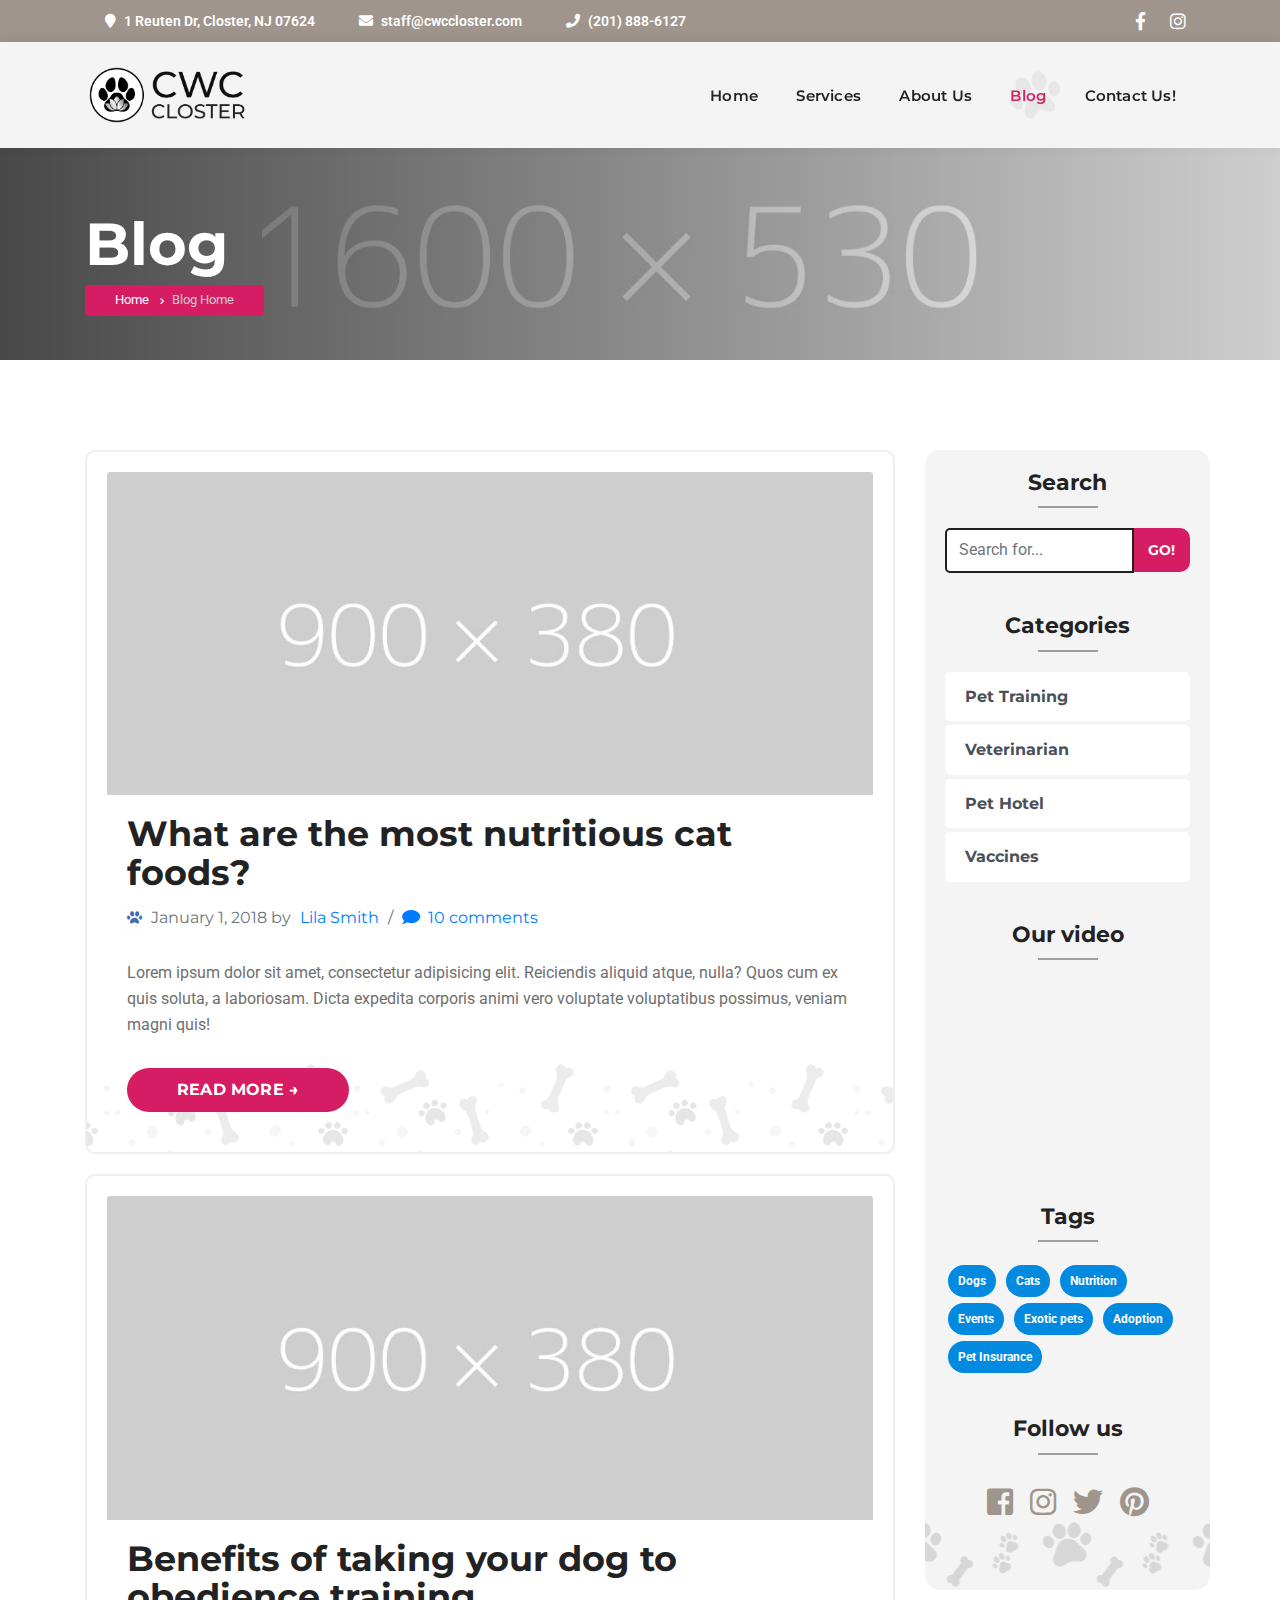
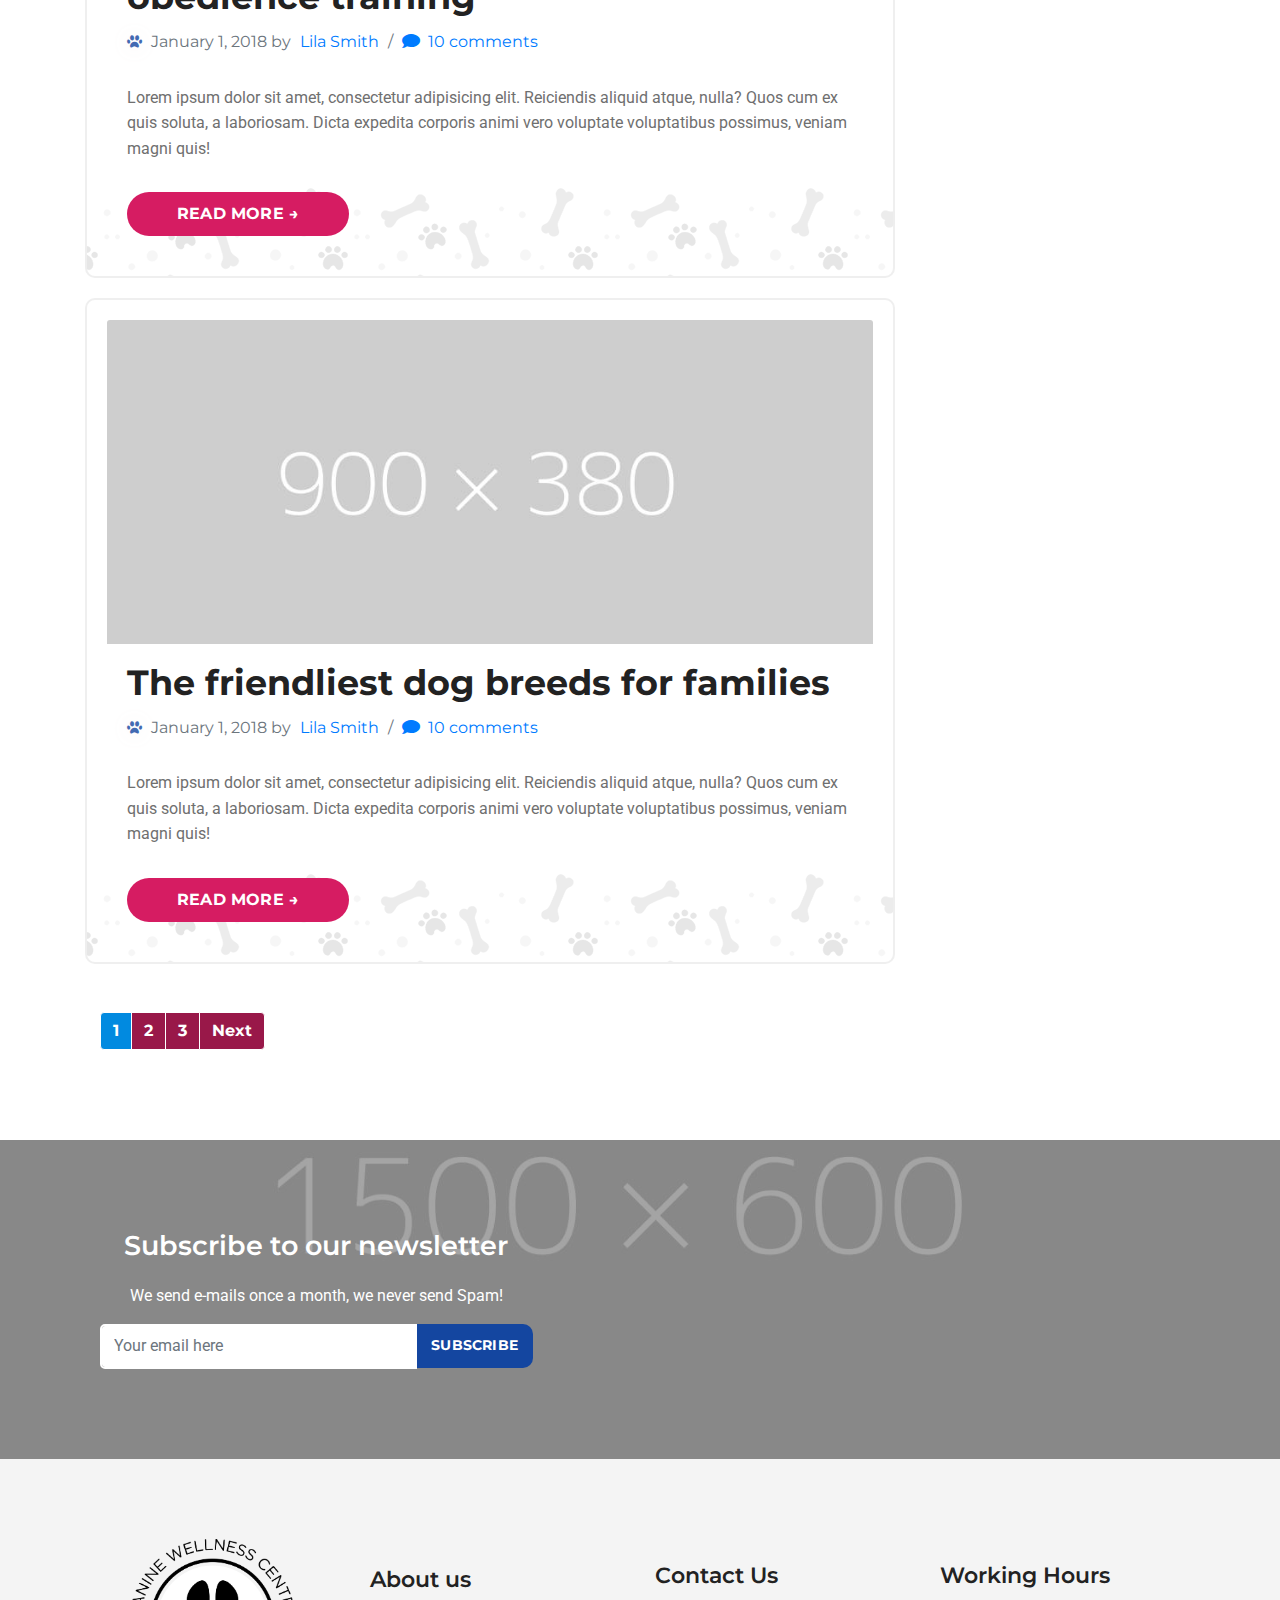
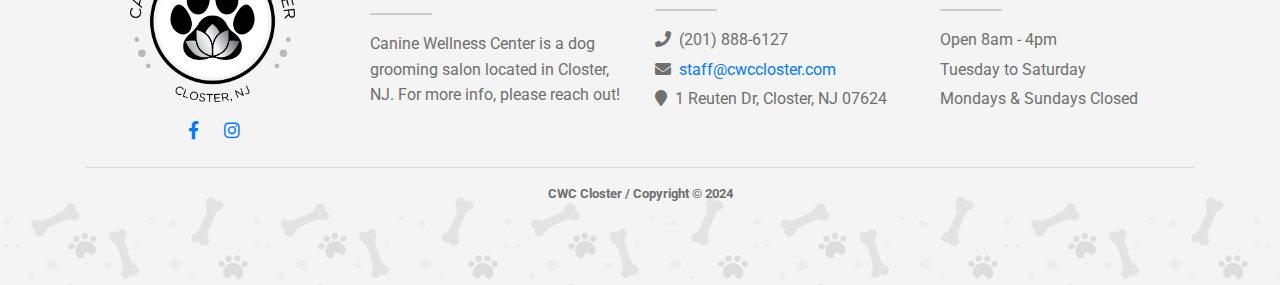
<file: blog.html>
<!DOCTYPE html> 
<html lang="en"> 
    <head> 
        <meta charset="utf-8"> 
        <!--[if IE]>
      <meta http-equiv="X-UA-Compatible" content="IE=edge">
      <![endif]-->         
        <meta name="viewport" content="width=device-width, initial-scale=1, maximum-scale=1"> 
        <meta name="description" content=""> 
        <meta name="author" content=""> 
        <!-- page title -->         
        <title>CWC Closter</title>         
        <!--[if lt IE 9]>
      <script src="js/respond.js"></script>
      <![endif]-->         
        <!-- Font files -->         
        <link href="https://fonts.googleapis.com/css?family=Roboto:400,600,700%7CMontserrat:400,500,600,700" rel="stylesheet"> 
        <link href="fonts/flaticon/flaticon.css" rel="stylesheet" type="text/css"> 
        <link href="fonts/fontawesome/fontawesome-all.min.css" rel="stylesheet" type="text/css"> 
        <!-- Fav icons -->         
        <link rel="apple-touch-icon" sizes="57x57" href="apple-icon-57x57.png"> 
        <link rel="apple-touch-icon" sizes="72x72" href="apple-icon-72x72.png"> 
        <link rel="apple-touch-icon" sizes="114x114" href="apple-icon-114x114.png"> 
        <link rel="shortcut icon" type="image/x-icon" href="favicon.ico"> 
        <!-- Bootstrap core CSS -->         
        <link href="vendor/bootstrap/css/bootstrap.min.css" rel="stylesheet"> 
        <!-- style CSS -->         
        <link href="css/style.css" rel="stylesheet"> 
        <!-- plugins CSS -->         
        <link href="css/plugins.css" rel="stylesheet"> 
        <!-- Colors CSS -->         
        <link href="styles/maincolors.css" rel="stylesheet"> 
    </head>     
    <!-- ==== body starts ==== -->     
    <body id="top"> 
        <!-- Preloader  -->         
        <div id="preloader"> 
            <div class="container h-100"> 
                <div class="row h-100 justify-content-center align-items-center"> 
                    <div class="preloader-logo"> 
                        <!--logo -->                         
                        <img src="img/logo.png" alt="" class="img-fluid"> 
                        <!--preloader circle -->                         
                        <div class="lds-ring"> 
                            <div></div>                             
                            <div></div>                             
                            <div></div>                             
                            <div></div>                             
                        </div>                         
                    </div>                     
                    <!--/preloader logo -->                     
                </div>                 
                <!--/row -->                 
            </div>             
            <!--/container -->             
        </div>         
        <!--/Preloader ends -->         
        <nav id="main-nav" class="navbar-expand-xl fixed-top"> 
            <!-- Start Top Bar -->             
            <div class="container-fluid top-bar"> 
                <div class="container"> 
                    <div class="row"> 
                        <div class="col-md-12"> 
                            <!-- Start Contact Info -->                             
                            <ul class="contact-details float-left"> 
                                <li>
                                    <i class="fa fa-map-marker"></i>1 Reuten Dr, Closter, NJ 07624
                                </li>                                 
                                <li><i class="fa fa-envelope"></i><a href="mailto:staff@cwccloster.com">staff@cwccloster.com</a>
                                </li>                                 
                                <li>
                                    <i class="fa fa-phone"></i>(201) 888-6127
                                </li>                                 
                            </ul>                             
                            <!-- End Contact Info -->                             
                            <!-- Start Social Links -->                             
                            <ul class="social-list float-right list-inline"> 
                                <li class="list-inline-item"><a title="Facebook" href="https://www.facebook.com/cwccloster/"><i class="fab fa-facebook-f"></i></a>
                                </li>                                 
                                <li class="list-inline-item"><a title="Instagram" href="https://www.instagram.com/cwccloster/"><i class="fab fa-instagram"></i></a>
                                </li>                                 
                            </ul>                             
                            <!-- /End Social Links -->                             
                        </div>                         
                        <!-- col-md-12 -->                         
                    </div>                     
                    <!-- /row -->                     
                </div>                 
                <!-- /container -->                 
            </div>             
            <!-- End Top bar -->             
            <!-- Navbar Starts -->             
            <div class="navbar container-fluid"> 
                <div class="container "> 
                    <!-- logo -->                     <a class="nav-brand" href="index.html"> <img src="img/logo2.png" alt="" class="img-fluid"></a> 
                    <!-- Navbartoggler -->                     
                    <button class="navbar-toggler" type="button" data-toggle="collapse" data-target="#navbarResponsive" aria-controls="navbarResponsive" aria-expanded="false" aria-label="Toggle navigation"> <span class="navbar-toggle-icon"> <i class="fas fa-bars"></i> </span> 
                    </button>                     
                    <div class="collapse navbar-collapse" id="navbarResponsive"> 
                        <ul class="navbar-nav ml-auto"> 
                            <!-- menu item -->                             
                            <li class="nav-item"> <a class="nav-link" href="index.html">Home </a> 
                            </li>                             
                            <!-- menu item -->                             
                            <li class="nav-item"> <a class="nav-link" href="services.html">Services </a> 
                            </li>                             
                            <!-- menu item -->                             
                            <li class="nav-item"> <a class="nav-link" href="about.html">About Us </a> 
                            </li>                             
                            <!-- menu item -->                             
                            <li class="nav-item active"> <a class="nav-link" href="blog.html">Blog </a> 
                            </li>                             
                            <!-- menu item -->                             
                            <li class="nav-item"> <a class="nav-link" href="contact.html">Contact Us! </a> 
                            </li>                             
                        </ul>                         
                        <!--/ul -->
                    </div>                     
                    <!--collapse -->
                </div>                 
                <!-- /container -->                 
            </div>             
            <!-- /navbar -->             
        </nav>         
        <!-- /nav -->         
        <!-- Jumbotron -->         
        <div class="jumbotron jumbotron-fluid" data-center="background-size: 100%;" data-top-bottom="background-size: 110%;"> 
            <div class="container"> 
                <!-- jumbo-heading -->                 
                <div class="jumbo-heading" data-aos="fade-up"> 
                    <h1>Blog</h1> 
                    <!-- Breadcrumbs -->                     
                    <nav aria-label="breadcrumb"> 
                        <ol class="breadcrumb"> 
                            <li class="breadcrumb-item"><a href="index.html">Home</a>
                            </li>                             
                            <li class="breadcrumb-item active" aria-current="page">Blog Home</li>                             
                        </ol>                         
                    </nav>                     
                    <!-- /breadcrumb -->                     
                </div>                 
                <!-- /jumbo-heading -->                 
            </div>             
            <!-- /container -->             
        </div>         
        <!-- /jumbotron -->         
        <!-- ==== Page Content ==== -->         
        <div id="blog-home" class="page"> 
            <div class="container"> 
                <div class="row"> 
                    <!-- Blog Entries Column -->                     
                    <div class="col-lg-9 page-with-sidebar"> 
                        <!-- Blog Post -->                         
                        <div class="card blog-card pattern1"> <a href="blog-single.html"> <!-- image --> <div class="blog-img"> 
                                    <img class="card-img-top img-fluid" src="img/blog/blog1.jpg" alt=""> 
                                </div> <!-- /blog-img --> </a> 
                            <div class="card-body"> <a href="blog-single.html"> <h3 class="card-title">What are the most nutritious cat foods?</h3> </a> 
                                <div class="post-info text-muted"> 
                                    January 1, 2018 by<a href="#">Lila Smith</a> /  <a href="#"><i class="fas fa-comment margin-icon"></i>10 comments</a> 
                                </div>                                 
                                <!-- excerpt -->                                 
                                <p class="card-text mt-3">Lorem ipsum dolor sit amet, consectetur adipisicing elit. Reiciendis aliquid atque, nulla? Quos cum ex quis soluta, a laboriosam. Dicta expedita corporis animi vero voluptate voluptatibus possimus, veniam magni quis!</p> <a href="blog-single.html" class="btn btn-secondary">Read More &rarr;</a> 
                            </div>                             
                            <!--card-footer -->                             
                        </div>                         
                        <!-- /card blog-card -->                         
                        <!-- Blog Post -->                         
                        <div class="card blog-card pattern1"> <a href="blog-single.html"> <!-- image --> <div class="blog-img"> 
                                    <img class="card-img-top img-fluid" src="img/blog/blog2.jpg" alt=""> 
                                </div> <!-- /blog-img --> </a> 
                            <div class="card-body"> <a href="blog-single.html"> <h3 class="card-title">Benefits of taking your dog to obedience training</h3> </a> 
                                <div class="post-info text-muted"> 
                                    January 1, 2018 by<a href="#">Lila Smith</a> /  <a href="#"><i class="fas fa-comment margin-icon"></i>10 comments</a> 
                                </div>                                 
                                <!-- excerpt -->                                 
                                <p class="card-text mt-3">Lorem ipsum dolor sit amet, consectetur adipisicing elit. Reiciendis aliquid atque, nulla? Quos cum ex quis soluta, a laboriosam. Dicta expedita corporis animi vero voluptate voluptatibus possimus, veniam magni quis!</p> <a href="blog-single.html" class="btn btn-secondary">Read More &rarr;</a> 
                            </div>                             
                            <!--card-footer -->                             
                        </div>                         
                        <!-- /card blog-card -->                         
                        <!-- Blog Post -->                         
                        <div class="card blog-card pattern1"> <a href="blog-single.html"> <!-- image --> <div class="blog-img"> 
                                    <img class="card-img-top img-fluid" src="img/blog/blog3.jpg" alt=""> 
                                </div> <!-- /blog-img --> </a> 
                            <div class="card-body"> <a href="blog-single.html"> <h3 class="card-title">The friendliest dog breeds for families</h3> </a> 
                                <div class="post-info text-muted"> 
                                    January 1, 2018 by<a href="#">Lila Smith</a> /  <a href="#"><i class="fas fa-comment margin-icon"></i>10 comments</a> 
                                </div>                                 
                                <!-- excerpt -->                                 
                                <p class="card-text mt-3">Lorem ipsum dolor sit amet, consectetur adipisicing elit. Reiciendis aliquid atque, nulla? Quos cum ex quis soluta, a laboriosam. Dicta expedita corporis animi vero voluptate voluptatibus possimus, veniam magni quis!</p> <a href="blog-single.html" class="btn btn-secondary">Read More &rarr;</a> 
                            </div>                             
                            <!--card-footer -->                             
                        </div>                         
                        <!-- /card blog-card -->                         
                        <div class="col-md-12 mt-5"> 
                            <!-- pagination -->                             
                            <nav aria-label="pagination"> 
                                <ul class="pagination"> 
                                    <li class="page-item"><a class="page-link active" href="#">1</a>
                                    </li>                                     
                                    <li class="page-item"><a class="page-link" href="#">2</a>
                                    </li>                                     
                                    <li class="page-item"><a class="page-link" href="#">3</a>
                                    </li>                                     
                                    <li class="page-item"><a class="page-link" href="#">Next</a>
                                    </li>                                     
                                </ul>                                 
                            </nav>                             
                            <!-- /nav -->                             
                        </div>                         
                        <!-- /col-md -->                         
                    </div>                     
                    <!-- /page-with-sdiebar -->                     
                    <!-- Sidebar -->                     
                    <div id="sidebar" class="bg-light h-100 col-lg-3 card pattern3"> 
                        <!--widget-area -->                         
                        <div class="widget-area"> 
                            <h5 class="sidebar-header">Search</h5> 
                            <div class="input-group"> 
                                <input type="text" class="form-control" placeholder="Search for..."> <span class="input-group-btn"> <button class="btn btn-secondary btn-sm" type="button">Go!</button> </span> 
                            </div>                             
                        </div>                         
                        <!--/widget-area -->                         
                        <div class="widget-area"> 
                            <h5 class="sidebar-header">Categories</h5> 
                            <div class="list-group"> <a href="#" class="list-group-item list-group-item-action"> 
                        Pet Training </a> <a href="#" class="list-group-item list-group-item-action">Veterinarian</a> <a href="#" class="list-group-item list-group-item-action">Pet Hotel</a> <a href="#" class="list-group-item list-group-item-action">Vaccines</a> 
                            </div>                             
                        </div>                         
                        <!--/widget-area -->                         
                        <div class="widget-area"> 
                            <h5 class="sidebar-header">Our video</h5> 
                            <!-- video -->                             
                            <div class="embed-responsive embed-responsive-4by3"> 
                                <iframe class="embed-responsive-item" src="https://www.youtube.com/embed/Xpnvug7Uwg8"></iframe>                                 
                            </div>                             
                        </div>                         
                        <!--/widget-area -->                         
                        <div class="widget-area"> 
                            <h5 class="sidebar-header">Tags</h5> 
                            <div class="tags-widget"> <a href="#" class="badge badge-pill badge-default">Dogs</a> <a href="#" class="badge badge-pill badge-default">Cats</a> <a href="#" class="badge badge-pill badge-default">Nutrition</a> <a href="#" class="badge badge-pill badge-default">Events</a> <a href="#" class="badge badge-pill badge-default">Exotic pets</a> <a href="#" class="badge badge-pill badge-default">Adoption</a> <a href="#" class="badge badge-pill badge-default">Pet Insurance</a> 
                            </div>                             
                        </div>                         
                        <!--/widget-area -->                         
                        <div class="widget-area"> 
                            <h5 class="sidebar-header">Follow us</h5> 
                            <div class="contact-icon-info"> 
                                <ul class="social-media text-center"> 
                                    <!--social icons -->                                     
                                    <li><a href="#"><i class="fab fa-facebook-square"></i></a>
                                    </li>                                     
                                    <li><a href="#"><i class="fab fa-instagram"></i></a>
                                    </li>                                     
                                    <li><a href="#"><i class="fab fa-twitter"></i></a>
                                    </li>                                     
                                    <li><a href="#"><i class="fab fa-pinterest"></i></a>
                                    </li>                                     
                                </ul>                                 
                            </div>                             
                            <!--/contact-icon-info -->                             
                        </div>                         
                        <!--/widget-area -->                         
                    </div>                     
                    <!--/sidebar -->                     
                </div>                 
                <!-- /.row -->                 
            </div>             
            <!-- /.container -->             
        </div>         
        <!-- /page -->         
        <!-- ==== Newsletter - call to action ==== -->         
        <div class="container-fluid footer-bg block-padding overlay"> 
            <div class="container"> 
                <div class="col-lg-5 text-light text-center"> 
                    <h4>Subscribe to our newsletter</h4> 
                    <p>We send e-mails once a month, we never send Spam!</p> 
                    <!-- Form -->                     
                    <div id="mc_embed_signup"> 
                        <!-- your form address in the line bellow -->                         
                        <form action="//yourlist.us12.list-manage.com/subscribe/post?u=04e646927a196552aaee78a7b&id=111" method="post" id="mc-embedded-subscribe-form" name="mc-embedded-subscribe-form" class="validate" target="_blank" novalidate> 
                            <div id="mc_embed_signup_scroll"> 
                                <div class="mc-field-group"> 
                                    <div class="input-group"> 
                                        <input class="form-control border2 input-lg required email" type="email" value="" name="EMAIL" placeholder="Your email here" id="mce-EMAIL"> <span class="input-group-btn"> <button class="btn btn-primary btn-sm" type="submit" value="Subscribe" name="subscribe" id="mc-embedded-subscribe">Subscribe</button> </span> 
                                    </div>                                     
                                    <!-- Subscription results -->                                     
                                    <div id="mce-responses" class="mailchimp"> 
                                        <div class="alert alert-danger response" id="mce-error-response"></div>                                         
                                        <div class="alert alert-success response" id="mce-success-response"></div>                                         
                                    </div>                                     
                                </div>                                 
                                <!-- /mc-fiel-group -->                                 
                            </div>                             
                            <!-- /mc_embed_signup_scroll -->                             
                        </form>                         
                        <!-- /form ends -->                         
                    </div>                     
                    <!-- /mc_embed_signup -->                     
                </div>                 
                <!--/ col-lg-->                 
            </div>             
            <!--/ container-->             
        </div>         
        <!--/container-fluid-->         
        <!-- ==== footer ==== -->         
        <footer class="bg-light pattern1"> 
            <div class="container"> 
                <div class="row" style="display: flex; align-items: center;"> 
                    <div class="col-lg-3 text-center "> 
                        <img src="img/logo.png" class="logo-footer img-fluid" alt="" width="65%" style="margin-bottom: 7px;"/> 
                        <!-- Start Social Links -->
                        <ul class="social-list text-center list-inline" style="margin-bottom: 0px;">
                            <li class="list-inline-item">
                                <a title="Facebook" href="https://www.facebook.com/cwccloster/"><i class="fab fa-facebook-f"></i></a>
                            </li>
                            <li class="list-inline-item">
                                <a title="Instagram" href="https://www.instagram.com/cwccloster/"><i class="fab fa-instagram"></i></a>
                            </li>
                        </ul>
                        <!-- /End Social Links -->
                    </div>                     
                    <!--/ col-lg -->                     
                    <div class="col-lg-3"> 
                        <h5>About us</h5> 
                        <!--divider -->                         
                        <hr class="small-divider left"/> 
                        <p class="mt-3">Canine Wellness Center is a dog grooming salon located in Closter, NJ. For more info, please reach out!</p>
                    </div>                     
                    <!--/ col-lg -->                     
                    <div class="col-lg-3"> 
                        <h5>Contact Us</h5> 
                        <!--divider -->                         
                        <hr class="small-divider left"/> 
                        <ul class="list-unstyled mt-3"> 
                            <li class="mb-1">
                                <i class="fas fa-phone margin-icon "></i>(201) 888-6127
                            </li>                             
                            <li class="mb-1"><i class="fas fa-envelope margin-icon"></i><a href="mailto:staff@cwccloster.com">staff@cwccloster.com</a>
                            </li>                             
                            <li>
                                <i class="fas fa-map-marker margin-icon"></i>1 Reuten Dr, Closter, NJ 07624 
                            </li>
                        </ul>                         
                        <!--/ul -->                         
                    </div>                     
                    <!--/ col-lg -->                     
                    <div class="col-lg-3"> 
                        <h5>Working Hours</h5> 
                        <!--divider -->                         
                        <hr class="small-divider left"/> 
                        <ul class="list-unstyled mt-3"> 
                            <li class="mb-1">Open 8am - 4pm</li>                             
                            <li class="mb-1">Tuesday to Saturday</li>                             
                            <li>Mondays & Sundays Closed</li>
                        </ul>                         
                        <!--/ul -->                         
                    </div>                     
                    <!--/ col-lg -->
                </div>                 
                <!--/ row-->                 
                <hr/> 
                <div class="row"> 
                    <div class="credits col-sm-12"> 
                        <p>CWC Closter / Copyright © 2024</p> 
                    </div>                     
                </div>                 
                <!--/col-lg-12-->
            </div>             
            <!--/ container -->             
            <!-- Go To Top Link -->             
            <div class="page-scroll hidden-sm hidden-xs"> <a href="#top" class="back-to-top"><i class="fa fa-angle-up"></i></a> 
            </div>             
            <!--/page-scroll-->             
        </footer>         
        <!--/ footer-->         
        <!-- Bootstrap core & Jquery -->         
        <script src="vendor/jquery/jquery.min.js"></script>         
        <script src="vendor/bootstrap/js/bootstrap.min.js"></script>         
        <!-- Custom Js -->         
        <script src="js/custom.js"></script>         
        <script src="js/plugins.js"></script>         
        <!-- Prefix free -->         
        <script src="js/prefixfree.min.js"></script>         
    </body>     
</html>
</file>
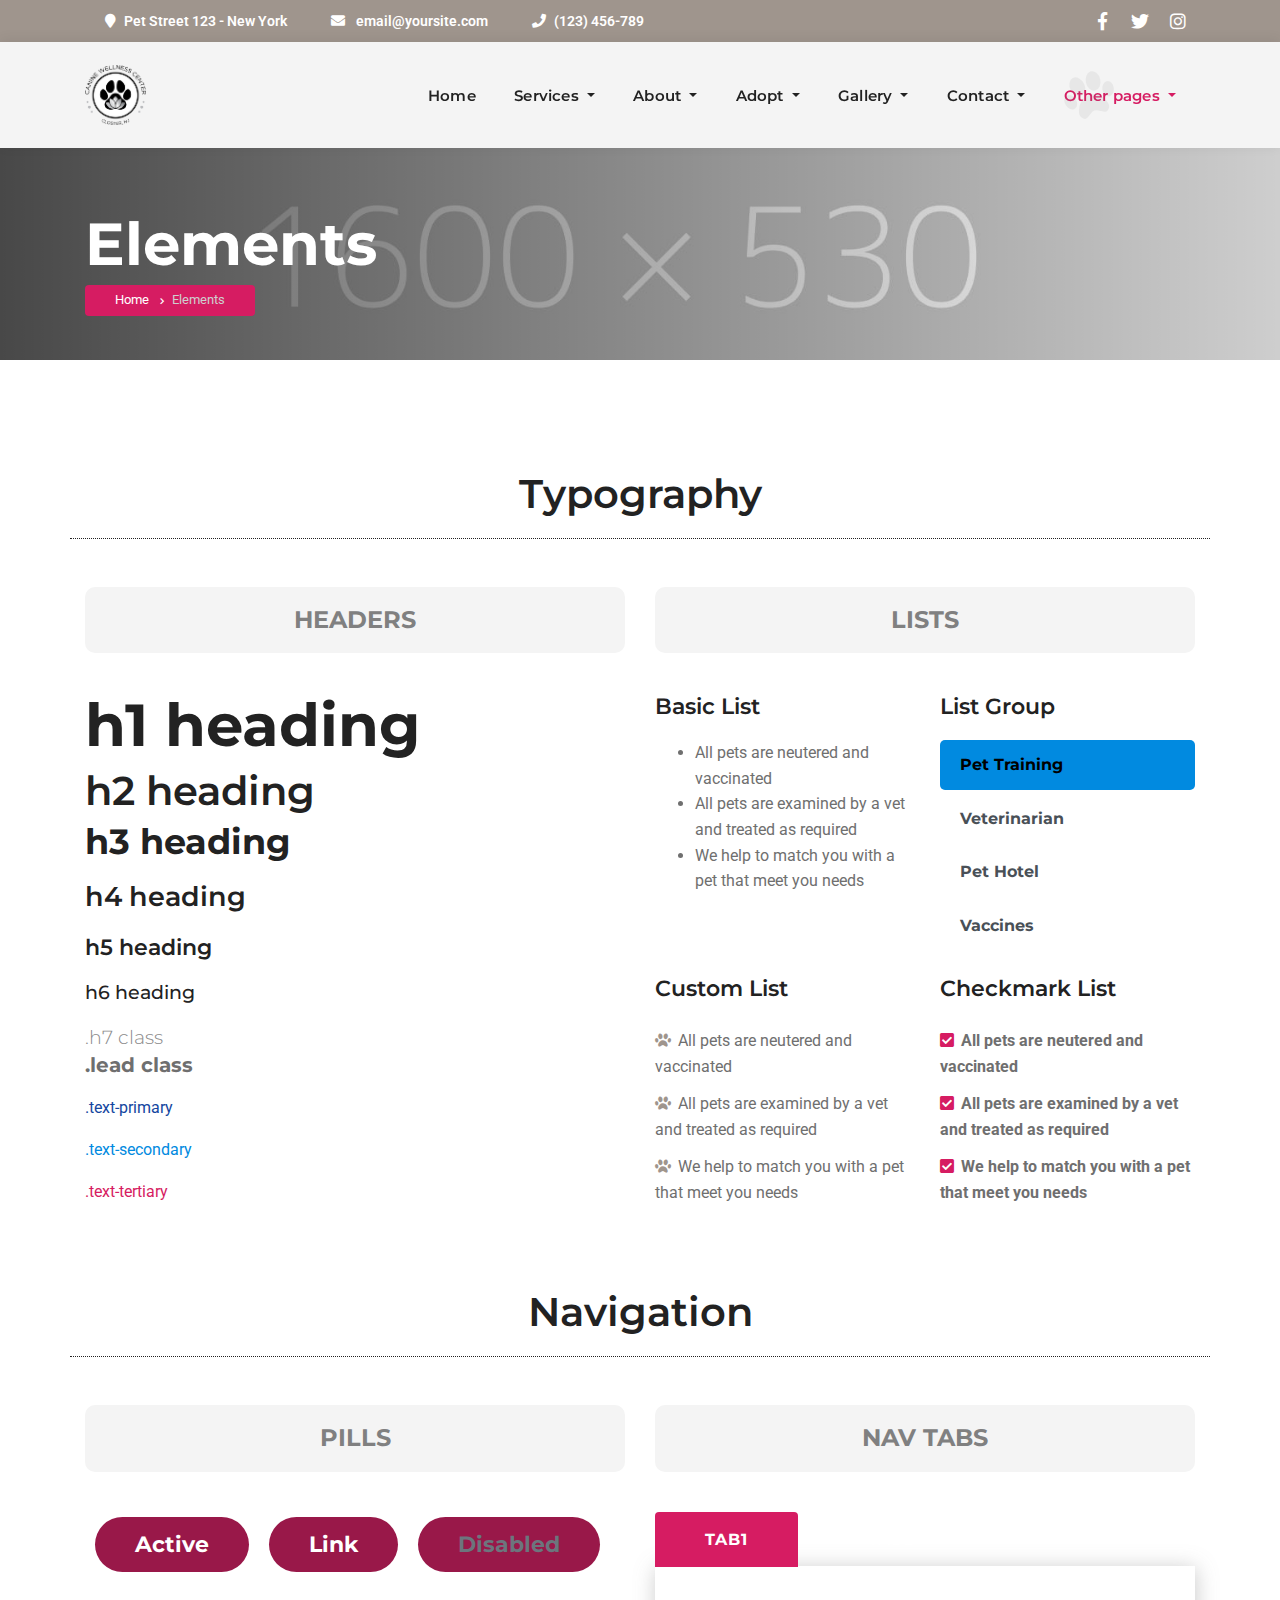
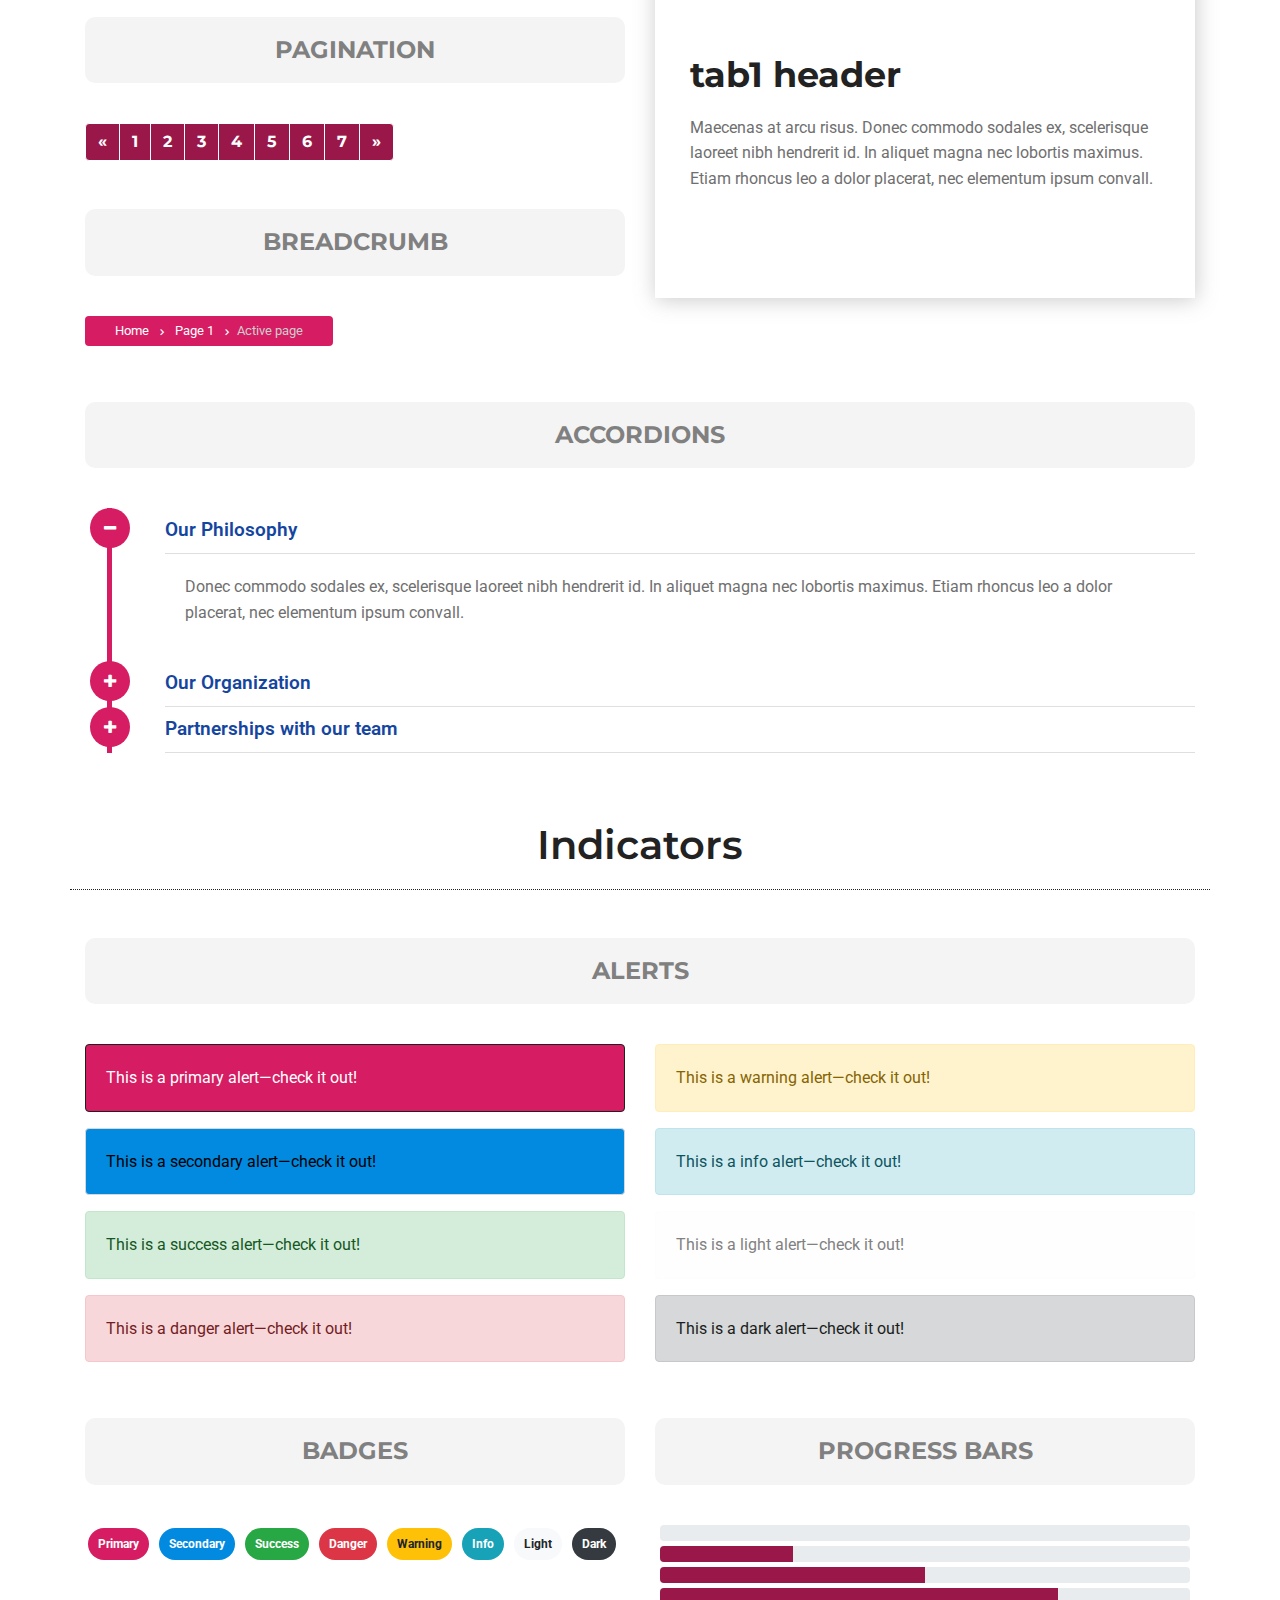
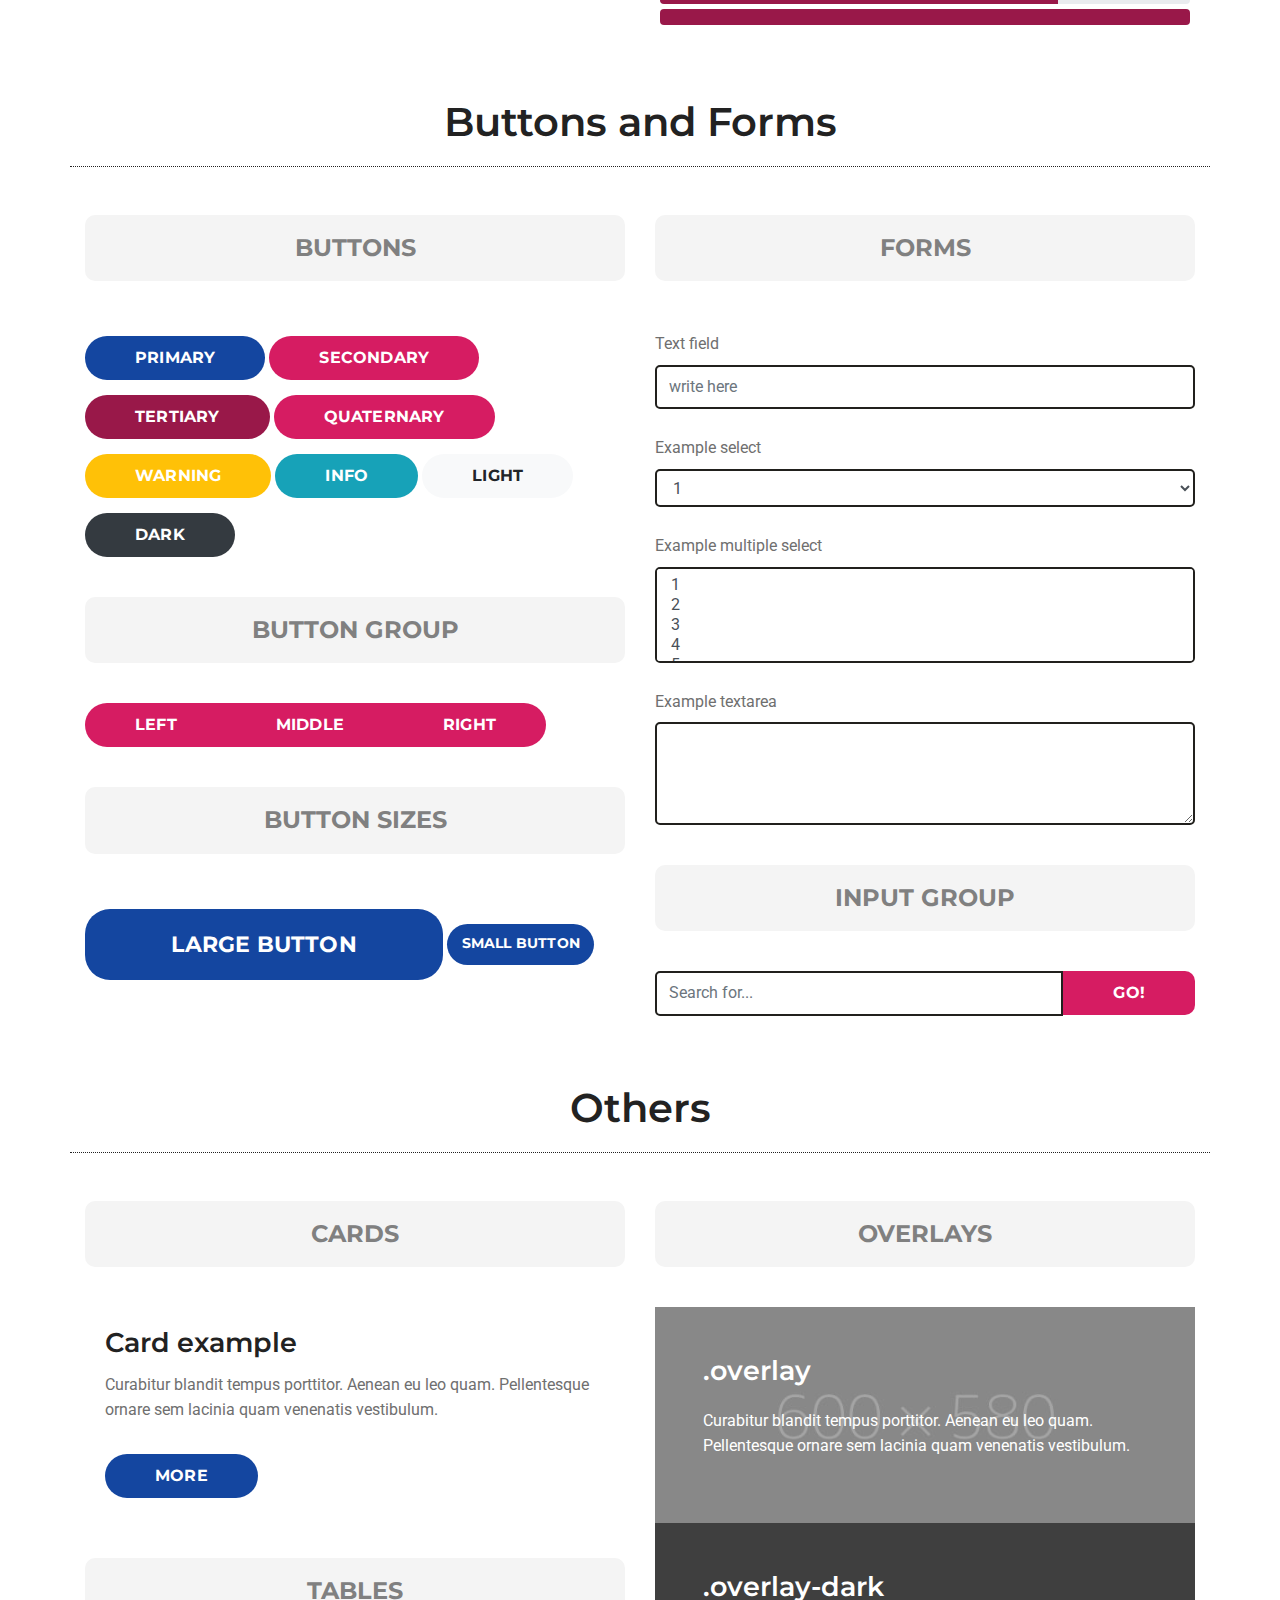
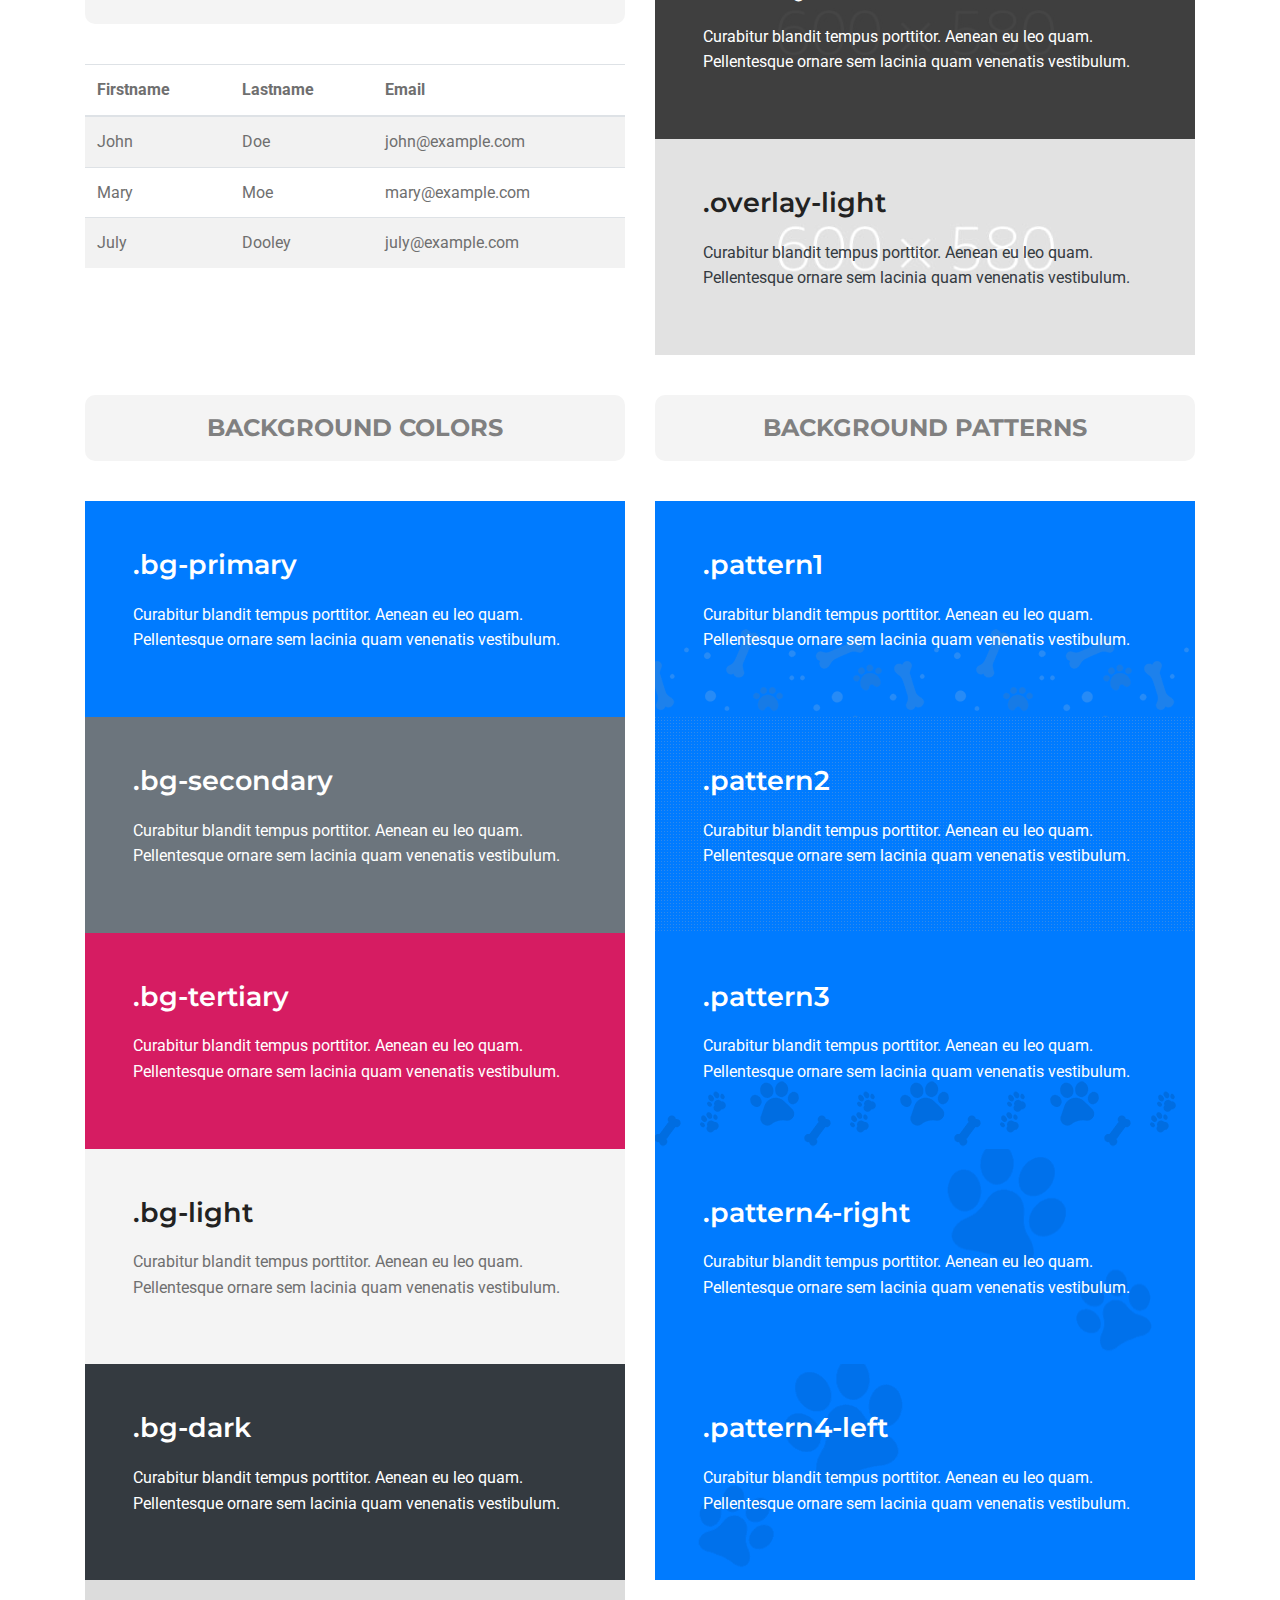
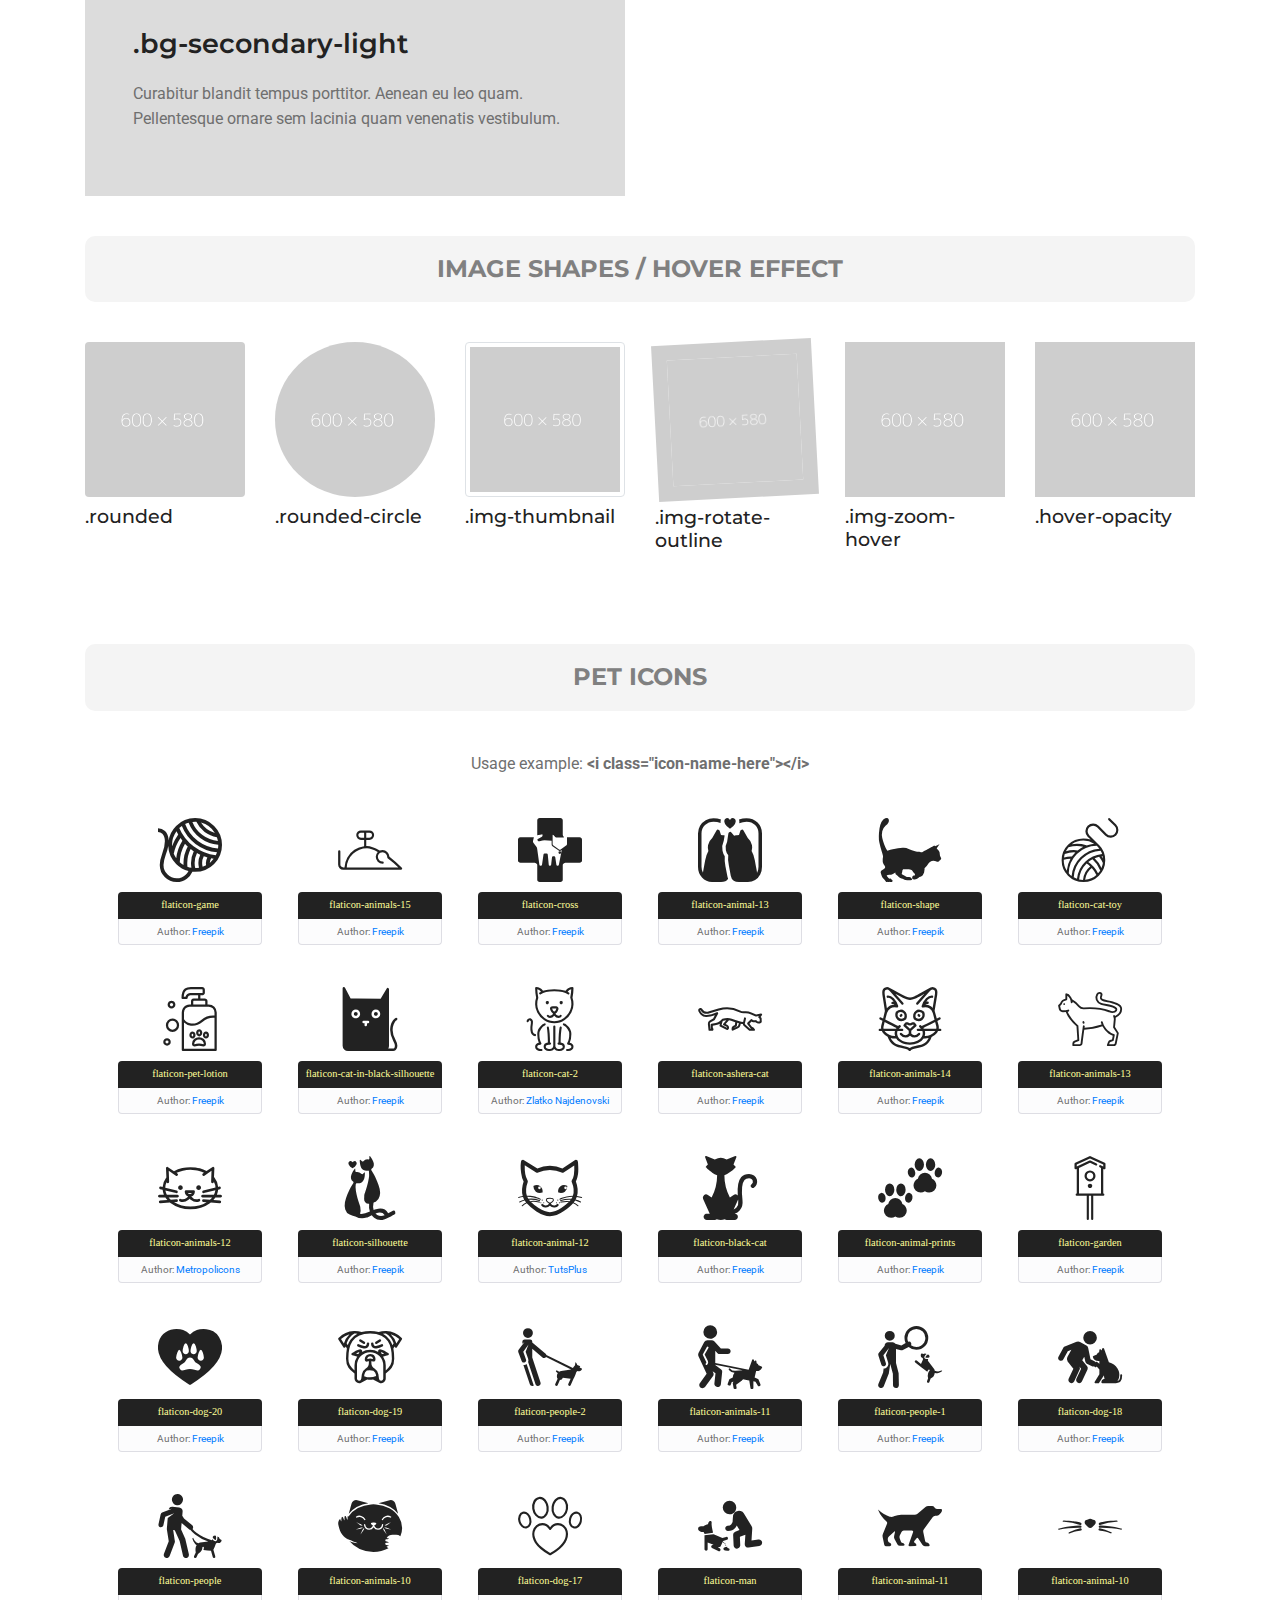
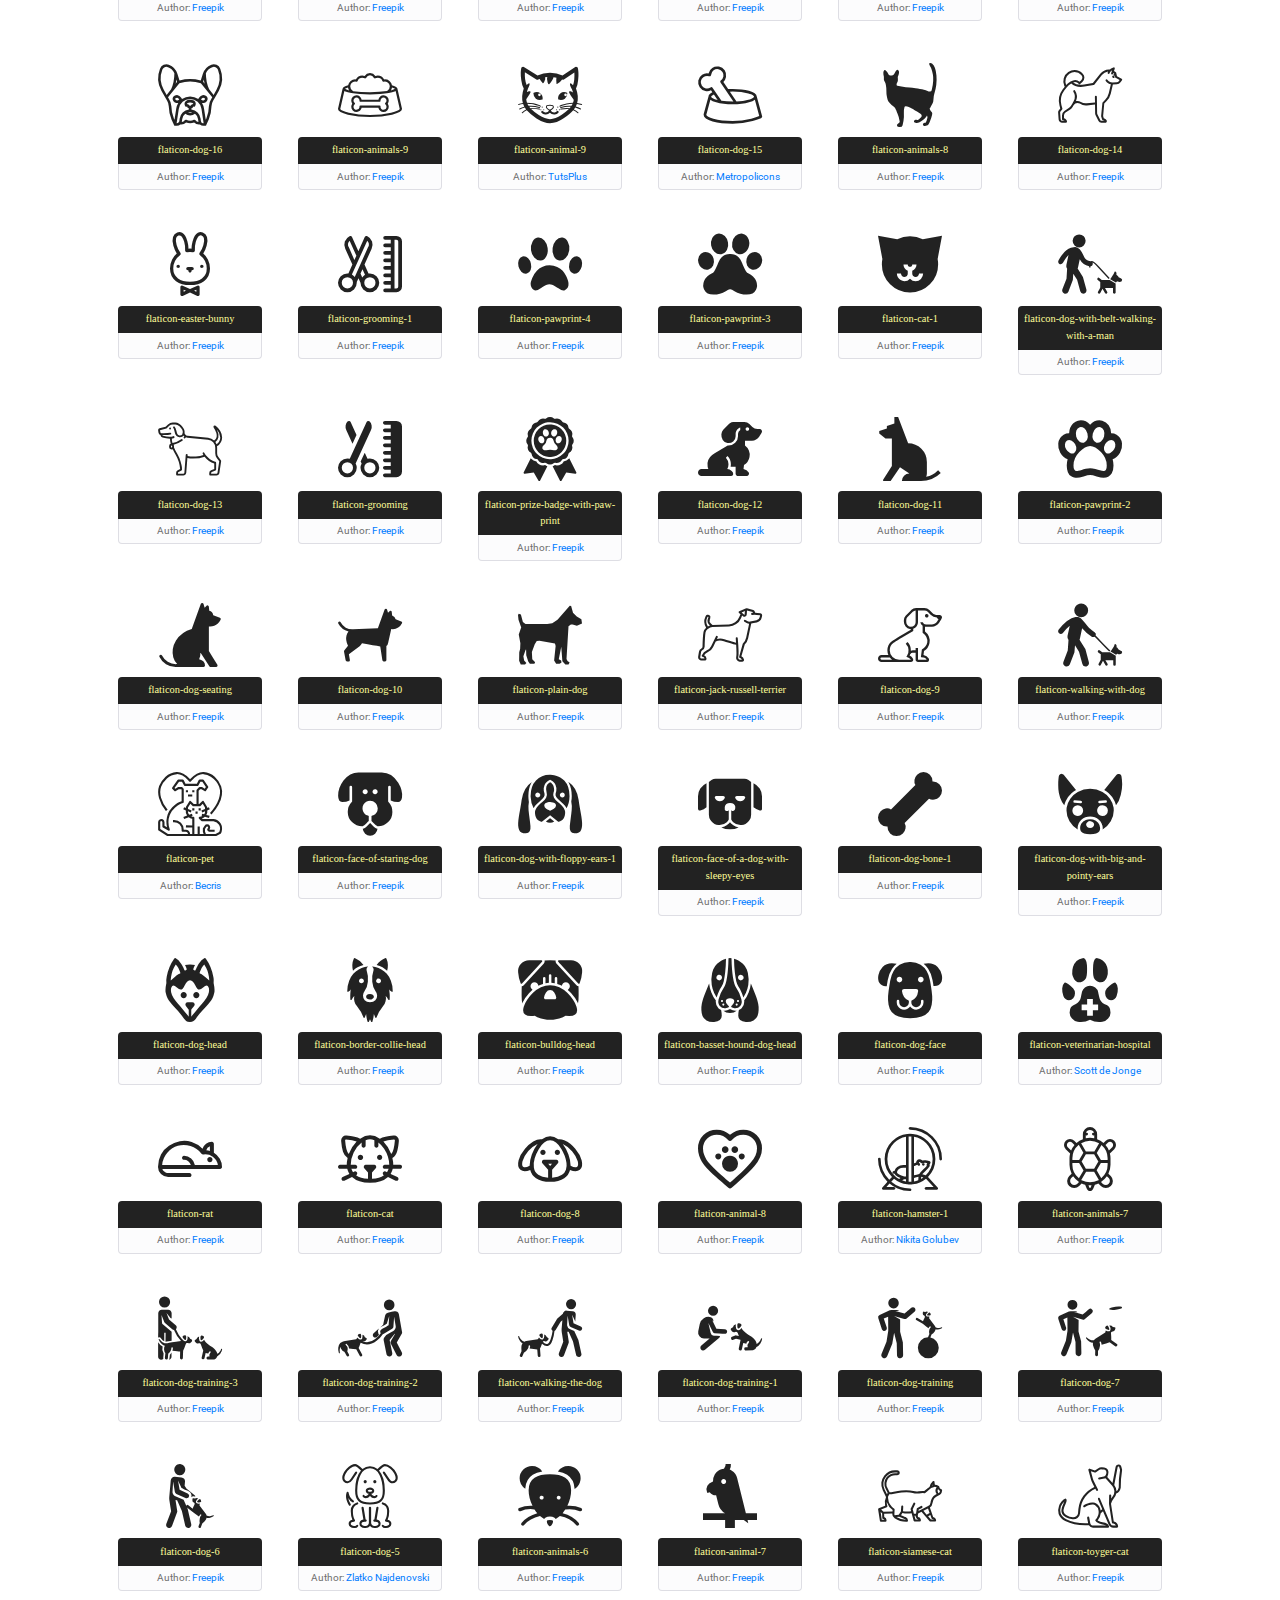
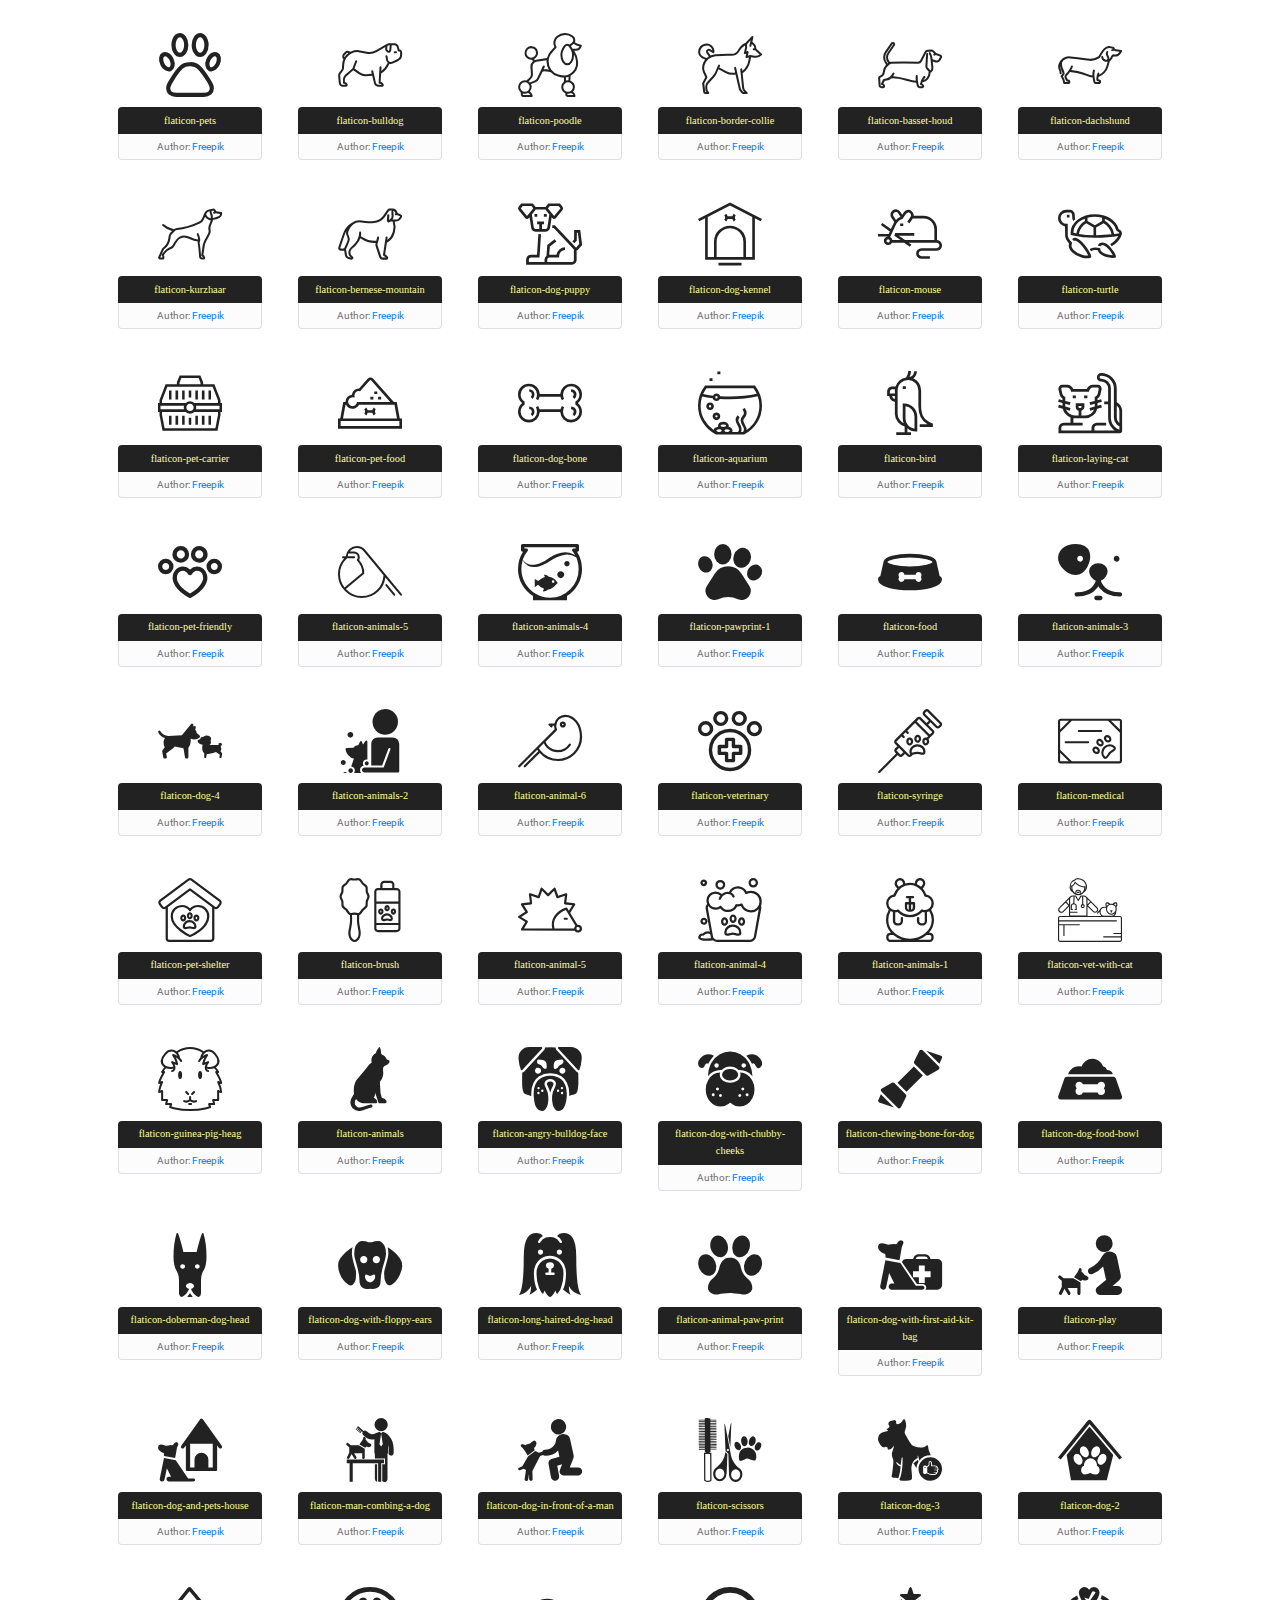
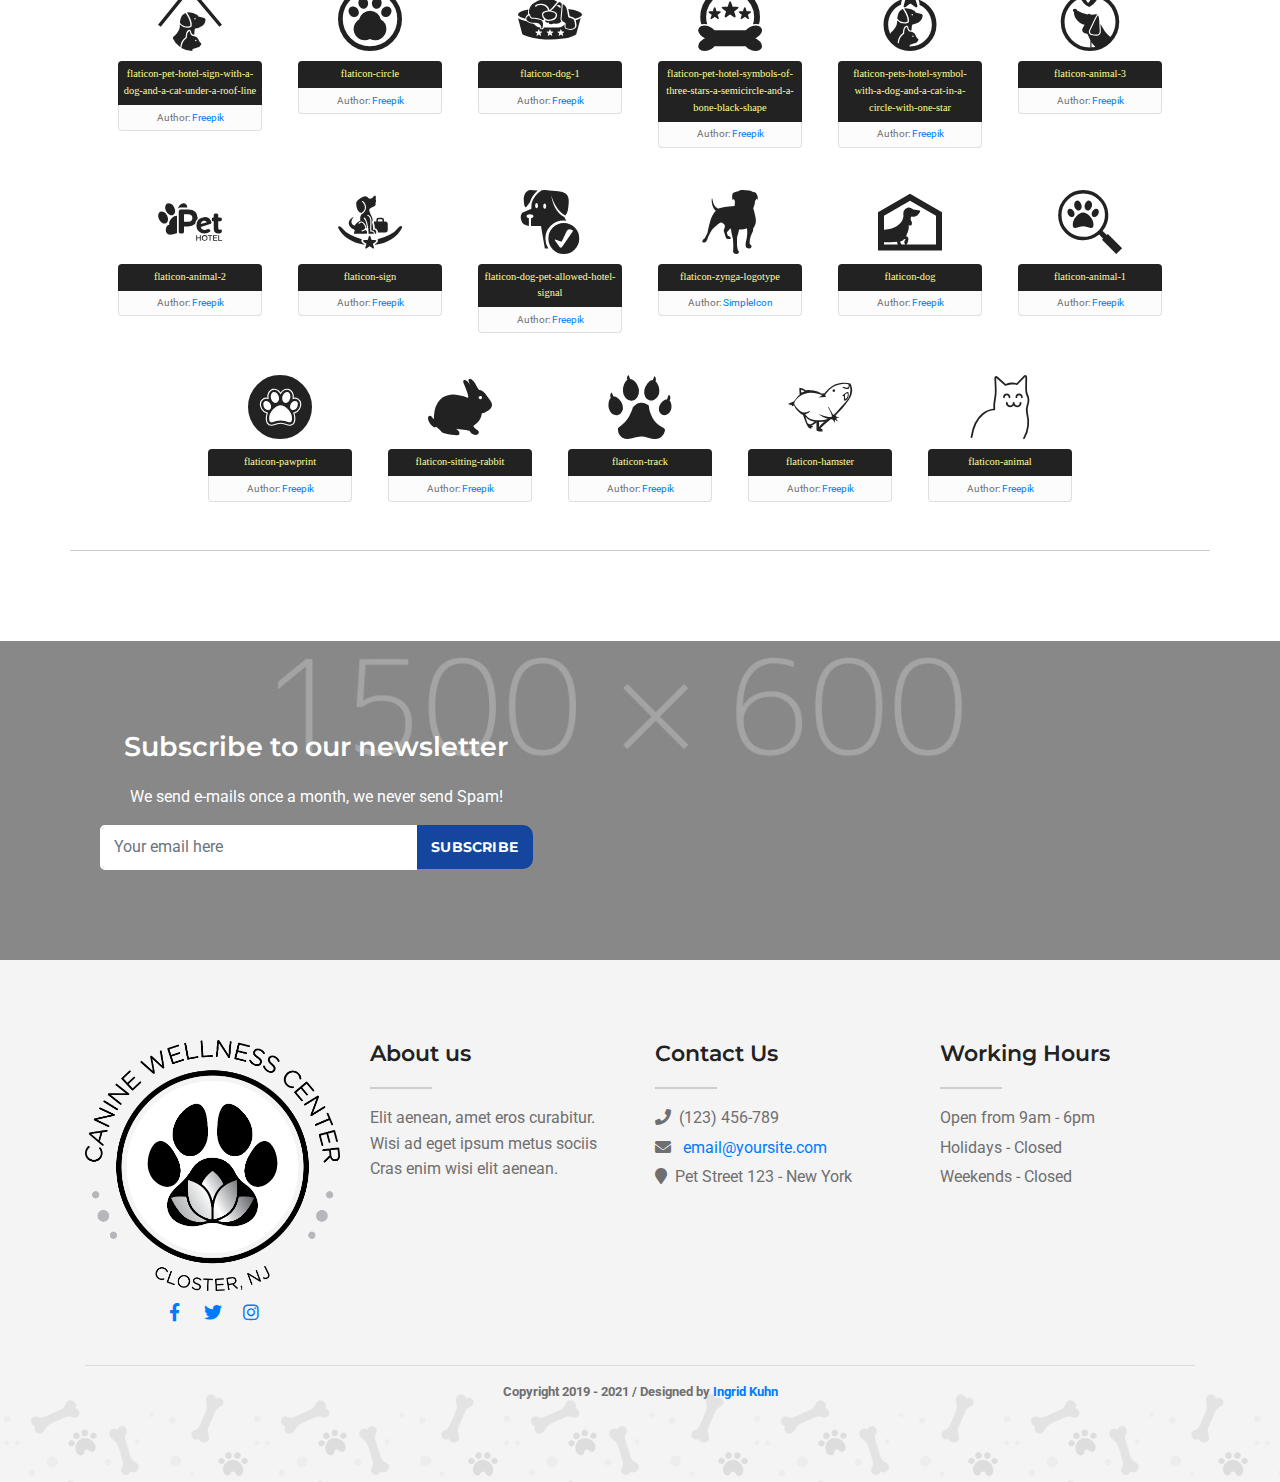
<file: elements.html>
<!DOCTYPE html> 
<html lang="en"> 
    <head> 
        <meta charset="utf-8"> 
        <!--[if IE]>
      <meta http-equiv="X-UA-Compatible" content="IE=edge">
      <![endif]-->         
        <meta name="viewport" content="width=device-width, initial-scale=1, maximum-scale=1"> 
        <meta name="description" content=""> 
        <meta name="author" content=""> 
        <!-- page title -->         
        <title>United Pets</title>         
        <!--[if lt IE 9]>
      <script src="js/respond.js"></script>
      <![endif]-->         
        <!-- Font files -->         
        <link href="https://fonts.googleapis.com/css?family=Roboto:400,600,700%7CMontserrat:400,500,600,700" rel="stylesheet"> 
        <link href="fonts/flaticon/flaticon.css" rel="stylesheet" type="text/css"> 
        <link href="fonts/fontawesome/fontawesome-all.min.css" rel="stylesheet" type="text/css"> 
        <!-- Fav icons -->         
        <link rel="apple-touch-icon" sizes="57x57" href="apple-icon-57x57.png"> 
        <link rel="apple-touch-icon" sizes="72x72" href="apple-icon-72x72.png"> 
        <link rel="apple-touch-icon" sizes="114x114" href="apple-icon-114x114.png"> 
        <link rel="shortcut icon" type="image/x-icon" href="favicon.ico"> 
        <!-- Bootstrap core CSS -->         
        <link href="vendor/bootstrap/css/bootstrap.min.css" rel="stylesheet"> 
        <!-- style CSS -->         
        <link href="css/style.css" rel="stylesheet"> 
        <!-- plugins CSS -->         
        <link href="css/plugins.css" rel="stylesheet"> 
        <!-- Colors CSS -->         
        <link href="styles/maincolors.css" rel="stylesheet"> 
        <!-- LayerSlider CSS -->         
        <link rel="stylesheet" href="vendor/layerslider/css/layerslider.css"> 
    </head>     
    <!-- ==== body starts ==== -->     
    <body id="top"> 
        <!-- Preloader  -->         
        <div id="preloader"> 
            <div class="container h-100"> 
                <div class="row h-100 justify-content-center align-items-center"> 
                    <div class="preloader-logo"> 
                        <!--logo -->                         
                        <img src="img/logo.png" alt="" class="img-fluid"> 
                        <!--preloader circle -->                         
                        <div class="lds-ring"> 
                            <div></div>                             
                            <div></div>                             
                            <div></div>                             
                            <div></div>                             
                        </div>                         
                    </div>                     
                    <!--/preloader logo -->                     
                </div>                 
                <!--/row -->                 
            </div>             
            <!--/container -->             
        </div>         
        <!--/Preloader ends -->         
        <nav id="main-nav" class="navbar-expand-xl fixed-top"> 
            <!-- Start Top Bar -->             
            <div class="container-fluid top-bar"> 
                <div class="container"> 
                    <div class="row"> 
                        <div class="col-md-12"> 
                            <!-- Start Contact Info -->                             
                            <ul class="contact-details float-left"> 
                                <li>
                                    <i class="fa fa-map-marker"></i>Pet Street 123 - New York
                                </li>                                 
                                <li>
                                    <i class="fa fa-envelope"></i>
                                    <a href="mailto:email@site.com">email@yoursite.com</a>
                                </li>                                 
                                <li>
                                    <i class="fa fa-phone"></i>(123) 456-789
                                </li>                                 
                            </ul>                             
                            <!-- End Contact Info -->                             
                            <!-- Start Social Links -->                             
                            <ul class="social-list float-right list-inline"> 
                                <li class="list-inline-item">
                                    <a title="Facebook" href="#"><i class="fab fa-facebook-f"></i></a>
                                </li>                                 
                                <li class="list-inline-item">
                                    <a title="Twitter" href="#"><i class="fab fa-twitter"></i></a>
                                </li>                                 
                                <li class="list-inline-item">
                                    <a title="Instagram" href="#"><i class="fab fa-instagram"></i></a>
                                </li>                                 
                            </ul>                             
                            <!-- /End Social Links -->                             
                        </div>                         
                        <!-- col-md-12 -->                         
                    </div>                     
                    <!-- /row -->                     
                </div>                 
                <!-- /container -->                 
            </div>             
            <!-- End Top bar -->             
            <!-- Navbar Starts -->             
            <div class="navbar container-fluid"> 
                <div class="container "> 
                    <!-- logo -->                     <a class="nav-brand" href="index.html">  <img src="img/logo.png" alt="" class="img-fluid">  </a> 
                    <!-- Navbartoggler -->                     
                    <button class="navbar-toggler" type="button" data-toggle="collapse" data-target="#navbarResponsive" aria-controls="navbarResponsive" aria-expanded="false" aria-label="Toggle navigation"> <span class="navbar-toggle-icon">  <i class="fas fa-bars"></i>  </span> 
                    </button>                     
                    <div class="collapse navbar-collapse" id="navbarResponsive"> 
                        <ul class="navbar-nav ml-auto"> 
                            <!-- menu item -->                             
                            <li class="nav-item"> <a class="nav-link" href="index.html">Home </a> 
                            </li>                             
                            <!-- menu item -->                             
                            <li class="nav-item dropdown"> <a class="nav-link dropdown-toggle" href="#" id="services-dropdown" data-toggle="dropdown" aria-haspopup="true" aria-expanded="false"> 
                           Services </a> 
                                <div class="dropdown-menu pattern2" aria-labelledby="services-dropdown"> <a class="dropdown-item" href="services.html">Services Style 1</a> <a class="dropdown-item" href="services2.html">Services Style 2</a> <a class="dropdown-item" href="services-single.html">Services Single</a> 
                                </div>                                 
                            </li>                             
                            <!-- menu item -->                             
                            <li class="nav-item dropdown"> <a class="nav-link dropdown-toggle" href="#" id="about-dropdown" data-toggle="dropdown" aria-haspopup="true" aria-expanded="false"> 
                           About </a> 
                                <div class="dropdown-menu pattern2" aria-labelledby="about-dropdown"> <a class="dropdown-item" href="about.html">About Style 1</a> <a class="dropdown-item" href="about2.html">About Style 2</a> <a class="dropdown-item" href="team.html">Our Team</a> <a class="dropdown-item" href="team-single.html">Team Single Page</a> <a class="dropdown-item" href="careers.html">Careers</a> 
                                </div>                                 
                            </li>                             
                            <!-- menu item -->                             
                            <li class="nav-item dropdown"> <a class="nav-link dropdown-toggle" href="#" id="adopt-dropdown" data-toggle="dropdown" aria-haspopup="true" aria-expanded="false"> 
                           Adopt </a> 
                                <div class="dropdown-menu pattern2" aria-labelledby="adopt-dropdown"> <a class="dropdown-item" href="adoption.html">Adoption Gallery</a> <a class="dropdown-item" href="adoption-single.html">Adoption Single Page</a> <a class="dropdown-item" href="adoption-stories.html">Adoption Stories</a> <a class="dropdown-item" href="events.html">Events</a> <a class="dropdown-item" href="event-single.html">Events Single Page</a> 
                                </div>                                 
                            </li>                             
                            <!-- menu item -->                             
                            <li class="nav-item dropdown"> <a class="nav-link dropdown-toggle" href="#" id="gallery-dropdown" data-toggle="dropdown" aria-haspopup="true" aria-expanded="false"> 
                           Gallery </a> 
                                <div class="dropdown-menu pattern2" aria-labelledby="gallery-dropdown"> <a class="dropdown-item" href="gallery.html">Gallery Style 1</a> <a class="dropdown-item" href="gallery2.html">Gallery Style 2</a> 
                                </div>                                 
                            </li>                             
                            <!-- menu item -->                             
                            <li class="nav-item dropdown"> <a class="nav-link dropdown-toggle" href="#" id="contact-dropdown" data-toggle="dropdown" aria-haspopup="true" aria-expanded="false"> 
                           Contact </a> 
                                <div class="dropdown-menu pattern2" aria-labelledby="contact-dropdown"> <a class="dropdown-item" href="contact.html">Contact Style 1</a> <a class="dropdown-item" href="contact2.html">Contact Style 2</a> <a class="dropdown-item" href="contact3.html">Contact Style 3</a> 
                                </div>                                 
                            </li>                             
                            <!-- menu item -->                             
                            <li class="nav-item dropdown active"> <a class="nav-link dropdown-toggle" href="#" id="others-dropdown" data-toggle="dropdown" aria-haspopup="true" aria-expanded="false"> 
                           Other pages </a> 
                                <div class="dropdown-menu pattern2" aria-labelledby="others-dropdown"> <a class="dropdown-item" href="blog.html">Blog Home 1</a> <a class="dropdown-item" href="blog2.html">Blog Home 2</a> <a class="dropdown-item" href="blog-single.html">Blog Single</a> <a class="dropdown-item active" href="elements.html">Elements Page</a> <a class="dropdown-item" href="404.html">404 Page</a> 
                                </div>                                 
                            </li>                             
                        </ul>                         
                        <!--/ul -->                         
                    </div>                     
                    <!--collapse -->                     
                </div>                 
                <!-- /container -->                 
            </div>             
            <!-- /navbar -->             
        </nav>         
        <!-- /nav -->         
        <!-- Jumbotron -->         
        <div class="jumbotron jumbotron-fluid" data-center="background-size: 100%;" data-top-bottom="background-size: 110%;"> 
            <div class="container"> 
                <!-- jumbo-heading -->                 
                <div class="jumbo-heading" data-aos="fade-up"> 
                    <h1>Elements</h1> 
                    <!-- Breadcrumbs -->                     
                    <nav aria-label="breadcrumb"> 
                        <ol class="breadcrumb"> 
                            <li class="breadcrumb-item">
                                <a href="index.html">Home</a>
                            </li>                             
                            <li class="breadcrumb-item active" aria-current="page">Elements</li>                             
                        </ol>                         
                    </nav>                     
                    <!-- /breadcrumb -->                     
                </div>                 
                <!-- /jumbo-heading -->                 
            </div>             
            <!-- /container -->             
        </div>         
        <!-- /jumbotron -->         
        <!-- ==== Page Content ==== -->         
        <div class="page container"> 
            <div class="row"> 
                <h2 class="element-heading col-lg-12">Typography</h2> 
                <div class="col-lg-6 col-sm-12"> 
                    <!-- headings -->                     
                    <h3 class="elements-subheader">Headers</h3> 
                    <h1>h1 heading</h1> 
                    <h2>h2 heading</h2> 
                    <h3>h3 heading</h3> 
                    <h4>h4 heading</h4> 
                    <h5>h5 heading</h5> 
                    <h6>h6 heading</h6> <span class="h7">.h7 class</span> 
                    <p class="lead">.lead class</p> 
                    <p class="text-primary">.text-primary</p> 
                    <p class="text-secondary">.text-secondary</p> 
                    <p class="text-tertiary">.text-tertiary</p> 
                </div>                 
                <!-- /col-lg-6 -->                 
                <div class="col-lg-6 col-sm-12"> 
                    <!-- Lists -->                     
                    <h3 class="elements-subheader">Lists</h3> 
                    <div class="row"> 
                        <div class="col-sm-6"> 
                            <h5>Basic List</h5> 
                            <ul> 
                                <li>All pets are neutered and vaccinated</li>                                 
                                <li>All pets are examined by a vet and treated as required</li>                                 
                                <li>We help to match you with a pet that meet you needs</li>                                 
                            </ul>                             
                        </div>                         
                        <!--List Group-->                         
                        <div class="col-sm-6"> 
                            <h5>List Group</h5> 
                            <div class="list-group"> <a href="#" class="active list-group-item list-group-item-action"> 
                  Pet Training </a> <a href="#" class="list-group-item list-group-item-action">Veterinarian</a> <a href="#" class="list-group-item list-group-item-action">Pet Hotel</a> <a href="#" class="list-group-item list-group-item-action">Vaccines</a> 
                            </div>                             
                        </div>                         
                    </div>                     
                    <!-- /row -->                     
                    <div class="row"> 
                        <div class="col-sm-6"> 
                            <!-- Custom List -->                             
                            <h5 class="mt-4">Custom List</h5> 
                            <ul class="custom pl-0"> 
                                <li>All pets are neutered and vaccinated</li>                                 
                                <li>All pets are examined by a vet and treated as required</li>                                 
                                <li>We help to match you with a pet that meet you needs</li>                                 
                            </ul>                             
                        </div>                         
                        <div class="col-sm-6"> 
                            <h5 class="mt-4">Checkmark List</h5> 
                            <ul class="checkmark pl-0 font-weight-bold"> 
                                <li>All pets are neutered and vaccinated</li>                                 
                                <li>All pets are examined by a vet and treated as required</li>                                 
                                <li>We help to match you with a pet that meet you needs</li>                                 
                            </ul>                             
                        </div>                         
                    </div>                     
                    <!-- /row -->                     
                </div>                 
                <!-- /col-lg-6 -->                 
            </div>             
            <!-- /row -->             
            <div class="row mt-5"> 
                <h2 class="element-heading col-lg-12">Navigation</h2> 
                <div class="col-lg-6"> 
                    <!-- pills -->                     
                    <h3 class="elements-subheader">Pills</h3> 
                    <ul class="nav nav-pills"> 
                        <li class="nav-item"> <a class="nav-link active" href="#">Active</a> 
                        </li>                         
                        <li class="nav-item"> <a class="nav-link" href="#">Link</a> 
                        </li>                         
                        <li class="nav-item"> <a class="nav-link disabled" href="#">Disabled</a> 
                        </li>                         
                    </ul>                     
                    <!-- pagination -->                     
                    <h3 class="elements-subheader">Pagination</h3> 
                    <ul class="pagination"> 
                        <li class="page-item"> <a href="#" class="page-link" aria-label="Previous">  <span aria-hidden="true">&laquo;</span>  </a> 
                        </li>                         
                        <li class="page-item">
                            <a href="#" class="page-link">1</a>
                        </li>                         
                        <li class="page-item">
                            <a href="#" class="page-link">2</a>
                        </li>                         
                        <li class="page-item">
                            <a href="#" class="page-link">3</a>
                        </li>                         
                        <li class="page-item">
                            <a href="#" class="page-link">4</a>
                        </li>                         
                        <li class="page-item">
                            <a href="#" class="page-link">5</a>
                        </li>                         
                        <li class="page-item">
                            <a href="#" class="page-link">6</a>
                        </li>                         
                        <li class="page-item">
                            <a href="#" class="page-link">7</a>
                        </li>                         
                        <li class="page-item"> <a href="#" class="page-link" aria-label="Next">  <span aria-hidden="true">&raquo;</span>  </a> 
                        </li>                         
                    </ul>                     
                    <!-- Breadcrumbs -->                     
                    <h3 class="elements-subheader mt-5">Breadcrumb</h3> 
                    <ul class="breadcrumb"> 
                        <li class="breadcrumb-item">
                            <a href="#">Home</a>
                        </li>                         
                        <li class="breadcrumb-item">
                            <a href="#">Page 1</a>
                        </li>                         
                        <li class="breadcrumb-item active">Active page</li>                         
                    </ul>                     
                </div>                 
                <!-- nav tabs -->                 
                <div class="col-lg-6"> 
                    <h3 class="elements-subheader">Nav tabs</h3> 
                    <!-- navigation -->                     
                    <nav> 
                        <div class="nav nav-tabs" id="nav-tab" role="tablist"> <a class="nav-item nav-link active" id="tab1-tab" data-toggle="tab" href="#tab1" role="tab" aria-selected="true">tab1</a> <a class="nav-item nav-link" id="tab2-tab" data-toggle="tab" href="#tab2" role="tab" aria-selected="false">tab2</a> 
                        </div>                         
                    </nav>                     
                    <!-- tab-content -->                     
                    <div class="tab-content block-padding" id="nav-tabContent"> 
                        <div class="tab-pane  fade show active" id="tab1" role="tabpanel" aria-labelledby="tab1-tab"> 
                            <!-- row -->                             
                            <div class="row"> 
                                <h3>tab1 header</h3> 
                                <!--divider -->                                 
                                <p>Maecenas at arcu risus. Donec commodo sodales ex, scelerisque laoreet nibh hendrerit id. In aliquet magna nec lobortis maximus. Etiam rhoncus leo a dolor placerat, nec elementum ipsum convall.</p> 
                            </div>                             
                            <!-- row -->                             
                        </div>                         
                        <!-- ./Tab-pane -->                         
                        <div class="tab-pane fade" id="tab2" role="tabpanel" aria-labelledby="tab2-tab"> 
                            <!-- row -->                             
                            <div class="row"> 
                                <h3>tab2 header</h3> 
                                <p>Maecenas at arcu risus. Donec commodo sodales ex, scelerisque laoreet nibh hendrerit id. In aliquet magna nec lobortis maximus. Etiam rhoncus leo a dolor placerat, nec elementum ipsum convall.</p> 
                            </div>                             
                            <!-- /row -->                             
                        </div>                         
                        <!-- ./Tab-pane -->                         
                    </div>                     
                    <!-- ./Tab-content -->                     
                </div>                 
                <!-- /col-lg-6 -->                 
                <div class="col-lg-12"> 
                    <!-- accordions -->                     
                    <h3 class="elements-subheader mt-5">Accordions</h3> 
                    <div class="accordion"> 
                        <!-- collapsible accordion 1 -->                         
                        <div class="card"> 
                            <div class="card-header"> <a class="card-link" data-toggle="collapse" href="#collapseOne"> 
                  Our Philosophy </a> 
                            </div>                             
                            <!-- /card-header -->                             
                            <div id="collapseOne" class="collapse show" data-parent=".accordion"> 
                                <div class="card-body"> 
                                    <p>Donec commodo sodales ex, scelerisque laoreet nibh hendrerit id. In aliquet magna nec lobortis maximus. Etiam rhoncus leo a dolor placerat, nec elementum ipsum convall.</p> 
                                </div>                                 
                            </div>                             
                        </div>                         
                        <!-- /card -->                         
                        <!-- collapsible accordion 2 -->                         
                        <div class="card"> 
                            <div class="card-header"> <a class="collapsed card-link" data-toggle="collapse" href="#collapseTwo"> 
                  Our Organization </a> 
                            </div>                             
                            <div id="collapseTwo" class="collapse" data-parent=".accordion"> 
                                <div class="card-body"> 
                                    <p>Donec commodo sodales ex, scelerisque laoreet nibh hendrerit id. In aliquet magna nec lobortis maximus. Etiam rhoncus leo a dolor placerat, nec elementum ipsum convall.</p> 
                                </div>                                 
                            </div>                             
                        </div>                         
                        <!-- /card -->                         
                        <!-- collapsible accordion 3 -->                         
                        <div class="card"> 
                            <div class="card-header"> <a class="collapsed card-link" data-toggle="collapse" href="#collapseThree"> 
                  Partnerships with our team </a> 
                            </div>                             
                            <div id="collapseThree" class="collapse" data-parent=".accordion"> 
                                <div class="card-body"> 
                                    <p>Donec commodo sodales ex, scelerisque laoreet nibh hendrerit id. In aliquet magna nec lobortis maximus. Etiam rhoncus leo a dolor placerat, nec elementum ipsum convall.</p> 
                                </div>                                 
                            </div>                             
                        </div>                         
                        <!-- /card -->                         
                    </div>                     
                    <!-- /accordion -->                     
                </div>                 
                <!-- /col-lg-12 -->                 
            </div>             
            <!-- /row -->             
            <div class="row mt-5"> 
                <h2 class="element-heading col-lg-12">Indicators</h2> 
                <div class="col-lg-12"> 
                    <h3 class="elements-subheader">Alerts</h3> 
                    <div class="row"> 
                        <!-- Alerts -->                         
                        <div class="col-lg-6"> 
                            <div class="alert alert-primary" role="alert"> 
                                This is a primary alert—check it out!
</div>                             
                            <div class="alert alert-secondary" role="alert"> 
                                This is a secondary alert—check it out!
</div>                             
                            <div class="alert alert-success" role="alert"> 
                                This is a success alert—check it out!
</div>                             
                            <div class="alert alert-danger" role="alert"> 
                                This is a danger alert—check it out!
</div>                             
                        </div>                         
                        <!-- /col-lg-6 -->                         
                        <div class="col-lg-6"> 
                            <div class="alert alert-warning" role="alert"> 
                                This is a warning alert—check it out!
</div>                             
                            <div class="alert alert-info" role="alert"> 
                                This is a info alert—check it out!
</div>                             
                            <div class="alert alert-light" role="alert"> 
                                This is a light alert—check it out!
</div>                             
                            <div class="alert alert-dark" role="alert"> 
                                This is a dark alert—check it out!
</div>                             
                        </div>                         
                        <!-- /col-lg-6 -->                         
                    </div>                     
                    <!-- /row -->                     
                </div>                 
                <div class="col-lg-6"> 
                    <!-- Badges -->                     
                    <h3 class="elements-subheader">Badges</h3> <span class="badge badge-pill badge-primary">Primary</span> <span class="badge badge-pill badge-secondary">Secondary</span> <span class="badge badge-pill badge-success">Success</span> <span class="badge badge-pill badge-danger">Danger</span> <span class="badge badge-pill badge-warning">Warning</span> <span class="badge badge-pill badge-info">Info</span> <span class="badge badge-pill badge-light">Light</span> <span class="badge badge-pill badge-dark">Dark</span> 
                </div>                 
                <!-- /col-lg-6 -->                 
                <div class="col-lg-6"> 
                    <!-- Progress bars  -->                     
                    <h3 class="elements-subheader">Progress bars</h3> 
                    <div class="progress"> 
                        <div class="progress-bar" role="progressbar" aria-valuenow="0" aria-valuemin="0" aria-valuemax="100"></div>                         
                    </div>                     
                    <div class="progress"> 
                        <div class="progress-bar" role="progressbar" style="width: 25%" aria-valuenow="25" aria-valuemin="0" aria-valuemax="100"></div>                         
                    </div>                     
                    <div class="progress"> 
                        <div class="progress-bar" role="progressbar" style="width: 50%" aria-valuenow="50" aria-valuemin="0" aria-valuemax="100"></div>                         
                    </div>                     
                    <div class="progress"> 
                        <div class="progress-bar" role="progressbar" style="width: 75%" aria-valuenow="75" aria-valuemin="0" aria-valuemax="100"></div>                         
                    </div>                     
                    <div class="progress"> 
                        <div class="progress-bar" role="progressbar" style="width: 100%" aria-valuenow="100" aria-valuemin="0" aria-valuemax="100"></div>                         
                    </div>                     
                </div>                 
                <!-- /col-lg-6 -->                 
            </div>             
            <!-- /row -->             
            <div class="row mt-5"> 
                <h2 class="element-heading col-lg-12">Buttons and Forms</h2> 
                <div class="col-lg-6 col-sm-12"> 
                    <!-- buttons -->                     
                    <h3 class="elements-subheader">Buttons</h3> 
                    <button type="button" class="btn btn-primary">Primary</button>                     
                    <button type="button" class="btn btn-secondary">Secondary</button>                     
                    <button type="button" class="btn btn-tertiary">Tertiary</button>                     
                    <button type="button" class="btn btn-quaternary">Quaternary</button>                     
                    <button type="button" class="btn btn-warning">Warning</button>                     
                    <button type="button" class="btn btn-info">Info</button>                     
                    <button type="button" class="btn btn-light">Light</button>                     
                    <button type="button" class="btn btn-dark">Dark</button>                     
                    <button type="button" class="btn btn-link">Link</button>                     
                    <!-- button group -->                     
                    <h3 class="elements-subheader">Button group</h3> 
                    <div class="btn-group" role="group" aria-label="Basic example"> 
                        <button type="button" class="btn btn-secondary">Left</button>                         
                        <button type="button" class="btn btn-secondary">Middle</button>                         
                        <button type="button" class="btn btn-secondary">Right</button>                         
                    </div>                     
                    <!-- button sizes -->                     
                    <h3 class="elements-subheader">Button sizes</h3> 
                    <div class="bd-example" data-example-id=""> 
                        <button type="button" class="btn btn-primary btn-lg">Large button</button>                         
                        <button type="button" class="btn btn-primary btn-sm">Small button</button>                         
                    </div>                     
                </div>                 
                <div class="col-lg-6 col-sm-12"> 
                    <h3 class="elements-subheader">Forms</h3> 
                    <!-- Forms -->                     
                    <form> 
                        <div class="form-group"> 
                            <label for="exampleFormControlInput1">Text field</label>                             
                            <input type="text" class="form-control" id="exampleFormControlInput1" placeholder="write here"> 
                        </div>                         
                        <div class="form-group"> 
                            <label for="exampleFormControlSelect1">Example select</label>                             
                            <select class="form-control" id="exampleFormControlSelect1"> 
                                <option>1</option>                                 
                                <option>2</option>                                 
                                <option>3</option>                                 
                                <option>4</option>                                 
                                <option>5</option>                                 
                            </select>                             
                        </div>                         
                        <div class="form-group"> 
                            <label for="exampleFormControlSelect2">Example multiple select</label>                             
                            <select multiple class="form-control" id="exampleFormControlSelect2"> 
                                <option>1</option>                                 
                                <option>2</option>                                 
                                <option>3</option>                                 
                                <option>4</option>                                 
                                <option>5</option>                                 
                            </select>                             
                        </div>                         
                        <div class="form-group"> 
                            <label for="exampleFormControlTextarea1">Example textarea</label>                             
                            <textarea class="form-control" id="exampleFormControlTextarea1" rows="3"></textarea> 
                        </div>                         
                    </form>                     
                    <h3 class="elements-subheader">Input group</h3> 
                    <div class="input-group"> 
                        <input type="text" class="form-control" placeholder="Search for..."> <span class="input-group-btn">  <button class="btn btn-secondary" type="button">Go!</button>  </span> 
                    </div>                     
                </div>                 
            </div>             
            <!-- /row -->             
            <div class="row mt-5"> 
                <h2 class="element-heading col-lg-12">Others</h2> 
                <div class="col-lg-6"> 
                    <h3 class="elements-subheader">Cards</h3> 
                    <!-- cards -->                     
                    <div class="card card-body"> 
                        <h4 class="card-title">Card example</h4> 
                        <p class="card-text">Curabitur blandit tempus porttitor. Aenean eu leo quam. Pellentesque ornare sem lacinia quam venenatis vestibulum.</p> <a href="#" class="btn btn-primary">More</a> 
                    </div>                     
                    <!-- tables -->                     
                    <h3 class="elements-subheader">Tables</h3> 
                    <table class="table table-striped"> 
                        <thead> 
                            <tr> 
                                <th>Firstname</th> 
                                <th>Lastname</th> 
                                <th>Email</th> 
                            </tr>                             
                        </thead>                         
                        <tbody> 
                            <tr> 
                                <td>John</td> 
                                <td>Doe</td> 
                                <td>john@example.com</td> 
                            </tr>                             
                            <tr> 
                                <td>Mary</td> 
                                <td>Moe</td> 
                                <td>mary@example.com</td> 
                            </tr>                             
                            <tr> 
                                <td>July</td> 
                                <td>Dooley</td> 
                                <td>july@example.com</td> 
                            </tr>                             
                        </tbody>                         
                    </table>                     
                </div>                 
                <!-- /col-lg-6 -->                 
                <div class="col-lg-6"> 
                    <h3 class="elements-subheader">Overlays</h3> 
                    <!-- overlay -->                     
                    <div class="col-md-12 overlay p-5 text-light overlay-background-image"> 
                        <h4>.overlay</h4> 
                        <p>Curabitur blandit tempus porttitor. Aenean eu leo quam. Pellentesque ornare sem lacinia quam venenatis vestibulum.</p> 
                    </div>                     
                    <!-- overlay -->                     
                    <div class="col-md-12 overlay-dark p-5 text-light overlay-background-image"> 
                        <h4>.overlay-dark</h4> 
                        <p>Curabitur blandit tempus porttitor. Aenean eu leo quam. Pellentesque ornare sem lacinia quam venenatis vestibulum.</p> 
                    </div>                     
                    <!-- overlay light -->                     
                    <div class="col-md-12 overlay-light p-5 text-dark overlay-background-image"> 
                        <h4>.overlay-light</h4> 
                        <p>Curabitur blandit tempus porttitor. Aenean eu leo quam. Pellentesque ornare sem lacinia quam venenatis vestibulum.</p> 
                    </div>                     
                </div>                 
                <div class="col-lg-6"> 
                    <h3 class="elements-subheader">Background Colors</h3> 
                    <!-- bg -->                     
                    <div class="col-md-12 bg-primary p-5 text-light"> 
                        <h4>.bg-primary</h4> 
                        <p>Curabitur blandit tempus porttitor. Aenean eu leo quam. Pellentesque ornare sem lacinia quam venenatis vestibulum.</p> 
                    </div>                     
                    <!-- bg -->                     
                    <div class="col-md-12 bg-secondary p-5 text-light"> 
                        <h4>.bg-secondary</h4> 
                        <p>Curabitur blandit tempus porttitor. Aenean eu leo quam. Pellentesque ornare sem lacinia quam venenatis vestibulum.</p> 
                    </div>                     
                    <!-- bg -->                     
                    <div class="col-md-12 bg-tertiary p-5 text-light"> 
                        <h4>.bg-tertiary</h4> 
                        <p>Curabitur blandit tempus porttitor. Aenean eu leo quam. Pellentesque ornare sem lacinia quam venenatis vestibulum.</p> 
                    </div>                     
                    <!-- bg -->                     
                    <div class="col-md-12 bg-light p-5"> 
                        <h4>.bg-light</h4> 
                        <p>Curabitur blandit tempus porttitor. Aenean eu leo quam. Pellentesque ornare sem lacinia quam venenatis vestibulum.</p> 
                    </div>                     
                    <!-- bg -->                     
                    <div class="col-md-12 bg-dark p-5 text-light"> 
                        <h4>.bg-dark</h4> 
                        <p>Curabitur blandit tempus porttitor. Aenean eu leo quam. Pellentesque ornare sem lacinia quam venenatis vestibulum.</p> 
                    </div>                     
                    <!-- bg -->                     
                    <div class="col-md-12 bg-secondary-light p-5"> 
                        <h4>.bg-secondary-light</h4> 
                        <p>Curabitur blandit tempus porttitor. Aenean eu leo quam. Pellentesque ornare sem lacinia quam venenatis vestibulum.</p> 
                    </div>                     
                </div>                 
                <div class="col-lg-6"> 
                    <h3 class="elements-subheader">Background Patterns</h3> 
                    <!-- pattern -->                     
                    <div class="col-md-12 bg-primary pattern1 p-5 text-light"> 
                        <h4>.pattern1</h4> 
                        <p>Curabitur blandit tempus porttitor. Aenean eu leo quam. Pellentesque ornare sem lacinia quam venenatis vestibulum.</p> 
                    </div>                     
                    <!-- pattern -->                     
                    <div class="col-md-12 bg-primary pattern2 p-5 text-light"> 
                        <h4>.pattern2</h4> 
                        <p>Curabitur blandit tempus porttitor. Aenean eu leo quam. Pellentesque ornare sem lacinia quam venenatis vestibulum.</p> 
                    </div>                     
                    <!-- pattern -->                     
                    <div class="col-md-12 bg-primary pattern3 p-5 text-light"> 
                        <h4>.pattern3</h4> 
                        <p>Curabitur blandit tempus porttitor. Aenean eu leo quam. Pellentesque ornare sem lacinia quam venenatis vestibulum.</p> 
                    </div>                     
                    <!-- pattern -->                     
                    <div class="col-md-12 bg-primary pattern4-right p-5 text-light"> 
                        <h4>.pattern4-right</h4> 
                        <p>Curabitur blandit tempus porttitor. Aenean eu leo quam. Pellentesque ornare sem lacinia quam venenatis vestibulum.</p> 
                    </div>                     
                    <!-- pattern -->                     
                    <div class="col-md-12 bg-primary pattern4-left p-5 text-light"> 
                        <h4>.pattern4-left</h4> 
                        <p>Curabitur blandit tempus porttitor. Aenean eu leo quam. Pellentesque ornare sem lacinia quam venenatis vestibulum.</p> 
                    </div>                     
                </div>                 
                <!-- /col-lg-6-->                 
                <div class="col-lg-12 col-sm-12"> 
                    <h3 class="elements-subheader">Image shapes / hover effect</h3> 
                    <!-- hover effects -->                     
                    <div class="row"> 
                        <div class="col-lg-2 col-md-6"> 
                            <img src="img/example.jpg" class="rounded img-fluid" alt=""> 
                            <h6 class="mt-2">.rounded</h6> 
                        </div>                         
                        <!-- /col-lg-2 col-md-6-->                         
                        <div class="col-lg-2 col-md-6"> 
                            <img src="img/example.jpg" class="rounded-circle img-fluid" alt=""> 
                            <h6 class="mt-2">.rounded-circle</h6> 
                        </div>                         
                        <!-- /col-lg-2 col-md-6-->                         
                        <div class="col-lg-2 col-md-6"> 
                            <img src="img/example.jpg" class="img-thumbnail img-fluid" alt=""> 
                            <h6 class="mt-2">.img-thumbnail</h6> 
                        </div>                         
                        <!-- /col-lg-2 col-md-6-->                         
                        <div class="col-lg-2 col-md-6"> 
                            <div class="img-rotate-outline"> 
                                <img src="img/example.jpg" class="img-fluid" alt=""> 
                            </div>                             
                            <h6 class="mt-2">.img-rotate-outline</h6> 
                        </div>                         
                        <!-- /col-lg-2 col-md-6-->                         
                        <div class="col-lg-2 col-md-6"> 
                            <div class="img-zoom-hover"> 
                                <img src="img/example.jpg" class="img-fluid" alt=""> 
                            </div>                             
                            <h6 class="mt-2">.img-zoom-hover</h6> 
                        </div>                         
                        <!-- /col-lg-2 col-md-6-->                         
                        <div class="col-lg-2 col-md-6"> 
                            <img src="img/example.jpg" class="hover-opacity img-fluid" alt=""> 
                            <h6 class="mt-2">.hover-opacity</h6> 
                        </div>                         
                        <!-- /col-lg-2 col-md-6-->                         
                    </div>                     
                    <!-- /row-->                     
                </div>                 
                <!-- /row -->                 
                <section id="glyphs"> 
                    <div class="col-lg-12"> 
                        <!-- icons -->                         
                        <h3 class="elements-subheader">Pet icons</h3> 
                        <p class="text-center">Usage example:  <strong>&lt;i class=&quot;icon-name-here&quot;&gt;&lt;/i&gt;</strong> </p> 
                        <div class="glyph"> 
                            <div class="glyph-icon flaticon-game"></div>                             
                            <div class="class-name">flaticon-game</div>                             
                            <div class="author-name">Author: <a data-file="001-game" href="http://wwwfreepik.com">Freepik</a> 
                            </div>                             
                        </div>                         
                        <div class="glyph"> 
                            <div class="glyph-icon flaticon-animals-15"></div>                             
                            <div class="class-name">flaticon-animals-15</div>                             
                            <div class="author-name">Author: <a data-file="002-animals-15" href="http://wwwfreepik.com">Freepik</a> 
                            </div>                             
                        </div>                         
                        <div class="glyph"> 
                            <div class="glyph-icon flaticon-cross"></div>                             
                            <div class="class-name">flaticon-cross</div>                             
                            <div class="author-name">Author: <a data-file="003-cross" href="http://wwwfreepik.com">Freepik</a> 
                            </div>                             
                        </div>                         
                        <div class="glyph"> 
                            <div class="glyph-icon flaticon-animal-13"></div>                             
                            <div class="class-name">flaticon-animal-13</div>                             
                            <div class="author-name">Author: <a data-file="004-animal-13" href="http://wwwfreepik.com">Freepik</a> 
                            </div>                             
                        </div>                         
                        <div class="glyph"> 
                            <div class="glyph-icon flaticon-shape"></div>                             
                            <div class="class-name">flaticon-shape</div>                             
                            <div class="author-name">Author: <a data-file="005-shape" href="http://wwwfreepik.com">Freepik</a> 
                            </div>                             
                        </div>                         
                        <div class="glyph"> 
                            <div class="glyph-icon flaticon-cat-toy"></div>                             
                            <div class="class-name">flaticon-cat-toy</div>                             
                            <div class="author-name">Author: <a data-file="006-cat-toy" href="http://wwwfreepik.com">Freepik</a> 
                            </div>                             
                        </div>                         
                        <div class="glyph"> 
                            <div class="glyph-icon flaticon-pet-lotion"></div>                             
                            <div class="class-name">flaticon-pet-lotion</div>                             
                            <div class="author-name">Author: <a data-file="007-pet-lotion" href="http://wwwfreepik.com">Freepik</a> 
                            </div>                             
                        </div>                         
                        <div class="glyph"> 
                            <div class="glyph-icon flaticon-cat-in-black-silhouette"></div>                             
                            <div class="class-name">flaticon-cat-in-black-silhouette</div>                             
                            <div class="author-name">Author: <a data-file="008-cat-in-black-silhouette" href="http://wwwfreepik.com">Freepik</a> 
                            </div>                             
                        </div>                         
                        <div class="glyph"> 
                            <div class="glyph-icon flaticon-cat-2"></div>                             
                            <div class="class-name">flaticon-cat-2</div>                             
                            <div class="author-name">Author: <a data-file="009-cat-2" href="https://wwwflaticon.com/authors/zlatko-najdenovski">Zlatko Najdenovski</a> 
                            </div>                             
                        </div>                         
                        <div class="glyph"> 
                            <div class="glyph-icon flaticon-ashera-cat"></div>                             
                            <div class="class-name">flaticon-ashera-cat</div>                             
                            <div class="author-name">Author: <a data-file="010-ashera-cat" href="http://wwwfreepik.com">Freepik</a> 
                            </div>                             
                        </div>                         
                        <div class="glyph"> 
                            <div class="glyph-icon flaticon-animals-14"></div>                             
                            <div class="class-name">flaticon-animals-14</div>                             
                            <div class="author-name">Author: <a data-file="011-animals-14" href="http://wwwfreepik.com">Freepik</a> 
                            </div>                             
                        </div>                         
                        <div class="glyph"> 
                            <div class="glyph-icon flaticon-animals-13"></div>                             
                            <div class="class-name">flaticon-animals-13</div>                             
                            <div class="author-name">Author: <a data-file="012-animals-13" href="http://wwwfreepik.com">Freepik</a> 
                            </div>                             
                        </div>                         
                        <div class="glyph"> 
                            <div class="glyph-icon flaticon-animals-12"></div>                             
                            <div class="class-name">flaticon-animals-12</div>                             
                            <div class="author-name">Author: <a data-file="013-animals-12" href="https://wwwflaticon.com/authors/metropolicons">Metropolicons</a> 
                            </div>                             
                        </div>                         
                        <div class="glyph"> 
                            <div class="glyph-icon flaticon-silhouette"></div>                             
                            <div class="class-name">flaticon-silhouette</div>                             
                            <div class="author-name">Author: <a data-file="014-silhouette" href="http://wwwfreepik.com">Freepik</a> 
                            </div>                             
                        </div>                         
                        <div class="glyph"> 
                            <div class="glyph-icon flaticon-animal-12"></div>                             
                            <div class="class-name">flaticon-animal-12</div>                             
                            <div class="author-name">Author: <a data-file="015-animal-12" href="https://wwwflaticon.com/authors/tutsplus">TutsPlus</a> 
                            </div>                             
                        </div>                         
                        <div class="glyph"> 
                            <div class="glyph-icon flaticon-black-cat"></div>                             
                            <div class="class-name">flaticon-black-cat</div>                             
                            <div class="author-name">Author: <a data-file="016-black-cat" href="http://wwwfreepik.com">Freepik</a> 
                            </div>                             
                        </div>                         
                        <div class="glyph"> 
                            <div class="glyph-icon flaticon-animal-prints"></div>                             
                            <div class="class-name">flaticon-animal-prints</div>                             
                            <div class="author-name">Author: <a data-file="017-animal-prints" href="http://wwwfreepik.com">Freepik</a> 
                            </div>                             
                        </div>                         
                        <div class="glyph"> 
                            <div class="glyph-icon flaticon-garden"></div>                             
                            <div class="class-name">flaticon-garden</div>                             
                            <div class="author-name">Author: <a data-file="018-garden" href="http://wwwfreepik.com">Freepik</a> 
                            </div>                             
                        </div>                         
                        <div class="glyph"> 
                            <div class="glyph-icon flaticon-dog-20"></div>                             
                            <div class="class-name">flaticon-dog-20</div>                             
                            <div class="author-name">Author: <a data-file="019-dog-20" href="http://wwwfreepik.com">Freepik</a> 
                            </div>                             
                        </div>                         
                        <div class="glyph"> 
                            <div class="glyph-icon flaticon-dog-19"></div>                             
                            <div class="class-name">flaticon-dog-19</div>                             
                            <div class="author-name">Author: <a data-file="020-dog-19" href="http://wwwfreepik.com">Freepik</a> 
                            </div>                             
                        </div>                         
                        <div class="glyph"> 
                            <div class="glyph-icon flaticon-people-2"></div>                             
                            <div class="class-name">flaticon-people-2</div>                             
                            <div class="author-name">Author: <a data-file="021-people-2" href="http://wwwfreepik.com">Freepik</a> 
                            </div>                             
                        </div>                         
                        <div class="glyph"> 
                            <div class="glyph-icon flaticon-animals-11"></div>                             
                            <div class="class-name">flaticon-animals-11</div>                             
                            <div class="author-name">Author: <a data-file="022-animals-11" href="http://wwwfreepik.com">Freepik</a> 
                            </div>                             
                        </div>                         
                        <div class="glyph"> 
                            <div class="glyph-icon flaticon-people-1"></div>                             
                            <div class="class-name">flaticon-people-1</div>                             
                            <div class="author-name">Author: <a data-file="023-people-1" href="http://wwwfreepik.com">Freepik</a> 
                            </div>                             
                        </div>                         
                        <div class="glyph"> 
                            <div class="glyph-icon flaticon-dog-18"></div>                             
                            <div class="class-name">flaticon-dog-18</div>                             
                            <div class="author-name">Author: <a data-file="024-dog-18" href="http://wwwfreepik.com">Freepik</a> 
                            </div>                             
                        </div>                         
                        <div class="glyph"> 
                            <div class="glyph-icon flaticon-people"></div>                             
                            <div class="class-name">flaticon-people</div>                             
                            <div class="author-name">Author: <a data-file="025-people" href="http://wwwfreepik.com">Freepik</a> 
                            </div>                             
                        </div>                         
                        <div class="glyph"> 
                            <div class="glyph-icon flaticon-animals-10"></div>                             
                            <div class="class-name">flaticon-animals-10</div>                             
                            <div class="author-name">Author: <a data-file="026-animals-10" href="http://wwwfreepik.com">Freepik</a> 
                            </div>                             
                        </div>                         
                        <div class="glyph"> 
                            <div class="glyph-icon flaticon-dog-17"></div>                             
                            <div class="class-name">flaticon-dog-17</div>                             
                            <div class="author-name">Author: <a data-file="027-dog-17" href="http://wwwfreepik.com">Freepik</a> 
                            </div>                             
                        </div>                         
                        <div class="glyph"> 
                            <div class="glyph-icon flaticon-man"></div>                             
                            <div class="class-name">flaticon-man</div>                             
                            <div class="author-name">Author: <a data-file="028-man" href="http://wwwfreepik.com">Freepik</a> 
                            </div>                             
                        </div>                         
                        <div class="glyph"> 
                            <div class="glyph-icon flaticon-animal-11"></div>                             
                            <div class="class-name">flaticon-animal-11</div>                             
                            <div class="author-name">Author: <a data-file="029-animal-11" href="http://wwwfreepik.com">Freepik</a> 
                            </div>                             
                        </div>                         
                        <div class="glyph"> 
                            <div class="glyph-icon flaticon-animal-10"></div>                             
                            <div class="class-name">flaticon-animal-10</div>                             
                            <div class="author-name">Author: <a data-file="030-animal-10" href="http://wwwfreepik.com">Freepik</a> 
                            </div>                             
                        </div>                         
                        <div class="glyph"> 
                            <div class="glyph-icon flaticon-dog-16"></div>                             
                            <div class="class-name">flaticon-dog-16</div>                             
                            <div class="author-name">Author: <a data-file="031-dog-16" href="http://wwwfreepik.com">Freepik</a> 
                            </div>                             
                        </div>                         
                        <div class="glyph"> 
                            <div class="glyph-icon flaticon-animals-9"></div>                             
                            <div class="class-name">flaticon-animals-9</div>                             
                            <div class="author-name">Author: <a data-file="032-animals-9" href="http://wwwfreepik.com">Freepik</a> 
                            </div>                             
                        </div>                         
                        <div class="glyph"> 
                            <div class="glyph-icon flaticon-animal-9"></div>                             
                            <div class="class-name">flaticon-animal-9</div>                             
                            <div class="author-name">Author: <a data-file="033-animal-9" href="https://wwwflaticon.com/authors/tutsplus">TutsPlus</a> 
                            </div>                             
                        </div>                         
                        <div class="glyph"> 
                            <div class="glyph-icon flaticon-dog-15"></div>                             
                            <div class="class-name">flaticon-dog-15</div>                             
                            <div class="author-name">Author: <a data-file="034-dog-15" href="https://wwwflaticon.com/authors/metropolicons">Metropolicons</a> 
                            </div>                             
                        </div>                         
                        <div class="glyph"> 
                            <div class="glyph-icon flaticon-animals-8"></div>                             
                            <div class="class-name">flaticon-animals-8</div>                             
                            <div class="author-name">Author: <a data-file="035-animals-8" href="http://wwwfreepik.com">Freepik</a> 
                            </div>                             
                        </div>                         
                        <div class="glyph"> 
                            <div class="glyph-icon flaticon-dog-14"></div>                             
                            <div class="class-name">flaticon-dog-14</div>                             
                            <div class="author-name">Author: <a data-file="036-dog-14" href="http://wwwfreepik.com">Freepik</a> 
                            </div>                             
                        </div>                         
                        <div class="glyph"> 
                            <div class="glyph-icon flaticon-easter-bunny"></div>                             
                            <div class="class-name">flaticon-easter-bunny</div>                             
                            <div class="author-name">Author: <a data-file="037-easter-bunny" href="http://wwwfreepik.com">Freepik</a> 
                            </div>                             
                        </div>                         
                        <div class="glyph"> 
                            <div class="glyph-icon flaticon-grooming-1"></div>                             
                            <div class="class-name">flaticon-grooming-1</div>                             
                            <div class="author-name">Author: <a data-file="038-grooming-1" href="http://wwwfreepik.com">Freepik</a> 
                            </div>                             
                        </div>                         
                        <div class="glyph"> 
                            <div class="glyph-icon flaticon-pawprint-4"></div>                             
                            <div class="class-name">flaticon-pawprint-4</div>                             
                            <div class="author-name">Author: <a data-file="039-pawprint-4" href="http://wwwfreepik.com">Freepik</a> 
                            </div>                             
                        </div>                         
                        <div class="glyph"> 
                            <div class="glyph-icon flaticon-pawprint-3"></div>                             
                            <div class="class-name">flaticon-pawprint-3</div>                             
                            <div class="author-name">Author: <a data-file="040-pawprint-3" href="http://wwwfreepik.com">Freepik</a> 
                            </div>                             
                        </div>                         
                        <div class="glyph"> 
                            <div class="glyph-icon flaticon-cat-1"></div>                             
                            <div class="class-name">flaticon-cat-1</div>                             
                            <div class="author-name">Author: <a data-file="041-cat-1" href="http://wwwfreepik.com">Freepik</a> 
                            </div>                             
                        </div>                         
                        <div class="glyph"> 
                            <div class="glyph-icon flaticon-dog-with-belt-walking-with-a-man"></div>                             
                            <div class="class-name">flaticon-dog-with-belt-walking-with-a-man</div>                             
                            <div class="author-name">Author: <a data-file="042-dog-with-belt-walking-with-a-man" href="http://wwwfreepik.com">Freepik</a> 
                            </div>                             
                        </div>                         
                        <div class="glyph"> 
                            <div class="glyph-icon flaticon-dog-13"></div>                             
                            <div class="class-name">flaticon-dog-13</div>                             
                            <div class="author-name">Author: <a data-file="043-dog-13" href="http://wwwfreepik.com">Freepik</a> 
                            </div>                             
                        </div>                         
                        <div class="glyph"> 
                            <div class="glyph-icon flaticon-grooming"></div>                             
                            <div class="class-name">flaticon-grooming</div>                             
                            <div class="author-name">Author: <a data-file="044-grooming" href="http://wwwfreepik.com">Freepik</a> 
                            </div>                             
                        </div>                         
                        <div class="glyph"> 
                            <div class="glyph-icon flaticon-prize-badge-with-paw-print"></div>                             
                            <div class="class-name">flaticon-prize-badge-with-paw-print</div>                             
                            <div class="author-name">Author: <a data-file="045-prize-badge-with-paw-print" href="http://wwwfreepik.com">Freepik</a> 
                            </div>                             
                        </div>                         
                        <div class="glyph"> 
                            <div class="glyph-icon flaticon-dog-12"></div>                             
                            <div class="class-name">flaticon-dog-12</div>                             
                            <div class="author-name">Author: <a data-file="046-dog-12" href="http://wwwfreepik.com">Freepik</a> 
                            </div>                             
                        </div>                         
                        <div class="glyph"> 
                            <div class="glyph-icon flaticon-dog-11"></div>                             
                            <div class="class-name">flaticon-dog-11</div>                             
                            <div class="author-name">Author: <a data-file="047-dog-11" href="http://wwwfreepik.com">Freepik</a> 
                            </div>                             
                        </div>                         
                        <div class="glyph"> 
                            <div class="glyph-icon flaticon-pawprint-2"></div>                             
                            <div class="class-name">flaticon-pawprint-2</div>                             
                            <div class="author-name">Author: <a data-file="048-pawprint-2" href="http://wwwfreepik.com">Freepik</a> 
                            </div>                             
                        </div>                         
                        <div class="glyph"> 
                            <div class="glyph-icon flaticon-dog-seating"></div>                             
                            <div class="class-name">flaticon-dog-seating</div>                             
                            <div class="author-name">Author: <a data-file="049-dog-seating" href="http://wwwfreepik.com">Freepik</a> 
                            </div>                             
                        </div>                         
                        <div class="glyph"> 
                            <div class="glyph-icon flaticon-dog-10"></div>                             
                            <div class="class-name">flaticon-dog-10</div>                             
                            <div class="author-name">Author: <a data-file="050-dog-10" href="http://wwwfreepik.com">Freepik</a> 
                            </div>                             
                        </div>                         
                        <div class="glyph"> 
                            <div class="glyph-icon flaticon-plain-dog"></div>                             
                            <div class="class-name">flaticon-plain-dog</div>                             
                            <div class="author-name">Author: <a data-file="051-plain-dog" href="http://wwwfreepik.com">Freepik</a> 
                            </div>                             
                        </div>                         
                        <div class="glyph"> 
                            <div class="glyph-icon flaticon-jack-russell-terrier"></div>                             
                            <div class="class-name">flaticon-jack-russell-terrier</div>                             
                            <div class="author-name">Author: <a data-file="052-jack-russell-terrier" href="http://wwwfreepik.com">Freepik</a> 
                            </div>                             
                        </div>                         
                        <div class="glyph"> 
                            <div class="glyph-icon flaticon-dog-9"></div>                             
                            <div class="class-name">flaticon-dog-9</div>                             
                            <div class="author-name">Author: <a data-file="053-dog-9" href="http://wwwfreepik.com">Freepik</a> 
                            </div>                             
                        </div>                         
                        <div class="glyph"> 
                            <div class="glyph-icon flaticon-walking-with-dog"></div>                             
                            <div class="class-name">flaticon-walking-with-dog</div>                             
                            <div class="author-name">Author: <a data-file="054-walking-with-dog" href="http://wwwfreepik.com">Freepik</a> 
                            </div>                             
                        </div>                         
                        <div class="glyph"> 
                            <div class="glyph-icon flaticon-pet"></div>                             
                            <div class="class-name">flaticon-pet</div>                             
                            <div class="author-name">Author: <a data-file="055-pet" href="https://wwwflaticon.com/authors/becris">Becris</a> 
                            </div>                             
                        </div>                         
                        <div class="glyph"> 
                            <div class="glyph-icon flaticon-face-of-staring-dog"></div>                             
                            <div class="class-name">flaticon-face-of-staring-dog</div>                             
                            <div class="author-name">Author: <a data-file="056-face-of-staring-dog" href="http://wwwfreepik.com">Freepik</a> 
                            </div>                             
                        </div>                         
                        <div class="glyph"> 
                            <div class="glyph-icon flaticon-dog-with-floppy-ears-1"></div>                             
                            <div class="class-name">flaticon-dog-with-floppy-ears-1</div>                             
                            <div class="author-name">Author: <a data-file="057-dog-with-floppy-ears-1" href="http://wwwfreepik.com">Freepik</a> 
                            </div>                             
                        </div>                         
                        <div class="glyph"> 
                            <div class="glyph-icon flaticon-face-of-a-dog-with-sleepy-eyes"></div>                             
                            <div class="class-name">flaticon-face-of-a-dog-with-sleepy-eyes</div>                             
                            <div class="author-name">Author: <a data-file="058-face-of-a-dog-with-sleepy-eyes" href="http://wwwfreepik.com">Freepik</a> 
                            </div>                             
                        </div>                         
                        <div class="glyph"> 
                            <div class="glyph-icon flaticon-dog-bone-1"></div>                             
                            <div class="class-name">flaticon-dog-bone-1</div>                             
                            <div class="author-name">Author: <a data-file="059-dog-bone-1" href="http://wwwfreepik.com">Freepik</a> 
                            </div>                             
                        </div>                         
                        <div class="glyph"> 
                            <div class="glyph-icon flaticon-dog-with-big-and-pointy-ears"></div>                             
                            <div class="class-name">flaticon-dog-with-big-and-pointy-ears</div>                             
                            <div class="author-name">Author: <a data-file="060-dog-with-big-and-pointy-ears" href="http://wwwfreepik.com">Freepik</a> 
                            </div>                             
                        </div>                         
                        <div class="glyph"> 
                            <div class="glyph-icon flaticon-dog-head"></div>                             
                            <div class="class-name">flaticon-dog-head</div>                             
                            <div class="author-name">Author: <a data-file="061-dog-head" href="http://wwwfreepik.com">Freepik</a> 
                            </div>                             
                        </div>                         
                        <div class="glyph"> 
                            <div class="glyph-icon flaticon-border-collie-head"></div>                             
                            <div class="class-name">flaticon-border-collie-head</div>                             
                            <div class="author-name">Author: <a data-file="062-border-collie-head" href="http://wwwfreepik.com">Freepik</a> 
                            </div>                             
                        </div>                         
                        <div class="glyph"> 
                            <div class="glyph-icon flaticon-bulldog-head"></div>                             
                            <div class="class-name">flaticon-bulldog-head</div>                             
                            <div class="author-name">Author: <a data-file="063-bulldog-head" href="http://wwwfreepik.com">Freepik</a> 
                            </div>                             
                        </div>                         
                        <div class="glyph"> 
                            <div class="glyph-icon flaticon-basset-hound-dog-head"></div>                             
                            <div class="class-name">flaticon-basset-hound-dog-head</div>                             
                            <div class="author-name">Author: <a data-file="064-basset-hound-dog-head" href="http://wwwfreepik.com">Freepik</a> 
                            </div>                             
                        </div>                         
                        <div class="glyph"> 
                            <div class="glyph-icon flaticon-dog-face"></div>                             
                            <div class="class-name">flaticon-dog-face</div>                             
                            <div class="author-name">Author: <a data-file="065-dog-face" href="http://wwwfreepik.com">Freepik</a> 
                            </div>                             
                        </div>                         
                        <div class="glyph"> 
                            <div class="glyph-icon flaticon-veterinarian-hospital"></div>                             
                            <div class="class-name">flaticon-veterinarian-hospital</div>                             
                            <div class="author-name">Author: <a data-file="066-veterinarian-hospital" href="https://wwwflaticon.com/authors/scott-de-jonge">Scott de Jonge</a> 
                            </div>                             
                        </div>                         
                        <div class="glyph"> 
                            <div class="glyph-icon flaticon-rat"></div>                             
                            <div class="class-name">flaticon-rat</div>                             
                            <div class="author-name">Author: <a data-file="067-rat" href="http://wwwfreepik.com">Freepik</a> 
                            </div>                             
                        </div>                         
                        <div class="glyph"> 
                            <div class="glyph-icon flaticon-cat"></div>                             
                            <div class="class-name">flaticon-cat</div>                             
                            <div class="author-name">Author: <a data-file="068-cat" href="http://wwwfreepik.com">Freepik</a> 
                            </div>                             
                        </div>                         
                        <div class="glyph"> 
                            <div class="glyph-icon flaticon-dog-8"></div>                             
                            <div class="class-name">flaticon-dog-8</div>                             
                            <div class="author-name">Author: <a data-file="069-dog-8" href="http://wwwfreepik.com">Freepik</a> 
                            </div>                             
                        </div>                         
                        <div class="glyph"> 
                            <div class="glyph-icon flaticon-animal-8"></div>                             
                            <div class="class-name">flaticon-animal-8</div>                             
                            <div class="author-name">Author: <a data-file="070-animal-8" href="http://wwwfreepik.com">Freepik</a> 
                            </div>                             
                        </div>                         
                        <div class="glyph"> 
                            <div class="glyph-icon flaticon-hamster-1"></div>                             
                            <div class="class-name">flaticon-hamster-1</div>                             
                            <div class="author-name">Author: <a data-file="071-hamster-1" href="https://wwwflaticon.com/authors/nikita-golubev">Nikita Golubev</a> 
                            </div>                             
                        </div>                         
                        <div class="glyph"> 
                            <div class="glyph-icon flaticon-animals-7"></div>                             
                            <div class="class-name">flaticon-animals-7</div>                             
                            <div class="author-name">Author: <a data-file="072-animals-7" href="http://wwwfreepik.com">Freepik</a> 
                            </div>                             
                        </div>                         
                        <div class="glyph"> 
                            <div class="glyph-icon flaticon-dog-training-3"></div>                             
                            <div class="class-name">flaticon-dog-training-3</div>                             
                            <div class="author-name">Author: <a data-file="073-dog-training-3" href="http://wwwfreepik.com">Freepik</a> 
                            </div>                             
                        </div>                         
                        <div class="glyph"> 
                            <div class="glyph-icon flaticon-dog-training-2"></div>                             
                            <div class="class-name">flaticon-dog-training-2</div>                             
                            <div class="author-name">Author: <a data-file="074-dog-training-2" href="http://wwwfreepik.com">Freepik</a> 
                            </div>                             
                        </div>                         
                        <div class="glyph"> 
                            <div class="glyph-icon flaticon-walking-the-dog"></div>                             
                            <div class="class-name">flaticon-walking-the-dog</div>                             
                            <div class="author-name">Author: <a data-file="075-walking-the-dog" href="http://wwwfreepik.com">Freepik</a> 
                            </div>                             
                        </div>                         
                        <div class="glyph"> 
                            <div class="glyph-icon flaticon-dog-training-1"></div>                             
                            <div class="class-name">flaticon-dog-training-1</div>                             
                            <div class="author-name">Author: <a data-file="076-dog-training-1" href="http://wwwfreepik.com">Freepik</a> 
                            </div>                             
                        </div>                         
                        <div class="glyph"> 
                            <div class="glyph-icon flaticon-dog-training"></div>                             
                            <div class="class-name">flaticon-dog-training</div>                             
                            <div class="author-name">Author: <a data-file="077-dog-training" href="http://wwwfreepik.com">Freepik</a> 
                            </div>                             
                        </div>                         
                        <div class="glyph"> 
                            <div class="glyph-icon flaticon-dog-7"></div>                             
                            <div class="class-name">flaticon-dog-7</div>                             
                            <div class="author-name">Author: <a data-file="078-dog-7" href="http://wwwfreepik.com">Freepik</a> 
                            </div>                             
                        </div>                         
                        <div class="glyph"> 
                            <div class="glyph-icon flaticon-dog-6"></div>                             
                            <div class="class-name">flaticon-dog-6</div>                             
                            <div class="author-name">Author: <a data-file="079-dog-6" href="http://wwwfreepik.com">Freepik</a> 
                            </div>                             
                        </div>                         
                        <div class="glyph"> 
                            <div class="glyph-icon flaticon-dog-5"></div>                             
                            <div class="class-name">flaticon-dog-5</div>                             
                            <div class="author-name">Author: <a data-file="080-dog-5" href="https://wwwflaticon.com/authors/zlatko-najdenovski">Zlatko Najdenovski</a> 
                            </div>                             
                        </div>                         
                        <div class="glyph"> 
                            <div class="glyph-icon flaticon-animals-6"></div>                             
                            <div class="class-name">flaticon-animals-6</div>                             
                            <div class="author-name">Author: <a data-file="081-animals-6" href="http://wwwfreepik.com">Freepik</a> 
                            </div>                             
                        </div>                         
                        <div class="glyph"> 
                            <div class="glyph-icon flaticon-animal-7"></div>                             
                            <div class="class-name">flaticon-animal-7</div>                             
                            <div class="author-name">Author: <a data-file="082-animal-7" href="http://wwwfreepik.com">Freepik</a> 
                            </div>                             
                        </div>                         
                        <div class="glyph"> 
                            <div class="glyph-icon flaticon-siamese-cat"></div>                             
                            <div class="class-name">flaticon-siamese-cat</div>                             
                            <div class="author-name">Author: <a data-file="083-siamese-cat" href="http://wwwfreepik.com">Freepik</a> 
                            </div>                             
                        </div>                         
                        <div class="glyph"> 
                            <div class="glyph-icon flaticon-toyger-cat"></div>                             
                            <div class="class-name">flaticon-toyger-cat</div>                             
                            <div class="author-name">Author: <a data-file="084-toyger-cat" href="http://wwwfreepik.com">Freepik</a> 
                            </div>                             
                        </div>                         
                        <div class="glyph"> 
                            <div class="glyph-icon flaticon-pets"></div>                             
                            <div class="class-name">flaticon-pets</div>                             
                            <div class="author-name">Author: <a data-file="085-pets" href="http://wwwfreepik.com">Freepik</a> 
                            </div>                             
                        </div>                         
                        <div class="glyph"> 
                            <div class="glyph-icon flaticon-bulldog"></div>                             
                            <div class="class-name">flaticon-bulldog</div>                             
                            <div class="author-name">Author: <a data-file="086-bulldog" href="http://wwwfreepik.com">Freepik</a> 
                            </div>                             
                        </div>                         
                        <div class="glyph"> 
                            <div class="glyph-icon flaticon-poodle"></div>                             
                            <div class="class-name">flaticon-poodle</div>                             
                            <div class="author-name">Author: <a data-file="087-poodle" href="http://wwwfreepik.com">Freepik</a> 
                            </div>                             
                        </div>                         
                        <div class="glyph"> 
                            <div class="glyph-icon flaticon-border-collie"></div>                             
                            <div class="class-name">flaticon-border-collie</div>                             
                            <div class="author-name">Author: <a data-file="088-border-collie" href="http://wwwfreepik.com">Freepik</a> 
                            </div>                             
                        </div>                         
                        <div class="glyph"> 
                            <div class="glyph-icon flaticon-basset-houd"></div>                             
                            <div class="class-name">flaticon-basset-houd</div>                             
                            <div class="author-name">Author: <a data-file="089-basset-houd" href="http://wwwfreepik.com">Freepik</a> 
                            </div>                             
                        </div>                         
                        <div class="glyph"> 
                            <div class="glyph-icon flaticon-dachshund"></div>                             
                            <div class="class-name">flaticon-dachshund</div>                             
                            <div class="author-name">Author: <a data-file="090-dachshund" href="http://wwwfreepik.com">Freepik</a> 
                            </div>                             
                        </div>                         
                        <div class="glyph"> 
                            <div class="glyph-icon flaticon-kurzhaar"></div>                             
                            <div class="class-name">flaticon-kurzhaar</div>                             
                            <div class="author-name">Author: <a data-file="091-kurzhaar" href="http://wwwfreepik.com">Freepik</a> 
                            </div>                             
                        </div>                         
                        <div class="glyph"> 
                            <div class="glyph-icon flaticon-bernese-mountain"></div>                             
                            <div class="class-name">flaticon-bernese-mountain</div>                             
                            <div class="author-name">Author: <a data-file="092-bernese-mountain" href="http://wwwfreepik.com">Freepik</a> 
                            </div>                             
                        </div>                         
                        <div class="glyph"> 
                            <div class="glyph-icon flaticon-dog-puppy"></div>                             
                            <div class="class-name">flaticon-dog-puppy</div>                             
                            <div class="author-name">Author: <a data-file="093-dog-puppy" href="http://wwwfreepik.com">Freepik</a> 
                            </div>                             
                        </div>                         
                        <div class="glyph"> 
                            <div class="glyph-icon flaticon-dog-kennel"></div>                             
                            <div class="class-name">flaticon-dog-kennel</div>                             
                            <div class="author-name">Author: <a data-file="094-dog-kennel" href="http://wwwfreepik.com">Freepik</a> 
                            </div>                             
                        </div>                         
                        <div class="glyph"> 
                            <div class="glyph-icon flaticon-mouse"></div>                             
                            <div class="class-name">flaticon-mouse</div>                             
                            <div class="author-name">Author: <a data-file="095-mouse" href="http://wwwfreepik.com">Freepik</a> 
                            </div>                             
                        </div>                         
                        <div class="glyph"> 
                            <div class="glyph-icon flaticon-turtle"></div>                             
                            <div class="class-name">flaticon-turtle</div>                             
                            <div class="author-name">Author: <a data-file="096-turtle" href="http://wwwfreepik.com">Freepik</a> 
                            </div>                             
                        </div>                         
                        <div class="glyph"> 
                            <div class="glyph-icon flaticon-pet-carrier"></div>                             
                            <div class="class-name">flaticon-pet-carrier</div>                             
                            <div class="author-name">Author: <a data-file="097-pet-carrier" href="http://wwwfreepik.com">Freepik</a> 
                            </div>                             
                        </div>                         
                        <div class="glyph"> 
                            <div class="glyph-icon flaticon-pet-food"></div>                             
                            <div class="class-name">flaticon-pet-food</div>                             
                            <div class="author-name">Author: <a data-file="098-pet-food" href="http://wwwfreepik.com">Freepik</a> 
                            </div>                             
                        </div>                         
                        <div class="glyph"> 
                            <div class="glyph-icon flaticon-dog-bone"></div>                             
                            <div class="class-name">flaticon-dog-bone</div>                             
                            <div class="author-name">Author: <a data-file="099-dog-bone" href="http://wwwfreepik.com">Freepik</a> 
                            </div>                             
                        </div>                         
                        <div class="glyph"> 
                            <div class="glyph-icon flaticon-aquarium"></div>                             
                            <div class="class-name">flaticon-aquarium</div>                             
                            <div class="author-name">Author: <a data-file="100-aquarium" href="http://wwwfreepik.com">Freepik</a> 
                            </div>                             
                        </div>                         
                        <div class="glyph"> 
                            <div class="glyph-icon flaticon-bird"></div>                             
                            <div class="class-name">flaticon-bird</div>                             
                            <div class="author-name">Author: <a data-file="101-bird" href="http://wwwfreepik.com">Freepik</a> 
                            </div>                             
                        </div>                         
                        <div class="glyph"> 
                            <div class="glyph-icon flaticon-laying-cat"></div>                             
                            <div class="class-name">flaticon-laying-cat</div>                             
                            <div class="author-name">Author: <a data-file="102-laying-cat" href="http://wwwfreepik.com">Freepik</a> 
                            </div>                             
                        </div>                         
                        <div class="glyph"> 
                            <div class="glyph-icon flaticon-pet-friendly"></div>                             
                            <div class="class-name">flaticon-pet-friendly</div>                             
                            <div class="author-name">Author: <a data-file="103-pet-friendly" href="http://wwwfreepik.com">Freepik</a> 
                            </div>                             
                        </div>                         
                        <div class="glyph"> 
                            <div class="glyph-icon flaticon-animals-5"></div>                             
                            <div class="class-name">flaticon-animals-5</div>                             
                            <div class="author-name">Author: <a data-file="104-animals-5" href="http://wwwfreepik.com">Freepik</a> 
                            </div>                             
                        </div>                         
                        <div class="glyph"> 
                            <div class="glyph-icon flaticon-animals-4"></div>                             
                            <div class="class-name">flaticon-animals-4</div>                             
                            <div class="author-name">Author: <a data-file="105-animals-4" href="http://wwwfreepik.com">Freepik</a> 
                            </div>                             
                        </div>                         
                        <div class="glyph"> 
                            <div class="glyph-icon flaticon-pawprint-1"></div>                             
                            <div class="class-name">flaticon-pawprint-1</div>                             
                            <div class="author-name">Author: <a data-file="106-pawprint-1" href="http://wwwfreepik.com">Freepik</a> 
                            </div>                             
                        </div>                         
                        <div class="glyph"> 
                            <div class="glyph-icon flaticon-food"></div>                             
                            <div class="class-name">flaticon-food</div>                             
                            <div class="author-name">Author: <a data-file="107-food" href="http://wwwfreepik.com">Freepik</a> 
                            </div>                             
                        </div>                         
                        <div class="glyph"> 
                            <div class="glyph-icon flaticon-animals-3"></div>                             
                            <div class="class-name">flaticon-animals-3</div>                             
                            <div class="author-name">Author: <a data-file="108-animals-3" href="http://wwwfreepik.com">Freepik</a> 
                            </div>                             
                        </div>                         
                        <div class="glyph"> 
                            <div class="glyph-icon flaticon-dog-4"></div>                             
                            <div class="class-name">flaticon-dog-4</div>                             
                            <div class="author-name">Author: <a data-file="109-dog-4" href="http://wwwfreepik.com">Freepik</a> 
                            </div>                             
                        </div>                         
                        <div class="glyph"> 
                            <div class="glyph-icon flaticon-animals-2"></div>                             
                            <div class="class-name">flaticon-animals-2</div>                             
                            <div class="author-name">Author: <a data-file="110-animals-2" href="http://wwwfreepik.com">Freepik</a> 
                            </div>                             
                        </div>                         
                        <div class="glyph"> 
                            <div class="glyph-icon flaticon-animal-6"></div>                             
                            <div class="class-name">flaticon-animal-6</div>                             
                            <div class="author-name">Author: <a data-file="111-animal-6" href="http://wwwfreepik.com">Freepik</a> 
                            </div>                             
                        </div>                         
                        <div class="glyph"> 
                            <div class="glyph-icon flaticon-veterinary"></div>                             
                            <div class="class-name">flaticon-veterinary</div>                             
                            <div class="author-name">Author: <a data-file="112-veterinary" href="http://wwwfreepik.com">Freepik</a> 
                            </div>                             
                        </div>                         
                        <div class="glyph"> 
                            <div class="glyph-icon flaticon-syringe"></div>                             
                            <div class="class-name">flaticon-syringe</div>                             
                            <div class="author-name">Author: <a data-file="113-syringe" href="http://wwwfreepik.com">Freepik</a> 
                            </div>                             
                        </div>                         
                        <div class="glyph"> 
                            <div class="glyph-icon flaticon-medical"></div>                             
                            <div class="class-name">flaticon-medical</div>                             
                            <div class="author-name">Author: <a data-file="114-medical" href="http://wwwfreepik.com">Freepik</a> 
                            </div>                             
                        </div>                         
                        <div class="glyph"> 
                            <div class="glyph-icon flaticon-pet-shelter"></div>                             
                            <div class="class-name">flaticon-pet-shelter</div>                             
                            <div class="author-name">Author: <a data-file="115-pet-shelter" href="http://wwwfreepik.com">Freepik</a> 
                            </div>                             
                        </div>                         
                        <div class="glyph"> 
                            <div class="glyph-icon flaticon-brush"></div>                             
                            <div class="class-name">flaticon-brush</div>                             
                            <div class="author-name">Author: <a data-file="116-brush" href="http://wwwfreepik.com">Freepik</a> 
                            </div>                             
                        </div>                         
                        <div class="glyph"> 
                            <div class="glyph-icon flaticon-animal-5"></div>                             
                            <div class="class-name">flaticon-animal-5</div>                             
                            <div class="author-name">Author: <a data-file="117-animal-5" href="http://wwwfreepik.com">Freepik</a> 
                            </div>                             
                        </div>                         
                        <div class="glyph"> 
                            <div class="glyph-icon flaticon-animal-4"></div>                             
                            <div class="class-name">flaticon-animal-4</div>                             
                            <div class="author-name">Author: <a data-file="118-animal-4" href="http://wwwfreepik.com">Freepik</a> 
                            </div>                             
                        </div>                         
                        <div class="glyph"> 
                            <div class="glyph-icon flaticon-animals-1"></div>                             
                            <div class="class-name">flaticon-animals-1</div>                             
                            <div class="author-name">Author: <a data-file="119-animals-1" href="http://wwwfreepik.com">Freepik</a> 
                            </div>                             
                        </div>                         
                        <div class="glyph"> 
                            <div class="glyph-icon flaticon-vet-with-cat"></div>                             
                            <div class="class-name">flaticon-vet-with-cat</div>                             
                            <div class="author-name">Author: <a data-file="120-vet-with-cat" href="http://wwwfreepik.com">Freepik</a> 
                            </div>                             
                        </div>                         
                        <div class="glyph"> 
                            <div class="glyph-icon flaticon-guinea-pig-heag"></div>                             
                            <div class="class-name">flaticon-guinea-pig-heag</div>                             
                            <div class="author-name">Author: <a data-file="121-guinea-pig-heag" href="http://wwwfreepik.com">Freepik</a> 
                            </div>                             
                        </div>                         
                        <div class="glyph"> 
                            <div class="glyph-icon flaticon-animals"></div>                             
                            <div class="class-name">flaticon-animals</div>                             
                            <div class="author-name">Author: <a data-file="122-animals" href="http://wwwfreepik.com">Freepik</a> 
                            </div>                             
                        </div>                         
                        <div class="glyph"> 
                            <div class="glyph-icon flaticon-angry-bulldog-face"></div>                             
                            <div class="class-name">flaticon-angry-bulldog-face</div>                             
                            <div class="author-name">Author: <a data-file="123-angry-bulldog-face" href="http://wwwfreepik.com">Freepik</a> 
                            </div>                             
                        </div>                         
                        <div class="glyph"> 
                            <div class="glyph-icon flaticon-dog-with-chubby-cheeks"></div>                             
                            <div class="class-name">flaticon-dog-with-chubby-cheeks</div>                             
                            <div class="author-name">Author: <a data-file="124-dog-with-chubby-cheeks" href="http://wwwfreepik.com">Freepik</a> 
                            </div>                             
                        </div>                         
                        <div class="glyph"> 
                            <div class="glyph-icon flaticon-chewing-bone-for-dog"></div>                             
                            <div class="class-name">flaticon-chewing-bone-for-dog</div>                             
                            <div class="author-name">Author: <a data-file="125-chewing-bone-for-dog" href="http://wwwfreepik.com">Freepik</a> 
                            </div>                             
                        </div>                         
                        <div class="glyph"> 
                            <div class="glyph-icon flaticon-dog-food-bowl"></div>                             
                            <div class="class-name">flaticon-dog-food-bowl</div>                             
                            <div class="author-name">Author: <a data-file="126-dog-food-bowl" href="http://wwwfreepik.com">Freepik</a> 
                            </div>                             
                        </div>                         
                        <div class="glyph"> 
                            <div class="glyph-icon flaticon-doberman-dog-head"></div>                             
                            <div class="class-name">flaticon-doberman-dog-head</div>                             
                            <div class="author-name">Author: <a data-file="127-doberman-dog-head" href="http://wwwfreepik.com">Freepik</a> 
                            </div>                             
                        </div>                         
                        <div class="glyph"> 
                            <div class="glyph-icon flaticon-dog-with-floppy-ears"></div>                             
                            <div class="class-name">flaticon-dog-with-floppy-ears</div>                             
                            <div class="author-name">Author: <a data-file="128-dog-with-floppy-ears" href="http://wwwfreepik.com">Freepik</a> 
                            </div>                             
                        </div>                         
                        <div class="glyph"> 
                            <div class="glyph-icon flaticon-long-haired-dog-head"></div>                             
                            <div class="class-name">flaticon-long-haired-dog-head</div>                             
                            <div class="author-name">Author: <a data-file="129-long-haired-dog-head" href="http://wwwfreepik.com">Freepik</a> 
                            </div>                             
                        </div>                         
                        <div class="glyph"> 
                            <div class="glyph-icon flaticon-animal-paw-print"></div>                             
                            <div class="class-name">flaticon-animal-paw-print</div>                             
                            <div class="author-name">Author: <a data-file="130-animal-paw-print" href="http://wwwfreepik.com">Freepik</a> 
                            </div>                             
                        </div>                         
                        <div class="glyph"> 
                            <div class="glyph-icon flaticon-dog-with-first-aid-kit-bag"></div>                             
                            <div class="class-name">flaticon-dog-with-first-aid-kit-bag</div>                             
                            <div class="author-name">Author: <a data-file="131-dog-with-first-aid-kit-bag" href="http://wwwfreepik.com">Freepik</a> 
                            </div>                             
                        </div>                         
                        <div class="glyph"> 
                            <div class="glyph-icon flaticon-play"></div>                             
                            <div class="class-name">flaticon-play</div>                             
                            <div class="author-name">Author: <a data-file="132-play" href="http://wwwfreepik.com">Freepik</a> 
                            </div>                             
                        </div>                         
                        <div class="glyph"> 
                            <div class="glyph-icon flaticon-dog-and-pets-house"></div>                             
                            <div class="class-name">flaticon-dog-and-pets-house</div>                             
                            <div class="author-name">Author: <a data-file="133-dog-and-pets-house" href="http://wwwfreepik.com">Freepik</a> 
                            </div>                             
                        </div>                         
                        <div class="glyph"> 
                            <div class="glyph-icon flaticon-man-combing-a-dog"></div>                             
                            <div class="class-name">flaticon-man-combing-a-dog</div>                             
                            <div class="author-name">Author: <a data-file="134-man-combing-a-dog" href="http://wwwfreepik.com">Freepik</a> 
                            </div>                             
                        </div>                         
                        <div class="glyph"> 
                            <div class="glyph-icon flaticon-dog-in-front-of-a-man"></div>                             
                            <div class="class-name">flaticon-dog-in-front-of-a-man</div>                             
                            <div class="author-name">Author: <a data-file="135-dog-in-front-of-a-man" href="http://wwwfreepik.com">Freepik</a> 
                            </div>                             
                        </div>                         
                        <div class="glyph"> 
                            <div class="glyph-icon flaticon-scissors"></div>                             
                            <div class="class-name">flaticon-scissors</div>                             
                            <div class="author-name">Author: <a data-file="136-scissors" href="http://wwwfreepik.com">Freepik</a> 
                            </div>                             
                        </div>                         
                        <div class="glyph"> 
                            <div class="glyph-icon flaticon-dog-3"></div>                             
                            <div class="class-name">flaticon-dog-3</div>                             
                            <div class="author-name">Author: <a data-file="137-dog-3" href="http://wwwfreepik.com">Freepik</a> 
                            </div>                             
                        </div>                         
                        <div class="glyph"> 
                            <div class="glyph-icon flaticon-dog-2"></div>                             
                            <div class="class-name">flaticon-dog-2</div>                             
                            <div class="author-name">Author: <a data-file="138-dog-2" href="http://wwwfreepik.com">Freepik</a> 
                            </div>                             
                        </div>                         
                        <div class="glyph"> 
                            <div class="glyph-icon flaticon-pet-hotel-sign-with-a-dog-and-a-cat-under-a-roof-line"></div>                             
                            <div class="class-name">flaticon-pet-hotel-sign-with-a-dog-and-a-cat-under-a-roof-line</div>                             
                            <div class="author-name">Author: <a data-file="139-pet-hotel-sign-with-a-dog-and-a-cat-under-a-roof-line" href="http://wwwfreepik.com">Freepik</a> 
                            </div>                             
                        </div>                         
                        <div class="glyph"> 
                            <div class="glyph-icon flaticon-circle"></div>                             
                            <div class="class-name">flaticon-circle</div>                             
                            <div class="author-name">Author: <a data-file="140-circle" href="http://wwwfreepik.com">Freepik</a> 
                            </div>                             
                        </div>                         
                        <div class="glyph"> 
                            <div class="glyph-icon flaticon-dog-1"></div>                             
                            <div class="class-name">flaticon-dog-1</div>                             
                            <div class="author-name">Author: <a data-file="141-dog-1" href="http://wwwfreepik.com">Freepik</a> 
                            </div>                             
                        </div>                         
                        <div class="glyph"> 
                            <div class="glyph-icon flaticon-pet-hotel-symbols-of-three-stars-a-semicircle-and-a-bone-black-shape"></div>                             
                            <div class="class-name">flaticon-pet-hotel-symbols-of-three-stars-a-semicircle-and-a-bone-black-shape</div>                             
                            <div class="author-name">Author: <a data-file="142-pet-hotel-symbols-of-three-stars-a-semicircle-and-a-bone-black-shape" href="http://wwwfreepik.com">Freepik</a> 
                            </div>                             
                        </div>                         
                        <div class="glyph"> 
                            <div class="glyph-icon flaticon-pets-hotel-symbol-with-a-dog-and-a-cat-in-a-circle-with-one-star"></div>                             
                            <div class="class-name">flaticon-pets-hotel-symbol-with-a-dog-and-a-cat-in-a-circle-with-one-star</div>                             
                            <div class="author-name">Author: <a data-file="143-pets-hotel-symbol-with-a-dog-and-a-cat-in-a-circle-with-one-star" href="http://wwwfreepik.com">Freepik</a> 
                            </div>                             
                        </div>                         
                        <div class="glyph"> 
                            <div class="glyph-icon flaticon-animal-3"></div>                             
                            <div class="class-name">flaticon-animal-3</div>                             
                            <div class="author-name">Author: <a data-file="144-animal-3" href="http://wwwfreepik.com">Freepik</a> 
                            </div>                             
                        </div>                         
                        <div class="glyph"> 
                            <div class="glyph-icon flaticon-animal-2"></div>                             
                            <div class="class-name">flaticon-animal-2</div>                             
                            <div class="author-name">Author: <a data-file="145-animal-2" href="http://wwwfreepik.com">Freepik</a> 
                            </div>                             
                        </div>                         
                        <div class="glyph"> 
                            <div class="glyph-icon flaticon-sign"></div>                             
                            <div class="class-name">flaticon-sign</div>                             
                            <div class="author-name">Author: <a data-file="146-sign" href="http://wwwfreepik.com">Freepik</a> 
                            </div>                             
                        </div>                         
                        <div class="glyph"> 
                            <div class="glyph-icon flaticon-dog-pet-allowed-hotel-signal"></div>                             
                            <div class="class-name">flaticon-dog-pet-allowed-hotel-signal</div>                             
                            <div class="author-name">Author: <a data-file="147-dog-pet-allowed-hotel-signal" href="http://wwwfreepik.com">Freepik</a> 
                            </div>                             
                        </div>                         
                        <div class="glyph"> 
                            <div class="glyph-icon flaticon-zynga-logotype"></div>                             
                            <div class="class-name">flaticon-zynga-logotype</div>                             
                            <div class="author-name">Author: <a data-file="148-zynga-logotype" href="https://wwwflaticon.com/authors/simpleicon">SimpleIcon</a> 
                            </div>                             
                        </div>                         
                        <div class="glyph"> 
                            <div class="glyph-icon flaticon-dog"></div>                             
                            <div class="class-name">flaticon-dog</div>                             
                            <div class="author-name">Author: <a data-file="149-dog" href="http://wwwfreepik.com">Freepik</a> 
                            </div>                             
                        </div>                         
                        <div class="glyph"> 
                            <div class="glyph-icon flaticon-animal-1"></div>                             
                            <div class="class-name">flaticon-animal-1</div>                             
                            <div class="author-name">Author: <a data-file="150-animal-1" href="http://wwwfreepik.com">Freepik</a> 
                            </div>                             
                        </div>                         
                        <div class="glyph"> 
                            <div class="glyph-icon flaticon-pawprint"></div>                             
                            <div class="class-name">flaticon-pawprint</div>                             
                            <div class="author-name">Author: <a data-file="151-pawprint" href="http://wwwfreepik.com">Freepik</a> 
                            </div>                             
                        </div>                         
                        <div class="glyph"> 
                            <div class="glyph-icon flaticon-sitting-rabbit"></div>                             
                            <div class="class-name">flaticon-sitting-rabbit</div>                             
                            <div class="author-name">Author: <a data-file="152-sitting-rabbit" href="http://wwwfreepik.com">Freepik</a> 
                            </div>                             
                        </div>                         
                        <div class="glyph"> 
                            <div class="glyph-icon flaticon-track"></div>                             
                            <div class="class-name">flaticon-track</div>                             
                            <div class="author-name">Author: <a data-file="153-track" href="http://wwwfreepik.com">Freepik</a> 
                            </div>                             
                        </div>                         
                        <div class="glyph"> 
                            <div class="glyph-icon flaticon-hamster"></div>                             
                            <div class="class-name">flaticon-hamster</div>                             
                            <div class="author-name">Author: <a data-file="154-hamster" href="http://wwwfreepik.com">Freepik</a> 
                            </div>                             
                        </div>                         
                        <div class="glyph"> 
                            <div class="glyph-icon flaticon-animal"></div>                             
                            <div class="class-name">flaticon-animal</div>                             
                            <div class="author-name">Author: <a data-file="155-animal" href="http://wwwfreepik.com">Freepik</a> 
                            </div>                             
                        </div>                         
                    </div>                     
                </section>                 
            </div>             
            <!-- /row -->             
        </div>         
        <!-- /page -->         
        <!-- ==== Newsletter - call to action ==== -->         
        <div class="container-fluid footer-bg block-padding overlay"> 
            <div class="container"> 
                <div class="col-lg-5 text-light text-center"> 
                    <h4>Subscribe to our newsletter</h4> 
                    <p>We send e-mails once a month, we never send Spam!</p> 
                    <!-- Form -->                     
                    <div id="mc_embed_signup"> 
                        <!-- your form address in the line bellow -->                         
                        <form action="//yourlist.us12.list-manage.com/subscribe/post?u=04e646927a196552aaee78a7b&id=111" method="post" id="mc-embedded-subscribe-form" name="mc-embedded-subscribe-form" class="validate" target="_blank" novalidate> 
                            <div id="mc_embed_signup_scroll"> 
                                <div class="mc-field-group"> 
                                    <div class="input-group"> 
                                        <input class="form-control border2 input-lg required email" type="email" value="" name="EMAIL" placeholder="Your email here" id="mce-EMAIL"> <span class="input-group-btn">  <button class="btn btn-primary btn-sm" type="submit" value="Subscribe" name="subscribe" id="mc-embedded-subscribe">Subscribe</button>  </span> 
                                    </div>                                     
                                    <!-- Subscription results -->                                     
                                    <div id="mce-responses" class="mailchimp"> 
                                        <div class="alert alert-danger response" id="mce-error-response"></div>                                         
                                        <div class="alert alert-success response" id="mce-success-response"></div>                                         
                                    </div>                                     
                                </div>                                 
                                <!-- /mc-fiel-group -->                                 
                            </div>                             
                            <!-- /mc_embed_signup_scroll -->                             
                        </form>                         
                        <!-- /form ends -->                         
                    </div>                     
                    <!-- /mc_embed_signup -->                     
                </div>                 
                <!--/ col-lg-->                 
            </div>             
            <!--/ container-->             
        </div>         
        <!--/container-fluid-->         
        <!-- ==== footer ==== -->         
        <footer class="bg-light pattern1"> 
            <div class="container"> 
                <div class="row"> 
                    <div class="col-lg-3 text-center "> 
                        <img src="/img/logo.png" class="logo-footer img-fluid" alt=""/> 
                        <!-- Start Social Links -->                         
                        <ul class="social-list text-center list-inline"> 
                            <li class="list-inline-item">
                                <a title="Facebook" href="#"><i class="fab fa-facebook-f"></i></a>
                            </li>                             
                            <li class="list-inline-item">
                                <a title="Twitter" href="#"><i class="fab fa-twitter"></i></a>
                            </li>                             
                            <li class="list-inline-item">
                                <a title="Instagram" href="#"><i class="fab fa-instagram"></i></a>
                            </li>                             
                        </ul>                         
                        <!-- /End Social Links -->                         
                    </div>                     
                    <!--/ col-lg -->                     
                    <div class="col-lg-3"> 
                        <h5>About us</h5> 
                        <!--divider -->                         
                        <hr class="small-divider left"/> 
                        <p class="mt-3">Elit aenean, amet eros curabitur. Wisi ad eget ipsum metus sociis Cras enim wisi elit aenean.</p> 
                    </div>                     
                    <!--/ col-lg -->                     
                    <div class="col-lg-3"> 
                        <h5>Contact Us</h5> 
                        <!--divider -->                         
                        <hr class="small-divider left"/> 
                        <ul class="list-unstyled mt-3"> 
                            <li class="mb-1">
                                <i class="fas fa-phone margin-icon "></i>(123) 456-789
                            </li>                             
                            <li class="mb-1">
                                <i class="fas fa-envelope margin-icon"></i>
                                <a href="mailto:email@yoursite.com">email@yoursite.com</a>
                            </li>                             
                            <li>
                                <i class="fas fa-map-marker margin-icon"></i>Pet Street 123 - New York 
                            </li>                             
                        </ul>                         
                        <!--/ul -->                         
                    </div>                     
                    <!--/ col-lg -->                     
                    <div class="col-lg-3"> 
                        <h5>Working Hours</h5> 
                        <!--divider -->                         
                        <hr class="small-divider left"/> 
                        <ul class="list-unstyled mt-3"> 
                            <li class="mb-1">Open from 9am - 6pm</li>                             
                            <li class="mb-1">Holidays - Closed</li>                             
                            <li>Weekends - Closed</li>                             
                        </ul>                         
                        <!--/ul -->                         
                    </div>                     
                    <!--/ col-lg -->                     
                </div>                 
                <!--/ row-->                 
                <hr/> 
                <div class="row"> 
                    <div class="credits col-sm-12"> 
                        <p>Copyright 2019 - 2021 / Designed by <a href="http://www.ingridkuhn.com">Ingrid Kuhn</a></p> 
                    </div>                     
                </div>                 
                <!--/col-lg-12-->                 
            </div>             
            <!--/ container -->             
            <!-- Go To Top Link -->             
            <div class="page-scroll hidden-sm hidden-xs"> <a href="#top" class="back-to-top"><i class="fa fa-angle-up"></i></a> 
            </div>             
            <!--/page-scroll-->             
        </footer>         
        <!--/ footer-->         
        <!-- Bootstrap core & Jquery -->         
        <script src="vendor/jquery/jquery.min.js"></script>         
        <script src="vendor/bootstrap/js/bootstrap.min.js"></script>         
        <!-- Custom Js -->         
        <script src="js/custom.js"></script>         
        <script src="js/plugins.js"></script>         
        <!-- Prefix free -->         
        <script src="js/prefixfree.min.js"></script>
    </body>     
</html>
</file>
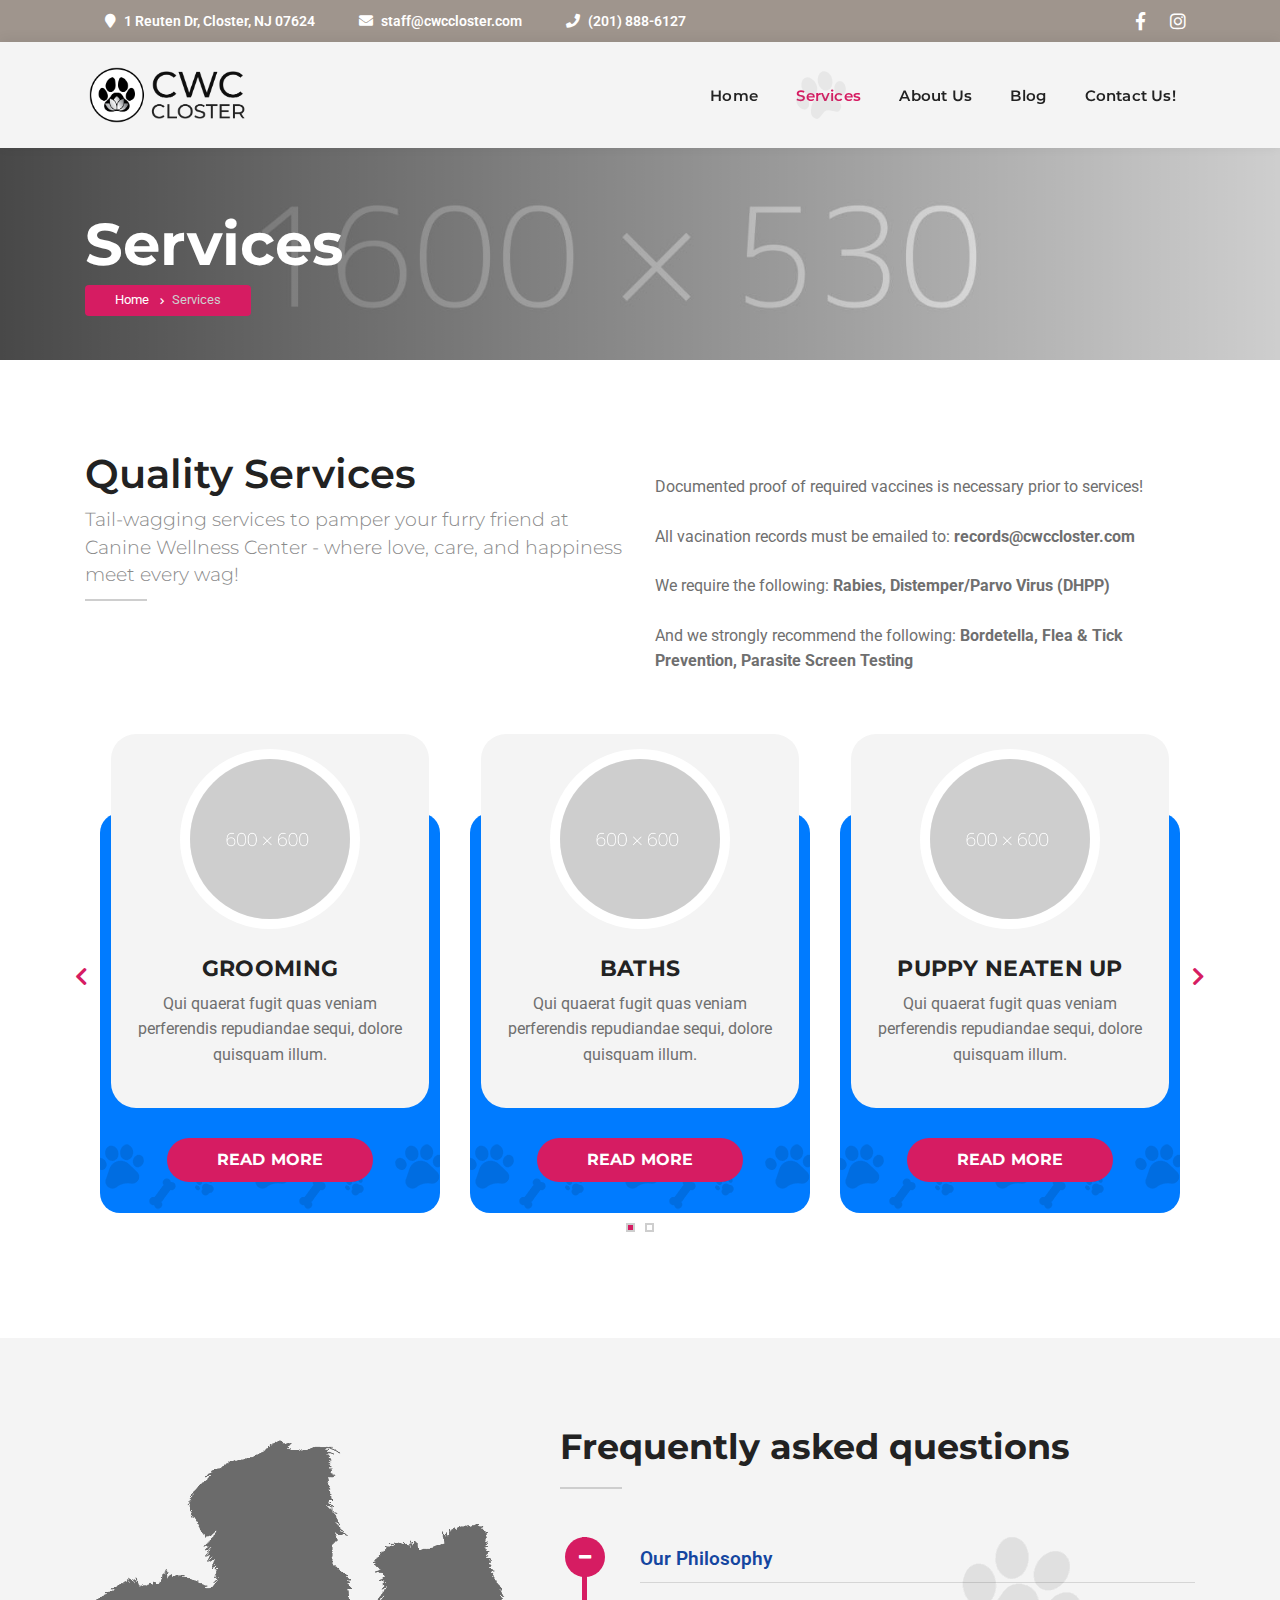
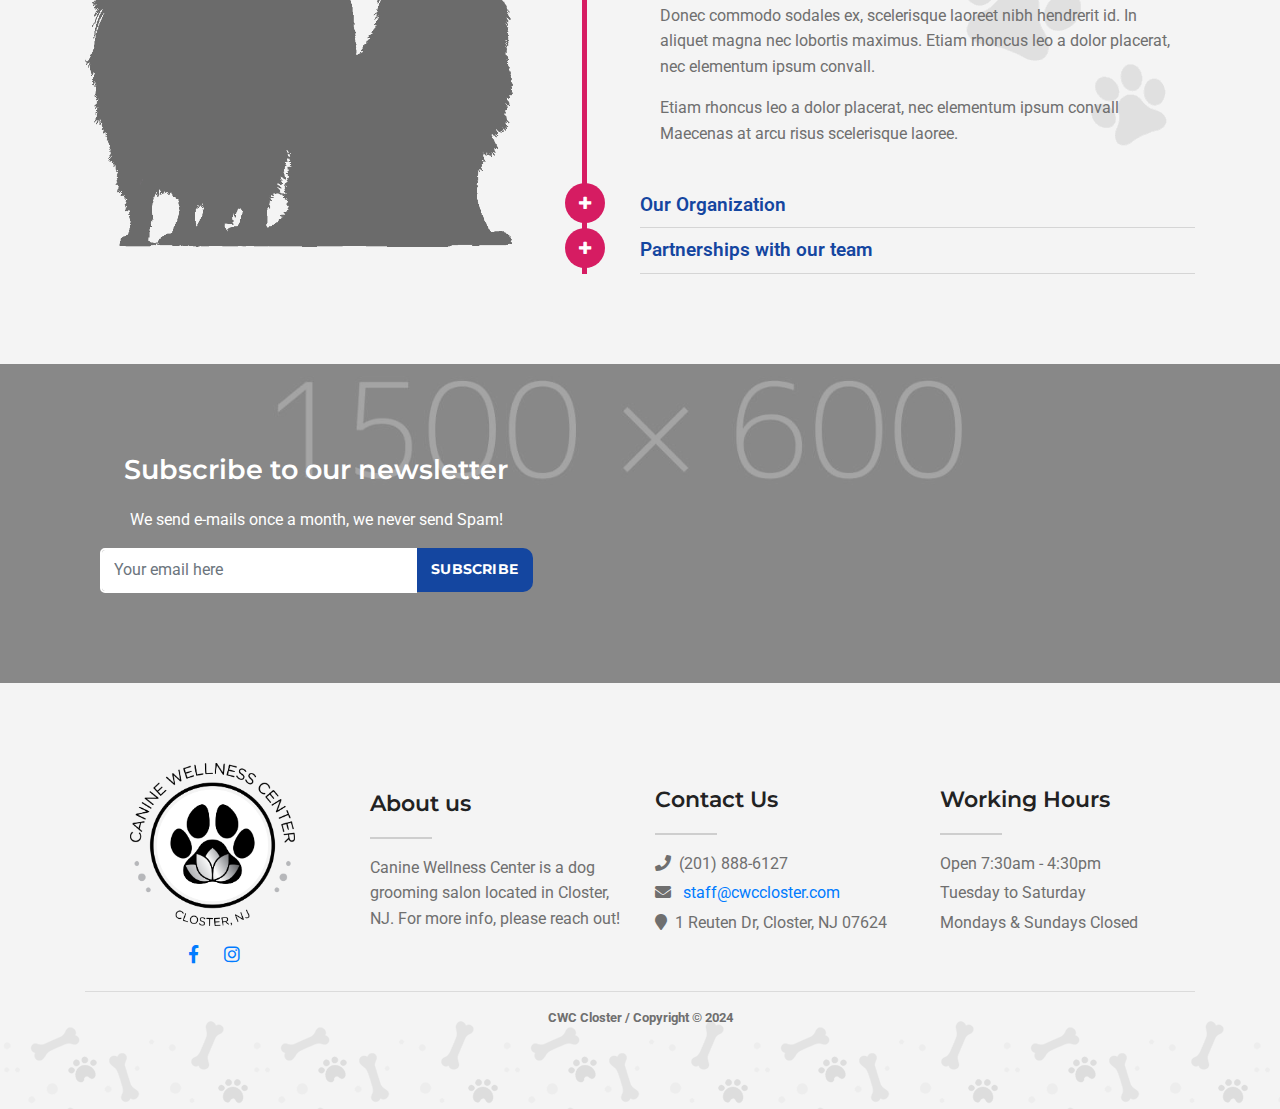
<file: services.html>
<!DOCTYPE html> 
<html lang="en"> 
    <head> 
        <meta charset="utf-8"> 
        <!--[if IE]>
      <meta http-equiv="X-UA-Compatible" content="IE=edge">
      <![endif]-->         
        <meta name="viewport" content="width=device-width, initial-scale=1, maximum-scale=1"> 
        <meta name="description" content=""> 
        <meta name="author" content=""> 
        <!-- page title -->         
        <title>CWC Closter</title>         
        <!--[if lt IE 9]>
      <script src="js/respond.js"></script>
      <![endif]-->         
        <!-- Font files -->         
        <link href="https://fonts.googleapis.com/css?family=Roboto:400,600,700%7CMontserrat:400,500,600,700" rel="stylesheet"> 
        <link href="fonts/flaticon/flaticon.css" rel="stylesheet" type="text/css"> 
        <link href="fonts/fontawesome/fontawesome-all.min.css" rel="stylesheet" type="text/css"> 
        <!-- Fav icons -->         
        <link rel="apple-touch-icon" sizes="57x57" href="apple-icon-57x57.png"> 
        <link rel="apple-touch-icon" sizes="72x72" href="apple-icon-72x72.png"> 
        <link rel="apple-touch-icon" sizes="114x114" href="apple-icon-114x114.png"> 
        <link rel="shortcut icon" type="image/x-icon" href="favicon.ico"> 
        <!-- Bootstrap core CSS -->         
        <link href="vendor/bootstrap/css/bootstrap.min.css" rel="stylesheet"> 
        <!-- style CSS -->         
        <link href="css/style.css" rel="stylesheet"> 
        <!-- plugins CSS -->         
        <link href="css/plugins.css" rel="stylesheet"> 
        <!-- Colors CSS -->         
        <link href="styles/maincolors.css" rel="stylesheet"> 
    </head>     
    <!-- ==== body starts ==== -->     
    <body id="top"> 
        <!-- Preloader  -->         
        <div id="preloader"> 
            <div class="container h-100"> 
                <div class="row h-100 justify-content-center align-items-center"> 
                    <div class="preloader-logo"> 
                        <!--logo -->                         
                        <img src="img/logo.png" alt="" class="img-fluid"> 
                        <!--preloader circle -->                         
                        <div class="lds-ring"> 
                            <div></div>                             
                            <div></div>                             
                            <div></div>                             
                            <div></div>                             
                        </div>                         
                    </div>                     
                    <!--/preloader logo -->                     
                </div>                 
                <!--/row -->                 
            </div>             
            <!--/container -->             
        </div>         
        <!--/Preloader ends -->         
        <nav id="main-nav" class="navbar-expand-xl fixed-top"> 
            <!-- Start Top Bar -->             
            <div class="container-fluid top-bar"> 
                <div class="container"> 
                    <div class="row"> 
                        <div class="col-md-12"> 
                            <!-- Start Contact Info -->                             
                            <ul class="contact-details float-left"> 
                                <li>
                                    <i class="fa fa-map-marker"></i>1 Reuten Dr, Closter, NJ 07624
                                </li>                                 
                                <li><i class="fa fa-envelope"></i><a href="mailto:staff@cwccloster.com">staff@cwccloster.com</a>
                                </li>                                 
                                <li>
                                    <i class="fa fa-phone"></i>(201) 888-6127
                                </li>                                 
                            </ul>                             
                            <!-- End Contact Info -->                             
                            <!-- Start Social Links -->                             
                            <ul class="social-list float-right list-inline"> 
                                <li class="list-inline-item"><a title="Facebook" href="https://www.facebook.com/cwccloster/"><i class="fab fa-facebook-f"></i></a>
                                </li>                                 
                                <li class="list-inline-item"><a title="Instagram" href="https://www.instagram.com/cwccloster/"><i class="fab fa-instagram"></i></a>
                                </li>                                 
                            </ul>                             
                            <!-- /End Social Links -->                             
                        </div>                         
                        <!-- col-md-12 -->                         
                    </div>                     
                    <!-- /row -->                     
                </div>                 
                <!-- /container -->                 
            </div>             
            <!-- End Top bar -->             
            <!-- Navbar Starts -->             
            <div class="navbar container-fluid"> 
                <div class="container "> 
                    <!-- logo -->                     <a class="nav-brand" href="index.html"> <img src="img/logo2.png" alt="" class="img-fluid"></a> 
                    <!-- Navbartoggler -->                     
                    <button class="navbar-toggler" type="button" data-toggle="collapse" data-target="#navbarResponsive" aria-controls="navbarResponsive" aria-expanded="false" aria-label="Toggle navigation"> <span class="navbar-toggle-icon"> <i class="fas fa-bars"></i> </span> 
                    </button>                     
                    <div class="collapse navbar-collapse" id="navbarResponsive"> 
                        <ul class="navbar-nav ml-auto"> 
                            <!-- menu item -->                             
                            <li class="nav-item"> <a class="nav-link" href="index.html">Home </a> 
                            </li>                             
                            <!-- menu item -->                             
                            <li class="nav-item active"> <a class="nav-link" href="services.html">Services </a> 
                            </li>                             
                            <!-- menu item -->                             
                            <li class="nav-item"> <a class="nav-link" href="about.html">About Us </a> 
                            </li>                             
                            <!-- menu item -->                             
                            <li class="nav-item"> <a class="nav-link" href="blog.html">Blog </a> 
                            </li>                             
                            <!-- menu item -->                             
                            <li class="nav-item"> <a class="nav-link" href="contact.html">Contact Us! </a> 
                            </li>                             
                        </ul>                         
                        <!--/ul -->
                    </div>                     
                    <!--collapse -->
                </div>                 
                <!-- /container -->                 
            </div>             
            <!-- /navbar -->             
        </nav>         
        <!-- /nav -->         
        <!-- Jumbotron -->         
        <div class="jumbotron jumbotron-fluid" data-center="background-size: 100%;" data-top-bottom="background-size: 110%;"> 
            <div class="container"> 
                <!-- jumbo-heading -->                 
                <div class="jumbo-heading" data-aos="fade-up"> 
                    <h1>Services</h1> 
                    <!-- Breadcrumbs -->                     
                    <nav aria-label="breadcrumb"> 
                        <ol class="breadcrumb"> 
                            <li class="breadcrumb-item">
                                <a href="index.html">Home</a>
                            </li>                             
                            <li class="breadcrumb-item active" aria-current="page">Services</li>                             
                        </ol>                         
                    </nav>                     
                    <!-- /breadcrumb -->                     
                </div>                 
                <!-- /jumbo-heading -->                 
            </div>             
            <!-- /container -->             
        </div>         
        <!-- /jumbotron -->         
        <!-- ==== Page Content ==== -->         
        <div class="page pb-0"> 
            <div class="container block-padding"> 
                <!-- row starts -->                 
                <div class="row"> 
                    <div class="col-md-6"> 
                        <h2>Quality Services</h2> <span class="h7 mt-0">Tail-wagging services to pamper your furry friend at Canine Wellness Center - where love, care, and happiness meet every wag!</span> 
                        <!-- divider -->                         
                        <hr class="small-divider left"> 
                    </div>                     
                    <!-- /col-md-6 -->                     
                    <div class="col-md-6"> 
                        <p class="mt-4">Documented proof of required vaccines is necessary prior to services!</p>
                        <p class="mt-4">All vacination records must be emailed to: <b>records@cwccloster.com</b></p>
                        <p class="mt-4">We require the following: <b>Rabies, Distemper/Parvo Virus (DHPP)</b></p>
                        <p class="mt-4">And we strongly recommend the following: <b>Bordetella, Flea &amp; Tick Prevention, Parasite Screen Testing</b></p>
                    </div>                     
                    <!-- /col-md-6 -->                     
                </div>                 
                <!-- /row -->                 
                <!-- services carousel -->                 
                <div class="carousel-3items owl-carousel owl-theme container res-margin"> 
                    <!-- service-box 1 -->                     
                    <div class="serviceBox1 bg-primary pattern3"> 
                        <div class="service-content bg-light"> 
                            <!-- image -->                             
                            <div class="service-icon"> 
                                <img src="img/services/service1.jpg" class="img-fluid rounded-circle" alt=""/> 
                            </div>                             
                            <!-- title -->                             
                            <h3 class="title"><a href="services-single.html">Grooming</a></h3> 
                            <!-- /description -->                             
                            <p class="description"> 
                        Qui quaerat fugit quas veniam perferendis repudiandae sequi, dolore quisquam illum. </p> 
                            <!-- /description -->                             
                        </div>                         
                        <!-- button -->                         
                        <div class="text-center"> <a class="btn btn-secondary" href="services-single.html">Read More</a> 
                        </div>                         
                    </div>                     
                    <!-- /serviceBox-->                     
                    <!-- service-box 2 -->                     
                    <div class="serviceBox1 bg-primary pattern3"> 
                        <div class="service-content bg-light"> 
                            <!-- image -->                             
                            <div class="service-icon"> 
                                <img src="img/services/service2.jpg" class="img-fluid rounded-circle" alt=""/> 
                            </div>                             
                            <!-- title -->                             
                            <h3 class="title"><a href="services-single.html">Baths</a></h3> 
                            <!-- /description -->                             
                            <p class="description"> 
                        Qui quaerat fugit quas veniam perferendis repudiandae sequi, dolore quisquam illum. </p> 
                            <!-- /description -->                             
                        </div>                         
                        <!-- button -->                         
                        <div class="text-center"> <a class="btn btn-secondary" href="services-single.html">Read More</a> 
                        </div>                         
                    </div>                     
                    <!-- /serviceBox -->                     
                    <!-- service-box 3 -->                     
                    <div class="serviceBox1 bg-primary pattern3"> 
                        <div class="service-content bg-light"> 
                            <!-- image -->                             
                            <div class="service-icon"> 
                                <img src="img/services/service3.jpg" class="img-fluid rounded-circle" alt=""/> 
                            </div>                             
                            <!-- title -->                             
                            <h3 class="title"><a href="services-single.html">Puppy Neaten Up</a></h3> 
                            <!-- /description -->                             
                            <p class="description"> 
                        Qui quaerat fugit quas veniam perferendis repudiandae sequi, dolore quisquam illum. </p> 
                            <!-- /description -->                             
                        </div>                         
                        <!-- button -->                         
                        <div class="text-center"> <a class="btn btn-secondary" href="services-single.html">Read More</a> 
                        </div>                         
                    </div>                     
                    <!-- /serviceBox -->                     
                    <!-- service-box 4 -->                     
                    <div class="serviceBox1 bg-primary pattern3"> 
                        <div class="service-content bg-light"> 
                            <!-- image -->                             
                            <div class="service-icon"> 
                                <img src="img/services/service4.jpg" class="img-fluid rounded-circle" alt=""/> 
                            </div>                             
                            <!-- title -->                             
                            <h3 class="title"><a href="services-single.html">De-Shedding</a></h3> 
                            <!-- /description -->                             
                            <p class="description"> 
                        Qui quaerat fugit quas veniam perferendis repudiandae sequi, dolore quisquam illum. </p> 
                            <!-- /description -->                             
                        </div>                         
                        <!-- button -->                         
                        <div class="text-center"> <a class="btn btn-secondary" href="services-single.html">Read More</a> 
                        </div>                         
                    </div>                     
                    <!-- /serviceBox -->                     
                    <!-- service-box 5 -->                     
                    <div class="serviceBox1 bg-primary pattern3"> 
                        <div class="service-content bg-light"> 
                            <!-- image -->                             
                            <div class="service-icon"> 
                                <img src="img/services/service5.jpg" class="img-fluid rounded-circle" alt=""/> 
                            </div>                             
                            <!-- title -->                             
                            <h3 class="title"><a href="services-single.html">Medical Grooming</a></h3> 
                            <!-- /description -->                             
                            <p class="description"> 
                        Qui quaerat fugit quas veniam perferendis repudiandae sequi, dolore quisquam illum. </p> 
                            <!-- /description -->                             
                        </div>                         
                        <!-- button -->                         
                        <div class="text-center"> <a class="btn btn-secondary" href="services-single.html">Read More</a> 
                        </div>                         
                    </div>                     
                    <!-- /serviceBox -->                     
                    <!-- service-box 6 -->                     
                    <div class="serviceBox1 bg-primary pattern3"> 
                        <div class="service-content bg-light"> 
                            <!-- image -->                             
                            <div class="service-icon"> 
                                <img src="img/services/service5.jpg" class="img-fluid rounded-circle" alt=""/> 
                            </div>                             
                            <!-- title -->                             
                            <h3 class="title"><a href="services-single.html">Thera-Clean</a></h3> 
                            <!-- /description -->                             
                            <p class="description"> 
                        Qui quaerat fugit quas veniam perferendis repudiandae sequi, dolore quisquam illum. </p> 
                            <!-- /description -->                             
                        </div>                         
                        <!-- button -->                         
                        <div class="text-center"> <a class="btn btn-secondary" href="services-single.html">Read More</a> 
                        </div>                         
                    </div>                     
                    <!-- /serviceBox -->                     
                </div>                 
                <!-- /owl-carousel -->                 
            </div>             
            <!-- /container -->             
            <!-- container-fluid -->             
            <div class="container-fluid block-padding bg-light pb-block "> 
                <div class="container"> 
                    <div class="row pattern4-right"> 
                        <div class="col-lg-5 d-flex flex-wrap align-items-center"> 
                            <!-- image -->                             
                            <img src="img/services/servicesimg2.png" class="img-fluid " alt=""> 
                        </div>                         
                        <!-- /col-lg-5 -->                         
                        <div class="col-lg-7"> 
                            <h3>Frequently asked questions</h3> 
                            <!-- divider -->                             
                            <hr class="small-divider left"> 
                            <div class="accordion mt-5"> 
                                <!-- collapsible accordion 1 -->                                 
                                <div class="card"> 
                                    <div class="card-header"> <a class="card-link" data-toggle="collapse" href="#collapseOne"> 
                              Our Philosophy </a> 
                                    </div>                                     
                                    <!-- /card-header -->                                     
                                    <div id="collapseOne" class="collapse show" data-parent=".accordion"> 
                                        <div class="card-body"> 
                                            <p>Donec commodo sodales ex, scelerisque laoreet nibh hendrerit id. In aliquet magna nec lobortis maximus. Etiam rhoncus leo a dolor placerat, nec elementum ipsum convall.</p> 
                                            <p>Etiam rhoncus leo a dolor placerat, nec elementum ipsum convall Maecenas at arcu risus scelerisque laoree.</p> 
                                        </div>                                         
                                    </div>                                     
                                </div>                                 
                                <!-- /card -->                                 
                                <!-- collapsible accordion 2 -->                                 
                                <div class="card"> 
                                    <div class="card-header"> <a class="collapsed card-link" data-toggle="collapse" href="#collapseTwo"> 
                              Our Organization </a> 
                                    </div>                                     
                                    <div id="collapseTwo" class="collapse" data-parent=".accordion"> 
                                        <div class="card-body"> 
                                            <p>Aliquam erat volutpat In id fermentum augue, ut pellentesque leo. Maecenas at arcu risus. Donec commodo sodales ex, scelerisque laoreet nibh hendrerit id. In aliquet magna nec lobortis maximus. Etiam rhoncus leo a dolor placerat, nec elementum ipsum convall.</p> 
                                            <p>Etiam rhoncus leo a dolor placerat, nec elementum ipsum convall Maecenas at arcu risus scelerisque laoree.</p> 
                                        </div>                                         
                                    </div>                                     
                                </div>                                 
                                <!-- /card -->                                 
                                <!-- collapsible accordion 3 -->                                 
                                <div class="card"> 
                                    <div class="card-header"> <a class="collapsed card-link" data-toggle="collapse" href="#collapseThree"> 
                              Partnerships with our team </a> 
                                    </div>                                     
                                    <div id="collapseThree" class="collapse" data-parent=".accordion"> 
                                        <div class="card-body"> 
                                            <p>Aliquam erat volutpat In id fermentum augue, ut pellentesque leo. Maecenas at arcu risus. Donec commodo sodales ex, scelerisque laoreet nibh hendrerit id. In aliquet magna nec lobortis maximus. Etiam rhoncus leo a dolor placerat, nec elementum ipsum convall.</p> 
                                            <p>Etiam rhoncus leo a dolor placerat, nec elementum ipsum convall Maecenas at arcu risus scelerisque laoree.</p> 
                                        </div>                                         
                                    </div>                                     
                                </div>                                 
                                <!-- /card -->                                 
                            </div>                             
                            <!-- /accordion -->                             
                        </div>                         
                        <!-- /col-lg-7 -->                         
                    </div>                     
                    <!-- /row -->                     
                </div>                 
                <!-- /container -->                 
            </div>             
            <!-- /container-fluid -->             
        </div>         
        <!-- /page -->         
        <!-- ==== Newsletter - call to action ==== -->         
        <div class="container-fluid footer-bg block-padding overlay"> 
            <div class="container"> 
                <div class="col-lg-5 text-light text-center"> 
                    <h4>Subscribe to our newsletter</h4> 
                    <p>We send e-mails once a month, we never send Spam!</p> 
                    <!-- Form -->                     
                    <div id="mc_embed_signup"> 
                        <!-- your form address in the line bellow -->                         
                        <form action="//yourlist.us12.list-manage.com/subscribe/post?u=04e646927a196552aaee78a7b&id=111" method="post" id="mc-embedded-subscribe-form" name="mc-embedded-subscribe-form" class="validate" target="_blank" novalidate> 
                            <div id="mc_embed_signup_scroll"> 
                                <div class="mc-field-group"> 
                                    <div class="input-group"> 
                                        <input class="form-control border2 input-lg required email" type="email" value="" name="EMAIL" placeholder="Your email here" id="mce-EMAIL"> <span class="input-group-btn"> <button class="btn btn-primary btn-sm" type="submit" value="Subscribe" name="subscribe" id="mc-embedded-subscribe">Subscribe</button> </span> 
                                    </div>                                     
                                    <!-- Subscription results -->                                     
                                    <div id="mce-responses" class="mailchimp"> 
                                        <div class="alert alert-danger response" id="mce-error-response"></div>                                         
                                        <div class="alert alert-success response" id="mce-success-response"></div>                                         
                                    </div>                                     
                                </div>                                 
                                <!-- /mc-fiel-group -->                                 
                            </div>                             
                            <!-- /mc_embed_signup_scroll -->                             
                        </form>                         
                        <!-- /form ends -->                         
                    </div>                     
                    <!-- /mc_embed_signup -->                     
                </div>                 
                <!--/ col-lg-->                 
            </div>             
            <!--/ container-->             
        </div>         
        <!--/container-fluid-->         
        <!-- ==== footer ==== -->         
        <footer class="bg-light pattern1"> 
            <div class="container"> 
                <div class="row" style="display: flex; align-items: center;"> 
                    <div class="col-lg-3 text-center "> 
                        <img src="img/logo.png" class="logo-footer img-fluid" alt="" width="65%" style="margin-bottom: 7px;"/> 
                        <!-- Start Social Links -->
                        <ul class="social-list text-center list-inline" style="margin-bottom: 0px;">
                            <li class="list-inline-item"><a title="Facebook" href="https://www.facebook.com/cwccloster/"><i class="fab fa-facebook-f"></i></a>
                            </li>
                            <li class="list-inline-item"><a title="Instagram" href="https://www.instagram.com/cwccloster/"><i class="fab fa-instagram"></i></a>
                            </li>
                        </ul>
                        <!-- /End Social Links -->
                    </div>                     
                    <!--/ col-lg -->                     
                    <div class="col-lg-3"> 
                        <h5>About us</h5> 
                        <!--divider -->                         
                        <hr class="small-divider left"/> 
                        <p class="mt-3">Canine Wellness Center is a dog grooming salon located in Closter, NJ. For more info, please reach out!</p>
                    </div>                     
                    <!--/ col-lg -->                     
                    <div class="col-lg-3"> 
                        <h5>Contact Us</h5> 
                        <!--divider -->                         
                        <hr class="small-divider left"/> 
                        <ul class="list-unstyled mt-3"> 
                            <li class="mb-1"><i class="fas fa-phone margin-icon "></i>(201) 888-6127
                            </li>                             
                            <li class="mb-1">
                                <i class="fas fa-envelope margin-icon"></i>
                                <a href="mailto:staff@cwccloster.com">staff@cwccloster.com</a>
                            </li>                             
                            <li><i class="fas fa-map-marker margin-icon"></i>1 Reuten Dr, Closter, NJ 07624 
                            </li>
                        </ul>                         
                        <!--/ul -->                         
                    </div>                     
                    <!--/ col-lg -->                     
                    <div class="col-lg-3"> 
                        <h5>Working Hours</h5> 
                        <!--divider -->                         
                        <hr class="small-divider left"/> 
                        <ul class="list-unstyled mt-3"> 
                            <li class="mb-1">Open 7:30am - 4:30pm</li>                             
                            <li class="mb-1">Tuesday to Saturday</li>                             
                            <li>Mondays & Sundays Closed</li>
                        </ul>                         
                        <!--/ul -->                         
                    </div>                     
                    <!--/ col-lg -->
                </div>                 
                <!--/ row-->                 
                <hr/> 
                <div class="row"> 
                    <div class="credits col-sm-12"> 
                        <p>CWC Closter / Copyright © 2024</p> 
                    </div>                     
                </div>                 
                <!--/col-lg-12-->
            </div>             
            <!--/ container -->             
            <!-- Go To Top Link -->             
            <div class="page-scroll hidden-sm hidden-xs"> <a href="#top" class="back-to-top"><i class="fa fa-angle-up"></i></a> 
            </div>             
            <!--/page-scroll-->             
        </footer>         
        <!--/ footer-->         
        <!-- Bootstrap core & Jquery -->         
        <script src="vendor/jquery/jquery.min.js"></script>         
        <script src="vendor/bootstrap/js/bootstrap.min.js"></script>         
        <!-- Custom Js -->         
        <script src="js/custom.js"></script>         
        <script src="js/plugins.js"></script>         
        <!-- Prefix free -->         
        <script src="js/prefixfree.min.js"></script>         
    </body>     
</html>
</file>
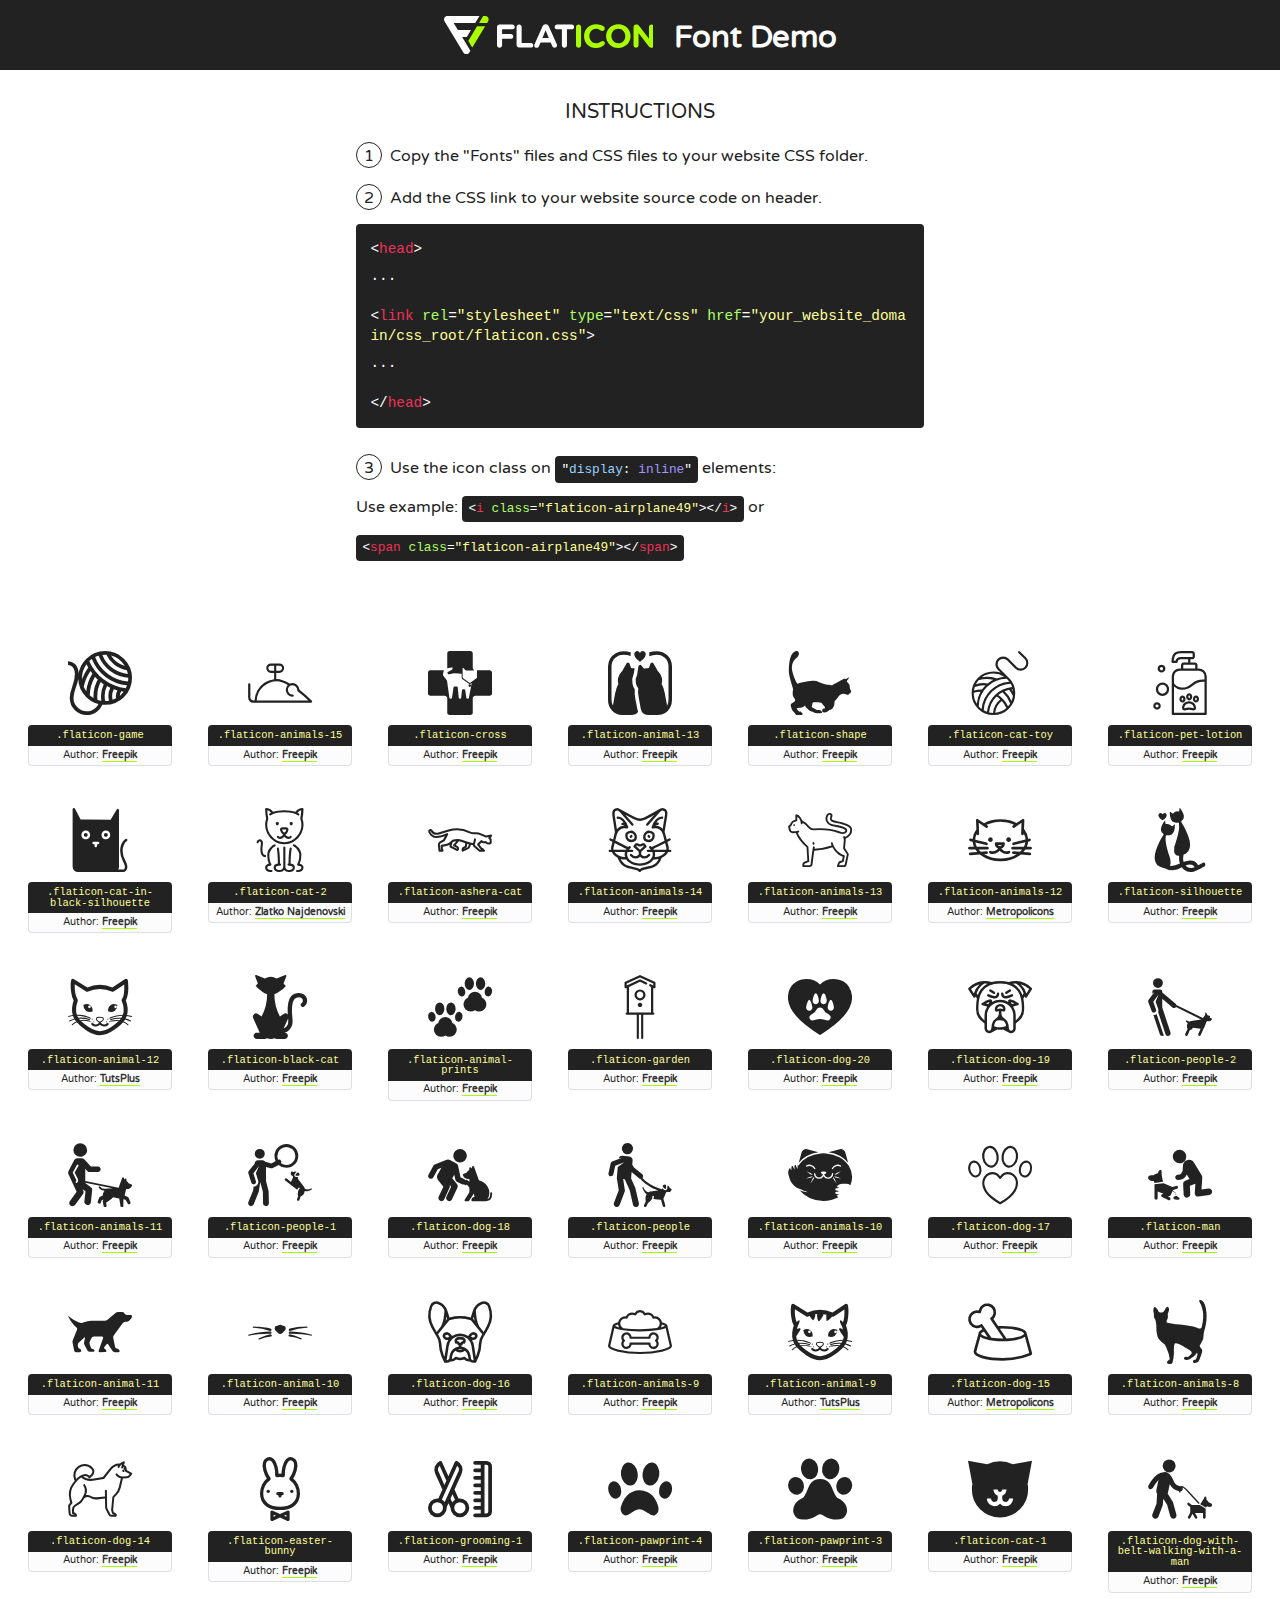
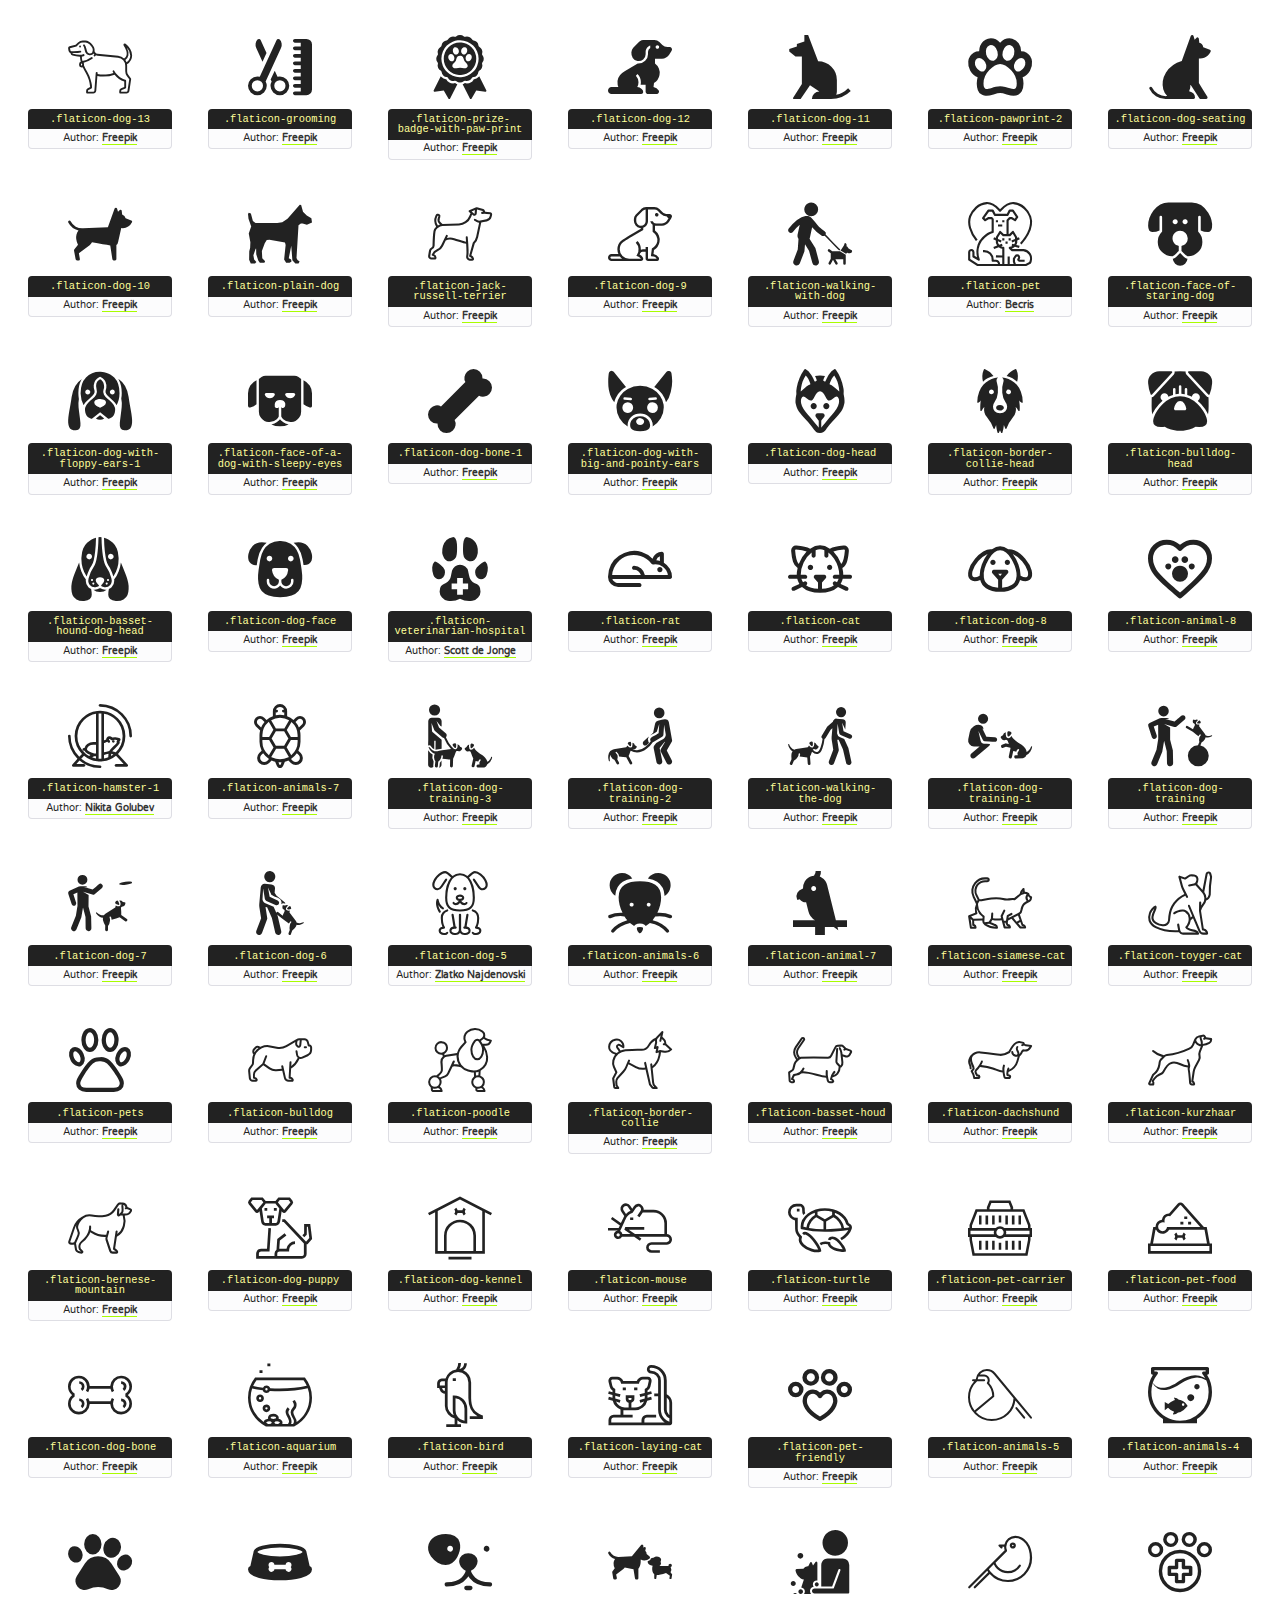
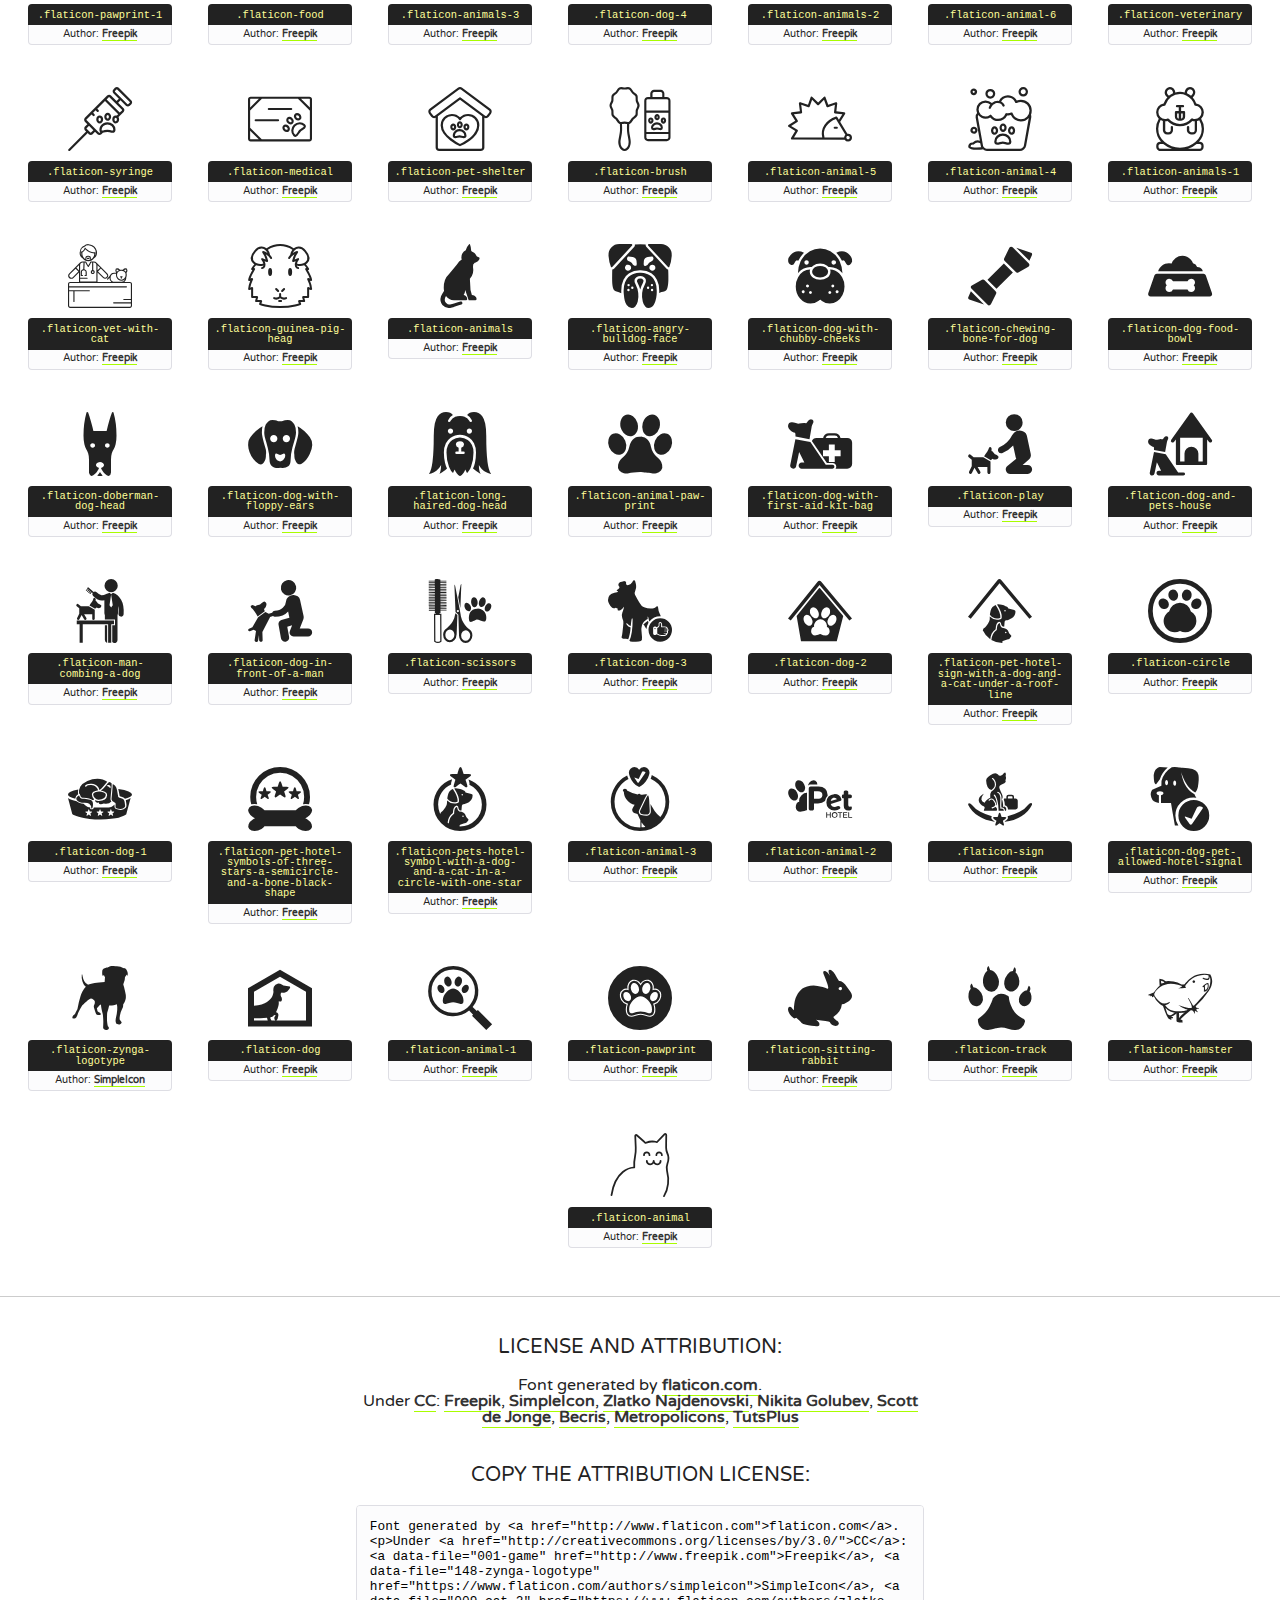
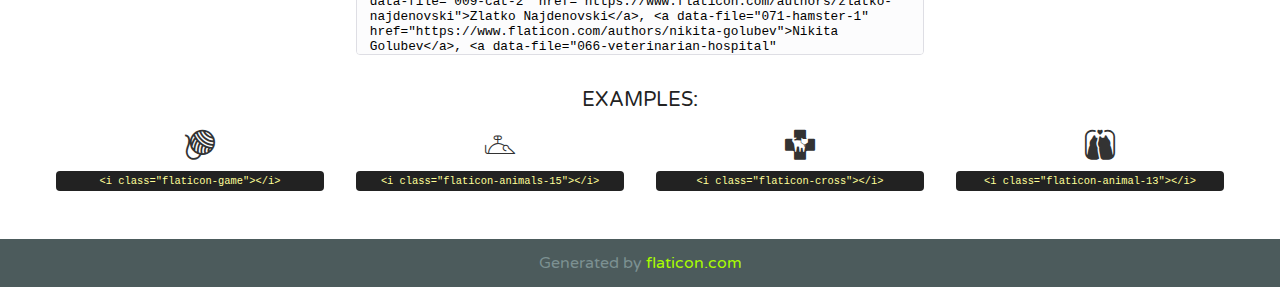
<file: fonts/flaticon/flaticon.html>
<!DOCTYPE html>
<!--
  Flaticon icon font: Flaticon
  Creation date: 05/02/2018 22:23
-->
<html>
<!DOCTYPE html>
<html>

<head>
    <title>Flaticon WebFont</title>
    <link href="http://fonts.googleapis.com/css?family=Varela+Round" rel="stylesheet" type="text/css" />
    <link rel="stylesheet" type="text/css" href="flaticon.css">
    <meta charset="UTF-8">
    <style>
    html, body, div, span, applet, object, iframe,
    h1, h2, h3, h4, h5, h6, p, blockquote, pre,
    a, abbr, acronym, address, big, cite, code,
    del, dfn, em, img, ins, kbd, q, s, samp,
    small, strike, strong, sub, sup, tt, var,
    b, u, i, center,
    dl, dt, dd, ol, ul, li,
    fieldset, form, label, legend,
    table, caption, tbody, tfoot, thead, tr, th, td,
    article, aside, canvas, details, embed, 
    figure, figcaption, footer, header, hgroup, 
    menu, nav, output, ruby, section, summary,
    time, mark, audio, video {
        margin: 0;
        padding: 0;
        border: 0;
        font-size: 100%;
        font: inherit;
        vertical-align: baseline;
    }
    /* HTML5 display-role reset for older browsers */
    article, aside, details, figcaption, figure, 
    footer, header, hgroup, menu, nav, section {
        display: block;
    }
    body {
        line-height: 1;
    }
    ol, ul {
        list-style: none;
    }
    blockquote, q {
        quotes: none;
    }
    blockquote:before, blockquote:after,
    q:before, q:after {
        content: '';
        content: none;
    }
    table {
        border-collapse: collapse;
        border-spacing: 0;
    }
    body {
        font-family: 'Varela Round', Helvetica, Arial, sans-serif;
        font-size: 16px;
        color: #222;
    }
    a {
        color: #333;
        border-bottom: 1px solid #a9fd00;
        font-weight: bold;
        text-decoration: none;
    }
    * {
        -moz-box-sizing: border-box;
        -webkit-box-sizing: border-box;
        box-sizing: border-box;
        margin: 0;
        padding: 0;
    }
    [class^="flaticon-"]:before, [class*=" flaticon-"]:before, [class^="flaticon-"]:after, [class*=" flaticon-"]:after {
        font-family: Flaticon;
        font-size: 30px;
        font-style: normal;
        margin-left: 20px;
        color: #333;
    }
    .wrapper {
        max-width: 600px;
        margin: auto;
        padding: 0 1em;
    }
    .title {
        font-size: 1.25em;
        text-align: center;
        margin-bottom: 1em;
        text-transform: uppercase;
    }
    header {
        text-align: center;
        background-color: #222;
        color: #fff;
        padding: 1em;
    }
    header .logo {
        width: 210px;
        height: 38px;
        display: inline-block;
        vertical-align: middle;
        margin-right: 1em;
        border: none;
    }
    header strong {
        font-size: 1.95em;
        font-weight: bold;
        vertical-align: middle;
        margin-top: 5px;
        display: inline-block;
    }
    .demo {
        margin: 2em auto;
        line-height: 1.25em;
    }
    .demo ul li {
        margin-bottom: 1em;
    }
    .demo ul li .num {
        color: #222;
        border-radius: 20px;
        display: inline-block;
        width: 26px;
        padding: 3px;
        height: 26px;
        text-align: center;
        margin-right: 0.5em;
        border: 1px solid #222;
    }
    .demo ul li code {
        background-color: #222;
        border-radius: 4px;
        padding: 0.25em 0.5em;
        display: inline-block;
        color: #fff;
        font-family: Consolas,Monaco,Lucida Console,Liberation Mono,DejaVu Sans Mono,Bitstream Vera Sans Mono,Courier New, monospace;
        font-weight: lighter;
        margin-top: 1em;
        font-size: 0.8em;
        word-break: break-all;
    }
    .demo ul li code.big {
        padding: 1em;
        font-size: 0.9em;
    }
    .demo ul li code .red {
        color: #EF3159;
    }
    .demo ul li code .green {
        color: #ACFF65;
    }
    .demo ul li code .yellow {
        color: #FFFF99;
    }
    .demo ul li code .blue {
        color: #99D3FF;
    }
    .demo ul li code .purple {
        color: #A295FF;
    }
    .demo ul li code .dots {
        margin-top: 0.5em;
        display: block;
    }
    #glyphs {
        border-bottom: 1px solid #ccc;
        padding: 2em 0;
        text-align: center;
    }
    .glyph {
        display: inline-block;
        width: 9em;
        margin: 1em;
        text-align: center;
        vertical-align: top;
        background: #FFF;
    }
    .glyph .glyph-icon {
        padding: 10px;
        display: block;
        font-family:"Flaticon";
        font-size: 64px;
        line-height: 1;
    }
    .glyph .glyph-icon:before {
        font-size: 64px;
        color: #222;
        margin-left: 0;
    }
    .class-name {
        font-size: 0.65em;
        background-color: #222;
        color: #fff;
        border-radius: 4px 4px 0 0;
        padding: 0.5em;
        color: #FFFF99;
        font-family: Consolas,Monaco,Lucida Console,Liberation Mono,DejaVu Sans Mono,Bitstream Vera Sans Mono,Courier New, monospace;
    }
    .author-name {
        font-size: 0.6em;
        background-color: #fcfcfd;
        border: 1px solid #DEDEE4;
        border-top: 0;
        border-radius: 0 0 4px 4px;
        padding: 0.5em;
    }
    .class-name:last-child {
        font-size: 10px;
        color:#888;
    }
    .class-name:last-child a {
        font-size: 10px;
        color:#555;
    }
    .class-name:last-child a:hover {
        color:#a9fd00;
    }
    .glyph > input {
        display: block;
        width: 100px;
        margin: 5px auto;
        text-align: center;
        font-size: 12px;
        cursor: text;
    }
    .glyph > input.icon-input {
        font-family:"Flaticon";
        font-size: 16px;
        margin-bottom: 10px;
    }
    .attribution .title {
        margin-top: 2em;
    }
    .attribution textarea {
        background-color: #fcfcfd;
        padding: 1em;
        border: none;
        box-shadow: none;
        border: 1px solid #DEDEE4;
        border-radius: 4px;
        resize: none;
        width: 100%;
        height: 150px;
        font-size: 0.8em;
        font-family: Consolas,Monaco,Lucida Console,Liberation Mono,DejaVu Sans Mono,Bitstream Vera Sans Mono,Courier New, monospace;
        -webkit-appearance: none;
    }
    .iconsuse {
        margin: 2em auto;
        text-align: center;
        max-width: 1200px;
    }
    .iconsuse:after {
        content: '';
        display: table;
        clear: both;
    }
    .iconsuse .image {
        float: left;
        width: 25%;
        padding: 0 1em;
    }
    .iconsuse .image p {
        margin-bottom: 1em;
    }
    .iconsuse .image span {
        display: block;
        font-size: 0.65em;
        background-color: #222;
        color: #fff;
        border-radius: 4px;
        padding: 0.5em;
        color: #FFFF99;
        margin-top: 1em;
        font-family: Consolas,Monaco,Lucida Console,Liberation Mono,DejaVu Sans Mono,Bitstream Vera Sans Mono,Courier New, monospace;
    }
    #footer {
        text-align: center;
        background-color: #4C5B5C;
        color: #7c9192;
        padding: 1em;
    }
    #footer a {
        border: none;
        color: #a9fd00;
        font-weight: normal;
    }
    @media (max-width: 960px) {
        .iconsuse .image {
            width: 50%;
        }
    }
    @media (max-width: 560px) {
        .iconsuse .image {
            width: 100%;
        }
    }
    </style>
</head>

<body class="characters-off">

    <header>
        <a href="http://www.flaticon.com" target="_blank" class="logo">
            <svg version="1.1" xmlns="http://www.w3.org/2000/svg" xmlns:xlink="http://www.w3.org/1999/xlink" xmlns:a="http://ns.adobe.com/AdobeSVGViewerExtensions/3.0/" viewBox="0 0 560.875 102.036" enable-background="new 0 0 560.875 102.036" xml:space="preserve">
                <defs>
                </defs>
                <g>
                    <g class="letters">
                        <path fill="#ffffff" d="M141.596,29.675c0-3.777,2.985-6.767,6.764-6.767h34.438c3.426,0,6.15,2.728,6.15,6.15
                        c0,3.43-2.724,6.149-6.15,6.149h-27.674v13.091h23.719c3.429,0,6.151,2.724,6.151,6.15c0,3.43-2.723,6.149-6.151,6.149h-23.719
                        v17.574c0,3.773-2.986,6.761-6.764,6.761c-3.779,0-6.764-2.989-6.764-6.761V29.675z"></path>
                        <path fill="#ffffff" d="M193.844,29.149c0-3.781,2.985-6.767,6.764-6.767c3.776,0,6.763,2.985,6.763,6.767v42.957h25.039
                        c3.426,0,6.149,2.726,6.149,6.153c0,3.425-2.723,6.15-6.149,6.15h-31.802c-3.779,0-6.764-2.986-6.764-6.768V29.149z"></path>
                        <path fill="#ffffff" d="M241.891,75.71l21.438-48.407c1.492-3.341,4.215-5.357,7.906-5.357h0.792
                        c3.686,0,6.323,2.017,7.815,5.357l21.439,48.407c0.436,0.967,0.701,1.845,0.701,2.723c0,3.602-2.809,6.501-6.414,6.501
                        c-3.161,0-5.269-1.845-6.499-4.655l-4.132-9.661h-27.059l-4.301,10.102c-1.144,2.631-3.426,4.214-6.237,4.214
                        c-3.517,0-6.24-2.81-6.24-6.325C241.1,77.64,241.451,76.677,241.891,75.71z M279.932,58.666l-8.521-20.297l-8.526,20.297H279.932
                        z"></path>
                        <path fill="#ffffff" d="M314.864,35.387H301.86c-3.429,0-6.239-2.813-6.239-6.238c0-3.429,2.811-6.24,6.239-6.24h39.533
                        c3.426,0,6.237,2.811,6.237,6.24c0,3.425-2.811,6.238-6.237,6.238h-13.001v42.785c0,3.773-2.99,6.761-6.764,6.761
                        c-3.779,0-6.764-2.989-6.764-6.761V35.387z"></path>
                        <path fill="#A9FD00" d="M352.615,29.149c0-3.781,2.985-6.767,6.767-6.767c3.774,0,6.761,2.985,6.761,6.767v49.024
                        c0,3.773-2.987,6.761-6.761,6.761c-3.781,0-6.767-2.989-6.767-6.761V29.149z"></path>
                        <path fill="#A9FD00" d="M374.132,53.836v-0.179c0-17.481,13.178-31.801,32.065-31.801c9.22,0,15.459,2.458,20.557,6.238
                        c1.402,1.054,2.637,2.985,2.637,5.357c0,3.692-2.985,6.59-6.681,6.59c-1.845,0-3.071-0.702-4.044-1.319
                        c-3.776-2.813-7.729-4.393-12.562-4.393c-10.364,0-17.831,8.611-17.831,19.154v0.173c0,10.542,7.291,19.329,17.831,19.329
                        c5.715,0,9.492-1.756,13.359-4.834c1.049-0.874,2.458-1.491,4.039-1.491c3.429,0,6.325,2.813,6.325,6.236
                        c0,2.106-1.056,3.78-2.282,4.834c-5.539,4.834-12.036,7.733-21.878,7.733C387.572,85.464,374.132,71.493,374.132,53.836z"></path>
                        <path fill="#A9FD00" d="M433.009,53.836v-0.179c0-17.481,13.79-31.801,32.766-31.801c18.981,0,32.592,14.143,32.592,31.628v0.173
                        c0,17.483-13.785,31.807-32.769,31.807C446.625,85.464,433.009,71.32,433.009,53.836z M484.224,53.836v-0.179
                        c0-10.539-7.725-19.326-18.626-19.326c-10.893,0-18.449,8.611-18.449,19.154v0.173c0,10.542,7.73,19.329,18.626,19.329
                        C476.676,72.986,484.224,64.378,484.224,53.836z"></path>
                        <path fill="#A9FD00" d="M506.233,29.321c0-3.774,2.99-6.763,6.767-6.763h1.401c3.252,0,5.183,1.583,7.029,3.953l26.093,34.265
                        V29.059c0-3.692,2.99-6.677,6.681-6.677c3.683,0,6.671,2.985,6.671,6.677v48.934c0,3.78-2.987,6.765-6.764,6.765h-0.436
                        c-3.257,0-5.188-1.581-7.034-3.953l-27.056-35.492v32.944c0,3.687-2.985,6.676-6.678,6.676c-3.683,0-6.673-2.989-6.673-6.676
                        V29.321z"></path>
                    </g>
                    <g class="insignia">
                        <path fill="#ffffff" d="M48.372,56.137h12.517l11.156-18.537H37.186L25.688,18.539h57.825L94.668,0H9.271
                        C5.925,0,2.842,1.801,1.198,4.716c-1.644,2.907-1.593,6.482,0.134,9.343l50.38,83.501c1.678,2.781,4.689,4.476,7.938,4.476
                        c3.246,0,6.257-1.695,7.935-4.476l2.898-4.804L48.372,56.137z"></path>
                        <g class="i">
                            <path fill="#A9FD00" d="M93.575,18.539h0.031v0.004l21.652,0.004l2.705-4.488c1.727-2.861,1.778-6.436,0.133-9.343
                            C116.454,1.801,113.371,0,110.026,0h-5.294L93.575,18.539z"></path>
                            <polygon fill="#A9FD00" points="88.291,27.356 64.725,66.486 75.519,84.404 109.942,27.356"></polygon>
                        </g>
                    </g>
                </g>
            </svg>
        </a>
        <strong>Font Demo</strong>
    </header>


    <section class="demo wrapper">

        <p class="title">Instructions</p>

        <ul>
            <li>
                <span class="num">1</span>Copy the "Fonts" files and CSS files to your website CSS folder.
            </li>
            <li>
                <span class="num">2</span>Add the CSS link to your website source code on header.
                <code class="big">
                    &lt;<span class="red">head</span>&gt;
                    <br/><span class="dots">...</span>
                    <br/>&lt;<span class="red">link</span> <span class="green">rel</span>=<span class="yellow">"stylesheet"</span> <span class="green">type</span>=<span class="yellow">"text/css"</span> <span class="green">href</span>=<span class="yellow">"your_website_domain/css_root/flaticon.css"</span>&gt;
                    <br/><span class="dots">...</span>
                    <br/>&lt;/<span class="red">head</span>&gt;
                </code>
            </li>

            <li>
                <p>
                    <span class="num">3</span>Use the icon class on <code>"<span class="blue">display</span>:<span class="purple"> inline</span>"</code> elements:
                    <br />
                    Use example: <code>&lt;<span class="red">i</span> <span class="green">class</span>=<span class="yellow">&quot;flaticon-airplane49&quot;</span>&gt;&lt;/<span class="red">i</span>&gt;</code> or <code>&lt;<span class="red">span</span> <span class="green">class</span>=<span class="yellow">&quot;flaticon-airplane49&quot;</span>&gt;&lt;/<span class="red">span</span>&gt;</code>
            </li>
        </ul>

    </section>




   <section id="glyphs">          
    
      
        <div class="glyph"><div class="glyph-icon flaticon-game"></div>
            <div class="class-name">.flaticon-game</div>
            <div class="author-name">Author: <a data-file="001-game" href="http://www.freepik.com">Freepik</a> </div> 
        </div>        
        
        <div class="glyph"><div class="glyph-icon flaticon-animals-15"></div>
            <div class="class-name">.flaticon-animals-15</div>
            <div class="author-name">Author: <a data-file="002-animals-15" href="http://www.freepik.com">Freepik</a> </div> 
        </div>        
        
        <div class="glyph"><div class="glyph-icon flaticon-cross"></div>
            <div class="class-name">.flaticon-cross</div>
            <div class="author-name">Author: <a data-file="003-cross" href="http://www.freepik.com">Freepik</a> </div> 
        </div>        
        
        <div class="glyph"><div class="glyph-icon flaticon-animal-13"></div>
            <div class="class-name">.flaticon-animal-13</div>
            <div class="author-name">Author: <a data-file="004-animal-13" href="http://www.freepik.com">Freepik</a> </div> 
        </div>        
        
        <div class="glyph"><div class="glyph-icon flaticon-shape"></div>
            <div class="class-name">.flaticon-shape</div>
            <div class="author-name">Author: <a data-file="005-shape" href="http://www.freepik.com">Freepik</a> </div> 
        </div>        
        
        <div class="glyph"><div class="glyph-icon flaticon-cat-toy"></div>
            <div class="class-name">.flaticon-cat-toy</div>
            <div class="author-name">Author: <a data-file="006-cat-toy" href="http://www.freepik.com">Freepik</a> </div> 
        </div>        
        
        <div class="glyph"><div class="glyph-icon flaticon-pet-lotion"></div>
            <div class="class-name">.flaticon-pet-lotion</div>
            <div class="author-name">Author: <a data-file="007-pet-lotion" href="http://www.freepik.com">Freepik</a> </div> 
        </div>        
        
        <div class="glyph"><div class="glyph-icon flaticon-cat-in-black-silhouette"></div>
            <div class="class-name">.flaticon-cat-in-black-silhouette</div>
            <div class="author-name">Author: <a data-file="008-cat-in-black-silhouette" href="http://www.freepik.com">Freepik</a> </div> 
        </div>        
        
        <div class="glyph"><div class="glyph-icon flaticon-cat-2"></div>
            <div class="class-name">.flaticon-cat-2</div>
            <div class="author-name">Author: <a data-file="009-cat-2" href="https://www.flaticon.com/authors/zlatko-najdenovski">Zlatko Najdenovski</a> </div> 
        </div>        
        
        <div class="glyph"><div class="glyph-icon flaticon-ashera-cat"></div>
            <div class="class-name">.flaticon-ashera-cat</div>
            <div class="author-name">Author: <a data-file="010-ashera-cat" href="http://www.freepik.com">Freepik</a> </div> 
        </div>        
        
        <div class="glyph"><div class="glyph-icon flaticon-animals-14"></div>
            <div class="class-name">.flaticon-animals-14</div>
            <div class="author-name">Author: <a data-file="011-animals-14" href="http://www.freepik.com">Freepik</a> </div> 
        </div>        
        
        <div class="glyph"><div class="glyph-icon flaticon-animals-13"></div>
            <div class="class-name">.flaticon-animals-13</div>
            <div class="author-name">Author: <a data-file="012-animals-13" href="http://www.freepik.com">Freepik</a> </div> 
        </div>        
        
        <div class="glyph"><div class="glyph-icon flaticon-animals-12"></div>
            <div class="class-name">.flaticon-animals-12</div>
            <div class="author-name">Author: <a data-file="013-animals-12" href="https://www.flaticon.com/authors/metropolicons">Metropolicons</a> </div> 
        </div>        
        
        <div class="glyph"><div class="glyph-icon flaticon-silhouette"></div>
            <div class="class-name">.flaticon-silhouette</div>
            <div class="author-name">Author: <a data-file="014-silhouette" href="http://www.freepik.com">Freepik</a> </div> 
        </div>        
        
        <div class="glyph"><div class="glyph-icon flaticon-animal-12"></div>
            <div class="class-name">.flaticon-animal-12</div>
            <div class="author-name">Author: <a data-file="015-animal-12" href="https://www.flaticon.com/authors/tutsplus">TutsPlus</a> </div> 
        </div>        
        
        <div class="glyph"><div class="glyph-icon flaticon-black-cat"></div>
            <div class="class-name">.flaticon-black-cat</div>
            <div class="author-name">Author: <a data-file="016-black-cat" href="http://www.freepik.com">Freepik</a> </div> 
        </div>        
        
        <div class="glyph"><div class="glyph-icon flaticon-animal-prints"></div>
            <div class="class-name">.flaticon-animal-prints</div>
            <div class="author-name">Author: <a data-file="017-animal-prints" href="http://www.freepik.com">Freepik</a> </div> 
        </div>        
        
        <div class="glyph"><div class="glyph-icon flaticon-garden"></div>
            <div class="class-name">.flaticon-garden</div>
            <div class="author-name">Author: <a data-file="018-garden" href="http://www.freepik.com">Freepik</a> </div> 
        </div>        
        
        <div class="glyph"><div class="glyph-icon flaticon-dog-20"></div>
            <div class="class-name">.flaticon-dog-20</div>
            <div class="author-name">Author: <a data-file="019-dog-20" href="http://www.freepik.com">Freepik</a> </div> 
        </div>        
        
        <div class="glyph"><div class="glyph-icon flaticon-dog-19"></div>
            <div class="class-name">.flaticon-dog-19</div>
            <div class="author-name">Author: <a data-file="020-dog-19" href="http://www.freepik.com">Freepik</a> </div> 
        </div>        
        
        <div class="glyph"><div class="glyph-icon flaticon-people-2"></div>
            <div class="class-name">.flaticon-people-2</div>
            <div class="author-name">Author: <a data-file="021-people-2" href="http://www.freepik.com">Freepik</a> </div> 
        </div>        
        
        <div class="glyph"><div class="glyph-icon flaticon-animals-11"></div>
            <div class="class-name">.flaticon-animals-11</div>
            <div class="author-name">Author: <a data-file="022-animals-11" href="http://www.freepik.com">Freepik</a> </div> 
        </div>        
        
        <div class="glyph"><div class="glyph-icon flaticon-people-1"></div>
            <div class="class-name">.flaticon-people-1</div>
            <div class="author-name">Author: <a data-file="023-people-1" href="http://www.freepik.com">Freepik</a> </div> 
        </div>        
        
        <div class="glyph"><div class="glyph-icon flaticon-dog-18"></div>
            <div class="class-name">.flaticon-dog-18</div>
            <div class="author-name">Author: <a data-file="024-dog-18" href="http://www.freepik.com">Freepik</a> </div> 
        </div>        
        
        <div class="glyph"><div class="glyph-icon flaticon-people"></div>
            <div class="class-name">.flaticon-people</div>
            <div class="author-name">Author: <a data-file="025-people" href="http://www.freepik.com">Freepik</a> </div> 
        </div>        
        
        <div class="glyph"><div class="glyph-icon flaticon-animals-10"></div>
            <div class="class-name">.flaticon-animals-10</div>
            <div class="author-name">Author: <a data-file="026-animals-10" href="http://www.freepik.com">Freepik</a> </div> 
        </div>        
        
        <div class="glyph"><div class="glyph-icon flaticon-dog-17"></div>
            <div class="class-name">.flaticon-dog-17</div>
            <div class="author-name">Author: <a data-file="027-dog-17" href="http://www.freepik.com">Freepik</a> </div> 
        </div>        
        
        <div class="glyph"><div class="glyph-icon flaticon-man"></div>
            <div class="class-name">.flaticon-man</div>
            <div class="author-name">Author: <a data-file="028-man" href="http://www.freepik.com">Freepik</a> </div> 
        </div>        
        
        <div class="glyph"><div class="glyph-icon flaticon-animal-11"></div>
            <div class="class-name">.flaticon-animal-11</div>
            <div class="author-name">Author: <a data-file="029-animal-11" href="http://www.freepik.com">Freepik</a> </div> 
        </div>        
        
        <div class="glyph"><div class="glyph-icon flaticon-animal-10"></div>
            <div class="class-name">.flaticon-animal-10</div>
            <div class="author-name">Author: <a data-file="030-animal-10" href="http://www.freepik.com">Freepik</a> </div> 
        </div>        
        
        <div class="glyph"><div class="glyph-icon flaticon-dog-16"></div>
            <div class="class-name">.flaticon-dog-16</div>
            <div class="author-name">Author: <a data-file="031-dog-16" href="http://www.freepik.com">Freepik</a> </div> 
        </div>        
        
        <div class="glyph"><div class="glyph-icon flaticon-animals-9"></div>
            <div class="class-name">.flaticon-animals-9</div>
            <div class="author-name">Author: <a data-file="032-animals-9" href="http://www.freepik.com">Freepik</a> </div> 
        </div>        
        
        <div class="glyph"><div class="glyph-icon flaticon-animal-9"></div>
            <div class="class-name">.flaticon-animal-9</div>
            <div class="author-name">Author: <a data-file="033-animal-9" href="https://www.flaticon.com/authors/tutsplus">TutsPlus</a> </div> 
        </div>        
        
        <div class="glyph"><div class="glyph-icon flaticon-dog-15"></div>
            <div class="class-name">.flaticon-dog-15</div>
            <div class="author-name">Author: <a data-file="034-dog-15" href="https://www.flaticon.com/authors/metropolicons">Metropolicons</a> </div> 
        </div>        
        
        <div class="glyph"><div class="glyph-icon flaticon-animals-8"></div>
            <div class="class-name">.flaticon-animals-8</div>
            <div class="author-name">Author: <a data-file="035-animals-8" href="http://www.freepik.com">Freepik</a> </div> 
        </div>        
        
        <div class="glyph"><div class="glyph-icon flaticon-dog-14"></div>
            <div class="class-name">.flaticon-dog-14</div>
            <div class="author-name">Author: <a data-file="036-dog-14" href="http://www.freepik.com">Freepik</a> </div> 
        </div>        
        
        <div class="glyph"><div class="glyph-icon flaticon-easter-bunny"></div>
            <div class="class-name">.flaticon-easter-bunny</div>
            <div class="author-name">Author: <a data-file="037-easter-bunny" href="http://www.freepik.com">Freepik</a> </div> 
        </div>        
        
        <div class="glyph"><div class="glyph-icon flaticon-grooming-1"></div>
            <div class="class-name">.flaticon-grooming-1</div>
            <div class="author-name">Author: <a data-file="038-grooming-1" href="http://www.freepik.com">Freepik</a> </div> 
        </div>        
        
        <div class="glyph"><div class="glyph-icon flaticon-pawprint-4"></div>
            <div class="class-name">.flaticon-pawprint-4</div>
            <div class="author-name">Author: <a data-file="039-pawprint-4" href="http://www.freepik.com">Freepik</a> </div> 
        </div>        
        
        <div class="glyph"><div class="glyph-icon flaticon-pawprint-3"></div>
            <div class="class-name">.flaticon-pawprint-3</div>
            <div class="author-name">Author: <a data-file="040-pawprint-3" href="http://www.freepik.com">Freepik</a> </div> 
        </div>        
        
        <div class="glyph"><div class="glyph-icon flaticon-cat-1"></div>
            <div class="class-name">.flaticon-cat-1</div>
            <div class="author-name">Author: <a data-file="041-cat-1" href="http://www.freepik.com">Freepik</a> </div> 
        </div>        
        
        <div class="glyph"><div class="glyph-icon flaticon-dog-with-belt-walking-with-a-man"></div>
            <div class="class-name">.flaticon-dog-with-belt-walking-with-a-man</div>
            <div class="author-name">Author: <a data-file="042-dog-with-belt-walking-with-a-man" href="http://www.freepik.com">Freepik</a> </div> 
        </div>        
        
        <div class="glyph"><div class="glyph-icon flaticon-dog-13"></div>
            <div class="class-name">.flaticon-dog-13</div>
            <div class="author-name">Author: <a data-file="043-dog-13" href="http://www.freepik.com">Freepik</a> </div> 
        </div>        
        
        <div class="glyph"><div class="glyph-icon flaticon-grooming"></div>
            <div class="class-name">.flaticon-grooming</div>
            <div class="author-name">Author: <a data-file="044-grooming" href="http://www.freepik.com">Freepik</a> </div> 
        </div>        
        
        <div class="glyph"><div class="glyph-icon flaticon-prize-badge-with-paw-print"></div>
            <div class="class-name">.flaticon-prize-badge-with-paw-print</div>
            <div class="author-name">Author: <a data-file="045-prize-badge-with-paw-print" href="http://www.freepik.com">Freepik</a> </div> 
        </div>        
        
        <div class="glyph"><div class="glyph-icon flaticon-dog-12"></div>
            <div class="class-name">.flaticon-dog-12</div>
            <div class="author-name">Author: <a data-file="046-dog-12" href="http://www.freepik.com">Freepik</a> </div> 
        </div>        
        
        <div class="glyph"><div class="glyph-icon flaticon-dog-11"></div>
            <div class="class-name">.flaticon-dog-11</div>
            <div class="author-name">Author: <a data-file="047-dog-11" href="http://www.freepik.com">Freepik</a> </div> 
        </div>        
        
        <div class="glyph"><div class="glyph-icon flaticon-pawprint-2"></div>
            <div class="class-name">.flaticon-pawprint-2</div>
            <div class="author-name">Author: <a data-file="048-pawprint-2" href="http://www.freepik.com">Freepik</a> </div> 
        </div>        
        
        <div class="glyph"><div class="glyph-icon flaticon-dog-seating"></div>
            <div class="class-name">.flaticon-dog-seating</div>
            <div class="author-name">Author: <a data-file="049-dog-seating" href="http://www.freepik.com">Freepik</a> </div> 
        </div>        
        
        <div class="glyph"><div class="glyph-icon flaticon-dog-10"></div>
            <div class="class-name">.flaticon-dog-10</div>
            <div class="author-name">Author: <a data-file="050-dog-10" href="http://www.freepik.com">Freepik</a> </div> 
        </div>        
        
        <div class="glyph"><div class="glyph-icon flaticon-plain-dog"></div>
            <div class="class-name">.flaticon-plain-dog</div>
            <div class="author-name">Author: <a data-file="051-plain-dog" href="http://www.freepik.com">Freepik</a> </div> 
        </div>        
        
        <div class="glyph"><div class="glyph-icon flaticon-jack-russell-terrier"></div>
            <div class="class-name">.flaticon-jack-russell-terrier</div>
            <div class="author-name">Author: <a data-file="052-jack-russell-terrier" href="http://www.freepik.com">Freepik</a> </div> 
        </div>        
        
        <div class="glyph"><div class="glyph-icon flaticon-dog-9"></div>
            <div class="class-name">.flaticon-dog-9</div>
            <div class="author-name">Author: <a data-file="053-dog-9" href="http://www.freepik.com">Freepik</a> </div> 
        </div>        
        
        <div class="glyph"><div class="glyph-icon flaticon-walking-with-dog"></div>
            <div class="class-name">.flaticon-walking-with-dog</div>
            <div class="author-name">Author: <a data-file="054-walking-with-dog" href="http://www.freepik.com">Freepik</a> </div> 
        </div>        
        
        <div class="glyph"><div class="glyph-icon flaticon-pet"></div>
            <div class="class-name">.flaticon-pet</div>
            <div class="author-name">Author: <a data-file="055-pet" href="https://www.flaticon.com/authors/becris">Becris</a> </div> 
        </div>        
        
        <div class="glyph"><div class="glyph-icon flaticon-face-of-staring-dog"></div>
            <div class="class-name">.flaticon-face-of-staring-dog</div>
            <div class="author-name">Author: <a data-file="056-face-of-staring-dog" href="http://www.freepik.com">Freepik</a> </div> 
        </div>        
        
        <div class="glyph"><div class="glyph-icon flaticon-dog-with-floppy-ears-1"></div>
            <div class="class-name">.flaticon-dog-with-floppy-ears-1</div>
            <div class="author-name">Author: <a data-file="057-dog-with-floppy-ears-1" href="http://www.freepik.com">Freepik</a> </div> 
        </div>        
        
        <div class="glyph"><div class="glyph-icon flaticon-face-of-a-dog-with-sleepy-eyes"></div>
            <div class="class-name">.flaticon-face-of-a-dog-with-sleepy-eyes</div>
            <div class="author-name">Author: <a data-file="058-face-of-a-dog-with-sleepy-eyes" href="http://www.freepik.com">Freepik</a> </div> 
        </div>        
        
        <div class="glyph"><div class="glyph-icon flaticon-dog-bone-1"></div>
            <div class="class-name">.flaticon-dog-bone-1</div>
            <div class="author-name">Author: <a data-file="059-dog-bone-1" href="http://www.freepik.com">Freepik</a> </div> 
        </div>        
        
        <div class="glyph"><div class="glyph-icon flaticon-dog-with-big-and-pointy-ears"></div>
            <div class="class-name">.flaticon-dog-with-big-and-pointy-ears</div>
            <div class="author-name">Author: <a data-file="060-dog-with-big-and-pointy-ears" href="http://www.freepik.com">Freepik</a> </div> 
        </div>        
        
        <div class="glyph"><div class="glyph-icon flaticon-dog-head"></div>
            <div class="class-name">.flaticon-dog-head</div>
            <div class="author-name">Author: <a data-file="061-dog-head" href="http://www.freepik.com">Freepik</a> </div> 
        </div>        
        
        <div class="glyph"><div class="glyph-icon flaticon-border-collie-head"></div>
            <div class="class-name">.flaticon-border-collie-head</div>
            <div class="author-name">Author: <a data-file="062-border-collie-head" href="http://www.freepik.com">Freepik</a> </div> 
        </div>        
        
        <div class="glyph"><div class="glyph-icon flaticon-bulldog-head"></div>
            <div class="class-name">.flaticon-bulldog-head</div>
            <div class="author-name">Author: <a data-file="063-bulldog-head" href="http://www.freepik.com">Freepik</a> </div> 
        </div>        
        
        <div class="glyph"><div class="glyph-icon flaticon-basset-hound-dog-head"></div>
            <div class="class-name">.flaticon-basset-hound-dog-head</div>
            <div class="author-name">Author: <a data-file="064-basset-hound-dog-head" href="http://www.freepik.com">Freepik</a> </div> 
        </div>        
        
        <div class="glyph"><div class="glyph-icon flaticon-dog-face"></div>
            <div class="class-name">.flaticon-dog-face</div>
            <div class="author-name">Author: <a data-file="065-dog-face" href="http://www.freepik.com">Freepik</a> </div> 
        </div>        
        
        <div class="glyph"><div class="glyph-icon flaticon-veterinarian-hospital"></div>
            <div class="class-name">.flaticon-veterinarian-hospital</div>
            <div class="author-name">Author: <a data-file="066-veterinarian-hospital" href="https://www.flaticon.com/authors/scott-de-jonge">Scott de Jonge</a> </div> 
        </div>        
        
        <div class="glyph"><div class="glyph-icon flaticon-rat"></div>
            <div class="class-name">.flaticon-rat</div>
            <div class="author-name">Author: <a data-file="067-rat" href="http://www.freepik.com">Freepik</a> </div> 
        </div>        
        
        <div class="glyph"><div class="glyph-icon flaticon-cat"></div>
            <div class="class-name">.flaticon-cat</div>
            <div class="author-name">Author: <a data-file="068-cat" href="http://www.freepik.com">Freepik</a> </div> 
        </div>        
        
        <div class="glyph"><div class="glyph-icon flaticon-dog-8"></div>
            <div class="class-name">.flaticon-dog-8</div>
            <div class="author-name">Author: <a data-file="069-dog-8" href="http://www.freepik.com">Freepik</a> </div> 
        </div>        
        
        <div class="glyph"><div class="glyph-icon flaticon-animal-8"></div>
            <div class="class-name">.flaticon-animal-8</div>
            <div class="author-name">Author: <a data-file="070-animal-8" href="http://www.freepik.com">Freepik</a> </div> 
        </div>        
        
        <div class="glyph"><div class="glyph-icon flaticon-hamster-1"></div>
            <div class="class-name">.flaticon-hamster-1</div>
            <div class="author-name">Author: <a data-file="071-hamster-1" href="https://www.flaticon.com/authors/nikita-golubev">Nikita Golubev</a> </div> 
        </div>        
        
        <div class="glyph"><div class="glyph-icon flaticon-animals-7"></div>
            <div class="class-name">.flaticon-animals-7</div>
            <div class="author-name">Author: <a data-file="072-animals-7" href="http://www.freepik.com">Freepik</a> </div> 
        </div>        
        
        <div class="glyph"><div class="glyph-icon flaticon-dog-training-3"></div>
            <div class="class-name">.flaticon-dog-training-3</div>
            <div class="author-name">Author: <a data-file="073-dog-training-3" href="http://www.freepik.com">Freepik</a> </div> 
        </div>        
        
        <div class="glyph"><div class="glyph-icon flaticon-dog-training-2"></div>
            <div class="class-name">.flaticon-dog-training-2</div>
            <div class="author-name">Author: <a data-file="074-dog-training-2" href="http://www.freepik.com">Freepik</a> </div> 
        </div>        
        
        <div class="glyph"><div class="glyph-icon flaticon-walking-the-dog"></div>
            <div class="class-name">.flaticon-walking-the-dog</div>
            <div class="author-name">Author: <a data-file="075-walking-the-dog" href="http://www.freepik.com">Freepik</a> </div> 
        </div>        
        
        <div class="glyph"><div class="glyph-icon flaticon-dog-training-1"></div>
            <div class="class-name">.flaticon-dog-training-1</div>
            <div class="author-name">Author: <a data-file="076-dog-training-1" href="http://www.freepik.com">Freepik</a> </div> 
        </div>        
        
        <div class="glyph"><div class="glyph-icon flaticon-dog-training"></div>
            <div class="class-name">.flaticon-dog-training</div>
            <div class="author-name">Author: <a data-file="077-dog-training" href="http://www.freepik.com">Freepik</a> </div> 
        </div>        
        
        <div class="glyph"><div class="glyph-icon flaticon-dog-7"></div>
            <div class="class-name">.flaticon-dog-7</div>
            <div class="author-name">Author: <a data-file="078-dog-7" href="http://www.freepik.com">Freepik</a> </div> 
        </div>        
        
        <div class="glyph"><div class="glyph-icon flaticon-dog-6"></div>
            <div class="class-name">.flaticon-dog-6</div>
            <div class="author-name">Author: <a data-file="079-dog-6" href="http://www.freepik.com">Freepik</a> </div> 
        </div>        
        
        <div class="glyph"><div class="glyph-icon flaticon-dog-5"></div>
            <div class="class-name">.flaticon-dog-5</div>
            <div class="author-name">Author: <a data-file="080-dog-5" href="https://www.flaticon.com/authors/zlatko-najdenovski">Zlatko Najdenovski</a> </div> 
        </div>        
        
        <div class="glyph"><div class="glyph-icon flaticon-animals-6"></div>
            <div class="class-name">.flaticon-animals-6</div>
            <div class="author-name">Author: <a data-file="081-animals-6" href="http://www.freepik.com">Freepik</a> </div> 
        </div>        
        
        <div class="glyph"><div class="glyph-icon flaticon-animal-7"></div>
            <div class="class-name">.flaticon-animal-7</div>
            <div class="author-name">Author: <a data-file="082-animal-7" href="http://www.freepik.com">Freepik</a> </div> 
        </div>        
        
        <div class="glyph"><div class="glyph-icon flaticon-siamese-cat"></div>
            <div class="class-name">.flaticon-siamese-cat</div>
            <div class="author-name">Author: <a data-file="083-siamese-cat" href="http://www.freepik.com">Freepik</a> </div> 
        </div>        
        
        <div class="glyph"><div class="glyph-icon flaticon-toyger-cat"></div>
            <div class="class-name">.flaticon-toyger-cat</div>
            <div class="author-name">Author: <a data-file="084-toyger-cat" href="http://www.freepik.com">Freepik</a> </div> 
        </div>        
        
        <div class="glyph"><div class="glyph-icon flaticon-pets"></div>
            <div class="class-name">.flaticon-pets</div>
            <div class="author-name">Author: <a data-file="085-pets" href="http://www.freepik.com">Freepik</a> </div> 
        </div>        
        
        <div class="glyph"><div class="glyph-icon flaticon-bulldog"></div>
            <div class="class-name">.flaticon-bulldog</div>
            <div class="author-name">Author: <a data-file="086-bulldog" href="http://www.freepik.com">Freepik</a> </div> 
        </div>        
        
        <div class="glyph"><div class="glyph-icon flaticon-poodle"></div>
            <div class="class-name">.flaticon-poodle</div>
            <div class="author-name">Author: <a data-file="087-poodle" href="http://www.freepik.com">Freepik</a> </div> 
        </div>        
        
        <div class="glyph"><div class="glyph-icon flaticon-border-collie"></div>
            <div class="class-name">.flaticon-border-collie</div>
            <div class="author-name">Author: <a data-file="088-border-collie" href="http://www.freepik.com">Freepik</a> </div> 
        </div>        
        
        <div class="glyph"><div class="glyph-icon flaticon-basset-houd"></div>
            <div class="class-name">.flaticon-basset-houd</div>
            <div class="author-name">Author: <a data-file="089-basset-houd" href="http://www.freepik.com">Freepik</a> </div> 
        </div>        
        
        <div class="glyph"><div class="glyph-icon flaticon-dachshund"></div>
            <div class="class-name">.flaticon-dachshund</div>
            <div class="author-name">Author: <a data-file="090-dachshund" href="http://www.freepik.com">Freepik</a> </div> 
        </div>        
        
        <div class="glyph"><div class="glyph-icon flaticon-kurzhaar"></div>
            <div class="class-name">.flaticon-kurzhaar</div>
            <div class="author-name">Author: <a data-file="091-kurzhaar" href="http://www.freepik.com">Freepik</a> </div> 
        </div>        
        
        <div class="glyph"><div class="glyph-icon flaticon-bernese-mountain"></div>
            <div class="class-name">.flaticon-bernese-mountain</div>
            <div class="author-name">Author: <a data-file="092-bernese-mountain" href="http://www.freepik.com">Freepik</a> </div> 
        </div>        
        
        <div class="glyph"><div class="glyph-icon flaticon-dog-puppy"></div>
            <div class="class-name">.flaticon-dog-puppy</div>
            <div class="author-name">Author: <a data-file="093-dog-puppy" href="http://www.freepik.com">Freepik</a> </div> 
        </div>        
        
        <div class="glyph"><div class="glyph-icon flaticon-dog-kennel"></div>
            <div class="class-name">.flaticon-dog-kennel</div>
            <div class="author-name">Author: <a data-file="094-dog-kennel" href="http://www.freepik.com">Freepik</a> </div> 
        </div>        
        
        <div class="glyph"><div class="glyph-icon flaticon-mouse"></div>
            <div class="class-name">.flaticon-mouse</div>
            <div class="author-name">Author: <a data-file="095-mouse" href="http://www.freepik.com">Freepik</a> </div> 
        </div>        
        
        <div class="glyph"><div class="glyph-icon flaticon-turtle"></div>
            <div class="class-name">.flaticon-turtle</div>
            <div class="author-name">Author: <a data-file="096-turtle" href="http://www.freepik.com">Freepik</a> </div> 
        </div>        
        
        <div class="glyph"><div class="glyph-icon flaticon-pet-carrier"></div>
            <div class="class-name">.flaticon-pet-carrier</div>
            <div class="author-name">Author: <a data-file="097-pet-carrier" href="http://www.freepik.com">Freepik</a> </div> 
        </div>        
        
        <div class="glyph"><div class="glyph-icon flaticon-pet-food"></div>
            <div class="class-name">.flaticon-pet-food</div>
            <div class="author-name">Author: <a data-file="098-pet-food" href="http://www.freepik.com">Freepik</a> </div> 
        </div>        
        
        <div class="glyph"><div class="glyph-icon flaticon-dog-bone"></div>
            <div class="class-name">.flaticon-dog-bone</div>
            <div class="author-name">Author: <a data-file="099-dog-bone" href="http://www.freepik.com">Freepik</a> </div> 
        </div>        
        
        <div class="glyph"><div class="glyph-icon flaticon-aquarium"></div>
            <div class="class-name">.flaticon-aquarium</div>
            <div class="author-name">Author: <a data-file="100-aquarium" href="http://www.freepik.com">Freepik</a> </div> 
        </div>        
        
        <div class="glyph"><div class="glyph-icon flaticon-bird"></div>
            <div class="class-name">.flaticon-bird</div>
            <div class="author-name">Author: <a data-file="101-bird" href="http://www.freepik.com">Freepik</a> </div> 
        </div>        
        
        <div class="glyph"><div class="glyph-icon flaticon-laying-cat"></div>
            <div class="class-name">.flaticon-laying-cat</div>
            <div class="author-name">Author: <a data-file="102-laying-cat" href="http://www.freepik.com">Freepik</a> </div> 
        </div>        
        
        <div class="glyph"><div class="glyph-icon flaticon-pet-friendly"></div>
            <div class="class-name">.flaticon-pet-friendly</div>
            <div class="author-name">Author: <a data-file="103-pet-friendly" href="http://www.freepik.com">Freepik</a> </div> 
        </div>        
        
        <div class="glyph"><div class="glyph-icon flaticon-animals-5"></div>
            <div class="class-name">.flaticon-animals-5</div>
            <div class="author-name">Author: <a data-file="104-animals-5" href="http://www.freepik.com">Freepik</a> </div> 
        </div>        
        
        <div class="glyph"><div class="glyph-icon flaticon-animals-4"></div>
            <div class="class-name">.flaticon-animals-4</div>
            <div class="author-name">Author: <a data-file="105-animals-4" href="http://www.freepik.com">Freepik</a> </div> 
        </div>        
        
        <div class="glyph"><div class="glyph-icon flaticon-pawprint-1"></div>
            <div class="class-name">.flaticon-pawprint-1</div>
            <div class="author-name">Author: <a data-file="106-pawprint-1" href="http://www.freepik.com">Freepik</a> </div> 
        </div>        
        
        <div class="glyph"><div class="glyph-icon flaticon-food"></div>
            <div class="class-name">.flaticon-food</div>
            <div class="author-name">Author: <a data-file="107-food" href="http://www.freepik.com">Freepik</a> </div> 
        </div>        
        
        <div class="glyph"><div class="glyph-icon flaticon-animals-3"></div>
            <div class="class-name">.flaticon-animals-3</div>
            <div class="author-name">Author: <a data-file="108-animals-3" href="http://www.freepik.com">Freepik</a> </div> 
        </div>        
        
        <div class="glyph"><div class="glyph-icon flaticon-dog-4"></div>
            <div class="class-name">.flaticon-dog-4</div>
            <div class="author-name">Author: <a data-file="109-dog-4" href="http://www.freepik.com">Freepik</a> </div> 
        </div>        
        
        <div class="glyph"><div class="glyph-icon flaticon-animals-2"></div>
            <div class="class-name">.flaticon-animals-2</div>
            <div class="author-name">Author: <a data-file="110-animals-2" href="http://www.freepik.com">Freepik</a> </div> 
        </div>        
        
        <div class="glyph"><div class="glyph-icon flaticon-animal-6"></div>
            <div class="class-name">.flaticon-animal-6</div>
            <div class="author-name">Author: <a data-file="111-animal-6" href="http://www.freepik.com">Freepik</a> </div> 
        </div>        
        
        <div class="glyph"><div class="glyph-icon flaticon-veterinary"></div>
            <div class="class-name">.flaticon-veterinary</div>
            <div class="author-name">Author: <a data-file="112-veterinary" href="http://www.freepik.com">Freepik</a> </div> 
        </div>        
        
        <div class="glyph"><div class="glyph-icon flaticon-syringe"></div>
            <div class="class-name">.flaticon-syringe</div>
            <div class="author-name">Author: <a data-file="113-syringe" href="http://www.freepik.com">Freepik</a> </div> 
        </div>        
        
        <div class="glyph"><div class="glyph-icon flaticon-medical"></div>
            <div class="class-name">.flaticon-medical</div>
            <div class="author-name">Author: <a data-file="114-medical" href="http://www.freepik.com">Freepik</a> </div> 
        </div>        
        
        <div class="glyph"><div class="glyph-icon flaticon-pet-shelter"></div>
            <div class="class-name">.flaticon-pet-shelter</div>
            <div class="author-name">Author: <a data-file="115-pet-shelter" href="http://www.freepik.com">Freepik</a> </div> 
        </div>        
        
        <div class="glyph"><div class="glyph-icon flaticon-brush"></div>
            <div class="class-name">.flaticon-brush</div>
            <div class="author-name">Author: <a data-file="116-brush" href="http://www.freepik.com">Freepik</a> </div> 
        </div>        
        
        <div class="glyph"><div class="glyph-icon flaticon-animal-5"></div>
            <div class="class-name">.flaticon-animal-5</div>
            <div class="author-name">Author: <a data-file="117-animal-5" href="http://www.freepik.com">Freepik</a> </div> 
        </div>        
        
        <div class="glyph"><div class="glyph-icon flaticon-animal-4"></div>
            <div class="class-name">.flaticon-animal-4</div>
            <div class="author-name">Author: <a data-file="118-animal-4" href="http://www.freepik.com">Freepik</a> </div> 
        </div>        
        
        <div class="glyph"><div class="glyph-icon flaticon-animals-1"></div>
            <div class="class-name">.flaticon-animals-1</div>
            <div class="author-name">Author: <a data-file="119-animals-1" href="http://www.freepik.com">Freepik</a> </div> 
        </div>        
        
        <div class="glyph"><div class="glyph-icon flaticon-vet-with-cat"></div>
            <div class="class-name">.flaticon-vet-with-cat</div>
            <div class="author-name">Author: <a data-file="120-vet-with-cat" href="http://www.freepik.com">Freepik</a> </div> 
        </div>        
        
        <div class="glyph"><div class="glyph-icon flaticon-guinea-pig-heag"></div>
            <div class="class-name">.flaticon-guinea-pig-heag</div>
            <div class="author-name">Author: <a data-file="121-guinea-pig-heag" href="http://www.freepik.com">Freepik</a> </div> 
        </div>        
        
        <div class="glyph"><div class="glyph-icon flaticon-animals"></div>
            <div class="class-name">.flaticon-animals</div>
            <div class="author-name">Author: <a data-file="122-animals" href="http://www.freepik.com">Freepik</a> </div> 
        </div>        
        
        <div class="glyph"><div class="glyph-icon flaticon-angry-bulldog-face"></div>
            <div class="class-name">.flaticon-angry-bulldog-face</div>
            <div class="author-name">Author: <a data-file="123-angry-bulldog-face" href="http://www.freepik.com">Freepik</a> </div> 
        </div>        
        
        <div class="glyph"><div class="glyph-icon flaticon-dog-with-chubby-cheeks"></div>
            <div class="class-name">.flaticon-dog-with-chubby-cheeks</div>
            <div class="author-name">Author: <a data-file="124-dog-with-chubby-cheeks" href="http://www.freepik.com">Freepik</a> </div> 
        </div>        
        
        <div class="glyph"><div class="glyph-icon flaticon-chewing-bone-for-dog"></div>
            <div class="class-name">.flaticon-chewing-bone-for-dog</div>
            <div class="author-name">Author: <a data-file="125-chewing-bone-for-dog" href="http://www.freepik.com">Freepik</a> </div> 
        </div>        
        
        <div class="glyph"><div class="glyph-icon flaticon-dog-food-bowl"></div>
            <div class="class-name">.flaticon-dog-food-bowl</div>
            <div class="author-name">Author: <a data-file="126-dog-food-bowl" href="http://www.freepik.com">Freepik</a> </div> 
        </div>        
        
        <div class="glyph"><div class="glyph-icon flaticon-doberman-dog-head"></div>
            <div class="class-name">.flaticon-doberman-dog-head</div>
            <div class="author-name">Author: <a data-file="127-doberman-dog-head" href="http://www.freepik.com">Freepik</a> </div> 
        </div>        
        
        <div class="glyph"><div class="glyph-icon flaticon-dog-with-floppy-ears"></div>
            <div class="class-name">.flaticon-dog-with-floppy-ears</div>
            <div class="author-name">Author: <a data-file="128-dog-with-floppy-ears" href="http://www.freepik.com">Freepik</a> </div> 
        </div>        
        
        <div class="glyph"><div class="glyph-icon flaticon-long-haired-dog-head"></div>
            <div class="class-name">.flaticon-long-haired-dog-head</div>
            <div class="author-name">Author: <a data-file="129-long-haired-dog-head" href="http://www.freepik.com">Freepik</a> </div> 
        </div>        
        
        <div class="glyph"><div class="glyph-icon flaticon-animal-paw-print"></div>
            <div class="class-name">.flaticon-animal-paw-print</div>
            <div class="author-name">Author: <a data-file="130-animal-paw-print" href="http://www.freepik.com">Freepik</a> </div> 
        </div>        
        
        <div class="glyph"><div class="glyph-icon flaticon-dog-with-first-aid-kit-bag"></div>
            <div class="class-name">.flaticon-dog-with-first-aid-kit-bag</div>
            <div class="author-name">Author: <a data-file="131-dog-with-first-aid-kit-bag" href="http://www.freepik.com">Freepik</a> </div> 
        </div>        
        
        <div class="glyph"><div class="glyph-icon flaticon-play"></div>
            <div class="class-name">.flaticon-play</div>
            <div class="author-name">Author: <a data-file="132-play" href="http://www.freepik.com">Freepik</a> </div> 
        </div>        
        
        <div class="glyph"><div class="glyph-icon flaticon-dog-and-pets-house"></div>
            <div class="class-name">.flaticon-dog-and-pets-house</div>
            <div class="author-name">Author: <a data-file="133-dog-and-pets-house" href="http://www.freepik.com">Freepik</a> </div> 
        </div>        
        
        <div class="glyph"><div class="glyph-icon flaticon-man-combing-a-dog"></div>
            <div class="class-name">.flaticon-man-combing-a-dog</div>
            <div class="author-name">Author: <a data-file="134-man-combing-a-dog" href="http://www.freepik.com">Freepik</a> </div> 
        </div>        
        
        <div class="glyph"><div class="glyph-icon flaticon-dog-in-front-of-a-man"></div>
            <div class="class-name">.flaticon-dog-in-front-of-a-man</div>
            <div class="author-name">Author: <a data-file="135-dog-in-front-of-a-man" href="http://www.freepik.com">Freepik</a> </div> 
        </div>        
        
        <div class="glyph"><div class="glyph-icon flaticon-scissors"></div>
            <div class="class-name">.flaticon-scissors</div>
            <div class="author-name">Author: <a data-file="136-scissors" href="http://www.freepik.com">Freepik</a> </div> 
        </div>        
        
        <div class="glyph"><div class="glyph-icon flaticon-dog-3"></div>
            <div class="class-name">.flaticon-dog-3</div>
            <div class="author-name">Author: <a data-file="137-dog-3" href="http://www.freepik.com">Freepik</a> </div> 
        </div>        
        
        <div class="glyph"><div class="glyph-icon flaticon-dog-2"></div>
            <div class="class-name">.flaticon-dog-2</div>
            <div class="author-name">Author: <a data-file="138-dog-2" href="http://www.freepik.com">Freepik</a> </div> 
        </div>        
        
        <div class="glyph"><div class="glyph-icon flaticon-pet-hotel-sign-with-a-dog-and-a-cat-under-a-roof-line"></div>
            <div class="class-name">.flaticon-pet-hotel-sign-with-a-dog-and-a-cat-under-a-roof-line</div>
            <div class="author-name">Author: <a data-file="139-pet-hotel-sign-with-a-dog-and-a-cat-under-a-roof-line" href="http://www.freepik.com">Freepik</a> </div> 
        </div>        
        
        <div class="glyph"><div class="glyph-icon flaticon-circle"></div>
            <div class="class-name">.flaticon-circle</div>
            <div class="author-name">Author: <a data-file="140-circle" href="http://www.freepik.com">Freepik</a> </div> 
        </div>        
        
        <div class="glyph"><div class="glyph-icon flaticon-dog-1"></div>
            <div class="class-name">.flaticon-dog-1</div>
            <div class="author-name">Author: <a data-file="141-dog-1" href="http://www.freepik.com">Freepik</a> </div> 
        </div>        
        
        <div class="glyph"><div class="glyph-icon flaticon-pet-hotel-symbols-of-three-stars-a-semicircle-and-a-bone-black-shape"></div>
            <div class="class-name">.flaticon-pet-hotel-symbols-of-three-stars-a-semicircle-and-a-bone-black-shape</div>
            <div class="author-name">Author: <a data-file="142-pet-hotel-symbols-of-three-stars-a-semicircle-and-a-bone-black-shape" href="http://www.freepik.com">Freepik</a> </div> 
        </div>        
        
        <div class="glyph"><div class="glyph-icon flaticon-pets-hotel-symbol-with-a-dog-and-a-cat-in-a-circle-with-one-star"></div>
            <div class="class-name">.flaticon-pets-hotel-symbol-with-a-dog-and-a-cat-in-a-circle-with-one-star</div>
            <div class="author-name">Author: <a data-file="143-pets-hotel-symbol-with-a-dog-and-a-cat-in-a-circle-with-one-star" href="http://www.freepik.com">Freepik</a> </div> 
        </div>        
        
        <div class="glyph"><div class="glyph-icon flaticon-animal-3"></div>
            <div class="class-name">.flaticon-animal-3</div>
            <div class="author-name">Author: <a data-file="144-animal-3" href="http://www.freepik.com">Freepik</a> </div> 
        </div>        
        
        <div class="glyph"><div class="glyph-icon flaticon-animal-2"></div>
            <div class="class-name">.flaticon-animal-2</div>
            <div class="author-name">Author: <a data-file="145-animal-2" href="http://www.freepik.com">Freepik</a> </div> 
        </div>        
        
        <div class="glyph"><div class="glyph-icon flaticon-sign"></div>
            <div class="class-name">.flaticon-sign</div>
            <div class="author-name">Author: <a data-file="146-sign" href="http://www.freepik.com">Freepik</a> </div> 
        </div>        
        
        <div class="glyph"><div class="glyph-icon flaticon-dog-pet-allowed-hotel-signal"></div>
            <div class="class-name">.flaticon-dog-pet-allowed-hotel-signal</div>
            <div class="author-name">Author: <a data-file="147-dog-pet-allowed-hotel-signal" href="http://www.freepik.com">Freepik</a> </div> 
        </div>        
        
        <div class="glyph"><div class="glyph-icon flaticon-zynga-logotype"></div>
            <div class="class-name">.flaticon-zynga-logotype</div>
            <div class="author-name">Author: <a data-file="148-zynga-logotype" href="https://www.flaticon.com/authors/simpleicon">SimpleIcon</a> </div> 
        </div>        
        
        <div class="glyph"><div class="glyph-icon flaticon-dog"></div>
            <div class="class-name">.flaticon-dog</div>
            <div class="author-name">Author: <a data-file="149-dog" href="http://www.freepik.com">Freepik</a> </div> 
        </div>        
        
        <div class="glyph"><div class="glyph-icon flaticon-animal-1"></div>
            <div class="class-name">.flaticon-animal-1</div>
            <div class="author-name">Author: <a data-file="150-animal-1" href="http://www.freepik.com">Freepik</a> </div> 
        </div>        
        
        <div class="glyph"><div class="glyph-icon flaticon-pawprint"></div>
            <div class="class-name">.flaticon-pawprint</div>
            <div class="author-name">Author: <a data-file="151-pawprint" href="http://www.freepik.com">Freepik</a> </div> 
        </div>        
        
        <div class="glyph"><div class="glyph-icon flaticon-sitting-rabbit"></div>
            <div class="class-name">.flaticon-sitting-rabbit</div>
            <div class="author-name">Author: <a data-file="152-sitting-rabbit" href="http://www.freepik.com">Freepik</a> </div> 
        </div>        
        
        <div class="glyph"><div class="glyph-icon flaticon-track"></div>
            <div class="class-name">.flaticon-track</div>
            <div class="author-name">Author: <a data-file="153-track" href="http://www.freepik.com">Freepik</a> </div> 
        </div>        
        
        <div class="glyph"><div class="glyph-icon flaticon-hamster"></div>
            <div class="class-name">.flaticon-hamster</div>
            <div class="author-name">Author: <a data-file="154-hamster" href="http://www.freepik.com">Freepik</a> </div> 
        </div>        
        
        <div class="glyph"><div class="glyph-icon flaticon-animal"></div>
            <div class="class-name">.flaticon-animal</div>
            <div class="author-name">Author: <a data-file="155-animal" href="http://www.freepik.com">Freepik</a> </div> 
        </div>        
        

    </section>



    <section class="attribution wrapper"   style="text-align:center;">

      <div class="title">License and attribution:</div><div class="attrDiv">Font generated by <a href="http://www.flaticon.com">flaticon.com</a>. <div><p>Under <a href="http://creativecommons.org/licenses/by/3.0/">CC</a>: <a data-file="001-game" href="http://www.freepik.com">Freepik</a>, <a data-file="148-zynga-logotype" href="https://www.flaticon.com/authors/simpleicon">SimpleIcon</a>, <a data-file="009-cat-2" href="https://www.flaticon.com/authors/zlatko-najdenovski">Zlatko Najdenovski</a>, <a data-file="071-hamster-1" href="https://www.flaticon.com/authors/nikita-golubev">Nikita Golubev</a>, <a data-file="066-veterinarian-hospital" href="https://www.flaticon.com/authors/scott-de-jonge">Scott de Jonge</a>, <a data-file="055-pet" href="https://www.flaticon.com/authors/becris">Becris</a>, <a data-file="013-animals-12" href="https://www.flaticon.com/authors/metropolicons">Metropolicons</a>, <a data-file="015-animal-12" href="https://www.flaticon.com/authors/tutsplus">TutsPlus</a></p>  </div>
      </div>
      <div class="title">Copy the Attribution License:</div>

    <textarea onclick="this.focus();this.select();">Font generated by &lt;a href=&quot;http://www.flaticon.com&quot;&gt;flaticon.com&lt;/a&gt;. <p>Under <a href="http://creativecommons.org/licenses/by/3.0/">CC</a>: <a data-file="001-game" href="http://www.freepik.com">Freepik</a>, <a data-file="148-zynga-logotype" href="https://www.flaticon.com/authors/simpleicon">SimpleIcon</a>, <a data-file="009-cat-2" href="https://www.flaticon.com/authors/zlatko-najdenovski">Zlatko Najdenovski</a>, <a data-file="071-hamster-1" href="https://www.flaticon.com/authors/nikita-golubev">Nikita Golubev</a>, <a data-file="066-veterinarian-hospital" href="https://www.flaticon.com/authors/scott-de-jonge">Scott de Jonge</a>, <a data-file="055-pet" href="https://www.flaticon.com/authors/becris">Becris</a>, <a data-file="013-animals-12" href="https://www.flaticon.com/authors/metropolicons">Metropolicons</a>, <a data-file="015-animal-12" href="https://www.flaticon.com/authors/tutsplus">TutsPlus</a></p>  
     </textarea>

    </section>

    <section class="iconsuse">

          <div class="title">Examples:</div>            
             
            <div class="image">
                <p>
                    <i class="glyph-icon flaticon-game"></i> 
                    <span>&lt;i class=&quot;flaticon-game&quot;&gt;&lt;/i&gt;</span>
                </p>
            </div>
            
            <div class="image">
                <p>
                    <i class="glyph-icon flaticon-animals-15"></i> 
                    <span>&lt;i class=&quot;flaticon-animals-15&quot;&gt;&lt;/i&gt;</span>
                </p>
            </div>
            
            <div class="image">
                <p>
                    <i class="glyph-icon flaticon-cross"></i> 
                    <span>&lt;i class=&quot;flaticon-cross&quot;&gt;&lt;/i&gt;</span>
                </p>
            </div>
            
            <div class="image">
                <p>
                    <i class="glyph-icon flaticon-animal-13"></i> 
                    <span>&lt;i class=&quot;flaticon-animal-13&quot;&gt;&lt;/i&gt;</span>
                </p>
            </div>
                       
        </div>
                            
    </section>

<div id="footer">
    <div>Generated by <a href="http://www.flaticon.com">flaticon.com</a>
    </div>
</div>



</body>
</html>
</file>
<file: fonts/flaticon/flaticon.css>
/*
  	Flaticon icon font: Flaticon
  	*/

@font-face {
  font-family: "Flaticon";
  src: url("Flaticon.eot");
  src: url("Flaticon.eot?#iefix") format("embedded-opentype"),
       url("Flaticon.woff") format("woff"),
       url("Flaticon.ttf") format("truetype");
  font-weight: normal;
  font-style: normal;
}



[class^="flaticon-"]:before, [class*=" flaticon-"]:before,
[class^="flaticon-"]:after, [class*=" flaticon-"]:after {   
  font-family: Flaticon;
font-style: normal;
}

.flaticon-game:before { content: "\f100"; }
.flaticon-animals-15:before { content: "\f101"; }
.flaticon-cross:before { content: "\f102"; }
.flaticon-animal-13:before { content: "\f103"; }
.flaticon-shape:before { content: "\f104"; }
.flaticon-cat-toy:before { content: "\f105"; }
.flaticon-pet-lotion:before { content: "\f106"; }
.flaticon-cat-in-black-silhouette:before { content: "\f107"; }
.flaticon-cat-2:before { content: "\f108"; }
.flaticon-ashera-cat:before { content: "\f109"; }
.flaticon-animals-14:before { content: "\f10a"; }
.flaticon-animals-13:before { content: "\f10b"; }
.flaticon-animals-12:before { content: "\f10c"; }
.flaticon-silhouette:before { content: "\f10d"; }
.flaticon-animal-12:before { content: "\f10e"; }
.flaticon-black-cat:before { content: "\f10f"; }
.flaticon-animal-prints:before { content: "\f110"; }
.flaticon-garden:before { content: "\f111"; }
.flaticon-dog-20:before { content: "\f112"; }
.flaticon-dog-19:before { content: "\f113"; }
.flaticon-people-2:before { content: "\f114"; }
.flaticon-animals-11:before { content: "\f115"; }
.flaticon-people-1:before { content: "\f116"; }
.flaticon-dog-18:before { content: "\f117"; }
.flaticon-people:before { content: "\f118"; }
.flaticon-animals-10:before { content: "\f119"; }
.flaticon-dog-17:before { content: "\f11a"; }
.flaticon-man:before { content: "\f11b"; }
.flaticon-animal-11:before { content: "\f11c"; }
.flaticon-animal-10:before { content: "\f11d"; }
.flaticon-dog-16:before { content: "\f11e"; }
.flaticon-animals-9:before { content: "\f11f"; }
.flaticon-animal-9:before { content: "\f120"; }
.flaticon-dog-15:before { content: "\f121"; }
.flaticon-animals-8:before { content: "\f122"; }
.flaticon-dog-14:before { content: "\f123"; }
.flaticon-easter-bunny:before { content: "\f124"; }
.flaticon-grooming-1:before { content: "\f125"; }
.flaticon-pawprint-4:before { content: "\f126"; }
.flaticon-pawprint-3:before { content: "\f127"; }
.flaticon-cat-1:before { content: "\f128"; }
.flaticon-dog-with-belt-walking-with-a-man:before { content: "\f129"; }
.flaticon-dog-13:before { content: "\f12a"; }
.flaticon-grooming:before { content: "\f12b"; }
.flaticon-prize-badge-with-paw-print:before { content: "\f12c"; }
.flaticon-dog-12:before { content: "\f12d"; }
.flaticon-dog-11:before { content: "\f12e"; }
.flaticon-pawprint-2:before { content: "\f12f"; }
.flaticon-dog-seating:before { content: "\f130"; }
.flaticon-dog-10:before { content: "\f131"; }
.flaticon-plain-dog:before { content: "\f132"; }
.flaticon-jack-russell-terrier:before { content: "\f133"; }
.flaticon-dog-9:before { content: "\f134"; }
.flaticon-walking-with-dog:before { content: "\f135"; }
.flaticon-pet:before { content: "\f136"; }
.flaticon-face-of-staring-dog:before { content: "\f137"; }
.flaticon-dog-with-floppy-ears-1:before { content: "\f138"; }
.flaticon-face-of-a-dog-with-sleepy-eyes:before { content: "\f139"; }
.flaticon-dog-bone-1:before { content: "\f13a"; }
.flaticon-dog-with-big-and-pointy-ears:before { content: "\f13b"; }
.flaticon-dog-head:before { content: "\f13c"; }
.flaticon-border-collie-head:before { content: "\f13d"; }
.flaticon-bulldog-head:before { content: "\f13e"; }
.flaticon-basset-hound-dog-head:before { content: "\f13f"; }
.flaticon-dog-face:before { content: "\f140"; }
.flaticon-veterinarian-hospital:before { content: "\f141"; }
.flaticon-rat:before { content: "\f142"; }
.flaticon-cat:before { content: "\f143"; }
.flaticon-dog-8:before { content: "\f144"; }
.flaticon-animal-8:before { content: "\f145"; }
.flaticon-hamster-1:before { content: "\f146"; }
.flaticon-animals-7:before { content: "\f147"; }
.flaticon-dog-training-3:before { content: "\f148"; }
.flaticon-dog-training-2:before { content: "\f149"; }
.flaticon-walking-the-dog:before { content: "\f14a"; }
.flaticon-dog-training-1:before { content: "\f14b"; }
.flaticon-dog-training:before { content: "\f14c"; }
.flaticon-dog-7:before { content: "\f14d"; }
.flaticon-dog-6:before { content: "\f14e"; }
.flaticon-dog-5:before { content: "\f14f"; }
.flaticon-animals-6:before { content: "\f150"; }
.flaticon-animal-7:before { content: "\f151"; }
.flaticon-siamese-cat:before { content: "\f152"; }
.flaticon-toyger-cat:before { content: "\f153"; }
.flaticon-pets:before { content: "\f154"; }
.flaticon-bulldog:before { content: "\f155"; }
.flaticon-poodle:before { content: "\f156"; }
.flaticon-border-collie:before { content: "\f157"; }
.flaticon-basset-houd:before { content: "\f158"; }
.flaticon-dachshund:before { content: "\f159"; }
.flaticon-kurzhaar:before { content: "\f15a"; }
.flaticon-bernese-mountain:before { content: "\f15b"; }
.flaticon-dog-puppy:before { content: "\f15c"; }
.flaticon-dog-kennel:before { content: "\f15d"; }
.flaticon-mouse:before { content: "\f15e"; }
.flaticon-turtle:before { content: "\f15f"; }
.flaticon-pet-carrier:before { content: "\f160"; }
.flaticon-pet-food:before { content: "\f161"; }
.flaticon-dog-bone:before { content: "\f162"; }
.flaticon-aquarium:before { content: "\f163"; }
.flaticon-bird:before { content: "\f164"; }
.flaticon-laying-cat:before { content: "\f165"; }
.flaticon-pet-friendly:before { content: "\f166"; }
.flaticon-animals-5:before { content: "\f167"; }
.flaticon-animals-4:before { content: "\f168"; }
.flaticon-pawprint-1:before { content: "\f169"; }
.flaticon-food:before { content: "\f16a"; }
.flaticon-animals-3:before { content: "\f16b"; }
.flaticon-dog-4:before { content: "\f16c"; }
.flaticon-animals-2:before { content: "\f16d"; }
.flaticon-animal-6:before { content: "\f16e"; }
.flaticon-veterinary:before { content: "\f16f"; }
.flaticon-syringe:before { content: "\f170"; }
.flaticon-medical:before { content: "\f171"; }
.flaticon-pet-shelter:before { content: "\f172"; }
.flaticon-brush:before { content: "\f173"; }
.flaticon-animal-5:before { content: "\f174"; }
.flaticon-animal-4:before { content: "\f175"; }
.flaticon-animals-1:before { content: "\f176"; }
.flaticon-vet-with-cat:before { content: "\f177"; }
.flaticon-guinea-pig-heag:before { content: "\f178"; }
.flaticon-animals:before { content: "\f179"; }
.flaticon-angry-bulldog-face:before { content: "\f17a"; }
.flaticon-dog-with-chubby-cheeks:before { content: "\f17b"; }
.flaticon-chewing-bone-for-dog:before { content: "\f17c"; }
.flaticon-dog-food-bowl:before { content: "\f17d"; }
.flaticon-doberman-dog-head:before { content: "\f17e"; }
.flaticon-dog-with-floppy-ears:before { content: "\f17f"; }
.flaticon-long-haired-dog-head:before { content: "\f180"; }
.flaticon-animal-paw-print:before { content: "\f181"; }
.flaticon-dog-with-first-aid-kit-bag:before { content: "\f182"; }
.flaticon-play:before { content: "\f183"; }
.flaticon-dog-and-pets-house:before { content: "\f184"; }
.flaticon-man-combing-a-dog:before { content: "\f185"; }
.flaticon-dog-in-front-of-a-man:before { content: "\f186"; }
.flaticon-scissors:before { content: "\f187"; }
.flaticon-dog-3:before { content: "\f188"; }
.flaticon-dog-2:before { content: "\f189"; }
.flaticon-pet-hotel-sign-with-a-dog-and-a-cat-under-a-roof-line:before { content: "\f18a"; }
.flaticon-circle:before { content: "\f18b"; }
.flaticon-dog-1:before { content: "\f18c"; }
.flaticon-pet-hotel-symbols-of-three-stars-a-semicircle-and-a-bone-black-shape:before { content: "\f18d"; }
.flaticon-pets-hotel-symbol-with-a-dog-and-a-cat-in-a-circle-with-one-star:before { content: "\f18e"; }
.flaticon-animal-3:before { content: "\f18f"; }
.flaticon-animal-2:before { content: "\f190"; }
.flaticon-sign:before { content: "\f191"; }
.flaticon-dog-pet-allowed-hotel-signal:before { content: "\f192"; }
.flaticon-zynga-logotype:before { content: "\f193"; }
.flaticon-dog:before { content: "\f194"; }
.flaticon-animal-1:before { content: "\f195"; }
.flaticon-pawprint:before { content: "\f196"; }
.flaticon-sitting-rabbit:before { content: "\f197"; }
.flaticon-track:before { content: "\f198"; }
.flaticon-hamster:before { content: "\f199"; }
.flaticon-animal:before { content: "\f19a"; }
</file>
<file: css/style.css>
/*
Template Name: United Pets
Author: Ingrid Kuhn
Author URI: themeforest/user/ingridk
Version: 1.1
Last change:17th february 2021

	Table of Contents

	#General and Typography
	#Preloader
	#Navigation
	#Home page Slider
	#Home page
	#Adoption
	#About us
	#Team
	#Services
	#Image galleries
	#Contact
	#Blog pages
	#404 page
	#Call to action
    #Footer
	#Miscellaneous
	#Media Queries

/*=========================== General and Typography ============================ */

 body {
     font-family: 'Roboto', sans-serif;
     color:#6f6f6f;
     font-size: 16px;
     line-height:1.6;
	 overflow-x:hidden;
}
 p{
     font-size: 16px;
     line-height:1.6;
     font-weight: 400;
}
 h1{
     font-size: 3.7em;
     line-height: 1.1em;
     color:#222;
     font-family:'Montserrat', sans-serif;
     font-weight: 700;
}
 h2{
     color:#222;
     font-size: 2.5em;
     font-weight: 600;
     font-family: Montserrat;
}
 h3{
     font-family:'Montserrat', sans-serif;
     font-size:2.2em;
     color:#222;
     font-weight:700;
     margin-bottom: 20px;
     line-height: 1.1;
}
 h4{
     font-family:'Montserrat', sans-serif;
     color:#222;
     font-size:1.7em;
     font-weight:600;
     margin-bottom: 20px;
}
 h5{
     color:#222;
     font-family:'Montserrat', sans-serif;
     font-size:1.4em;
     font-weight: 600;
     margin-bottom: 20px;
}
 h6{
     color:#222;
     font-family:'Montserrat', sans-serif;
     font-size: 1.2em;
     font-weight: 500;
     margin-bottom: 20px;
}
 .h7{
     color: #8a8a8a;
     font-family:'Montserrat', sans-serif;
     font-size: 1.2em;
     font-weight: 300;
     margin-bottom: 20px;
     line-height: 1.4em;
}
 .lead {
     font-family:'Montserrat', sans-serif;
     font-weight:700;
     line-height:1.4em;
}
/* subtitle */
 .subtitle:before {
     content: "";
     display: inline-block;
     position: relative;
     top: -4px;
     width:32px;
     height: 2px;
     margin-right: 10px;
     background: rgba(255, 255, 255, 0.24);
}
 .subtitle:after {
     content: "";
     display: inline-block;
     position: relative;
     top: -4px;
     width:32px;
     height: 2px;
     margin-left: 10px;
     background: rgba(255,255,255,0.24);
}
 .subtitle, p.subtitle {
     display: block;
     font-size: .93em;
     letter-spacing: 1px;
     font-weight: 700;
     text-transform: uppercase;
     margin-bottom: 0px;
}
/* subtitle 2 */
 .subtitle2{
     font-size: 18px;
     line-height: 26px;
     letter-spacing:0.3px;
     font-family: 'Montserrat', sans-serif;
     font-weight: 500;
}
/* Links */
 a {
     transition: color .2s ease-in-out;
}
 a:hover, a:focus {
     text-decoration: none;
}
 *:focus{
     outline-style:none;
     box-shadow:none;
     border-color:transparent;
}
/* Custom Link */
 .custom-link{
     font-family:'Montserrat', sans-serif;
     margin-top:0px;
     display: inline-block;
     margin: 10px;
     padding:5px 20px;
     border-radius: 0px;
     font-weight: 700;
     font-size: 16px;
     border-bottom: 1px solid;
     border-top: 1px solid;
     letter-spacing: 0.5px;
     transition: all .2s ease-in-out;
}
 .custom-link:hover:before {
     margin-right:5px;
}
 .custom-link:before {
     transition: all .2s ease-in-out;
     display:inline-block;
     font-size: 13px;
     font-family: "Font Awesome 5 Free";
     font-weight: 900;
     content: "\f100";
     margin-right: 10px;
}
 .custom-link a{
     color: #222;
}
 
/*=========================== Preloader ============================ */
 #preloader {
     position: fixed;
     top: 0;
     background:#fff;
     left: 0;
     width: 100%;
     height: 100%;
     z-index: 99999;
}
 .preloader-logo {
     text-align: center;
     width: 200px;
     animation: rotate 2.0s infinite linear;
}
 .lds-ring {
     margin-top:20px;
     display: inline-block;
     position: relative;
     width: 64px;
     height: 64px;
}
 .lds-ring div {
     box-sizing: border-box;
     display: block;
     position: absolute;
     width: 51px;
     height: 51px;
     margin: 6px;
     border-radius: 50%;
     animation: lds-ring 1.2s cubic-bezier(0.5, 0, 0.5, 1) infinite;
}
 .lds-ring div:nth-child(1) {
     animation-delay: -0.45s;
}
 .lds-ring div:nth-child(2) {
     animation-delay: -0.3s;
}
 .lds-ring div:nth-child(3) {
     animation-delay: -0.15s;
}
 @keyframes lds-ring {
     0% {
         transform: rotate(0deg);
    }
     100% {
         transform: rotate(360deg);
    }
}

/*=========================== Navigation ============================ */
 .navbar{
     background:#f4f4f4;
     box-shadow: 0px -2px 12px rgba(0, 0, 0, 0.07);
}
 .navbar-nav a{
     font-family:'Montserrat', sans-serif;
     font-weight: 600;
     font-size: 15px;
     letter-spacing: 0.2px;
}
 .navbar-nav a{
     color:#222;
}
 .navbar-nav .nav-link {
     padding-right: 1.2rem!important;
     padding-left: 1.2rem!important;
}
 .nav-item{
     border-radius: 0px;
     transition: all .2s ease-in-out;
}
 .navbar .nav-item:focus .dropdown.show{
     background: transparent!important;
}
 .navbar .nav-item.active, .navbar .nav-item:hover {
     transition: all .4s ease-in-out;
}
 .navbar .nav-item a:before{
     transition: all .4s ease-in-out;
     content:"\f126";
     position: absolute;
     font-family: "flaticon";
     margin-top: 20px;
     opacity: 0;
     z-index: 0;
     font-size:50px;
     text-align: center;
     transform: rotate(-20deg);
     color: #808080;
}
 .navbar .nav-item.active a:before , .navbar .nav-item:hover a:before {
     transition: all .4s ease-in-out;
     margin-top: 0px;
     opacity: 0.1;
     z-index: 0;
}
/* dropdown style */
 .nav-link.dropdown-toggle:focus{
     background:transparent!important;
}
 .dropdown-item{
     color:#fff!important;
     transition: all .2s ease-in-out;
}
 .dropdown-menu{
     border:0px;
}
.navbar .dropdown-menu a:before {
	display:none;
}
/* navbar brand */
 .nav-brand{
     line-height: 20px;
     margin-top: 0px;
}
 .nav-brand img{
     max-height:60px;
}
 .navbar-brand i {
     vertical-align: sub;
     margin-right:10px;
     font-size:45px;
}
 .navbar-toggler {
     transition: all 0.5s ease 0s;
     background: #fff;
     margin-right: 10px;
}
/* top-bar */
 .top-bar{
     transition:all 0.8s;
     top: 0;
     width: 100%;
     position: relative;
}
 .top-bar ul,ol {
     margin-bottom: 0px;
     padding: 0px;
}
 .top-bar a {
     color: #fff;
}
 .top-bar .contact-details li:first-child {
     margin-left: 0px;
}
 .top-bar .contact-details i {
     margin-right: 8px;
}
 .top-bar .contact-details li {
     font-size: 14px;
     display: inline-block;
     line-height: 42px;
     font-weight: 600;
     color:#fff;
     padding: 0px 20px;
}
/* top-bar Social icons */
 ul.social-list {
     list-style-type: none;
}
 ul.social-list li a {
     display: inline-block;
     transition: all 0.2s ease-in-out;
}
 ul.social-list li a:hover {
     transform: scale(1.2);
}
 ul.social-list li a i {
     display: block;
     width: 34px;
     transition: all 0.2s ease-in-out;
     line-height: 42px;
     text-align: center;
     font-size: 18px;
}
 ul.social-list li.list-inline-item:not(:last-child){
    margin:0px;
}

/* =========================== Home page Slider ============================ */
 #slider{
     width:100% !important;
     height:700px;
     padding-top:140px;
}
 .header-wrapper {
     width: 100%!important;
}
 .header-wrapper .header-text {
     margin-top: 15%;
     white-space:normal;
}
 .ls-outline .ls-nav-prev, .ls-outline .ls-nav-next{
     z-index:99!important;
     margin-top:40px!important;
}
 .header-text{
     margin-left:5%;
     text-align:center;
     border-radius:20px;
     max-width: 500px!important;
     padding: 30px!important;
     z-index:99;
}
 .ls-bg-wrap:after, .ls-slide-transition-wrapper:before {
     transition: 0.8s ease-in-out;
     content: "";
     width: 100%;
     height: 100%;
     z-index:999;
     top:0;
     left: 0;
     position: absolute;
    /* Permalink - use to edit and share this gradient: http://colorzilla.com/gradient-editor/#000000+0,000000+100&0.65+0,0+100 */
     background: -moz-linear-gradient(left, rgba(0,0,0,0.65) 0%, rgba(0,0,0,0) 100%);
    /* FF3.6-15 */
     background: -webkit-linear-gradient(left, rgba(0,0,0,0.65) 0%,rgba(0,0,0,0) 100%);
    /* Chrome10-25,Safari5.1-6 */
     background: linear-gradient(to right, rgba(0,0,0,0.65) 0%,rgba(0,0,0,0) 100%);
    /* W3C, IE10+, FF16+, Chrome26+, Opera12+, Safari7+ */
     filter: progid:DXImageTransform.Microsoft.gradient( startColorstr='#a6000000', endColorstr='#00000000',GradientType=1 );
    /* IE6-9 */
}
 .overlay-parallax-slider .ls-bg-wrap:after, .overlay-parallax-slider .ls-slide-transition-wrapper:before {
     background:rgba(0, 0, 0, 0.55);
}
 .header-text.full-width{
     max-width: 100%!important;
     margin-top:7%;
     text-align:center;
     padding: 60px!important;
}
 .header-text h1{
     text-transform:uppercase;
     font-size:46px;
     font-weight:700;
     margin-bottom:20px;
     letter-spacing:0.5px;
}
 .header-text span{
     font-weight:400;
}
 .header-p{
     font-size:18px;
     line-height:1.2;
     margin-bottom:10px;
}

/* video header  */
 #video-header{
    /* Permalink - use to edit and share this gradient: https://colorzilla.com/gradient-editor/#000000+0,000000+100&0+0,0.65+100 */
     background: -moz-linear-gradient(right, rgba(0,0,0,0) 0%, rgba(0,0,0,0.65) 100%);
     background: -webkit-linear-gradient(right, rgba(0,0,0,0) 0%,rgba(0,0,0,0.65) 100%);
     background: linear-gradient(to left, rgba(0,0,0,0) 0%,rgba(0,0,0,0.65) 100%);
     filter: progid:DXImageTransform.Microsoft.gradient( startColorstr='#00000000', endColorstr='#a6000000',GradientType=1 );
     width:100%;
     height:100%;
}

 .video-section .video_content {
    position:relative;
    z-index:99;
}
 
/*=========================== Home page ============================ */

/* 3 boxes on home page */

.call-box:hover .call-title{
    height:100%;
}
 .call-box{
    overflow:hidden;
}
 .call-box img{
    -webkit-transition: 0.3s;
    width: 100%;
}
 .call-info{
    bottom: 10%;
    position: absolute;
    width: 100%;
    text-align: center;
}
 .call-box:hover img{
    transform:scale(1.2);
}
 .call-info span{
    transition: all ease-in-out 0.3s;
}
 .call-box:hover .call-info span{
    font-size:40px;
}
 .call-title{
    transition: all ease-in-out 0.3s;
    position: absolute;
    bottom: 0px;
    width: 100%;
    height: 110px;
    border-bottom:5px solid;
    background: rgba(0, 0, 0, 0.52);
}
 .call-info span{
    font-size:36px;
    font-family:Montserrat;
    font-weight:700;
    letter-spacing:0.5px;
}
/* backgrounds in sections */

 #about-home{
     background-image: url("../img/about/aboutbg.jpg");
     background-position:center bottom;
     background-size:cover;
     background-repeat:no-repeat;
}
 #blogprev-home{
     background-image: url("../img/blog/blogbg.jpg");
     background-position:center top;
     background-size:cover;
     background-repeat:no-repeat;
}
/*=========================== Adoption ============================ */
#adoption-home{
    background-image: url("../img/adoption/adoption-home.jpg");
     background-position: left center;
     background-size: cover;
}
 .adopt-card{
     padding: 20px;
     transition:all 0.3s ease-in-out;
     margin: 10px;
}
 .adopt-card .btn{
     margin-top: 5px;
}
 .adopt-card:hover .adopt-image img{
     transform: scale(1.2);
}
 .adopt-image img{
     transition:all 0.5s ease-in-out;
}
 .adopt-image{
    overflow:hidden;
    border-bottom:6px solid;
}
 .adoption-header a{
     color:#222;
     font-weight:700;
}
 .adopt-card li{
    border-bottom: 1px dashed #cecece;
    padding: 5px 0;
    color: #222;
}
 .adopt-card-info{
     margin-bottom:0;
}
 .adopt-card-info li{
    border-bottom:0;
    text-transform: uppercase;
    font-size: 11px;
    line-height: 20px;
    letter-spacing: 0.5px;
    color: #222;
    display: inline-grid;
    font-weight: 700;
    border-radius: 5px;
    margin: 4px;
}
 .adopt-card-info i{
    font-size: 22px;
    margin-right: 5px;
    font-weight: normal;
    vertical-align: middle;
}
 .adopt-card-info {
    font-weight:700;
    background: rgba(255, 255, 255, 0.65);
    padding: 10px;
    margin-bottom: 20px;
}
 .adoption-header {
     margin-top: 20px;
}	 
/*=========================== About us ============================ */
 .about-section{
     background-image: url("../img/about/about-img.png");
     background-repeat:no-repeat;
     background-position: top right;
}
/* testimonials */
 .testimonial{
     margin: 0 15px;
     text-align: center;
}
 .testimonial .content:before{
     content: "\f10d";
     font-family: "Font Awesome 5 Free";
     font-weight: 900;
     display: inline-block;
     position: absolute;
     top: 0px;
     left: -0px;
     font-size: 136px;
     z-index: -1;
     opacity: 0.1;
}
 .testimonial .content{
     padding: 0px 20px;
     margin-bottom: 15px;
     position: relative;
}
 .testimonial .description{
     margin-bottom: 10px;
     font-size: 18px;
}
 .testimonial-pic > img{
     max-width: 120px;
     border-radius: 50%;
     border: 5px solid ;
     margin: 10px auto;
}
 .testimonial .testimonial-review{
     margin:3px 0 0 15px;
     text-align:center;
}
 .testimonial .testimonial-title{
     margin-bottom:0px;
}
 .testimonial .testimonial-review span{
     font-size: 16px;
     font-weight: 600;
}
/* number counter */
 .counter{
     border-radius: 20px;
     text-align: center;
}
 .counter .counter-icon{
     display: block;
     font-size: 50px;
     height: 100px;
     transition: all ease-in-out 0.2s;
     line-height: 100px;
     background: #fff;
     display: inline-block;
     border-radius: 50%;
     height: 100px;
     width: 100px;
     margin-bottom:20px;
}
 .counter:hover .counter-icon{
     transform:scale(1.2);
}
 .counter .counter-value{
     display: block;
     font-family:'Montserrat', sans-serif;
     font-weight: 700;
     font-size: 40px;
     color:#fff;
     letter-spacing: 2px;
}
 .counter .title{
     color:#fff;
     font-size: 22px;
     letter-spacing: 0.5px;
     margin: 0;
}
/* Features with icon */
 .icon-features i{
    font-size:35px;
     display: inline-block;
}
 .feature-with-icon:hover i{
    transform:scale(1.2);
}
 .feature-with-icon i{
     transition: all 0.4s ease-in-out;
     text-align: center;
     width: 58px;
     color:#fff;
     border-radius: 50%;
     margin-bottom: 10px;
}
 .feature-with-icon {
     margin-bottom: 30px;
}
 .feature-with-icon h5{
     margin-bottom: 10px;
}

/*=========================== team ============================ */
/* team style 1 */
 .team-style1{
     text-align: center;
     background: #f4f4f4;
     border-radius: 20px;
}
 .team-style1 .team_img{
     position: relative;
     overflow: hidden;
}
 .team-style1 .team_img:after{
     content: "";
     width: 100%;
     height: 100%;
     background-color: rgba(255,255,255,0.2);
     position: absolute;
     bottom: -100%;
     left: 0;
     transition: all 0.3s ease 0s;
}
 .team-style1:hover .team_img:after{
     bottom: 0;
}
 .team-style1 img{
     border-radius:20px;
}
 .team-style1 .social{
     padding: 0 0 18px 0;
     margin: 0;
     list-style: none;
     position: absolute;
     top: -100%;
     right: 10px;
     border-radius: 0 0 20px 20px;
     z-index: 1;
     transition: all 0.3s ease 0s;
}
 .team-style1:hover .social{
     top: 0;
}
 .team-style1 .social li a{
     display: block;
     padding: 15px;
     font-size: 15px;
     transition: all ease-in-out 0.2s;
     color: #fff!important;
}
 .team-style1 .social li :hover{
     transform:scale(1.1);
}
 .team-style1 .team-content{
     padding: 10px 0;
}
 .team-style1 .title{
     margin: 10px 0 20px;
     position: relative;
     padding-bottom: 10px;
}
 .team-style1 .title:before{
     content: "";
     width: 25px;
     height: 2px;
     position: absolute;
     bottom: -10px;
     right: 50%;
     margin-right: 19px;
     transition-duration: 0.25s;
}
 .team-style1 .title:after{
     content: "";
     width: 25px;
     height: 2px;
     position: absolute;
     bottom: -10px;
     left: 50%;
     margin-left: 19px;
     transition-duration: 0.25s;
}
 .team-style1:hover .title:before, .team-style1:hover .title:after{
     width: 50px;
}
 .team-style1 .post{
     display: inline-block;
     font-size: 16px;
     font-weight:600;
     letter-spacing: 0.5px;
}
 .team-style1 .post:before{
     font-family: 'Flaticon';
     content: "\f169";
     font-weight:normal;
     display: block;
     height: 7px;
     margin: 0 auto;
     position: relative;
     top: -25px;
}
/* team style 2 */
 .team-style2 .team-header{
     margin:30px 0 0 0;
}
 .team-style2 span{
     font-size: 16px;
     font-weight:600;
     margin-top: 5px;
     letter-spacing: 0.5px;
}
 .team-style2 p{
     margin-top: 20px;
}
 .team-style2 .img-box{
     opacity: 1;
     display:inline-block;
     position: relative;
     overflow:hidden;
     transition: all ease-in-out 0.2s;
}
 .team-style2 .img-box img{
     transition: all ease-in-out 0.2s;
}
 .team-style2:hover .img-box img{
     transform:scale(1.2);
     transition: all ease-in-out 0.2s;
}
 .team-style2 .img-box:after{
     content:"";
     opacity: 0;
     background-color: rgba(0, 0, 0, 0.75);
     position: absolute;
     right: 0;
     left: 0;
     top: 0;
     bottom: 0;
}
 .team-style2 .social-icons{
     position: absolute;
     z-index: 2;
     bottom: 50px;
     text-align: center;
     width: 100%;
     padding-left: 0px;
     height: 0px;
     margin:0px;
     opacity: 0;
}
 .team-style2 .img-box:after, .img-box .social-icons, .img-box .social-icons li,.team-style2:hover .img-box img{
     -webkit-transition: all 0.5s ease-in-out ;
     -moz-transition: all 0.5s ease-in-out ;
     transition: all 0.5s ease-in-out;
}
 .team-style2 .img-box .social-icons i{
     font-size: 20px;
     letter-spacing: 10px;
}
 .team-style2 .img-box .social-icons li{
     width: 30px;
     height: 30px;
     text-align: center;
     margin: 2px;
     padding: 5px;
     display: inline-block;
}
 .team-style2 .img-box a{
     color:#fff;
}
 .team-style2:hover .img-box:after{
     opacity: 1;
}
 .team-style2:hover .img-box .social-icons{
     opacity: 1;
}
 .team-style2 .img-box ul a{
     -webkit-transition: all 0.3s ease-in-out 0s;
     -moz-transition: all 0.3s ease-in-out 0s;
     transition: all 0.3s ease-in-out 0s;
}
 .team-style2 .img-box a:hover li{
     border-color: #fff;
}
/* team style 3 */
 figure.team-style3 {
     background-color: #f2f2f2;
     padding: 20px;
}
 figure.team-style3 * {
     box-sizing: border-box;
     transition: all 0.35s cubic-bezier(0.25, 0.5, 0.5, 0.9);
}
 figure.team-style3 figcaption {
     position: relative;
     margin-top:20px;
}
 figure.team-style3 h4 {
     margin-bottom:10px;
}
 figure.team-style3 .icons {
     position: absolute;
     top: 25px;
     left: 25px;
}
 figure.team-style3 i {
     margin-right: 5px;
     display: inline-block;
     font-size: 28px;
     width: 40px;
     height: 40px;
     line-height: 40px;
     text-align: center;
     background: white;
     opacity: 0;
     transform: rotateX(90deg);
     box-shadow: 0 0 4px rgba(0, 0, 0, 0.2);
}
 figure.team-style3 a {
     opacity: 0.8;
}
 figure.team-style3 a:hover {
     opacity: 1;
}
 figure.team-style3:hover img {
     opacity: 0.3;
     filter: grayscale(100%);
}
 figure.team-style3:hover i {
     opacity: 1;
     transform: rotateX(0);
}
 figure.team-style3:hover a:first-child i {
     transition-delay: 0.1s;
}
 figure.team-style3:hover a:nth-child(2) i {
     transition-delay: 0.2s;
}
 figure.team-style3:hover a:nth-child(3) i{
     transition-delay: 0.3s;
}
/* =========================== Services ============================ */
/* service box1 */
 .serviceBox1{
     padding: 0 10px 30px;
     border: 1px solid transparent;
     border-radius: 20px;
     margin-top: 90px;
}
 .serviceBox1 .service-content{
     text-align: center;
     padding: 15px 20px 30px;
     margin-top: -80px;
     border-radius: 25px;
     background-color: #fff;
     position: relative;
     transition:all 0.3s;
}
 .serviceBox1 .service-content:hover{
     box-shadow: 0 0 20px -5px #000;
}
 .serviceBox1 .service-icon{
     display: inline-block;
     margin-bottom: 20px;
     transition: all 0.3s ease 0s;
     max-width: 180px;
}
 .serviceBox1:hover .service-icon{
     transform:scale(1.1)rotate(4deg);
}
 .serviceBox1 .title{
     font-size:22px;
     font-weight: 700;
     letter-spacing:0.3px;
     text-transform: uppercase;
     margin:0 0 10px;
}
 .serviceBox1 .title a{
     color:#222;
}
 .serviceBox1 .service-icon img{
     border:10px solid #fff;
}
 .serviceBox1 .description{
     margin-bottom: 10px;
}
 .serviceBox1 .btn{
     margin-top: 30px;
}
/* servicebox 2 */
 .serviceBox2{
     margin-bottom:20px;
     text-align: center;
}
 .serviceBox2 .service-icon{
     text-align: center;
     font-size: 60px;
     transition:all 0.3s ease-in-out;
     border-radius: 50%;
     display: inline-table;
     width: 100px;
     color: #fff;
}
 .serviceBox2:hover .service-icon{
     transform: rotate(14deg);
}
 .serviceBox2 .service-content{
     margin-top: 20px;
}
/* =========================== Image galleries ============================ */
 
/* gallery 1 */
 .container.gallery-container {
     background-color: #fff;
     color: #35373a;
     min-height: 100vh;
     padding: 30px 50px;
}
 .gallery-container h1 {
     text-align: center;
     margin-top: 50px;
     font-weight: bold;
}
 .gallery-container p.page-description {
     text-align: center;
     margin: 25px auto;
     font-size: 18px;
     color: #999;
}
/* baguette lightbox */
 .tz-gallery .baguette-lightbox:before {
     position: absolute;
     top: 50%;
     left: 50%;
     margin-top: -13px;
     margin-left: -13px;
     opacity: 0;
     color: #fff;
     content: "\f065";
     font-weight:900;
     font-family: "Font Awesome 5 Free";
     font-size: 2.3em;
     z-index: 9000;
     transition: 0.4s;
}
 .tz-gallery .baguette-lightbox:after {
     position: absolute;
     top: 0;
     left: 0;
     width: 100%;
     height: 100%;
     opacity: 0;
     background-color: rgba(0, 0, 0, 0.5);
     content: '';
     transition: 0.4s;
}
 .tz-gallery .baguette-lightbox:hover:after, .tz-gallery .baguette-lightbox:hover:before {
     opacity: 1;
}
 .tz-gallery .isotope-item:hover .title, .tz-gallery .isotope-item:focus .title{
     bottom:0px;
}
 .tz-gallery .title{
     transition: all .3s ease-in-out;
     transition-timing-function: linear;
     opacity: 1;
     position:absolute;
     bottom: 30px;
     background: rgba(255, 255, 255, 0.8);
     padding: 12px 25px;
     width: 50%;
     text-align:center;
}
 .tz-gallery .title p{
     margin:0px;
     line-height:20px;
     color:#222;
     font-weight: 600;
}
/* isotope gallery */
 .isotope-item {
     z-index: 2 
}
 .isotope-hidden.isotope-item {
     z-index: 1 
}
 .isotope, .isotope .isotope-item {
     transition-duration: 0.8s;
}
 .isotope-item {
     padding: 2px;
     margin-right: -1px;
     backface-visibility: hidden;
}
 .isotope {
     transition-property: height, width;
}
 .isotope .isotope-item {
     transition-property: transform, opacity;
}

/*=========================== Contact ============================ */
 .contact-icon{
     text-align:center;
     border-radius:10px;
     padding: 40px 10px 20px 10px;
}
 .contact-icon .top-icon{
     transition: all .3s ease-out;
     font-size: 30px;
     top: -40px;
     color: #fff;
     position: absolute;
     right: 0;
     left: 0;
     width: 60px;
     margin: auto;
     height: 60px;
     border-radius: 50%;
     line-height: 60px;
}
 .contact-icon:hover .top-icon {
     transform:scale(1.1);
}
 .margin-icon{
     margin-right: 8px;
}
 .list-contact li{
    line-height:32px;
}
/* contact form 3 */
 .contact-form3{
     border-radius:10px;
     padding:0px 20px 20px 20px;
}
 .contact-form3.bg-secondary .form-control{
    color:#f4f4f4;
     border-color:#fff;
}
 .contact-form3 .form-control{
     border-radius: 0px;
     border-top: 0px;
     border-left: 0px;
     border-right: 0px;
     background: transparent;
}
 .contact-image{
     text-align: center;
}
 .contact-image i{
     border-radius: 50%;
     font-size: 40px;
     margin-top: -5%;
     padding: 20px;
}
 .bg-secondary .contact-image i{
    color:#f4f4f4;
}
/* image in home contact form */
.contact-home-img{
     position:absolute;
     margin-left: -400px;
}

/*=========================== Blog Pages ============================ */
 #blog-home .card.blog-card{
     border: 2px solid #eeee;
     border-radius:10px;
     margin-top: 20px;
}
/*blog style1 - boxes */
 .blog-box {
     position: relative;
     overflow: hidden;
     width: 100%;
     background-color: #f4f4f4;
     text-align: left;
     font-size: 16px;
     box-shadow: 0 0 5px rgba(0, 0, 0, 0.15);
}
 .blog-box * {
     -webkit-transition: all 0.3s ease;
}
 .blog-box .image {
     overflow: hidden;
}
 .blog-box img {
     max-width: 100%;
     vertical-align: top;
     position: relative;
}
 .blog-box .blog-box-caption {
     padding: 35px 25px 0px 25px;
     position: relative;
     background-color: #f4f4f4;
}
 .blog-box .date {
     top: -25px;
     color: #fff;
     left: 15px;
     min-height: 48px;
     min-width: 48px;
     position: absolute;
     text-align: center;
     font-size: 20px;
     font-weight: 700;
     text-transform: uppercase;
}
 .blog-box .date span {
     display: block;
     line-height: 24px;
}
 .blog-box .date .month {
     font-size: 14px;
     background-color: rgba(0, 0, 0, 0.1);
}
 .blog-box .btn {
     margin-top: 20px;
}
 .blog-box h3, .blog-box p {
     margin: 0;
     padding: 0;
}
 .blog-box h4 {
     min-height: 50px;
     margin-top: 20px;
     display: inline-block;
}
 .blog-box p {
     margin-bottom: 20px;
}
 .blog-box .blog-box-footer {
     padding: 0px 25px 35px 20px;
     font-size: 0.9em;
     text-align: center;
     background-color:#f4f4f4;
}
 .blog-box .blog-box-footer > div {
     display: inline-block;
     margin-left: 10px;
     font-weight: 600;
}
 .blog-box .blog-box-footer i {
     margin: 0 5px ;
}
 .blog-box:hover img{
     -webkit-transform: scale(1.15);
     transform: scale(1.15);
}
/*blog style2 - cards */
 .blog-card .post-info:before {
     content: "\f126";
     z-index: 0;
     opacity: 0.8;
     font-size: 70px;
     transform: rotate(-20deg);
     font-family: "flaticon";
     font-size: 15px;
     z-index: 0;
     text-shadow: 0px 1px 20px rgba(245, 240, 240, 0.9);
     margin-right: 5px;
}
 .blog-card .post-info{
     font-family:'Montserrat', sans-serif;
     font-weight: 400;
     font-size: 16px;
     border-radius: 10px 10px 0px 0px;
     margin-bottom: 30px;
}
 .blog-card .post-info a{
     margin:0px 5px;
}
 .card.blog-card:first-child{
     margin-top:0px!important;
}
 .blog-card .card-img-top{
     transition: all .3s ease-out;
}
 .blog-card .blog-img{
     overflow:hidden;
}
 .blog-card .card-img-top:hover{
     transform:scale(1.1);
}
/* blog sidebar and comments */
 .blog-sidebar .card{
     background:none;
     padding: 20px;
}
 .comment{
     padding:30px 0px;
     border-bottom:1px dotted;
}
 .comment-img{
    max-width:150px;
    max-height:150px;
}
 .comment:last-child{
     border-bottom:0px;
}
/*=========================== 404 page ============================ */
 #not-found{
    margin-top:9rem;
    margin-bottom:3rem;
}
 #not-found h1{
     font-size: 80px;
}
 #not-found span{
     font-size: 30px;
     color: #222;
     font-family: Montserrat;
     font-weight: 600;
}
/*=========================== Call to Action ============================ */
.adopt-calltoaction{
     background-image: url("../img/adoption/adopt-calltoaction.png");
     background-position: bottom right;
     background-repeat:no-repeat;
}
 .counter-calltoaction{
     background-image: url("../img/call-to-action/counterbg.jpg");
     background-position: 85% center;
     background-size:cover;
}
 .maillist-calltoaction{
     background-image: url("../img/call-to-action/maillistbg.jpg");
     background-position: center;
     background-size:cover;
}
 #contact-calltoaction .bg-collumn {
     background-image: url("../img/call-to-action/contact.jpg");
     background-position: center left;
     background-size:cover;
}
 #3boxes-calltoaction .card:hover{
     background-size:120%;
}
 #3boxes-calltoaction .card{
     border-radius:0px;
     transition: all ease-in-out 0.2s;
}
/*=========================== Footer ============================ */
 footer{
     padding: 80px 0px;
}
 .footer-bg{
     background-image: url("../img/call-to-action/newsletter.jpg");
     background-position:center bottom;
     background-size:cover;
     background-repeat:no-repeat;
}
 .logo-footer{
    max-width:200px;
}
 .credits p{
     font-weight:700;
     font-size:13px;
     margin-bottom:0px;
     text-align:center;
}
/*=========================== Miscellaneous ============================ */
/* light text */
 .text-light p, .text-light h1, .text-light h2, .text-light h3, .text-light h4, .text-light h5, .text-light h6{
     color:#fff!important;
}
/* progress bar */
 .progress {
     margin: 5px;
}
/* elements page */
 .element-heading{
     text-align:center;
     border-bottom:1px dotted;
     padding:20px;
}
 .elements-subheader{
     border-radius:10px;
     background-color: #f4f4f4;
     padding: 20px;
     margin:40px 0px;
     font-size:24px;
     color:#808080;
     text-align:center;
     text-transform: uppercase;
}
 .element-block{
     padding:30px;
}
 .element-section{
     padding: 150px 100px;
}
 #glyphs {
     border-bottom: 1px solid #ccc;
     padding: 2em 0;
     text-align: center;
}
 .glyph {
     display: inline-block;
     width: 9em;
     margin: 1em;
     text-align: center;
     vertical-align: top;
     background: #FFF;
}
 .glyph .glyph-icon {
     padding: 10px;
     display: block;
     font-family:"Flaticon";
     font-size: 64px;
     line-height: 1;
}
 .glyph .glyph-icon:before {
     font-size: 64px;
     color: #222;
     margin-left: 0;
}
 .class-name {
     font-size: 0.65em;
     background-color: #222;
     color: #fff;
     border-radius: 4px 4px 0 0;
     padding: 0.5em;
     color: #FFFF99;
     font-family: Consolas,Monaco,Lucida Console;
}
 .author-name {
     font-size: 0.6em;
     background-color: #fcfcfd;
     border: 1px solid #DEDEE4;
     border-top: 0;
     border-radius: 0 0 4px 4px;
     padding: 0.5em;
}
 .overlay-background-image{
     background-image: url(/img/example.jpg);
     background-position:center;
     background-size: cover;
}
/* buttons */
 .btn {
     transition: all .2s ease-in-out;
     color: #fff!important;
     border:0px;
     font-size: 1rem;
     padding: 10px 50px;
     outline: none;
     letter-spacing: 0.2px;
     font-family: 'Montserrat', sans-serif;
     border-radius: 25px;
     text-transform: uppercase;
     margin-top: 15px;
     white-space: normal;
     font-weight: bold;
}
 .btn-lg {
     padding: 1.2rem 5.4rem!important;
     font-size: 1.35rem!important;
     line-height: 1.5;
}
 .btn-sm {
     padding: 0.6rem 0.9rem!important;
     font-size: 0.9rem!important;
}
 .btn-light {
     color: #212529!important;
}
 .btn-group-vertical>.btn, .btn-group>.btn{
     margin:0px;
}
 .btn-primary:hover, .btn-primary:focus, .btn-primary:not(:disabled):not(.disabled):active, .btn-secondary:hover, .btn-secondary:focus, .btn-secondary:not(:disabled):not(.disabled).active, .btn-secondary:not(:disabled):not(.disabled):active{
     outline:none;
     box-shadow:none!important;
}
 button:focus {
     outline: 0px;
}
/* social media */
 ul.social-media{
     list-style: none;
     font-size: 30px;
     padding: 0px;
     margin: 0px;
}
 ul.social-media li{
     margin: 0px 5px;
     line-height: 55px;
     transition: all 0.2s ease-in-out;
     display: inline-block;
}
 ul.social-media li:hover{
     transform: scale(1.2);
     transition: all .3s ease-out;
}
 ul.social-media i{
     transition: all .3s ease-out;
}
/* forms */
 .form-control {
     transition:all 0.3s ease-in-out;
     border:0;
     border: 2px solid;
     transition: border-color .15s ease-in-out,box-shadow .15s ease-in-out;
     border-radius: 5px;
     line-height: 1.8;
}
 .form-control input{
     height:50px;
}
 .form-control:focus{
     outline:none;
     box-shadow:none;
}
 .input-group>.custom-select:not(:last-child), .input-group>.form-control:not(:last-child) {
     border-top-right-radius: 0;
     border-bottom-right-radius: 0;
}
 .form-control.border2{
    border-color:#fff;
}
 .input-group-btn .btn{
     margin-top:0px;
     height:44px;
     margin-left: 0px;
     border-radius: 0px 10px 10px 0px;
}
/* Blockquote */
 blockquote {
     background:#f4f4f4;
     padding: 30px;
     font-family: 'Montserrat', sans-serif;
     margin-top: 40px;
     border-radius:20px;
}
 blockquote footer{
     padding:0px;
     font-size: 14px;
     font-weight:400;
     background:transparent!important;
     color: inherit;
}
 blockquote p{
     font-size:18px;
     line-height: 1.4;
     font-weight:600;
}
 cite:before{
     content:'― ';
}
 cite{
     font-style:normal;
}
 blockquote:before {
     margin-top: -50px;
     left: 16px;
     color: #fff;
     content: "\f10d";
     font-family: "Font Awesome 5 Free";
     font-weight: 900;
     font-size: 1.2em;
     position: absolute;
     opacity: 0.5;
}
/* form label */
 label {
     margin-top: 10px;
}
/* rotate img on hover */
 .rotate-img img {
     max-width: 100%;
     transition: all 0.3s;
}
 .rotate-img:hover img {
     transform: rotate(-5deg);
}
/* Map */
 #map-canvas {
     max-width: 100%;
     height: 350px;
     border-radius:0px;
}
 #map-canvas.map-small-height{
     border-radius:20px;
     height: 250px;
}
/* bg-secondary */
.bg-secondary label{color:#fff;}
/* Patterns */
 .pattern1 {
     background-image: url("../img/patterns/pattern1.png");
     background-position:center bottom;
     background-repeat:repeat-x;
}
 .pattern2{
     background-image: url("../img/patterns/pattern2.png");
     background-repeat:repeat;
}
 .pattern3{
     background-image: url("../img/patterns/pattern3.png");
     background-position: center bottom;
     background-repeat: repeat-x;
}
 .pattern4-left{
     background-image: url("../img/patterns/pattern4-1.png");
     background-position: left center;
     background-repeat: no-repeat;
}
 .pattern4-right{
     background-image: url("../img/patterns/pattern4-2.png");
     background-position:right center;
     background-repeat: no-repeat;
}
/* Sidebar */
 .sidebar-header{
    text-align:center;
    margin-top: 30px;
    font-size: 22px;
    font-weight: 700;
}
 .sidebar-header:first-child{
    margin-top: 0px;
}
 .sidebar-header:after {
     content:' ';
     display:block;
     width: 60px;
     margin: 10px auto;
     border: 1px solid #9E9E9E;
     -moz-border-radius:4px;
     -moz-box-shadow:inset 0 1px 1px rgba(0, 0, 0, .05);
}
 #sidebar.bg-primary p{
    color:#fff;
}
 #sidebar.bg-primary .sidebar-header{
    color:#fff;
}
/* Go to top icon */
 .back-to-top {
     display: none;
     position: fixed;
     bottom: 40px;
     right: 42px;
     transition: all 0.2s ease-in-out;
     z-index: 119;
}
 .back-to-top i {
     display: block;
     width: 44px;
     height: 44px;
     line-height: 40px;
     font-size: 32px;
     color: #fff;
     border-radius: 50%;
     text-align: center;
     box-shadow: 0px 1px 20px #fff;
}
 .back-to-top:hover{
     transform: scale(1.3);
}
/*Nav-tabs */
 .nav-tabs .nav-link {
     font-size: 16px;
     padding: 15px 50px;
     font-family: 'Montserrat', sans-serif;
     font-weight: 700;
     margin-right: 20px;
     text-transform: uppercase;
     letter-spacing: 1px;
}
 .nav-tabs .nav-item,.nav-tabs ,.nav-tabs .nav-item.show .nav-link, .nav-tabs .nav-link.active{
     border:0px;
}
 .nav-tabs .nav-link:focus, .nav-tabs .nav-link,.nav-tabs .nav-link.active,.nav-tabs .nav-link:hover{
     color: #fff;
}
 .tab-content{
     background:#fff;
     padding: 50px;
     border:0px;
     box-shadow: 1px 2px 20px rgba(105, 105, 105, 0.35);
}
 .tab-content.block-padding:last-child {
     padding-bottom: 90px;
}
/* centered navs */
 .center-nav {
     display: flex;
     justify-content: center;
}

/* cards */
 .card {
     display:block;
     border:0px;
     border-radius:15px;
     padding:20px;
}
 .card-header{
     background:none;
}
 .card-title{
     transition: all 0.2s ease-in-out;
}
 a .card-title:hover {
     color: inherit;
}
/* widgets */
 .widget-area{
    margin:40px 0px;
}
 .widget-area:first-child{
    margin-top: 0px;
}
 .widget1 a,.widget2 a{
    transition: all 0.2s ease-in-out;
}
 .widget1 img{
    max-width:60px;
     vertical-align:middle;
}
 .widget1 span{
    font-size:20px;
    font-weight:600;
    margin-left: 20px;
}
 .widget-1-info{
    margin-top:10px;
    background: #fff;
    border-radius: 10px;
    /* text-align: center;
     */
}
 .widget2 .card{
    padding:0px;
}
 .widget2 .card img{
     transition: all 0.4s ease-in-out;
}
 .widget2 .card .card-img{
     overflow:hidden;
}
 .widget2 .card:hover img{
     transform:scale(1.2);
}
/* accordions */
 .accordion-cards .card {
     border: 0px;
     display:block;
     padding:0px;
     border-radius: 0px;
     background: #fff;
}
 .accordion-cards .card-header {
     padding: 10px 20px;
     border-radius:5px;
     border-bottom: 0;
     transition:all 0.8s;
     color:#2!important;
     margin:5px;
     cursor:pointer;
}
 .accordion-cards .card-header .show {
     background-color:#cecece;
}
 .accordion-cards .card-body{
     margin: 0 20px;
     padding: 40px;
     border-radius: 5px;
}
/* accordion */
 .accordion .card{
    padding:0px;
    background: transparent;
}
 .accordion .card-header{
     font-weight:600;
     font-size:19px;
     padding: 10px 0px;
     line-height: 1.3;
}
 .accordion{
     padding-left: 80px;
     overflow: hidden;
     position: relative;
     z-index: 1;
}
 .accordion:before{
     content: "";
     width: 5px;
     height: 100%;
     position: absolute;
     top: 0;
     left: 22px;
     z-index: -1;
}
 .accordion a:before{
     content: "\f068";
     font-family: "Font Awesome 5 Free";
     font-weight: 900;
     width: 40px;
     height: 40px;
     color:#fff;
     line-height: 40px;
     border-radius: 50%;
     text-align: center;
     font-size: 14px;
     position: absolute;
     top: 0;
     left: -75px;
}
 .accordion .card-header a.collapsed:before{
     content: "\f067";
}
 .img-fluid{
     max-width:100%;
}
/* light background */
 .bg-light{
     background-color:#f4f4f4!important;
}
/* full-container */
.container-fluid {
    padding-right: 0px;
    padding-left: 0px;
}
/* section */
 section{
     background:#fff;
     padding-top:90px;
     padding-bottom:90px;
}
/* no-padding */
 .no-padding{
     padding-top:0px;
     padding-bottom:0px;
}
/* section-heading */
 .section-heading {
     margin-bottom: 100px;
}
 .section-heading h2{
    font-size:45px;
    font-weight:700;
    text-transform: uppercase;
    letter-spacing: 0.5px;
}
 .section-heading .subtitle:before {
     content: "";
     display: inline-block;
     position: relative;
     top: -4px;
     width:32px;
     height: 2px;
     margin-right: 10px;
     background: #cecece;
}
 .section-heading .subtitle:after {
     content: "";
     display: inline-block;
     position: relative;
     top: -4px;
     width:32px;
     height: 2px;
     margin-left: 10px;
     background: #cecece;
}
 .section-heading h2:after{
     content: "\f126";
     z-index: 0;
     font-family: "flaticon";
     font-size: 20px;
     z-index: 0;
     transform: rotate(20deg);
     opacity: 0.5;
     display: block;
}
/* custom ul */
 ul.custom {
     list-style: none;
     margin-bottom:0;
}
 ul.custom li {
     padding: 5px 0px;
     font-size: 16px;
     line-height: 26px;
}
 ul.custom li:before {
     font-family: "Flaticon";
     content: "\f126";
     padding-right: 7px;
}
/* checkmark ul */
 ul.checkmark {
     list-style: none;
     margin-bottom:0;
}
 ul.checkmark li {
     padding: 5px 0px;
     font-size: 16px;
     line-height: 26px;
}
 ul.checkmark li:before {
     font-family: "Font Awesome 5 Free";
     content: "\f14a";
     padding-right: 7px;
}
/* white border if bg same color as form border */
 .bg-primary .form-control{
     border-color:#fff;
}
/* small divider */
 hr.small-divider{
     content: ' ';
     display: block;
     width: 60px;
     margin: 10px auto;
     border: 1px solid #cecece;
     -moz-border-radius: 4px;
     -moz-box-shadow: inset 0 1px 1px rgba(0, 0, 0, .05);
}
 hr.small-divider.left{
     margin-left:0px;
}
/* img rotate */
 .img-rotate-outline{
     transform: rotate(-3deg);
     border: 15px solid #cecece;
}
/* img zoom on hover */
 .img-zoom-hover {
     overflow:hidden;
}
 .img-zoom-hover img {
     transition: all 0.2s ease-in-out;
}
 .img-zoom-hover:hover img{
     transform:scale(1.1);
}
/* block padding */
 .block-padding{
     padding-top:90px;
     padding-bottom:90px;
}
 .block-padding:last-child.pb-block{
    padding-bottom: 90px;
}
 .block-padding:first-child{
     padding-top:0px;
}
 .block-padding:last-child{
     padding-bottom:0px;
}
 .bottom-block-padding{
     padding-top: 70px;
}
/* overlay background */
 .overlay{
     box-shadow:inset 0 0 0 1000px rgba(41, 41, 41, 0.42);
}
 .overlay-light{
     box-shadow:inset 0 0 0 1000px rgba(255, 255, 255, 0.42);
}
 .overlay-dark {
     box-shadow: inset 0 0 0 1000px rgba(41, 41, 41, 0.87);
}
/* extra paddings and margins */
 .p-10{
     padding:100px 0;
}
 .p-20{
     padding:200px 0;
}
 .pb-8{
     padding-bottom:80px ;
}
 .mt-8{
     padding-top:80px;
}
/* list group */
 .list-group{
     font-weight:700;
     font-size:18px;
}
 .list-group-item{
     font-family:'Montserrat', sans-serif;
     transition: all 0.2s ease-in-out;
     margin-bottom: 4px;
     border: 0;
     border-radius: 5px!important;
     font-size: 16px;
}
 .list-group-item-action:focus, .list-group-item-action:hover{
     color:#fff;
}
/* Pagination*/
 .pagination{
    margin-bottom:0px;
}
/* Jumbotron */
 .jumbotron{
     background: url("../img/jumbotron.jpg");
     text-align:left;
     margin-bottom:0px;
     position: relative;
     background-repeat:no-repeat;
     background-position: center center;
     overflow: hidden;
}
 .jumbotron::before {
     content: '';
     width:100%;
     height:100%;
    /* Permalink - use to edit and share this gradient: http://colorzilla.com/gradient-editor/#000000+0,000000+100&0.65+0,0+100 */
     background: -moz-linear-gradient(left, rgba(0,0,0,0.65) 0%, rgba(0,0,0,0) 100%);
    /* FF3.6-15 */
     background: -webkit-linear-gradient(left, rgba(0,0,0,0.65) 0%,rgba(0,0,0,0) 100%);
    /* Chrome10-25,Safari5.1-6 */
     background: linear-gradient(to right, rgba(0,0,0,0.65) 0%,rgba(0,0,0,0) 100%);
    /* W3C, IE10+, FF16+, Chrome26+, Opera12+, Safari7+ */
     filter: progid:DXImageTransform.Microsoft.gradient( startColorstr='#a6000000', endColorstr='#00000000',GradientType=1 );
    /* IE6-9 */
     z-index: 0;
     position: absolute;
     top: 0px;
}
 .jumbotron .breadcrumb {
     max-width: 400px;
}
 .jumbo-heading {
     margin-bottom: 0px;
     position: absolute;
     max-width: 50%;
     text-align: left;
}
 .jumbo-heading h1{
     color:#fff;
}
/* Owl-carousel */
 .owl-prev, .owl-next {
     position: absolute;
     top: 50%;
     text-align: center;
}
 .owl-nav {
     margin: 0 auto;
     top: 0px;
     left: 50%;
}
 .owl-prev {
    left: -10px;
}
 .owl-next {
    right: -10px;
}
 .owl-prev i, .owl-next i {
     transition: all .3s ease-in-out;
     font-size: 20px;
}
 .owl-prev i:hover, .owl-next i:hover {
     transform:scale(1.2);
}
 .owl-carousel.owl-loaded {
     display: block;
     clear: both;
}
 .owl-dots {
     text-align: center;
     margin-top: 10px;
}
 .owl-carousel .owl-stage-outer{
     margin-top: -7px;
}
 .owl-theme .owl-dots .owl-dot {
     display: inline-block;
}
 .owl-theme .owl-dots .owl-dot span {
     border: 2px solid #cecece;
     position: relative;
     display: inline-block;
     vertical-align: top;
     width: 0.6rem;
     height: 0.6rem;
     margin: 0 0.3rem;
     border-radius: 0%;
     cursor: pointer;
     color: #333;
     transition: all 0.3s ease-in-out;
}
 .owl-carousel .owl-stage {
     margin-top: 40px;
}
/* owl carousel with navigation on top */
 .top-centered-nav .owl-nav {
     position: absolute;
}
 .top-centered-nav .owl-prev, .top-centered-nav .owl-next {
     top: 0%;
}
 .top-centered-nav .owl-prev {
     left: -30px;
}
 .top-centered-nav .owl-next {
     right: -30px;
}
/* Mailchimp message */
 #mce-error-response, #mce-success-response {
     display: none;
     margin-top:20px;
}
/* Page margin*/
 .page{
     background-color: #fff;
     padding-top:90px;
     padding-bottom:90px;
}
/* opacity on hover */
 .hover-opacity{
     transition: all 0.4s ease-in-out;
}
 .hover-opacity:hover{
     opacity:0.6;
}
/* alerts */
 .alert{
     padding:20px;
}
 .alert-primary,.alert-secondary{
     color:#fff;
}
/* nav pills */
 .nav-pills .nav-link {
     font-size: 22px;
     color:#fff;
     border-radius:40px;
     padding:10px 40px;
     margin: 5px 10px;
     transition: all 0.2s ease-in-out;
     font-family: 'Montserrat', sans-serif;
     font-weight: 700;
}
 .nav-link.disabled {
     color: #6c757d!important;
}
/* pills /badges */
 .badge-pill {
     padding: 10px;
     margin:3px;
}
 .badge-default{
     color:#fff;
}
/* breadcrumbs */
 .breadcrumb {
     margin-bottom: 0;
     color:#fff;
     background: transparent;
     font-size: 13px;
     display: inline-block;
     padding: 0px;
     text-align: center;
     padding: 5px 30px;
     overflow: hidden;
     text-overflow: ellipsis;
     white-space: nowrap;
}
 .breadcrumb .breadcrumb-item {
     display: inline;
}
 .breadcrumb a{
     color: #fff;
}
 .breadcrumb-item.active {
     color: #cecece;
}
 .breadcrumb-item+.breadcrumb-item::before {
     color: #fff;
     font-size:7px;
     font-family: "Font Awesome 5 Free";
     font-weight: 900;
     content: "\f054";
}
/* pagination */
 .page-link:hover,.page-link:focus,.page-link.active{
     color:#fff;
     border: 1px solid #fff;
     outline:0;
}
 .page-link{
     transition: all 0.2s ease-in-out;
     font-family: 'Montserrat', sans-serif;
     color:#fff;
     font-weight:700;
     border: 1px solid #fff;
}
/* icon style2*/
 .feature-with-icon.feature2 i{
	 font-size:60px;
	 width:100px;
	 margin-bottom: 20px;
 }
/*fixed header*/
 .fixed-header{ 
	 padding:150px 0;
	 margin-top: 80px;
}
 /* header 3*/
 #header3{
	 padding: 250px 0;
	 background-image: url(../img/fixedheader/header3.jpg);
	 background-position: top center;
	 background-size: cover;
	 background-repeat: no-repeat;
 }
 /* testimonials*/
 #testimonials-section{
	 background-image: url(../img/testimonials.jpg);
	 background-position:center;
	 background-size: cover;
	 background-repeat: no-repeat;
 }
 /*Paw icon header*/
 .paw-icon-header{
	font-size: 70px;
	text-align: center;
	margin-top: -55px;
	text-shadow: white -1px -1px 20px;
	display: block;
}

/*=========================== Media queries ============================ */
/* Small devices (landscape phones, 544px) */
 @media (max-width: 544px) {
	/* slider */
	 #slider{
		 padding-top:58px!important;
	}
	 .header-wrapper .header-text {
		width: 50%;
		padding: 0px!important;
	}
	 .header-text h1 {
		 margin-bottom: 0px!important;
	}
	 .header-text:before{
		 display:none!important;
	}
	 .ls-bottom-nav-wrapper {
		 bottom: -10px;
	}
	/* testimonials */
	.testimonial {
		 margin: 0px;
	}
	 .testimonial .content{
		padding:10px;
	}
	/* jumbotron */
	 .jumbotron h1 {
		 font-size: 1.7em!important;
	}
	 .jumbotron{
		min-height: 180px!important;
	}
	.jumbotron .breadcrumb {
		 max-width: 200px;
	}
	/* others */
	.nav-pills .nav-link{
		font-size:15px;
	}
	 .btn.ml-1 {
		margin-left:0px!important;
	}
	 .breadcrumb{
		padding:0px 10px;
	}
	 .btn {
		 padding: 10px 30px
	}
	 .serviceBox1 .title a {
		 font-size:20px;
	}
	 .section-heading h2, h2 {
		 font-size: 1.7em!important;
	}
	 .owl-prev i, .owl-next i {
		 font-size: 20px;
	}
	 .nav-tabs .nav-link {
		 width: 100%;
		 margin-right: 0px;
		 text-align: center;
	}
	 .navbar-brand span {
		 font-size:30px;
	}
	 .navbar-brand i {
		 font-size:40px;
	}
	 .navbar-collapse.show, .navbar-collapse {
		 max-height: 300px !important;
	}
	 .input-group .form-control, .input-group-btn {
		 display: inline-table;
		 width: 100%;
		 margin-top: 10px;
	}
	 .input-group>.custom-select:not(:last-child), .input-group>.form-control:not(:last-child), .input-group-btn .btn{
		 border-radius: 10px;
	}
	 .card {
		 padding: 20px;
	}
	 .testimonial-pic , .testimonial .testimonial-review {
		 float: none;
		 text-align:center;
	}
	 .testimonial-pic > img, .testimonial .testimonial-review {
		 margin: 0 auto;
	}
	 .btn-lg {
		 padding: 20px!important;
	}
	 .back-to-top {
		 right: 12px;
	}
	 .card.blog-card {
		 padding: 30px 0px;
	}
	 .card-header {
		 padding: .75rem 0rem;
	}
	 .blog-sidebar .card {
		 padding: 0px;
	}
	 .text-xs-center {
		 text-align: center;
	}

}
/* Medium/small devices (767px) */
 @media (max-width: 767px) {

     .adoption-header {
         margin-top: 0px;
    }
     .btn.float-left{
        float: none!important;
    }
     .feature-with-icon {
         text-align: center;
    }
     .owl-prev {
         left: -0px;
    }
     .owl-next {
         right: -0px;
    }
     .nav-tabs .nav-link {
         width: 100%;
         margin-right: 0px;
         text-align: center;
    }
     .hidden-small{
        display:none;
    }
     #slider {
         padding-top: 50px!important;
    }
     .accordion a:before {
         width: 20px;
         height: 20px;
         line-height: 20px;
         left: -25px;
         top: 10px;
    }
     .accordion:before {
         left: 12px;
    }
     .accordion {
         padding-left: 30px;
    }
     .accordion .card-header {
         padding: 5px;
    }
     .bg-collumn {
        min-height:200px!important;
    }
     section {
         padding-top: 70px;
         padding-bottom: 70px;
    }
     .section-heading {
         margin-bottom: 60px;
    }
     .section-heading:before {
         font-size: 40px;
    }
     h1{
         font-size:2.4em;
    }
     .section-heading h2,h2{
         font-size:2.0em;
    }
     h3 {
         font-size: 1.7em;
    }
     h4 {
         font-size: 1.5em;
    }
     .h7{
         font-size:16px;
         line-height:27px;
    }
     .header-p {
         font-size: 18px;
         line-height: 23px;
         margin-bottom:10px;
    }
     .header-text h1 {
         margin-bottom: 20px;
         font-size: 5em;
    }
     .page {
         padding-top: 50px;
         padding-bottom: 50px;
    }
     footer{
         padding:30px;
    }
     .mt-5, .my-5 {
         margin-top: 2rem!important;
    }
     .mb-5{
         margin-bottom: 2rem!important;
    }
     .ls-outline .ls-nav-prev, .ls-outline .ls-nav-next{
         display:none!important;
    }
	.fixed-header{
		padding: 50px 0;
		margin-top: 50px;

	}
	#header3 {
		padding:50px; 
	}

	/* block padding */
	 .block-padding{
         padding-top: 40px;
         padding-bottom: 40px;
    }
     .block-padding:last-child, .block-padding:last-child.pb-block{
        padding-bottom: 40px;
    }
     .bottom-block-padding{
         padding-top: 40px;
         padding-bottom: 0px;
    }
	/* hide top bar */
    .top-bar {
         display:none!important;
    }
}

/* Medium devices (991px)  */
 @media (min-width: 992px) {
	 
	/* absolute positioned images */
	 .img-left-absolute{
		 left: -60px;
		 position: absolute;
	}
	 .img-right-absolute{
		 right: -60px;
		 position: absolute;
	}
	/* no fixed backgrounds, important fix for IOS */
	 .bg-fixed{
		background-attachment:fixed!important;
	}
	/* page with sidebar */
	 .page-with-sidebar{
		 padding-right:30px;
	}
	/* intro-boxes */
    .intro-row-boxes{margin-top:-160px;}


 }
 @media (max-width: 991px) {
	 
	.bg-collumn {
        min-height:300px;
    }
	 
	 .nav-tabs .nav-link {
		 padding: 15px 30px;
	}
	 #sidebar{
		margin-top:50px;
	}
 	/* no background or hidden on small devices */
	 .no-bg-small{
		background-image:none;
	}
	 .hidden-medium-small{
		display:none;
	} 
	/* widget */
	 .widget2{
		margin-top:30px;
	}
	.widget2:first-child{
		margin-top:0px;
	}
	/* slider */
	 .header-text:before{
		 font-size:50px!important;
		 margin-top:30px;
	}
	/*top bar */
	 .top-bar .contact-details li {
		 font-size: 13px;
	}
	 .top-bar .contact-details li {
		 margin: 0px!important;
	}
	 .top-bar .contact-details i {
		 margin-right: 8px;
		 margin-left: 8px;
	}
	/* others */
	 .res-margin{
		 margin-top:30px;
	}
	.img-rotate-outline {
		padding: 30px;
		border: 0px;
    }
	 .navbar-collapse.show {
		 max-height: 400px;
	}
	 .navbar-collapse {
		 max-height: 400px ;
	}
	 .navbar-collapse::-webkit-scrollbar {
		 width: 10px;
	}
	 .navbar-collapse::-webkit-scrollbar-track {
		 background-color: lightgray;
	}
	 .navbar-collapse::-webkit-scrollbar-thumb {
		 background-color: darkgray;
	}
	 .navbar-collapse.show {
		 overflow-y: scroll!important;
		 overflow-x: hidden!important;
   }
	   
}
/* Large devices (large desktops, min 1200px ) The navbar toggle appears at this breakpoint*/
 @media (min-width: 1200px) {
 
	/* jumbotron */
	 .jumbotron{
		 border-top: 148px solid #fff;
		 height:360px;
	}
	/* navigation */
	 .navbar-nav .nav-link {
		 height: 60px;
	}
	 .navbar{
		 height: 106px;
		 line-height: 45px;
	}
	 .dropdown-menu{
		 margin-top:30px;
	}	
   
}

 @media (max-width: 1200px) {
	 #not-found {
		 margin-top: 5rem;
		 margin-bottom: 3rem;
	}
	 .counter{
		margin-bottom:20px;
	}
	/* Jumbotron */
	 .jumbotron{
		 min-height:250px;
		 background-size: cover!important;
		 border-top: 50px solid #fff;
	}
	/* navigation */
	 .dropdown-menu:before{
		 display:none;
	}
	 .navbar .nav-item{
		 margin-top: 20px;
	}
	.navbar-nav .dropdown-menu {
		float:left;
		width: 100%;
	}
	.navbar-toggler:hover i{
		color:#fff;
	}
	.navbar {
		 min-height:50px;
		 padding: 0px;
	}
	 .nav-brand img {
		 max-height: 50px;
		 padding: 5px;
	}
	 .dropdown-item, .navbar-nav .nav-link{
		 text-align:center;
	}
	 .dropdown-item {
		 padding: 0.8rem;
	}
	 .navbar-collapse.show {
		 display: block;
		 padding-bottom: 40px;
	}
	/* slider */
	 #slider{
		 padding-top: 90px;
	}
	 .header-text {
		 width: 50%!important;
		 padding: 0px!important;
		 position:absolute;
		 margin-top: 20%!important;
	}
	 .header-text.full-width {
		 width: 100%!important;
		 margin-left: 2%;
		 padding: 0px!important;
		 margin-top: 10%!important;
	}    
}
</file>
<file: css/plugins.css>
/**
 * Owl Carousel v2.2.1
 * Copyright 2013-2017 David Deutsch
 * Licensed under  ()
 */
.owl-carousel,.owl-carousel .owl-item{-webkit-tap-highlight-color:transparent;position:relative}.owl-carousel{display:none;width:100%;z-index:1}.owl-carousel .owl-stage{position:relative;-ms-touch-action:pan-Y;-moz-backface-visibility:hidden}.owl-carousel .owl-stage:after{content:".";display:block;clear:both;visibility:hidden;line-height:0;height:0}.owl-carousel .owl-stage-outer{position:relative;overflow:hidden;-webkit-transform:translate3d(0,0,0)}.owl-carousel .owl-item,.owl-carousel .owl-wrapper{-webkit-backface-visibility:hidden;-moz-backface-visibility:hidden;-ms-backface-visibility:hidden;-webkit-transform:translate3d(0,0,0);-moz-transform:translate3d(0,0,0);-ms-transform:translate3d(0,0,0)}.owl-carousel .owl-item{min-height:1px;float:left;-webkit-backface-visibility:hidden;-webkit-touch-callout:none}.owl-carousel .owl-item img{display:block;width:100%}.owl-carousel .owl-dots.disabled,.owl-carousel .owl-nav.disabled{display:none}.no-js .owl-carousel,.owl-carousel.owl-loaded{display:block}.owl-carousel .owl-dot,.owl-carousel .owl-nav .owl-next,.owl-carousel .owl-nav .owl-prev{cursor:pointer;cursor:hand;-webkit-user-select:none;-khtml-user-select:none;-moz-user-select:none;-ms-user-select:none;user-select:none}.owl-carousel.owl-loading{opacity:0;display:block}.owl-carousel.owl-hidden{opacity:0}.owl-carousel.owl-refresh .owl-item{visibility:hidden}.owl-carousel.owl-drag .owl-item{-webkit-user-select:none;-moz-user-select:none;-ms-user-select:none;user-select:none}.owl-carousel.owl-grab{cursor:move;cursor:grab}.owl-carousel.owl-rtl{direction:rtl}.owl-carousel.owl-rtl .owl-item{float:right}.owl-carousel .animated{animation-duration:1s;animation-fill-mode:both}.owl-carousel .owl-animated-in{z-index:0}.owl-carousel .owl-animated-out{z-index:1}.owl-carousel .fadeOut{animation-name:fadeOut}@keyframes fadeOut{0%{opacity:1}100%{opacity:0}}.owl-height{transition:height .5s ease-in-out}.owl-carousel .owl-item .owl-lazy{opacity:0;transition:opacity .4s ease}.owl-carousel .owl-item img.owl-lazy{transform-style:preserve-3d}.owl-carousel .owl-video-wrapper{position:relative;height:100%;background:#000}.owl-carousel .owl-video-play-icon{position:absolute;height:80px;width:80px;left:50%;top:50%;margin-left:-40px;margin-top:-40px;background:url("http://localhost:8095/css/owl.video.play.png") no-repeat;cursor:pointer;z-index:1;-webkit-backface-visibility:hidden;transition:transform .1s ease}.owl-carousel .owl-video-play-icon:hover{-ms-transform:scale(1.3,1.3);transform:scale(1.3,1.3)}.owl-carousel .owl-video-playing .owl-video-play-icon,.owl-carousel .owl-video-playing .owl-video-tn{display:none}.owl-carousel .owl-video-tn{opacity:0;height:100%;background-position:center center;background-repeat:no-repeat;background-size:contain;transition:opacity .4s ease}.owl-carousel .owl-video-frame{position:relative;z-index:1;height:100%;width:100%}

/* AOS */

[data-aos][data-aos][data-aos-duration="50"],body[data-aos-duration="50"] [data-aos]{transition-duration:50ms}[data-aos][data-aos][data-aos-delay="50"],body[data-aos-delay="50"] [data-aos]{transition-delay:0}[data-aos][data-aos][data-aos-delay="50"].aos-animate,body[data-aos-delay="50"] [data-aos].aos-animate{transition-delay:50ms}[data-aos][data-aos][data-aos-duration="100"],body[data-aos-duration="100"] [data-aos]{transition-duration:.1s}[data-aos][data-aos][data-aos-delay="100"],body[data-aos-delay="100"] [data-aos]{transition-delay:0}[data-aos][data-aos][data-aos-delay="100"].aos-animate,body[data-aos-delay="100"] [data-aos].aos-animate{transition-delay:.1s}[data-aos][data-aos][data-aos-duration="150"],body[data-aos-duration="150"] [data-aos]{transition-duration:.15s}[data-aos][data-aos][data-aos-delay="150"],body[data-aos-delay="150"] [data-aos]{transition-delay:0}[data-aos][data-aos][data-aos-delay="150"].aos-animate,body[data-aos-delay="150"] [data-aos].aos-animate{transition-delay:.15s}[data-aos][data-aos][data-aos-duration="200"],body[data-aos-duration="200"] [data-aos]{transition-duration:.2s}[data-aos][data-aos][data-aos-delay="200"],body[data-aos-delay="200"] [data-aos]{transition-delay:0}[data-aos][data-aos][data-aos-delay="200"].aos-animate,body[data-aos-delay="200"] [data-aos].aos-animate{transition-delay:.2s}[data-aos][data-aos][data-aos-duration="250"],body[data-aos-duration="250"] [data-aos]{transition-duration:.25s}[data-aos][data-aos][data-aos-delay="250"],body[data-aos-delay="250"] [data-aos]{transition-delay:0}[data-aos][data-aos][data-aos-delay="250"].aos-animate,body[data-aos-delay="250"] [data-aos].aos-animate{transition-delay:.25s}[data-aos][data-aos][data-aos-duration="300"],body[data-aos-duration="300"] [data-aos]{transition-duration:.3s}[data-aos][data-aos][data-aos-delay="300"],body[data-aos-delay="300"] [data-aos]{transition-delay:0}[data-aos][data-aos][data-aos-delay="300"].aos-animate,body[data-aos-delay="300"] [data-aos].aos-animate{transition-delay:.3s}[data-aos][data-aos][data-aos-duration="350"],body[data-aos-duration="350"] [data-aos]{transition-duration:.35s}[data-aos][data-aos][data-aos-delay="350"],body[data-aos-delay="350"] [data-aos]{transition-delay:0}[data-aos][data-aos][data-aos-delay="350"].aos-animate,body[data-aos-delay="350"] [data-aos].aos-animate{transition-delay:.35s}[data-aos][data-aos][data-aos-duration="400"],body[data-aos-duration="400"] [data-aos]{transition-duration:.4s}[data-aos][data-aos][data-aos-delay="400"],body[data-aos-delay="400"] [data-aos]{transition-delay:0}[data-aos][data-aos][data-aos-delay="400"].aos-animate,body[data-aos-delay="400"] [data-aos].aos-animate{transition-delay:.4s}[data-aos][data-aos][data-aos-duration="450"],body[data-aos-duration="450"] [data-aos]{transition-duration:.45s}[data-aos][data-aos][data-aos-delay="450"],body[data-aos-delay="450"] [data-aos]{transition-delay:0}[data-aos][data-aos][data-aos-delay="450"].aos-animate,body[data-aos-delay="450"] [data-aos].aos-animate{transition-delay:.45s}[data-aos][data-aos][data-aos-duration="500"],body[data-aos-duration="500"] [data-aos]{transition-duration:.5s}[data-aos][data-aos][data-aos-delay="500"],body[data-aos-delay="500"] [data-aos]{transition-delay:0}[data-aos][data-aos][data-aos-delay="500"].aos-animate,body[data-aos-delay="500"] [data-aos].aos-animate{transition-delay:.5s}[data-aos][data-aos][data-aos-duration="550"],body[data-aos-duration="550"] [data-aos]{transition-duration:.55s}[data-aos][data-aos][data-aos-delay="550"],body[data-aos-delay="550"] [data-aos]{transition-delay:0}[data-aos][data-aos][data-aos-delay="550"].aos-animate,body[data-aos-delay="550"] [data-aos].aos-animate{transition-delay:.55s}[data-aos][data-aos][data-aos-duration="600"],body[data-aos-duration="600"] [data-aos]{transition-duration:.6s}[data-aos][data-aos][data-aos-delay="600"],body[data-aos-delay="600"] [data-aos]{transition-delay:0}[data-aos][data-aos][data-aos-delay="600"].aos-animate,body[data-aos-delay="600"] [data-aos].aos-animate{transition-delay:.6s}[data-aos][data-aos][data-aos-duration="650"],body[data-aos-duration="650"] [data-aos]{transition-duration:.65s}[data-aos][data-aos][data-aos-delay="650"],body[data-aos-delay="650"] [data-aos]{transition-delay:0}[data-aos][data-aos][data-aos-delay="650"].aos-animate,body[data-aos-delay="650"] [data-aos].aos-animate{transition-delay:.65s}[data-aos][data-aos][data-aos-duration="700"],body[data-aos-duration="700"] [data-aos]{transition-duration:.7s}[data-aos][data-aos][data-aos-delay="700"],body[data-aos-delay="700"] [data-aos]{transition-delay:0}[data-aos][data-aos][data-aos-delay="700"].aos-animate,body[data-aos-delay="700"] [data-aos].aos-animate{transition-delay:.7s}[data-aos][data-aos][data-aos-duration="750"],body[data-aos-duration="750"] [data-aos]{transition-duration:.75s}[data-aos][data-aos][data-aos-delay="750"],body[data-aos-delay="750"] [data-aos]{transition-delay:0}[data-aos][data-aos][data-aos-delay="750"].aos-animate,body[data-aos-delay="750"] [data-aos].aos-animate{transition-delay:.75s}[data-aos][data-aos][data-aos-duration="800"],body[data-aos-duration="800"] [data-aos]{transition-duration:.8s}[data-aos][data-aos][data-aos-delay="800"],body[data-aos-delay="800"] [data-aos]{transition-delay:0}[data-aos][data-aos][data-aos-delay="800"].aos-animate,body[data-aos-delay="800"] [data-aos].aos-animate{transition-delay:.8s}[data-aos][data-aos][data-aos-duration="850"],body[data-aos-duration="850"] [data-aos]{transition-duration:.85s}[data-aos][data-aos][data-aos-delay="850"],body[data-aos-delay="850"] [data-aos]{transition-delay:0}[data-aos][data-aos][data-aos-delay="850"].aos-animate,body[data-aos-delay="850"] [data-aos].aos-animate{transition-delay:.85s}[data-aos][data-aos][data-aos-duration="900"],body[data-aos-duration="900"] [data-aos]{transition-duration:.9s}[data-aos][data-aos][data-aos-delay="900"],body[data-aos-delay="900"] [data-aos]{transition-delay:0}[data-aos][data-aos][data-aos-delay="900"].aos-animate,body[data-aos-delay="900"] [data-aos].aos-animate{transition-delay:.9s}[data-aos][data-aos][data-aos-duration="950"],body[data-aos-duration="950"] [data-aos]{transition-duration:.95s}[data-aos][data-aos][data-aos-delay="950"],body[data-aos-delay="950"] [data-aos]{transition-delay:0}[data-aos][data-aos][data-aos-delay="950"].aos-animate,body[data-aos-delay="950"] [data-aos].aos-animate{transition-delay:.95s}[data-aos][data-aos][data-aos-duration="1000"],body[data-aos-duration="1000"] [data-aos]{transition-duration:1s}[data-aos][data-aos][data-aos-delay="1000"],body[data-aos-delay="1000"] [data-aos]{transition-delay:0}[data-aos][data-aos][data-aos-delay="1000"].aos-animate,body[data-aos-delay="1000"] [data-aos].aos-animate{transition-delay:1s}[data-aos][data-aos][data-aos-duration="1050"],body[data-aos-duration="1050"] [data-aos]{transition-duration:1.05s}[data-aos][data-aos][data-aos-delay="1050"],body[data-aos-delay="1050"] [data-aos]{transition-delay:0}[data-aos][data-aos][data-aos-delay="1050"].aos-animate,body[data-aos-delay="1050"] [data-aos].aos-animate{transition-delay:1.05s}[data-aos][data-aos][data-aos-duration="1100"],body[data-aos-duration="1100"] [data-aos]{transition-duration:1.1s}[data-aos][data-aos][data-aos-delay="1100"],body[data-aos-delay="1100"] [data-aos]{transition-delay:0}[data-aos][data-aos][data-aos-delay="1100"].aos-animate,body[data-aos-delay="1100"] [data-aos].aos-animate{transition-delay:1.1s}[data-aos][data-aos][data-aos-duration="1150"],body[data-aos-duration="1150"] [data-aos]{transition-duration:1.15s}[data-aos][data-aos][data-aos-delay="1150"],body[data-aos-delay="1150"] [data-aos]{transition-delay:0}[data-aos][data-aos][data-aos-delay="1150"].aos-animate,body[data-aos-delay="1150"] [data-aos].aos-animate{transition-delay:1.15s}[data-aos][data-aos][data-aos-duration="1200"],body[data-aos-duration="1200"] [data-aos]{transition-duration:1.2s}[data-aos][data-aos][data-aos-delay="1200"],body[data-aos-delay="1200"] [data-aos]{transition-delay:0}[data-aos][data-aos][data-aos-delay="1200"].aos-animate,body[data-aos-delay="1200"] [data-aos].aos-animate{transition-delay:1.2s}[data-aos][data-aos][data-aos-duration="1250"],body[data-aos-duration="1250"] [data-aos]{transition-duration:1.25s}[data-aos][data-aos][data-aos-delay="1250"],body[data-aos-delay="1250"] [data-aos]{transition-delay:0}[data-aos][data-aos][data-aos-delay="1250"].aos-animate,body[data-aos-delay="1250"] [data-aos].aos-animate{transition-delay:1.25s}[data-aos][data-aos][data-aos-duration="1300"],body[data-aos-duration="1300"] [data-aos]{transition-duration:1.3s}[data-aos][data-aos][data-aos-delay="1300"],body[data-aos-delay="1300"] [data-aos]{transition-delay:0}[data-aos][data-aos][data-aos-delay="1300"].aos-animate,body[data-aos-delay="1300"] [data-aos].aos-animate{transition-delay:1.3s}[data-aos][data-aos][data-aos-duration="1350"],body[data-aos-duration="1350"] [data-aos]{transition-duration:1.35s}[data-aos][data-aos][data-aos-delay="1350"],body[data-aos-delay="1350"] [data-aos]{transition-delay:0}[data-aos][data-aos][data-aos-delay="1350"].aos-animate,body[data-aos-delay="1350"] [data-aos].aos-animate{transition-delay:1.35s}[data-aos][data-aos][data-aos-duration="1400"],body[data-aos-duration="1400"] [data-aos]{transition-duration:1.4s}[data-aos][data-aos][data-aos-delay="1400"],body[data-aos-delay="1400"] [data-aos]{transition-delay:0}[data-aos][data-aos][data-aos-delay="1400"].aos-animate,body[data-aos-delay="1400"] [data-aos].aos-animate{transition-delay:1.4s}[data-aos][data-aos][data-aos-duration="1450"],body[data-aos-duration="1450"] [data-aos]{transition-duration:1.45s}[data-aos][data-aos][data-aos-delay="1450"],body[data-aos-delay="1450"] [data-aos]{transition-delay:0}[data-aos][data-aos][data-aos-delay="1450"].aos-animate,body[data-aos-delay="1450"] [data-aos].aos-animate{transition-delay:1.45s}[data-aos][data-aos][data-aos-duration="1500"],body[data-aos-duration="1500"] [data-aos]{transition-duration:1.5s}[data-aos][data-aos][data-aos-delay="1500"],body[data-aos-delay="1500"] [data-aos]{transition-delay:0}[data-aos][data-aos][data-aos-delay="1500"].aos-animate,body[data-aos-delay="1500"] [data-aos].aos-animate{transition-delay:1.5s}[data-aos][data-aos][data-aos-duration="1550"],body[data-aos-duration="1550"] [data-aos]{transition-duration:1.55s}[data-aos][data-aos][data-aos-delay="1550"],body[data-aos-delay="1550"] [data-aos]{transition-delay:0}[data-aos][data-aos][data-aos-delay="1550"].aos-animate,body[data-aos-delay="1550"] [data-aos].aos-animate{transition-delay:1.55s}[data-aos][data-aos][data-aos-duration="1600"],body[data-aos-duration="1600"] [data-aos]{transition-duration:1.6s}[data-aos][data-aos][data-aos-delay="1600"],body[data-aos-delay="1600"] [data-aos]{transition-delay:0}[data-aos][data-aos][data-aos-delay="1600"].aos-animate,body[data-aos-delay="1600"] [data-aos].aos-animate{transition-delay:1.6s}[data-aos][data-aos][data-aos-duration="1650"],body[data-aos-duration="1650"] [data-aos]{transition-duration:1.65s}[data-aos][data-aos][data-aos-delay="1650"],body[data-aos-delay="1650"] [data-aos]{transition-delay:0}[data-aos][data-aos][data-aos-delay="1650"].aos-animate,body[data-aos-delay="1650"] [data-aos].aos-animate{transition-delay:1.65s}[data-aos][data-aos][data-aos-duration="1700"],body[data-aos-duration="1700"] [data-aos]{transition-duration:1.7s}[data-aos][data-aos][data-aos-delay="1700"],body[data-aos-delay="1700"] [data-aos]{transition-delay:0}[data-aos][data-aos][data-aos-delay="1700"].aos-animate,body[data-aos-delay="1700"] [data-aos].aos-animate{transition-delay:1.7s}[data-aos][data-aos][data-aos-duration="1750"],body[data-aos-duration="1750"] [data-aos]{transition-duration:1.75s}[data-aos][data-aos][data-aos-delay="1750"],body[data-aos-delay="1750"] [data-aos]{transition-delay:0}[data-aos][data-aos][data-aos-delay="1750"].aos-animate,body[data-aos-delay="1750"] [data-aos].aos-animate{transition-delay:1.75s}[data-aos][data-aos][data-aos-duration="1800"],body[data-aos-duration="1800"] [data-aos]{transition-duration:1.8s}[data-aos][data-aos][data-aos-delay="1800"],body[data-aos-delay="1800"] [data-aos]{transition-delay:0}[data-aos][data-aos][data-aos-delay="1800"].aos-animate,body[data-aos-delay="1800"] [data-aos].aos-animate{transition-delay:1.8s}[data-aos][data-aos][data-aos-duration="1850"],body[data-aos-duration="1850"] [data-aos]{transition-duration:1.85s}[data-aos][data-aos][data-aos-delay="1850"],body[data-aos-delay="1850"] [data-aos]{transition-delay:0}[data-aos][data-aos][data-aos-delay="1850"].aos-animate,body[data-aos-delay="1850"] [data-aos].aos-animate{transition-delay:1.85s}[data-aos][data-aos][data-aos-duration="1900"],body[data-aos-duration="1900"] [data-aos]{transition-duration:1.9s}[data-aos][data-aos][data-aos-delay="1900"],body[data-aos-delay="1900"] [data-aos]{transition-delay:0}[data-aos][data-aos][data-aos-delay="1900"].aos-animate,body[data-aos-delay="1900"] [data-aos].aos-animate{transition-delay:1.9s}[data-aos][data-aos][data-aos-duration="1950"],body[data-aos-duration="1950"] [data-aos]{transition-duration:1.95s}[data-aos][data-aos][data-aos-delay="1950"],body[data-aos-delay="1950"] [data-aos]{transition-delay:0}[data-aos][data-aos][data-aos-delay="1950"].aos-animate,body[data-aos-delay="1950"] [data-aos].aos-animate{transition-delay:1.95s}[data-aos][data-aos][data-aos-duration="2000"],body[data-aos-duration="2000"] [data-aos]{transition-duration:2s}[data-aos][data-aos][data-aos-delay="2000"],body[data-aos-delay="2000"] [data-aos]{transition-delay:0}[data-aos][data-aos][data-aos-delay="2000"].aos-animate,body[data-aos-delay="2000"] [data-aos].aos-animate{transition-delay:2s}[data-aos][data-aos][data-aos-duration="2050"],body[data-aos-duration="2050"] [data-aos]{transition-duration:2.05s}[data-aos][data-aos][data-aos-delay="2050"],body[data-aos-delay="2050"] [data-aos]{transition-delay:0}[data-aos][data-aos][data-aos-delay="2050"].aos-animate,body[data-aos-delay="2050"] [data-aos].aos-animate{transition-delay:2.05s}[data-aos][data-aos][data-aos-duration="2100"],body[data-aos-duration="2100"] [data-aos]{transition-duration:2.1s}[data-aos][data-aos][data-aos-delay="2100"],body[data-aos-delay="2100"] [data-aos]{transition-delay:0}[data-aos][data-aos][data-aos-delay="2100"].aos-animate,body[data-aos-delay="2100"] [data-aos].aos-animate{transition-delay:2.1s}[data-aos][data-aos][data-aos-duration="2150"],body[data-aos-duration="2150"] [data-aos]{transition-duration:2.15s}[data-aos][data-aos][data-aos-delay="2150"],body[data-aos-delay="2150"] [data-aos]{transition-delay:0}[data-aos][data-aos][data-aos-delay="2150"].aos-animate,body[data-aos-delay="2150"] [data-aos].aos-animate{transition-delay:2.15s}[data-aos][data-aos][data-aos-duration="2200"],body[data-aos-duration="2200"] [data-aos]{transition-duration:2.2s}[data-aos][data-aos][data-aos-delay="2200"],body[data-aos-delay="2200"] [data-aos]{transition-delay:0}[data-aos][data-aos][data-aos-delay="2200"].aos-animate,body[data-aos-delay="2200"] [data-aos].aos-animate{transition-delay:2.2s}[data-aos][data-aos][data-aos-duration="2250"],body[data-aos-duration="2250"] [data-aos]{transition-duration:2.25s}[data-aos][data-aos][data-aos-delay="2250"],body[data-aos-delay="2250"] [data-aos]{transition-delay:0}[data-aos][data-aos][data-aos-delay="2250"].aos-animate,body[data-aos-delay="2250"] [data-aos].aos-animate{transition-delay:2.25s}[data-aos][data-aos][data-aos-duration="2300"],body[data-aos-duration="2300"] [data-aos]{transition-duration:2.3s}[data-aos][data-aos][data-aos-delay="2300"],body[data-aos-delay="2300"] [data-aos]{transition-delay:0}[data-aos][data-aos][data-aos-delay="2300"].aos-animate,body[data-aos-delay="2300"] [data-aos].aos-animate{transition-delay:2.3s}[data-aos][data-aos][data-aos-duration="2350"],body[data-aos-duration="2350"] [data-aos]{transition-duration:2.35s}[data-aos][data-aos][data-aos-delay="2350"],body[data-aos-delay="2350"] [data-aos]{transition-delay:0}[data-aos][data-aos][data-aos-delay="2350"].aos-animate,body[data-aos-delay="2350"] [data-aos].aos-animate{transition-delay:2.35s}[data-aos][data-aos][data-aos-duration="2400"],body[data-aos-duration="2400"] [data-aos]{transition-duration:2.4s}[data-aos][data-aos][data-aos-delay="2400"],body[data-aos-delay="2400"] [data-aos]{transition-delay:0}[data-aos][data-aos][data-aos-delay="2400"].aos-animate,body[data-aos-delay="2400"] [data-aos].aos-animate{transition-delay:2.4s}[data-aos][data-aos][data-aos-duration="2450"],body[data-aos-duration="2450"] [data-aos]{transition-duration:2.45s}[data-aos][data-aos][data-aos-delay="2450"],body[data-aos-delay="2450"] [data-aos]{transition-delay:0}[data-aos][data-aos][data-aos-delay="2450"].aos-animate,body[data-aos-delay="2450"] [data-aos].aos-animate{transition-delay:2.45s}[data-aos][data-aos][data-aos-duration="2500"],body[data-aos-duration="2500"] [data-aos]{transition-duration:2.5s}[data-aos][data-aos][data-aos-delay="2500"],body[data-aos-delay="2500"] [data-aos]{transition-delay:0}[data-aos][data-aos][data-aos-delay="2500"].aos-animate,body[data-aos-delay="2500"] [data-aos].aos-animate{transition-delay:2.5s}[data-aos][data-aos][data-aos-duration="2550"],body[data-aos-duration="2550"] [data-aos]{transition-duration:2.55s}[data-aos][data-aos][data-aos-delay="2550"],body[data-aos-delay="2550"] [data-aos]{transition-delay:0}[data-aos][data-aos][data-aos-delay="2550"].aos-animate,body[data-aos-delay="2550"] [data-aos].aos-animate{transition-delay:2.55s}[data-aos][data-aos][data-aos-duration="2600"],body[data-aos-duration="2600"] [data-aos]{transition-duration:2.6s}[data-aos][data-aos][data-aos-delay="2600"],body[data-aos-delay="2600"] [data-aos]{transition-delay:0}[data-aos][data-aos][data-aos-delay="2600"].aos-animate,body[data-aos-delay="2600"] [data-aos].aos-animate{transition-delay:2.6s}[data-aos][data-aos][data-aos-duration="2650"],body[data-aos-duration="2650"] [data-aos]{transition-duration:2.65s}[data-aos][data-aos][data-aos-delay="2650"],body[data-aos-delay="2650"] [data-aos]{transition-delay:0}[data-aos][data-aos][data-aos-delay="2650"].aos-animate,body[data-aos-delay="2650"] [data-aos].aos-animate{transition-delay:2.65s}[data-aos][data-aos][data-aos-duration="2700"],body[data-aos-duration="2700"] [data-aos]{transition-duration:2.7s}[data-aos][data-aos][data-aos-delay="2700"],body[data-aos-delay="2700"] [data-aos]{transition-delay:0}[data-aos][data-aos][data-aos-delay="2700"].aos-animate,body[data-aos-delay="2700"] [data-aos].aos-animate{transition-delay:2.7s}[data-aos][data-aos][data-aos-duration="2750"],body[data-aos-duration="2750"] [data-aos]{transition-duration:2.75s}[data-aos][data-aos][data-aos-delay="2750"],body[data-aos-delay="2750"] [data-aos]{transition-delay:0}[data-aos][data-aos][data-aos-delay="2750"].aos-animate,body[data-aos-delay="2750"] [data-aos].aos-animate{transition-delay:2.75s}[data-aos][data-aos][data-aos-duration="2800"],body[data-aos-duration="2800"] [data-aos]{transition-duration:2.8s}[data-aos][data-aos][data-aos-delay="2800"],body[data-aos-delay="2800"] [data-aos]{transition-delay:0}[data-aos][data-aos][data-aos-delay="2800"].aos-animate,body[data-aos-delay="2800"] [data-aos].aos-animate{transition-delay:2.8s}[data-aos][data-aos][data-aos-duration="2850"],body[data-aos-duration="2850"] [data-aos]{transition-duration:2.85s}[data-aos][data-aos][data-aos-delay="2850"],body[data-aos-delay="2850"] [data-aos]{transition-delay:0}[data-aos][data-aos][data-aos-delay="2850"].aos-animate,body[data-aos-delay="2850"] [data-aos].aos-animate{transition-delay:2.85s}[data-aos][data-aos][data-aos-duration="2900"],body[data-aos-duration="2900"] [data-aos]{transition-duration:2.9s}[data-aos][data-aos][data-aos-delay="2900"],body[data-aos-delay="2900"] [data-aos]{transition-delay:0}[data-aos][data-aos][data-aos-delay="2900"].aos-animate,body[data-aos-delay="2900"] [data-aos].aos-animate{transition-delay:2.9s}[data-aos][data-aos][data-aos-duration="2950"],body[data-aos-duration="2950"] [data-aos]{transition-duration:2.95s}[data-aos][data-aos][data-aos-delay="2950"],body[data-aos-delay="2950"] [data-aos]{transition-delay:0}[data-aos][data-aos][data-aos-delay="2950"].aos-animate,body[data-aos-delay="2950"] [data-aos].aos-animate{transition-delay:2.95s}[data-aos][data-aos][data-aos-duration="3000"],body[data-aos-duration="3000"] [data-aos]{transition-duration:3s}[data-aos][data-aos][data-aos-delay="3000"],body[data-aos-delay="3000"] [data-aos]{transition-delay:0}[data-aos][data-aos][data-aos-delay="3000"].aos-animate,body[data-aos-delay="3000"] [data-aos].aos-animate{transition-delay:3s}[data-aos][data-aos][data-aos-easing=linear],body[data-aos-easing=linear] [data-aos]{transition-timing-function:cubic-bezier(.25,.25,.75,.75)}[data-aos][data-aos][data-aos-easing=ease],body[data-aos-easing=ease] [data-aos]{transition-timing-function:ease}[data-aos][data-aos][data-aos-easing=ease-in],body[data-aos-easing=ease-in] [data-aos]{transition-timing-function:ease-in}[data-aos][data-aos][data-aos-easing=ease-out],body[data-aos-easing=ease-out] [data-aos]{transition-timing-function:ease-out}[data-aos][data-aos][data-aos-easing=ease-in-out],body[data-aos-easing=ease-in-out] [data-aos]{transition-timing-function:ease-in-out}[data-aos][data-aos][data-aos-easing=ease-in-back],body[data-aos-easing=ease-in-back] [data-aos]{transition-timing-function:cubic-bezier(.6,-.28,.735,.045)}[data-aos][data-aos][data-aos-easing=ease-out-back],body[data-aos-easing=ease-out-back] [data-aos]{transition-timing-function:cubic-bezier(.175,.885,.32,1.275)}[data-aos][data-aos][data-aos-easing=ease-in-out-back],body[data-aos-easing=ease-in-out-back] [data-aos]{transition-timing-function:cubic-bezier(.68,-.55,.265,1.55)}[data-aos][data-aos][data-aos-easing=ease-in-sine],body[data-aos-easing=ease-in-sine] [data-aos]{transition-timing-function:cubic-bezier(.47,0,.745,.715)}[data-aos][data-aos][data-aos-easing=ease-out-sine],body[data-aos-easing=ease-out-sine] [data-aos]{transition-timing-function:cubic-bezier(.39,.575,.565,1)}[data-aos][data-aos][data-aos-easing=ease-in-out-sine],body[data-aos-easing=ease-in-out-sine] [data-aos]{transition-timing-function:cubic-bezier(.445,.05,.55,.95)}[data-aos][data-aos][data-aos-easing=ease-in-quad],body[data-aos-easing=ease-in-quad] [data-aos]{transition-timing-function:cubic-bezier(.55,.085,.68,.53)}[data-aos][data-aos][data-aos-easing=ease-out-quad],body[data-aos-easing=ease-out-quad] [data-aos]{transition-timing-function:cubic-bezier(.25,.46,.45,.94)}[data-aos][data-aos][data-aos-easing=ease-in-out-quad],body[data-aos-easing=ease-in-out-quad] [data-aos]{transition-timing-function:cubic-bezier(.455,.03,.515,.955)}[data-aos][data-aos][data-aos-easing=ease-in-cubic],body[data-aos-easing=ease-in-cubic] [data-aos]{transition-timing-function:cubic-bezier(.55,.085,.68,.53)}[data-aos][data-aos][data-aos-easing=ease-out-cubic],body[data-aos-easing=ease-out-cubic] [data-aos]{transition-timing-function:cubic-bezier(.25,.46,.45,.94)}[data-aos][data-aos][data-aos-easing=ease-in-out-cubic],body[data-aos-easing=ease-in-out-cubic] [data-aos]{transition-timing-function:cubic-bezier(.455,.03,.515,.955)}[data-aos][data-aos][data-aos-easing=ease-in-quart],body[data-aos-easing=ease-in-quart] [data-aos]{transition-timing-function:cubic-bezier(.55,.085,.68,.53)}[data-aos][data-aos][data-aos-easing=ease-out-quart],body[data-aos-easing=ease-out-quart] [data-aos]{transition-timing-function:cubic-bezier(.25,.46,.45,.94)}[data-aos][data-aos][data-aos-easing=ease-in-out-quart],body[data-aos-easing=ease-in-out-quart] [data-aos]{transition-timing-function:cubic-bezier(.455,.03,.515,.955)}[data-aos^=fade][data-aos^=fade]{opacity:0;transition-property:opacity,transform}[data-aos^=fade][data-aos^=fade].aos-animate{opacity:1;transform:translate(0)}[data-aos=fade-up]{transform:translateY(100px)}[data-aos=fade-down]{transform:translateY(-100px)}[data-aos=fade-right]{transform:translate(-100px)}[data-aos=fade-left]{transform:translate(100px)}[data-aos=fade-up-right]{transform:translate(-100px,100px)}[data-aos=fade-up-left]{transform:translate(100px,100px)}[data-aos=fade-down-right]{transform:translate(-100px,-100px)}[data-aos=fade-down-left]{transform:translate(100px,-100px)}[data-aos^=zoom][data-aos^=zoom]{opacity:0;transition-property:opacity,transform}[data-aos^=zoom][data-aos^=zoom].aos-animate{opacity:1;transform:translate(0) scale(1)}[data-aos=zoom-in]{transform:scale(.6)}[data-aos=zoom-in-up]{transform:translateY(100px) scale(.6)}[data-aos=zoom-in-down]{transform:translateY(-100px) scale(.6)}[data-aos=zoom-in-right]{transform:translate(-100px) scale(.6)}[data-aos=zoom-in-left]{transform:translate(100px) scale(.6)}[data-aos=zoom-out]{transform:scale(1.2)}[data-aos=zoom-out-up]{transform:translateY(100px) scale(1.2)}[data-aos=zoom-out-down]{transform:translateY(-100px) scale(1.2)}[data-aos=zoom-out-right]{transform:translate(-100px) scale(1.2)}[data-aos=zoom-out-left]{transform:translate(100px) scale(1.2)}[data-aos^=slide][data-aos^=slide]{transition-property:transform}[data-aos^=slide][data-aos^=slide].aos-animate{transform:translate(0)}[data-aos=slide-up]{transform:translateY(100%)}[data-aos=slide-down]{transform:translateY(-100%)}[data-aos=slide-right]{transform:translateX(-100%)}[data-aos=slide-left]{transform:translateX(100%)}[data-aos^=flip][data-aos^=flip]{backface-visibility:hidden;transition-property:transform}[data-aos=flip-left]{transform:perspective(2500px) rotateY(-100deg)}[data-aos=flip-left].aos-animate{transform:perspective(2500px) rotateY(0)}[data-aos=flip-right]{transform:perspective(2500px) rotateY(100deg)}[data-aos=flip-right].aos-animate{transform:perspective(2500px) rotateY(0)}[data-aos=flip-up]{transform:perspective(2500px) rotateX(-100deg)}[data-aos=flip-up].aos-animate{transform:perspective(2500px) rotateX(0)}[data-aos=flip-down]{transform:perspective(2500px) rotateX(100deg)}[data-aos=flip-down].aos-animate{transform:perspective(2500px) rotateX(0)}
/*# sourceMappingURL=aos.css.map*/

/*!
 * baguetteBox.js
 * @author  feimosi
 * @version 1.11.0
 * @url https://github.com/feimosi/baguetteBox.js
 */
#baguetteBox-overlay {
  display: none;
  opacity: 0;
  position: fixed;
  overflow: hidden;
  top: 0;
  left: 0;
  width: 100%;
  height: 100%;
  z-index: 1000000;
  background-color: #222;
  background-color: rgba(0, 0, 0, 0.8);
  -webkit-transition: opacity .5s ease;
  transition: opacity .5s ease; }
  #baguetteBox-overlay.visible {
    opacity: 1; }
  #baguetteBox-overlay .full-image {
    display: inline-block;
    position: relative;
    width: 100%;
    height: 100%;
    text-align: center; }
    #baguetteBox-overlay .full-image figure {
      display: inline;
      margin: 0;
      height: 100%; }
    #baguetteBox-overlay .full-image img {
      display: inline-block;
      width: auto;
      height: auto;
      max-height: 100%;
      max-width: 100%;
      vertical-align: middle;
      -webkit-box-shadow: 0 0 8px rgba(0, 0, 0, 0.6);
         -moz-box-shadow: 0 0 8px rgba(0, 0, 0, 0.6);
              box-shadow: 0 0 8px rgba(0, 0, 0, 0.6); }
    #baguetteBox-overlay .full-image figcaption {
      display: block;
      position: absolute;
      bottom: 0;
      width: 100%;
      text-align: center;
      line-height: 1.8;
      white-space: normal;
      color: #ccc;
      background-color: #000;
      background-color: rgba(0, 0, 0, 0.6);
      font-family: sans-serif; }
    #baguetteBox-overlay .full-image:before {
      content: "";
      display: inline-block;
      height: 50%;
      width: 1px;
      margin-right: -1px; }

#baguetteBox-slider {
  position: absolute;
  left: 0;
  top: 0;
  height: 100%;
  width: 100%;
  white-space: nowrap;
  -webkit-transition: left .4s ease, -webkit-transform .4s ease;
  transition: left .4s ease, -webkit-transform .4s ease;
  transition: left .4s ease, transform .4s ease;
  transition: left .4s ease, transform .4s ease, -webkit-transform .4s ease, -moz-transform .4s ease; }
  #baguetteBox-slider.bounce-from-right {
    -webkit-animation: bounceFromRight .4s ease-out;
            animation: bounceFromRight .4s ease-out; }
  #baguetteBox-slider.bounce-from-left {
    -webkit-animation: bounceFromLeft .4s ease-out;
            animation: bounceFromLeft .4s ease-out; }

@-webkit-keyframes bounceFromRight {
  0% {
    margin-left: 0; }
  50% {
    margin-left: -30px; }
  100% {
    margin-left: 0; } }

@keyframes bounceFromRight {
  0% {
    margin-left: 0; }
  50% {
    margin-left: -30px; }
  100% {
    margin-left: 0; } }

@-webkit-keyframes bounceFromLeft {
  0% {
    margin-left: 0; }
  50% {
    margin-left: 30px; }
  100% {
    margin-left: 0; } }

@keyframes bounceFromLeft {
  0% {
    margin-left: 0; }
  50% {
    margin-left: 30px; }
  100% {
    margin-left: 0; } }

.baguetteBox-button#next-button, .baguetteBox-button#previous-button {
  top: 50%;
  top: calc(50% - 30px);
  width: 44px;
  height: 60px; }

.baguetteBox-button {
  position: absolute;
  cursor: pointer;
  outline: none;
  padding: 0;
  margin: 0;
  border: 0;
  -moz-border-radius: 15%;
       border-radius: 15%;
  background-color: #323232;
  background-color: rgba(50, 50, 50, 0.5);
  color: #ddd;
  font: 1.6em sans-serif;
  -webkit-transition: background-color .4s ease;
  transition: background-color .4s ease; }
  .baguetteBox-button:focus, .baguetteBox-button:hover {
    background-color: rgba(50, 50, 50, 0.9); }
  .baguetteBox-button#next-button {
    right: 2%; }
  .baguetteBox-button#previous-button {
    left: 2%; }
  .baguetteBox-button#close-button {
    top: 20px;
    right: 2%;
    right: calc(2% + 6px);
    width: 30px;
    height: 30px; }
  .baguetteBox-button svg {
    position: absolute;
    left: 0;
    top: 0; }

/*
    Preloader
    Borrowed from http://tobiasahlin.com/spinkit/
*/
.baguetteBox-spinner {
  width: 40px;
  height: 40px;
  display: inline-block;
  position: absolute;
  top: 50%;
  left: 50%;
  margin-top: -20px;
  margin-left: -20px; }

.baguetteBox-double-bounce1,
.baguetteBox-double-bounce2 {
  width: 100%;
  height: 100%;
  -moz-border-radius: 50%;
       border-radius: 50%;
  background-color: #fff;
  opacity: .6;
  position: absolute;
  top: 0;
  left: 0;
  -webkit-animation: bounce 2s infinite ease-in-out;
          animation: bounce 2s infinite ease-in-out; }

.baguetteBox-double-bounce2 {
  -webkit-animation-delay: -1s;
          animation-delay: -1s; }

@-webkit-keyframes bounce {
  0%, 100% {
    -webkit-transform: scale(0);
            transform: scale(0); }
  50% {
    -webkit-transform: scale(1);
            transform: scale(1); } }

@keyframes bounce {
  0%, 100% {
    -webkit-transform: scale(0);
       -moz-transform: scale(0);
            transform: scale(0); }
  50% {
    -webkit-transform: scale(1);
       -moz-transform: scale(1);
            transform: scale(1); } }
/* Magnific Popup CSS */
.mfp-bg {
  top: 0;
  left: 0;
  width: 100%;
  height: 100%;
  z-index: 1042;
  overflow: hidden;
  position: fixed;
  background: #0b0b0b;
  opacity: 0.8; }

.mfp-wrap {
  top: 0;
  left: 0;
  width: 100%;
  height: 100%;
  z-index: 1043;
  position: fixed;
  outline: none !important;
  -webkit-backface-visibility: hidden; }

.mfp-container {
  text-align: center;
  position: absolute;
  width: 100%;
  height: 100%;
  left: 0;
  top: 0;
  padding: 0 8px;
  box-sizing: border-box; }

.mfp-container:before {
  content: '';
  display: inline-block;
  height: 100%;
  vertical-align: middle; }

.mfp-align-top .mfp-container:before {
  display: none; }

.mfp-content {
  position: relative;
  display: inline-block;
  vertical-align: middle;
  margin: 0 auto;
  text-align: left;
  z-index: 1045; }

.mfp-inline-holder .mfp-content,
.mfp-ajax-holder .mfp-content {
  width: 100%;
  cursor: auto; }

.mfp-ajax-cur {
  cursor: progress; }

.mfp-zoom-out-cur, .mfp-zoom-out-cur .mfp-image-holder .mfp-close {
  cursor: -moz-zoom-out;
  cursor: -webkit-zoom-out;
  cursor: zoom-out; }

.mfp-zoom {
  cursor: pointer;
  cursor: -webkit-zoom-in;
  cursor: -moz-zoom-in;
  cursor: zoom-in; }

.mfp-auto-cursor .mfp-content {
  cursor: auto; }

.mfp-close,
.mfp-arrow,
.mfp-preloader,
.mfp-counter {
  -webkit-user-select: none;
  -moz-user-select: none;
  user-select: none; }

.mfp-loading.mfp-figure {
  display: none; }

.mfp-hide {
  display: none !important; }

.mfp-preloader {
  color: #CCC;
  position: absolute;
  top: 50%;
  width: auto;
  text-align: center;
  margin-top: -0.8em;
  left: 8px;
  right: 8px;
  z-index: 1044; }
  .mfp-preloader a {
    color: #CCC; }
    .mfp-preloader a:hover {
      color: #FFF; }

.mfp-s-ready .mfp-preloader {
  display: none; }

.mfp-s-error .mfp-content {
  display: none; }

button.mfp-close,
button.mfp-arrow {
  overflow: visible;
  cursor: pointer;
  background: transparent;
  border: 0;
  -webkit-appearance: none;
  display: block;
  outline: none;
  padding: 0;
  z-index: 1046;
  box-shadow: none;
  touch-action: manipulation; }

button::-moz-focus-inner {
  padding: 0;
  border: 0; }

.mfp-close {
  width: 44px;
  height: 44px;
  line-height: 44px;
  position: absolute;
  right: 0;
  top: 0;
  text-decoration: none;
  text-align: center;
  opacity: 0.65;
  padding: 0 0 18px 10px;
  color: #FFF;
  font-style: normal;
  font-size: 28px;
  font-family: Arial, Baskerville, monospace; }
  .mfp-close:hover,
  .mfp-close:focus {
    opacity: 1; }
  .mfp-close:active {
    top: 1px; }

.mfp-close-btn-in .mfp-close {
  color: #333; }

.mfp-image-holder .mfp-close,
.mfp-iframe-holder .mfp-close {
  color: #FFF;
  right: -6px;
  text-align: right;
  padding-right: 6px;
  width: 100%; }

.mfp-counter {
  position: absolute;
  top: 0;
  right: 0;
  color: #CCC;
  font-size: 12px;
  line-height: 18px;
  white-space: nowrap; }

.mfp-arrow {
  position: absolute;
  opacity: 0.65;
  margin: 0;
  top: 50%;
  margin-top: -55px;
  padding: 0;
  width: 90px;
  height: 110px;
  -webkit-tap-highlight-color: transparent; }
  .mfp-arrow:active {
    margin-top: -54px; }
  .mfp-arrow:hover,
  .mfp-arrow:focus {
    opacity: 1; }
  .mfp-arrow:before,
  .mfp-arrow:after {
    content: '';
    display: block;
    width: 0;
    height: 0;
    position: absolute;
    left: 0;
    top: 0;
    margin-top: 35px;
    margin-left: 35px;
    border: medium inset transparent; }
  .mfp-arrow:after {
    border-top-width: 13px;
    border-bottom-width: 13px;
    top: 8px; }
  .mfp-arrow:before {
    border-top-width: 21px;
    border-bottom-width: 21px;
    opacity: 0.7; }

.mfp-arrow-left {
  left: 0; }
  .mfp-arrow-left:after {
    border-right: 17px solid #FFF;
    margin-left: 31px; }
  .mfp-arrow-left:before {
    margin-left: 25px;
    border-right: 27px solid #3F3F3F; }

.mfp-arrow-right {
  right: 0; }
  .mfp-arrow-right:after {
    border-left: 17px solid #FFF;
    margin-left: 39px; }
  .mfp-arrow-right:before {
    border-left: 27px solid #3F3F3F; }

.mfp-iframe-holder {
  padding-top: 40px;
  padding-bottom: 40px; }
  .mfp-iframe-holder .mfp-content {
    line-height: 0;
    width: 100%;
    max-width: 900px; }
  .mfp-iframe-holder .mfp-close {
    top: -40px; }

.mfp-iframe-scaler {
  width: 100%;
  height: 0;
  overflow: hidden;
  padding-top: 56.25%; }
  .mfp-iframe-scaler iframe {
    position: absolute;
    display: block;
    top: 0;
    left: 0;
    width: 100%;
    height: 100%;
    box-shadow: 0 0 8px rgba(0, 0, 0, 0.6);
    background: #000; }

/* Main image in popup */
img.mfp-img {
  width: auto;
  max-width: 100%;
  height: auto;
  display: block;
  line-height: 0;
  box-sizing: border-box;
  padding: 40px 0 40px;
  margin: 0 auto; }

/* The shadow behind the image */
.mfp-figure {
  line-height: 0; }
  .mfp-figure:after {
    content: '';
    position: absolute;
    left: 0;
    top: 40px;
    bottom: 40px;
    display: block;
    right: 0;
    width: auto;
    height: auto;
    z-index: -1;
    box-shadow: 0 0 8px rgba(0, 0, 0, 0.6);
    background: #444; }
  .mfp-figure small {
    color: #BDBDBD;
    display: block;
    font-size: 12px;
    line-height: 14px; }
  .mfp-figure figure {
    margin: 0; }

.mfp-bottom-bar {
  margin-top: -36px;
  position: absolute;
  top: 100%;
  left: 0;
  width: 100%;
  cursor: auto; }

.mfp-title {
  text-align: left;
  line-height: 18px;
  color: #F3F3F3;
  word-wrap: break-word;
  padding-right: 36px; }

.mfp-image-holder .mfp-content {
  max-width: 100%; }

.mfp-gallery .mfp-image-holder .mfp-figure {
  cursor: pointer; }

@media screen and (max-width: 800px) and (orientation: landscape), screen and (max-height: 300px) {
  /**
       * Remove all paddings around the image on small screen
       */
  .mfp-img-mobile .mfp-image-holder {
    padding-left: 0;
    padding-right: 0; }
  .mfp-img-mobile img.mfp-img {
    padding: 0; }
  .mfp-img-mobile .mfp-figure:after {
    top: 0;
    bottom: 0; }
  .mfp-img-mobile .mfp-figure small {
    display: inline;
    margin-left: 5px; }
  .mfp-img-mobile .mfp-bottom-bar {
    background: rgba(0, 0, 0, 0.6);
    bottom: 0;
    margin: 0;
    top: auto;
    padding: 3px 5px;
    position: fixed;
    box-sizing: border-box; }
    .mfp-img-mobile .mfp-bottom-bar:empty {
      padding: 0; }
  .mfp-img-mobile .mfp-counter {
    right: 5px;
    top: 3px; }
  .mfp-img-mobile .mfp-close {
    top: 0;
    right: 0;
    width: 35px;
    height: 35px;
    line-height: 35px;
    background: rgba(0, 0, 0, 0.6);
    position: fixed;
    text-align: center;
    padding: 0; } }

@media all and (max-width: 900px) {
  .mfp-arrow {
    -webkit-transform: scale(0.75);
    transform: scale(0.75); }
  .mfp-arrow-left {
    -webkit-transform-origin: 0;
    transform-origin: 0; }
  .mfp-arrow-right {
    -webkit-transform-origin: 100%;
    transform-origin: 100%; }
  .mfp-container {
    padding-left: 6px;
    padding-right: 6px; } }
	
	/* Leaflet styles */

.leaflet-pane,
.leaflet-tile,
.leaflet-marker-icon,
.leaflet-marker-shadow,
.leaflet-tile-container,
.leaflet-pane > svg,
.leaflet-pane > canvas,
.leaflet-zoom-box,
.leaflet-image-layer,
.leaflet-layer {
	position: absolute;
	left: 0;
	top: 0;
	}
.leaflet-container {
	overflow: hidden;
	}
.leaflet-tile,
.leaflet-marker-icon,
.leaflet-marker-shadow {
	-webkit-user-select: none;
	   -moz-user-select: none;
	        user-select: none;
	  -webkit-user-drag: none;
	}
/* Safari renders non-retina tile on retina better with this, but Chrome is worse */
.leaflet-safari .leaflet-tile {
	image-rendering: -webkit-optimize-contrast;
	}
/* hack that prevents hw layers "stretching" when loading new tiles */
.leaflet-safari .leaflet-tile-container {
	width: 1600px;
	height: 1600px;
	-webkit-transform-origin: 0 0;
	}
.leaflet-marker-icon,
.leaflet-marker-shadow {
	display: block;
	}
/* .leaflet-container svg: reset svg max-width decleration shipped in Joomla! (joomla.org) 3.x */
/* .leaflet-container img: map is broken in FF if you have max-width: 100% on tiles */
.leaflet-container .leaflet-overlay-pane svg,
.leaflet-container .leaflet-marker-pane img,
.leaflet-container .leaflet-shadow-pane img,
.leaflet-container .leaflet-tile-pane img,
.leaflet-container img.leaflet-image-layer {
	max-width: none !important;
	max-height: none !important;
	}

.leaflet-container.leaflet-touch-zoom {
	-ms-touch-action: pan-x pan-y;
	touch-action: pan-x pan-y;
	}
.leaflet-container.leaflet-touch-drag {
	-ms-touch-action: pinch-zoom;
	/* Fallback for FF which doesn't support pinch-zoom */
	touch-action: none;
	touch-action: pinch-zoom;
}
.leaflet-container.leaflet-touch-drag.leaflet-touch-zoom {
	-ms-touch-action: none;
	touch-action: none;
}
.leaflet-container {
	-webkit-tap-highlight-color: transparent;
}
.leaflet-container a {
	-webkit-tap-highlight-color: rgba(51, 181, 229, 0.4);
}
.leaflet-tile {
	filter: inherit;
	visibility: hidden;
	}
.leaflet-tile-loaded {
	visibility: inherit;
	}
.leaflet-zoom-box {
	width: 0;
	height: 0;
	-moz-box-sizing: border-box;
	     box-sizing: border-box;
	z-index: 800;
	}
/* workaround for https://bugzilla.mozilla.org/show_bug.cgi?id=888319 */
.leaflet-overlay-pane svg {
	-moz-user-select: none;
	}

.leaflet-pane         { z-index: 400; }

.leaflet-tile-pane    { z-index: 200; }
.leaflet-overlay-pane { z-index: 400; }
.leaflet-shadow-pane  { z-index: 500; }
.leaflet-marker-pane  { z-index: 600; }
.leaflet-tooltip-pane   { z-index: 650; }
.leaflet-popup-pane   { z-index: 700; }

.leaflet-map-pane canvas { z-index: 100; }
.leaflet-map-pane svg    { z-index: 200; }

.leaflet-vml-shape {
	width: 1px;
	height: 1px;
	}
.lvml {
	behavior: url(#default#VML);
	display: inline-block;
	position: absolute;
	}


/* control positioning */

.leaflet-control {
	position: relative;
	z-index: 800;
	pointer-events: visiblePainted; /* IE 9-10 doesn't have auto */
	pointer-events: auto;
	}
.leaflet-top,
.leaflet-bottom {
	position: absolute;
	z-index: 1000;
	pointer-events: none;
	}
.leaflet-top {
	top: 0;
	}
.leaflet-right {
	right: 0;
	}
.leaflet-bottom {
	bottom: 0;
	}
.leaflet-left {
	left: 0;
	}
.leaflet-control {
	float: left;
	clear: both;
	}
.leaflet-right .leaflet-control {
	float: right;
	}
.leaflet-top .leaflet-control {
	margin-top: 10px;
	}
.leaflet-bottom .leaflet-control {
	margin-bottom: 10px;
	}
.leaflet-left .leaflet-control {
	margin-left: 10px;
	}
.leaflet-right .leaflet-control {
	margin-right: 10px;
	}


/* zoom and fade animations */

.leaflet-fade-anim .leaflet-tile {
	will-change: opacity;
	}
.leaflet-fade-anim .leaflet-popup {
	opacity: 0;
	-webkit-transition: opacity 0.2s linear;
	   -moz-transition: opacity 0.2s linear;
	     -o-transition: opacity 0.2s linear;
	        transition: opacity 0.2s linear;
	}
.leaflet-fade-anim .leaflet-map-pane .leaflet-popup {
	opacity: 1;
	}
.leaflet-zoom-animated {
	-webkit-transform-origin: 0 0;
	    -ms-transform-origin: 0 0;
	        transform-origin: 0 0;
	}
.leaflet-zoom-anim .leaflet-zoom-animated {
	will-change: transform;
	}
.leaflet-zoom-anim .leaflet-zoom-animated {
	-webkit-transition: -webkit-transform 0.25s cubic-bezier(0,0,0.25,1);
	   -moz-transition:    -moz-transform 0.25s cubic-bezier(0,0,0.25,1);
	     -o-transition:      -o-transform 0.25s cubic-bezier(0,0,0.25,1);
	        transition:         transform 0.25s cubic-bezier(0,0,0.25,1);
	}
.leaflet-zoom-anim .leaflet-tile,
.leaflet-pan-anim .leaflet-tile {
	-webkit-transition: none;
	   -moz-transition: none;
	     -o-transition: none;
	        transition: none;
	}

.leaflet-zoom-anim .leaflet-zoom-hide {
	visibility: hidden;
	}


/* cursors */

.leaflet-interactive {
	cursor: pointer;
	}
.leaflet-grab {
	cursor: -webkit-grab;
	cursor:    -moz-grab;
	}
.leaflet-crosshair,
.leaflet-crosshair .leaflet-interactive {
	cursor: crosshair;
	}
.leaflet-popup-pane,
.leaflet-control {
	cursor: auto;
	}
.leaflet-dragging .leaflet-grab,
.leaflet-dragging .leaflet-grab .leaflet-interactive,
.leaflet-dragging .leaflet-marker-draggable {
	cursor: move;
	cursor: -webkit-grabbing;
	cursor:    -moz-grabbing;
	}

/* marker & overlays interactivity */
.leaflet-marker-icon,
.leaflet-marker-shadow,
.leaflet-image-layer,
.leaflet-pane > svg path,
.leaflet-tile-container {
	pointer-events: none;
	}

.leaflet-marker-icon.leaflet-interactive,
.leaflet-image-layer.leaflet-interactive,
.leaflet-pane > svg path.leaflet-interactive {
	pointer-events: visiblePainted; /* IE 9-10 doesn't have auto */
	pointer-events: auto;
	}

/* visual tweaks */

.leaflet-container {
	background: #ddd;
	outline: 0;
	}
.leaflet-container a {
	color: #0078A8;
	}
.leaflet-container a.leaflet-active {
	outline: 2px solid orange;
	}
.leaflet-zoom-box {
	border: 2px dotted #38f;
	background: rgba(255,255,255,0.5);
	}


/* general typography */
.leaflet-container {
	font: 12px/1.5 "Helvetica Neue", Arial, Helvetica, sans-serif;
	}


/* general toolbar styles */

.leaflet-bar {
	box-shadow: 0 1px 5px rgba(0,0,0,0.65);
	border-radius: 4px;
	}
.leaflet-bar a,
.leaflet-bar a:hover {
	background-color: #fff;
	border-bottom: 1px solid #ccc;
	width: 26px;
	height: 26px;
	line-height: 26px;
	display: block;
	text-align: center;
	text-decoration: none;
	color: black;
	}
.leaflet-bar a,
.leaflet-control-layers-toggle {
	background-position: 50% 50%;
	background-repeat: no-repeat;
	display: block;
	}
.leaflet-bar a:hover {
	background-color: #f4f4f4;
	}
.leaflet-bar a:first-child {
	border-top-left-radius: 4px;
	border-top-right-radius: 4px;
	}
.leaflet-bar a:last-child {
	border-bottom-left-radius: 4px;
	border-bottom-right-radius: 4px;
	border-bottom: none;
	}
.leaflet-bar a.leaflet-disabled {
	cursor: default;
	background-color: #f4f4f4;
	color: #bbb;
	}

.leaflet-touch .leaflet-bar a {
	width: 30px;
	height: 30px;
	line-height: 30px;
	}
.leaflet-touch .leaflet-bar a:first-child {
	border-top-left-radius: 2px;
	border-top-right-radius: 2px;
	}
.leaflet-touch .leaflet-bar a:last-child {
	border-bottom-left-radius: 2px;
	border-bottom-right-radius: 2px;
	}

/* zoom control */

.leaflet-control-zoom-in,
.leaflet-control-zoom-out {
	font: bold 18px 'Lucida Console', Monaco, monospace;
	text-indent: 1px;
	}

.leaflet-touch .leaflet-control-zoom-in, .leaflet-touch .leaflet-control-zoom-out  {
	font-size: 22px;
	}


/* layers control */

.leaflet-control-layers {
	box-shadow: 0 1px 5px rgba(0,0,0,0.4);
	background: #fff;
	border-radius: 5px;
	}
.leaflet-control-layers-toggle {
	background-image: url("http://localhost:8095/css/images/layers.png");
	width: 36px;
	height: 36px;
	}
.leaflet-retina .leaflet-control-layers-toggle {
	background-image: url("http://localhost:8095/css/images/layers-2x.png");
	background-size: 26px 26px;
	}
.leaflet-touch .leaflet-control-layers-toggle {
	width: 44px;
	height: 44px;
	}
.leaflet-control-layers .leaflet-control-layers-list,
.leaflet-control-layers-expanded .leaflet-control-layers-toggle {
	display: none;
	}
.leaflet-control-layers-expanded .leaflet-control-layers-list {
	display: block;
	position: relative;
	}
.leaflet-control-layers-expanded {
	padding: 6px 10px 6px 6px;
	color: #333;
	background: #fff;
	}
.leaflet-control-layers-scrollbar {
	overflow-y: scroll;
	overflow-x: hidden;
	padding-right: 5px;
	}
.leaflet-control-layers-selector {
	margin-top: 2px;
	position: relative;
	top: 1px;
	}
.leaflet-control-layers label {
	display: block;
	}
.leaflet-control-layers-separator {
	height: 0;
	border-top: 1px solid #ddd;
	margin: 5px -10px 5px -6px;
	}

/* Default icon URLs */
.leaflet-default-icon-path {
	background-image: url("http://localhost:8095/css/images/marker-icon.png");
	}


/* attribution and scale controls */

.leaflet-container .leaflet-control-attribution {
	background: #fff;
	background: rgba(255, 255, 255, 0.7);
	margin: 0;
	}
.leaflet-control-attribution,
.leaflet-control-scale-line {
	padding: 0 5px;
	color: #333;
	}
.leaflet-control-attribution a {
	text-decoration: none;
	}
.leaflet-control-attribution a:hover {
	text-decoration: underline;
	}
.leaflet-container .leaflet-control-attribution,
.leaflet-container .leaflet-control-scale {
	font-size: 11px;
	}
.leaflet-left .leaflet-control-scale {
	margin-left: 5px;
	}
.leaflet-bottom .leaflet-control-scale {
	margin-bottom: 5px;
	}
.leaflet-control-scale-line {
	border: 2px solid #777;
	border-top: none;
	line-height: 1.1;
	padding: 2px 5px 1px;
	font-size: 11px;
	white-space: nowrap;
	overflow: hidden;
	-moz-box-sizing: border-box;
	     box-sizing: border-box;

	background: #fff;
	background: rgba(255, 255, 255, 0.5);
	}
.leaflet-control-scale-line:not(:first-child) {
	border-top: 2px solid #777;
	border-bottom: none;
	margin-top: -2px;
	}
.leaflet-control-scale-line:not(:first-child):not(:last-child) {
	border-bottom: 2px solid #777;
	}

.leaflet-touch .leaflet-control-attribution,
.leaflet-touch .leaflet-control-layers,
.leaflet-touch .leaflet-bar {
	box-shadow: none;
	}
.leaflet-touch .leaflet-control-layers,
.leaflet-touch .leaflet-bar {
	border: 2px solid rgba(0,0,0,0.2);
	background-clip: padding-box;
	}


/* popup */

.leaflet-popup {
	position: absolute;
	text-align: center;
	margin-bottom: 20px;
	}
.leaflet-popup-content-wrapper {
	padding: 1px;
	text-align: left;
	border-radius: 12px;
	}
.leaflet-popup-content {
	margin: 13px 19px;
	line-height: 1.4;
	}
.leaflet-popup-content p {
	margin: 18px 0;
	}
.leaflet-popup-tip-container {
	width: 40px;
	height: 20px;
	position: absolute;
	left: 50%;
	margin-left: -20px;
	overflow: hidden;
	pointer-events: none;
	}
.leaflet-popup-tip {
	width: 17px;
	height: 17px;
	padding: 1px;

	margin: -10px auto 0;

	-webkit-transform: rotate(45deg);
	   -moz-transform: rotate(45deg);
	    -ms-transform: rotate(45deg);
	     -o-transform: rotate(45deg);
	        transform: rotate(45deg);
	}
.leaflet-popup-content-wrapper,
.leaflet-popup-tip {
	background: white;
	color: #333;
	box-shadow: 0 3px 14px rgba(0,0,0,0.4);
	}
.leaflet-container a.leaflet-popup-close-button {
	position: absolute;
	top: 0;
	right: 0;
	padding: 4px 4px 0 0;
	border: none;
	text-align: center;
	width: 18px;
	height: 14px;
	font: 16px/14px Tahoma, Verdana, sans-serif;
	color: #c3c3c3;
	text-decoration: none;
	font-weight: bold;
	background: transparent;
	}
.leaflet-container a.leaflet-popup-close-button:hover {
	color: #999;
	}
.leaflet-popup-scrolled {
	overflow: auto;
	border-bottom: 1px solid #ddd;
	border-top: 1px solid #ddd;
	}

.leaflet-oldie .leaflet-popup-content-wrapper {
	zoom: 1;
	}
.leaflet-oldie .leaflet-popup-tip {
	width: 24px;
	margin: 0 auto;

	-ms-filter: "progid:DXImageTransform.Microsoft.Matrix(M11=0.70710678, M12=0.70710678, M21=-0.70710678, M22=0.70710678)";
	filter: progid:DXImageTransform.Microsoft.Matrix(M11=0.70710678, M12=0.70710678, M21=-0.70710678, M22=0.70710678);
	}
.leaflet-oldie .leaflet-popup-tip-container {
	margin-top: -1px;
	}

.leaflet-oldie .leaflet-control-zoom,
.leaflet-oldie .leaflet-control-layers,
.leaflet-oldie .leaflet-popup-content-wrapper,
.leaflet-oldie .leaflet-popup-tip {
	border: 1px solid #999;
	}


/* div icon */

.leaflet-div-icon {
	background: #fff;
	border: 1px solid #666;
	}


/* Tooltip */
/* Base styles for the element that has a tooltip */
.leaflet-tooltip {
	position: absolute;
	padding: 6px;
	background-color: #fff;
	border: 1px solid #fff;
	border-radius: 3px;
	color: #222;
	white-space: nowrap;
	-webkit-user-select: none;
	-moz-user-select: none;
	-ms-user-select: none;
	user-select: none;
	pointer-events: none;
	box-shadow: 0 1px 3px rgba(0,0,0,0.4);
	}
.leaflet-tooltip.leaflet-clickable {
	cursor: pointer;
	pointer-events: auto;
	}
.leaflet-tooltip-top:before,
.leaflet-tooltip-bottom:before,
.leaflet-tooltip-left:before,
.leaflet-tooltip-right:before {
	position: absolute;
	pointer-events: none;
	border: 6px solid transparent;
	background: transparent;
	content: "";
	}

/* Directions */

.leaflet-tooltip-bottom {
	margin-top: 6px;
}
.leaflet-tooltip-top {
	margin-top: -6px;
}
.leaflet-tooltip-bottom:before,
.leaflet-tooltip-top:before {
	left: 50%;
	margin-left: -6px;
	}
.leaflet-tooltip-top:before {
	bottom: 0;
	margin-bottom: -12px;
	border-top-color: #fff;
	}
.leaflet-tooltip-bottom:before {
	top: 0;
	margin-top: -12px;
	margin-left: -6px;
	border-bottom-color: #fff;
	}
.leaflet-tooltip-left {
	margin-left: -6px;
}
.leaflet-tooltip-right {
	margin-left: 6px;
}
.leaflet-tooltip-left:before,
.leaflet-tooltip-right:before {
	top: 50%;
	margin-top: -6px;
	}
.leaflet-tooltip-left:before {
	right: 0;
	margin-right: -12px;
	border-left-color: #fff;
	}
.leaflet-tooltip-right:before {
	left: 0;
	margin-left: -12px;
	border-right-color: #fff;
	}
</file>
<file: styles/maincolors.css>
/* Template Name: United Pets */

/* Apply specific styles to email links (mailto:) */
a[href^="mailto:"]:hover {
    color: #018AE0 !important;
    text-decoration: none;
}

/* Buttons */
.btn-primary, .list-group-item.active, .alert-secondary {
    background-color: #1446A0;
    color: rgb(0, 0, 0);
}

.btn-primary:hover, .btn-primary:focus {
    background-color: #16188C;
}

.btn-secondary, .btn-secondary:not(:disabled):not(.disabled):active:focus {
    background-color: #D61C62;
}

.btn-secondary:hover, .btn-secondary:focus {
    background-color: #991849
}

.btn-quaternary, .btn-quaternary:hover, .btn-quaternary:focus {
    background-color: #D61C62;
}

.btn-tertiary, .btn-tertiary:hover, .btn-tertiary:focus {
    background-color: #991849;
}

/* Backgrounds */
.bg-primary {
    background-color: #018AE0;
}

.bg-secondary {
    background-color: #9F958D;
}

.bg-secondary-light {
    background-color: #DCDCDC;
}

.bg-tertiary {
    background-color: #9F958D;
}

/* Hover Effects */
.feature-with-icon:hover i,
.btn-quaternary:hover,
.badge-default,
.dropdown-menu,
.back-to-top i:hover,
.alert-secondary,
.badge-secondary,
.nav-pills .nav-link.active,
.nav-pills .nav-link:hover,
.nav-pills .nav-link:focus,
.nav-pills .show > .nav-link,
.list-group-item.active,
.figure.team-style2 figcaption .icons i,
.page-link:hover,
.page-link.active,
.team-style1 .social {
    background-color: #018AE0;
}

/* Text Colors */
.testimonial-pic > img,
.text-secondary {
    color: #018AE0 !important;
}

.section-heading h2:after,
ul.social-media i,
.owl-prev i:hover,
.owl-next i:hover,
.breadcrumb a:hover,
.widget1 .colored-icons i,
.navbar .dropdown-item:hover,
.navbar .dropdown-item:focus,
.navbar .nav-link:focus,
.navbar .nav-item:hover,
.navbar .nav-item .active,
.team-style2 .img-box a:hover li,
.section-heading h2:before,
.navbar-brand i,
.serviceBox:hover .service-icon i,
figure.team-style3 h6,
figure.team-style2 .name h6,
ul.custom li:before,
testimonial .content:before,
owl-theme .owl-nav [class*='owl-']:hover,
.spinner .bounce1:after,
.team-style2 span {
    color: #9F958D;
}

.text-primary {
    color: #1446A0 !important;
}

/* Links and Icons */
.custom-link,
.form-control:focus,
.adopt-image,
.team-style2 .img-box .social-icons li {
    border-color: #018AE0;
}

.lds-ring div {
    border: 6px solid #018AE0;
    border-color: #018AE0 transparent transparent transparent;
}

/* Navigation */
.top-bar {
    background-color: #9F958D;
}

/* Accordion */
.accordion .card-link,
.serviceBox1 .title a:hover,
.text-tertiary,
.icon-box i,
.blog-card .post-info:before,
.color1,
.header-text:before,
ul.social-media li:hover i, 
.navbar-brand span,
.adopt-card-info i,
.counter .counter-icon {
    color: #1446A0;
}

/* Cards and Team Section */
.accordion-cards .card-header,
.page-item.active .page-link,
.progress-bar,
.service-hover-box .service-hover-caption,
figure.team-style2 .name,
.team-style1:hover .team-image,
.page-link,
footer,
.nav-pills .nav-link.active,
.nav-pills .nav-link:hover,
.nav-pills .nav-link:focus,
.nav-pills .show > .nav-link {
    background-color: #991849;
}

/* Pink */
.blog-box .date,
.feature-with-icon i,
.btn-quaternary,
.breadcrumb,
.nav-tabs .nav-link.active,
.nav-tabs .nav-link:hover,
.btn-tertiary:hover,
.bg-tertiary,
.accordion .card-header a.collapsed:before,
.accordion:before,
.accordion a:before,
dropdown-item:focus,
dropdown-item:hover,
dropdown-item.active,
.accordion-cards .card-header:hover,
.accordion-cards .card-header:focus,
.badge-primary,
.owl-theme .owl-dots .owl-dot.active span,
.owl-theme .owl-dots .owl-dot:hover span,
.alert-primary,
.list-group-item-action:focus,
.list-group-item-action:hover,
.team-style1 .title:after,
.team-style1 .title:before,
.contact-icon .top-icon {
    background-color: #D61C62;
}

.accordion .card-link:hover,
.accordion .card-link:focus,
.navbar .nav-item.active a,
.team-style1 .post:before,
.owl-prev i,
.owl-next i,
.serviceBox2 .service-icon,
.text-tertiary,
.contact-image i,
blockquote:after,
blockquote:before,
.team-style1:hover .social li a,
figure.team-style3 i,
.serviceBox .service-icon i,
ul.checkmark li:before,
.colored-icons i,
a:hover,
a:focus,
.team-style1:hover .social li a:hover,
a h5:hover,
a h4:hover {
    color: #D61C62;
}

.contact-form3.bg-secondary .form-control:focus,
.custom-link:hover,
.custom-link:focus,
.form-control,
.alert-primary,
.list-group-item-action:focus,
.list-group-item-action:hover {
    border-color: #21201D;
}

/* Fix broken selectors */
.nav-pills .nav-link {
    background-color: #991849;
}

//* Navigation Item Styles */
.nav-tabs .nav-item {
    background-color: #FFFFFF; /* White background for default state */
    font-weight: bold; /* Bold text */
}

.nav-tabs .nav-item .nav-link {
    color: #1446A0; /* Default text color */
}

.nav-tabs .nav-item .nav-link.active {
    background-color: #018AE0; /* Active tab background */
    color: #FFFFFF; /* Active tab text color */
}

.nav-tabs .nav-item .nav-link:hover {
    background-color: #D61C62; /* Hover state background */
    color: #FFFFFF; /* Hover state text color */
}
</file>
<file: vendor/layerslider/css/layerslider.css>
/*
	* Style settings of LayerSlider
	*
	* (c) 2011-2018 George Krupa, John Gera & Kreatura Media
	*
	* Plugin web:			https://layerslider.kreaturamedia.com/
	* Licenses: 			http://codecanyon.net/licenses/
*/



/* Slider structure z-index cheat sheet

	_____									YourLogo				z.index: 50;
	_____ _____ _____						Most GUI elements		z-index: 40;
	______________________					.ls-inner wrapper		z-index: 30;
	______________________					.ls-hidden wrapper		z-index: 20;
	___________________________				.ls-shadow				z-index: 10;
	________________________________		slider element			z-index: default;

	-------------------------------------	Document

*/



/* Slider */

	.ls-container {
		visibility: hidden;
		position: relative;
		max-width: 100%;
	}

	.ls-inner {
		position: relative;
		width: 100%;
		height: 100%;
		background-position: center center;
		z-index: 30;
	}

	.ls-wp-fullwidth-container {
		width: 100%;
		position: relative;
	}

	.ls-wp-fullwidth-helper {
		position: absolute;
	}



/* Layers */

	.ls-layers,
	.ls-slide-backgrounds,
	.ls-slide-effects,
	.ls-background-videos,
	.ls-bg-video-overlay {
		width: 100%;
		height: 100%;
		position: absolute;
		left: 0;
		top: 0;
		overflow: hidden;
		-o-transform: translateZ(0);
		-ms-transform: translateZ(0);
		-moz-transform: translateZ(0);
		-webkit-transform: translateZ(0);
		transform: translateZ(0);
	}

	.ls-wrapper {
		padding: 0 !important;
		visibility: visible !important;
		border: 0 !important;
		z-index: 1;
	}

	.ls-background-videos {
		z-index: 1;
	}

	.ls-bg-video-overlay {
		z-index: 21;
		background-repeat: repeat;
		background-position: center center;
	}

	.ls-slide-backgrounds {
		z-index: 2;
	}

	.ls-slide-effects {
		z-index: 4;
	}

	.ls-layers {
		z-index: 35;
	}

	.ls-parallax,
	.ls-in-out,
	.ls-z {
		position: absolute !important;
	}

	.ls-parallax,
	.ls-z {
		width: 0 !important;
		height: 0 !important;
		top: 0 !important;
		left: 0 !important;
		bottom: auto !important;
		right: auto !important;
		display: block !important;
		overflow: visible !important;
	}

	.ls-in-out {
		display: none;
	}

	.ls-loop, .ls-clip {
		position: absolute !important;
		display: block !important;
	}

	.ls-parallax,
	.ls-in-out,
	.ls-loop,
	.ls-z {
		background: none !important;
	}

	.ls-parallax,
	.ls-bg-wrap,
	.ls-loop {
		margin: 0 !important;
	}

	.ls-wrapper > .ls-layer,
	.ls-wrapper > a > .ls-layer
	.ls-wrapper > .ls-bg {
		line-height: normal;
		white-space: nowrap;
		word-wrap: normal;
		margin-right: 0 !important;
		margin-bottom: 0 !important;
	}

	.ls-wrapper > .ls-layer,
	.ls-wrapper > a > .ls-layer {
		position: static !important;
		display: block !important;
		-o-transform: translateZ(1px);
		-ms-transform: translateZ(1px);
		-moz-transform: translateZ(1px);
		-webkit-transform: translateZ(1px);
		transform: translateZ(1px);
	}

	.ls-bg-wrap,
	.ls-bg-outer {
		width: 100%;
		height: 100%;
		position: absolute;
		left: 0;
		top: 0;
	}

	.ls-bg-wrap {
		display: none;
	}

	.ls-bg-outer {
		overflow: hidden !important;
	}

	.ls-wrapper > a.ls-layer-link {
		cursor: pointer !important;
		display: block !important;
		position: absolute !important;
		left: 0 !important;
		top: 0 !important;
		width: 100% !important;
		height: 100% !important;
		z-index: 10;
		-o-transform: translateZ(100px);
		-ms-transform: translateZ(100px);
		-moz-transform: translateZ(100px);
		-webkit-transform: translateZ(100px);
		transform: translateZ(100px);
		background: url([data-uri]) !important;
	}



/* GUI */

	.ls-gui-element {
		z-index: 40;
	}

	.ls-loading-container {
		position: absolute !important;
		display: none;
		left: 50% !important;
		top: 50% !important;
	}

	.ls-loading-indicator {
		margin: 0 auto;
	}



	/* Navigation */

		.ls-bottom-slidebuttons {
			text-align: left;
		}

		.ls-bottom-nav-wrapper,
		.ls-below-thumbnails {
			height: 0;
			position: relative;
			text-align: center;
			margin: 0 auto;
		}

		.ls-below-thumbnails {
			display: none;
		}

		.ls-bottom-nav-wrapper a,
		.ls-nav-prev,
		.ls-nav-next {
			outline: none;
		}

		.ls-bottom-slidebuttons {
			position: relative;
		}

		.ls-bottom-slidebuttons,
		.ls-nav-start,
		.ls-nav-stop,
		.ls-nav-sides {
			position: relative;
		}

		.ls-nothumb {
			text-align: center !important;
		}

		.ls-link,
		.ls-link:hover {
			position: absolute !important;
			width: 100% !important;
			height: 100% !important;
			left: 0 !important;
			top: 0 !important;
		}

		.ls-link {
			display: none;
		}

		.ls-link-on-top {
			z-index: 999999 !important;
		}

		.ls-link, .ls-wrapper > a > * {
			background-image: url('[data-uri]');
		}

		.ls-bottom-nav-wrapper,
		.ls-thumbnail-wrapper,
		.ls-nav-prev,
		.ls-nav-next {
			visibility: hidden;
		}



	/* Timers */

		.ls-bar-timer {
			position: absolute;
			width: 0;
			height: 2px;
			background: white;
			border-bottom: 2px solid #555;
			opacity: .55;
			top: 0;
		}

		.ls-circle-timer {
			width: 16px;
			height: 16px;
			position: absolute;
			right: 10px;
			top: 10px;
			opacity: .65;
			display: none;
		}

		.ls-container .ls-circle-timer,
		.ls-container .ls-circle-timer * {
			box-sizing: border-box !important;
		}

		.ls-ct-half {
			border: 4px solid white;
		}

		.ls-ct-left,
		.ls-ct-right {
			width: 50%;
			height: 100%;
			overflow: hidden;
		}

		.ls-ct-left,
		.ls-ct-right {
			position: absolute;
		}

		.ls-ct-left {
			left: 0;
		}

		.ls-ct-right {
			left: 50%;
		}

		.ls-ct-rotate {
			width: 200%;
			height: 100%;
			position: absolute;
			top: 0;
		}

		.ls-ct-left .ls-ct-rotate,
		.ls-ct-right .ls-ct-hider,
		.ls-ct-right .ls-ct-half {
			left: 0;
		}

		.ls-ct-right .ls-ct-rotate,
		.ls-ct-left .ls-ct-hider,
		.ls-ct-left .ls-ct-half {
			right: 0;
		}

		.ls-ct-hider,
		.ls-ct-half {
			position: absolute;
			top: 0;
		}

		.ls-ct-hider {
			width: 50%;
			height: 100%;
			overflow: hidden;
		}

		.ls-ct-half {
			width: 200%;
			height: 100%;
		}

		.ls-ct-center {
			width: 100%;
			height: 100%;
			left: 0;
			top: 0;
			position: absolute;
			border: 4px solid black;
			opacity: 0.2;
		}

		.ls-ct-half,
		.ls-ct-center {
			border-radius: 100px;
			-moz-border-radius: 100px;
			-webkit-border-radius: 100px;
		}

		.ls-slidebar-container {
			margin: 10px auto;
		}

		.ls-slidebar-container,
		.ls-slidebar {
			position: relative;
		}

		.ls-progressbar,
		.ls-slidebar-slider-container {
			position: absolute;
			left: 0;
			top: 0;
		}

		.ls-progressbar {
			width: 0;
			height: 100%;
			z-index: 1;
		}

		.ls-slidebar-slider-container {
			z-index: 2;
		}

		.ls-slidebar-slider {
			position: static !important;
			cursor: pointer;
		}

		/* slidebar default dark skin */

		.ls-slidebar {
			height: 10px;
			background-color: #ddd;
		}

		.ls-slidebar,
		.ls-progressbar {
			border-radius: 10px;
		}

		.ls-progressbar {
			background-color: #bbb;
		}

		.ls-slidebar-slider-container {
			top: 50%;
		}

		.ls-slidebar-slider {
			width: 20px;
			height: 20px;
			border-radius: 20px;
			background-color: #999;
		}

		/* slidebar default light skin */

		.ls-slidebar-light .ls-slidebar {
			height: 8px;
			background-color: white;
			border: 1px solid #ddd;
			border-top: 1px solid #ccc;
		}

		.ls-slidebar-light .ls-slidebar,
		.ls-slidebar-light .ls-progressbar {
			border-radius: 10px;
		}

		.ls-slidebar-light .ls-progressbar {
			background-color: #eee;
		}

		.ls-slidebar-light .ls-slidebar-slider-container {
			top: 50%;
		}

		.ls-slidebar-light .ls-slidebar-slider {
			width: 18px;
			height: 18px;
			border-radius: 20px;
			background-color: #eee;
			border: 1px solid #bbb;
			border-top: 1px solid #ccc;
			border-bottom: 1px solid #999;
		}




	/* Thumbnails */

		.ls-tn {
			display: none !important;
		}

		.ls-thumbnail-hover {
			display: none;
			position: absolute;
			left: 0;
		}

		.ls-thumbnail-hover-inner {
			width: 100%;
			height: 100%;
			position: absolute;
			left: 0;
			top: 0;
			display: none;
		}

		.ls-thumbnail-hover-bg {
			position: absolute;
			width: 100%;
			height: 100%;
			left: 0;
			top: 0;
		}

		.ls-thumbnail-hover-img {
			position: absolute;
			overflow: hidden;
		}

		.ls-thumbnail-hover img {
			max-width: none !important;
			position: absolute;
			display: inline-block;
			visibility: visible !important;
			left: 50%;
			top: 0;
		}

		.ls-thumbnail-hover span {
			left: 50%;
			top: 100%;
			width: 0;
			height: 0;
			display: block;
			position: absolute;
			border-left-color: transparent !important;
			border-right-color: transparent !important;
			border-bottom-color: transparent !important;
		}

		.ls-thumbnail-wrapper {
			position: relative;
			width: 100%;
			margin: 0 auto;
		}

		.ls-thumbnail {
			position: relative;
			margin: 0 auto;
		}

		.ls-thumbnail-inner,
		.ls-thumbnail-slide-container {
			width: 100%;
		}

		.ls-thumbnail-slide-container {
			overflow: hidden !important;
			position: relative;
		}

		.ls-thumbnail-slide {
			text-align: center;
			white-space: nowrap;
			float: left;
			position: relative;
		}

		.ls-thumbnail-slide a {
			overflow: hidden;
			display: inline-block;
			width: 0;
			height: 0;
			position: relative;
		}

		.ls-thumbnail-slide img {
			max-width: none !important;
			max-height: 100% !important;
			height: 100%;
			visibility: visible !important;
		}

		.ls-touchscroll {
			overflow-x: auto !important;
		}



	/* Shadow */

		.ls-shadow {
			display: none;
			position: absolute;
			z-index: 10 !important;
			top: 100%;
			width: 100%;
			left: 0;
			overflow: hidden !important;
			visibility: hidden;
		}

		.ls-shadow img {
			width: 100% !important;
			height: auto !important;
			position: absolute !important;
			left: 0 !important;
			bottom: 0 !important;
		}



/* Media */

	.ls-media-layer {
		overflow: hidden;
	}

	.ls-vpcontainer,
	.ls-videopreview {
		width : 100%;
		height : 100%;
		position : absolute;
		left : 0;
		top : 0;
		cursor : pointer;
	}

	.ls-videopreview {
		background-size: cover;
		background-position: center center;
	}

	.ls-videopreview {
		z-index: 1;
	}

	.ls-playvideo {
		position: absolute;
		left: 50%;
		top: 50%;
		cursor: pointer;
		z-index: 2;
	}

	.ls-autoplay .ls-playvideo {
		display: none !important;
	}



/* Mobile features */

	.ls-forcehide {
		display: none !important;
	}



/* YourLogo */

	.ls-yourlogo {
		position: absolute;
		z-index: 50;
	}



/* Slide transitions */

	/* .ls-lt-container */
	.ls-slide-transition-wrapper {
		width: 100%;
		height: 100%;
		position: absolute;
		left: 0;
		top: 0;
		z-index: 3;
	}

	.ls-slide-transition-wrapper,
	.ls-slide-transition-wrapper * {
		text-align: left !important;
	}

	.ls-slide-transition-tile {
		position: relative;
		float: left;
	}

	.ls-slide-transition-tile img {
		visibility: visible;
		margin: 0 !important;
	}

	.ls-curtiles {
		overflow: hidden;
	}

	.ls-curtiles,
	.ls-nexttiles {
		position: absolute;
		width: 100%;
		height: 100%;
		left: 0;
		top: 0;
	}

	.ls-curtile, .ls-nexttile {
		overflow: hidden;
		width: 100% !important;
		height: 100% !important;
		-o-transform: translateZ(0);
		-ms-transform: translateZ(0);
		-moz-transform: translateZ(0);
		-webkit-transform: translateZ(0);
		transform: translateZ(0);
	}

	.ls-nexttile {
		display: none;
	}

	.ls-3d-container {
		position: relative;
		overflow: visible !important;
		-ms-perspective: none !important;
		-moz-perspective: none !important;
		-webkit-perspective: none !important;
		perspective: none !important;
	}

	.ls-3d-box {
		position: absolute;
	}

	.ls-3d-box div {
		overflow: hidden;
		margin: 0;
		padding: 0;
		position: absolute;
		background-color: #888;
	}

	.ls-3d-box .ls-3d-top,
	.ls-3d-box .ls-3d-bottom {
		background-color: #555;
	}

	.ls-slide-transition-wrapper,
	.ls-slide-transition-tile {
		-ms-perspective: 1500px;
		-moz-perspective: 1500px;
		-webkit-perspective: 1500px;
		perspective: 1500px;
	}

	.ls-slide-transition-tile,
	.ls-3d-box,
	.ls-curtiles,
	.ls-nexttiles {
		-ms-transform-style: preserve-3d;
		-moz-transform-style: preserve-3d;
		-webkit-transform-style: preserve-3d;
		transform-style: preserve-3d;
	}

	.ls-curtile,
	.ls-nexttile,
	.ls-3d-box,
	.ls-3d-box div {
		-ms-backface-visibility: hidden;
		-moz-backface-visibility: hidden;
		-webkit-backface-visibility: hidden;
		backface-visibility: hidden;
	}




/* Misc. */

	.ls-visible {
		overflow: visible !important;
	}

	.ls-unselectable {
		user-select: none;
		-o-user-select: none;
		-ms-user-select: none;
		-moz-user-select: none;
		-webkit-user-select: none;
	}

	.ls-overflow-hidden {
		overflow: hidden;
	}

	.ls-overflowx-hidden {
		overflow-x: hidden;
	}

	.ls-overflow-visible {
		overflow: visible !important;
	}

	.ls-overflowy-hidden {
		overflow-y: hidden;
	}

	.ls-hidden {
		width: 0px !important;
		height: 0px !important;
		position: absolute;
		left: -5000px;
		top: -5000px;
		z-index: -1;
		overflow: hidden !important;
		visibility: hidden !important;
		display: block !important;
	}

	.ls-slide {
		display: block !important;
		visibility: hidden !important;
		position: absolute !important;
		overflow: hidden;
		top: 0 !important;
		left: 0 !important;
		bottom: auto !important;
		right: auto !important;
		background: none;
		border: none !important;
		margin: 0 !important;
		padding: 0 !important;
	}

	.ls-slide > .ls-layer,
	.ls-slide > .ls-l,
	.ls-slide > .ls-bg,
	.ls-slide > a > .ls-layer,
	.ls-slide > a > .ls-l,
	.ls-slide > a > .ls-bg {
		position: absolute !important;
		white-space: nowrap;
	}

	.ls-fullscreen {
		margin: 0 !important;
		padding: 0 !important;
		width: auto !important;
		height: auto !important;
	}

	.ls-fullscreen .ls-container {
		background-color: black;
		margin: 0 auto !important;
	}

	.ls-fullscreen .ls-fullscreen-wrapper {
		width: 100% !important;
		height: 100% !important;
		margin: 0 !important;
		padding: 0 !important;
		border: 0 !important;
		background-color: black;
		overflow: hidden !important;
		position: relative !important;
	}

	.ls-fullscreen .ls-fullscreen-wrapper .ls-container,
	.ls-fullscreen .ls-fullscreen-wrapper .ls-wp-container {
		position: absolute !important;
		top: 50% !important;
		left: 50% !important;
		transform: translate(-50%,-50%) !important;
	}

	.ls-layer .split-item {
		font-weight: inherit !important;
		font-family: inherit !important;
		font-size: inherit;
		color: inherit;
	}



/* Removing all default global styles of WordPress themes */

	html .ls-nav-prev,
	body .ls-nav-prev,
	#ls-global .ls-nav-prev,
	html .ls-nav-next,
	body .ls-nav-next,
	#ls-global .ls-nav-next,
	html .ls-container img,
	body .ls-container img,
	#ls-global .ls-container img,
	html .ls-bottom-nav-wrapper a,
	body .ls-bottom-nav-wrapper a,
	#ls-global .ls-bottom-nav-wrapper a,
	html .ls-container .ls-fullscreen,
	body .ls-container .ls-fullscreen,
	#ls-global .ls-container .ls-fullscreen,
	html .ls-thumbnail a,
	body .ls-thumbnail a,
	#ls-global .ls-thumbnail a {
		transition: none;
		-ms-transition: none;
		-webkit-transition: none;
		line-height: normal;
		outline: none;
		padding: 0;
		border: 0;
	}

	html .ls-wrapper > a,
	body .ls-wrapper > a,
	#ls-global .ls-wrapper > a,
	html .ls-wrapper > p,
	body .ls-wrapper > p,
	#ls-global .ls-wrapper > p,
	html .ls-wrapper > h1,
	body .ls-wrapper > h1,
	#ls-global .ls-wrapper > h1,
	html .ls-wrapper > h2,
	body .ls-wrapper > h2,
	#ls-global .ls-wrapper > h2,
	html .ls-wrapper > h3,
	body .ls-wrapper > h3,
	#ls-global .ls-wrapper > h3,
	html .ls-wrapper > h4,
	body .ls-wrapper > h4,
	#ls-global .ls-wrapper > h4,
	html .ls-wrapper > h5,
	body .ls-wrapper > h5,
	#ls-global .ls-wrapper > h5,
	html .ls-wrapper > img,
	body .ls-wrapper > img,
	#ls-global .ls-wrapper > img,
	html .ls-wrapper > div,
	body .ls-wrapper > div,
	#ls-global .ls-wrapper > div,
	html .ls-wrapper > span,
	body .ls-wrapper > span,
	#ls-global .ls-wrapper > span,
	html .ls-wrapper .ls-bg,
	body .ls-wrapper .ls-bg,
	#ls-global .ls-wrapper .ls-bg,
	html .ls-wrapper .ls-layer,
	body .ls-wrapper .ls-layer,
	#ls-global .ls-wrapper .ls-layer,
	html .ls-slide .ls-layer,
	body .ls-slide .ls-layer,
	#ls-global .ls-slide .ls-layer,
	 html .ls-slide a .ls-layer,
	body .ls-slide a .ls-layer,
	#ls-global .ls-slide a .ls-layer {
		transition: none;
		-ms-transition: none;
		-webkit-transition: none;
		line-height: normal;
		outline: none;
		padding: 0;
		margin: 0;
		border-width: 0;
	}

	html .ls-container img,
	body .ls-container img,
	#ls-global .ls-container img {
		background: none !important;
		min-width: 0 !important;
		max-width: none !important;
		border-radius: 0;
		box-shadow: none;
		border: 0;
		padding: 0;
	}

	html .ls-wp-container .ls-wrapper > a > *,
	body .ls-wp-container .ls-wrapper > a > *,
	#ls-global .ls-wp-container .ls-wrapper > a > * {
		margin: 0;
	}

	html .ls-wp-container .ls-wrapper > a,
	body .ls-wp-container .ls-wrapper > a,
	#ls-global .ls-wp-container .ls-wrapper > a {
		text-decoration: none;
	}

	.ls-wp-fullwidth-container,
	.ls-wp-fullwidth-helper,
	.ls-gui-element *,
	.ls-gui-element,
	.ls-container,
	.ls-slide > *,
	.ls-slide,
	.ls-wrapper,
	.ls-layer {
		box-sizing: content-box !important;
	}

	html .ls-yourlogo,
	body .ls-yourlogo,
	#ls-global .ls-yourlogo {
		margin: 0;
	}

	html .ls-tn,
	body .ls-tn,
	#ls-global .ls-tn {
		display: none;
	}

	.ls-bottom-nav-wrapper,
	.ls-bottom-nav-wrapper span,
	.ls-bottom-nav-wrapper a {
		line-height: 0;
		font-size: 0;
	}

	html .ls-container video,
	body .ls-container video,
	#ls-global .ls-container video {
		max-width: none !important;
	}

	/* direction: ltr */

	html .ls-container,
	body .ls-container,
	#ls-global .ls-container,
	html .ls-container .ls-slide-transition-wrapper,
	body .ls-container .ls-slide-transition-wrapper,
	#ls-global .ls-container .ls-slide-transition-wrapper,
	html .ls-container .ls-slide-transition-wrapper *,
	body .ls-container .ls-slide-transition-wrapper *,
	#ls-global .ls-container .ls-slide-transition-wrapper *,
	html .ls-container .ls-bottom-nav-wrapper,
	body .ls-container .ls-bottom-nav-wrapper,
	#ls-global .ls-container .ls-bottom-nav-wrapper,
	html .ls-container .ls-bottom-nav-wrapper *,
	body .ls-container .ls-bottom-nav-wrapper *,
	#ls-global .ls-container .ls-bottom-nav-wrapper *,
	html .ls-container .ls-bottom-nav-wrapper span *,
	body .ls-container .ls-bottom-nav-wrapper span *,
	#ls-global .ls-container .ls-bottom-nav-wrapper span *,
	html .ls-direction-fix,
	body .ls-direction-fix,
	#ls-global .ls-direction-fix {
		direction: ltr !important;
	}

	/* float: none */

	html .ls-container,
	body .ls-container,
	#ls-global .ls-container {
		float: none !important;
	}



/* Notification */

	.ls-notification {
		position: relative;
		margin: 10px auto;
		padding: 10px 10px 15px 88px;
		border-radius: 5px;
		background: #de4528;
		color: white !important;
		font-family: 'Open Sans', arial, sans-serif !important;
	}

	.ls-notification a {
		color: white !important;
		text-decoration: underline !important;
	}

	.ls-notification-logo {
		position: absolute;
		top: 16px;
		left: 17px;
		width: 56px;
		height: 56px;
		font-size: 49px;
		line-height: 53px;
		border-radius: 56px;
		background-color: white;
		color: #de4528;
		font-style: normal;
		font-weight: 800;
		text-align: center;
	}

	.ls-notification strong {
		color: white !important;
		display: block;
		font-size: 20px;
		line-height: 26px;
		font-weight: normal !important;
	}

	.ls-notification span {
		display: block;
		font-size: 13px;
		line-height: 16px;
		text-align: justify !important;
	}



/* Device Responsiveness */

@media screen and (max-width: 767px) {
	.ls-container .ls-layers > .ls-hide-on-phone,
	.ls-container .ls-background-videos .ls-hide-on-phone video,
	.ls-container .ls-background-videos .ls-hide-on-phone audio,
	.ls-container .ls-background-videos .ls-hide-on-phone iframe {
		display: none !important;
	}
}

@media screen and (min-width: 768px) and (max-width: 1024px) {
	.ls-container .ls-layers > .ls-hide-on-tablet,
	.ls-container .ls-background-videos .ls-hide-on-tablet video,
	.ls-container .ls-background-videos .ls-hide-on-tablet audio,
	.ls-container .ls-background-videos .ls-hide-on-tablet iframe {
		display: none !important;
	}
}

@media screen and (min-width: 1025px) {
	.ls-container .ls-layers > .ls-hide-on-desktop,
	.ls-container .ls-background-videos .ls-hide-on-desktop video,
	.ls-container .ls-background-videos .ls-hide-on-desktop audio,
	.ls-container .ls-background-videos .ls-hide-on-desktop iframe {
		display: none !important;
	}
}

.ls-container .ls-background-videos .ls-vpcontainer {
	z-index: 10;
}

.ls-container .ls-background-videos .ls-videopreview {
	background-size: cover !important;
}

.ls-container .ls-background-videos video,
.ls-container .ls-background-videos audio,
.ls-container .ls-background-videos iframe {
	position: relative;
	z-index: 20;
}



/* Hacks */

	@media (transform-3d), (-ms-transform-3d), (-webkit-transform-3d) {
		#ls-test3d {
			position: absolute;
			left: 9px;
			height: 3px;
		}
	}
</file>
